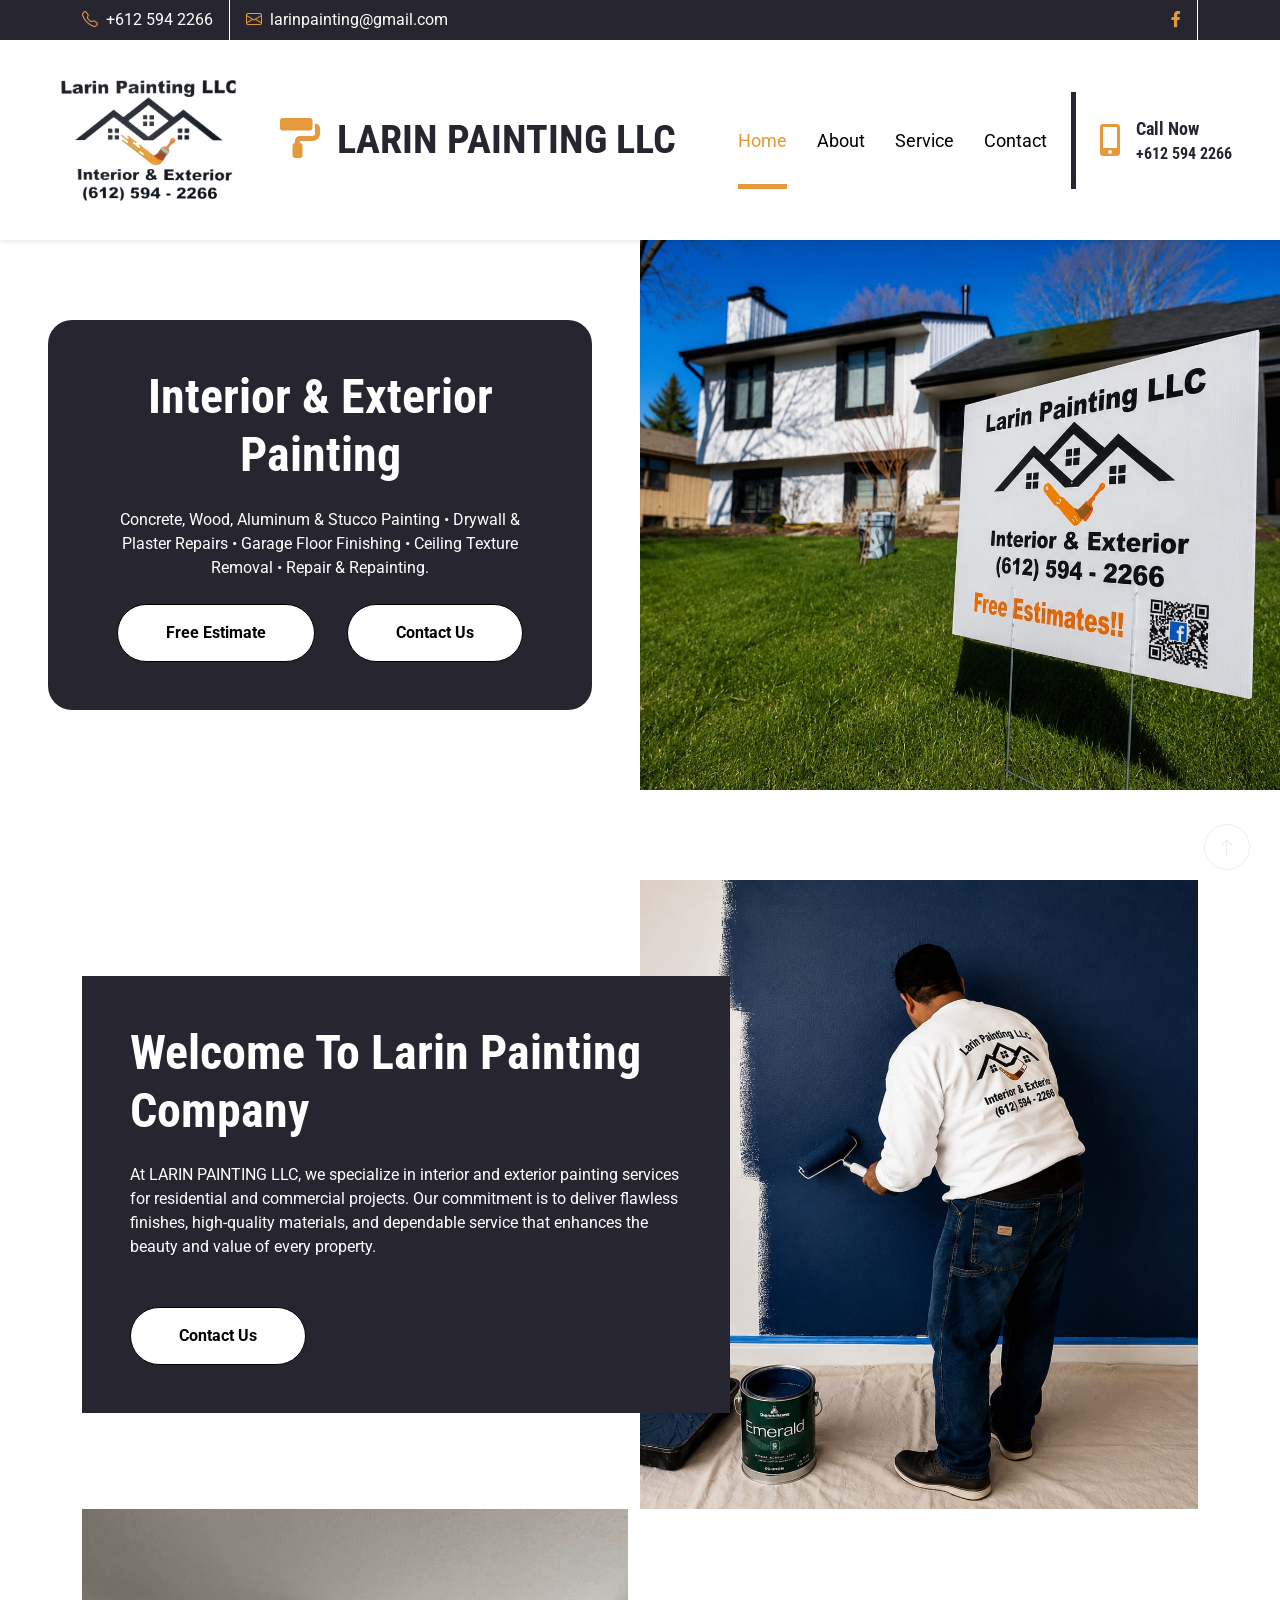
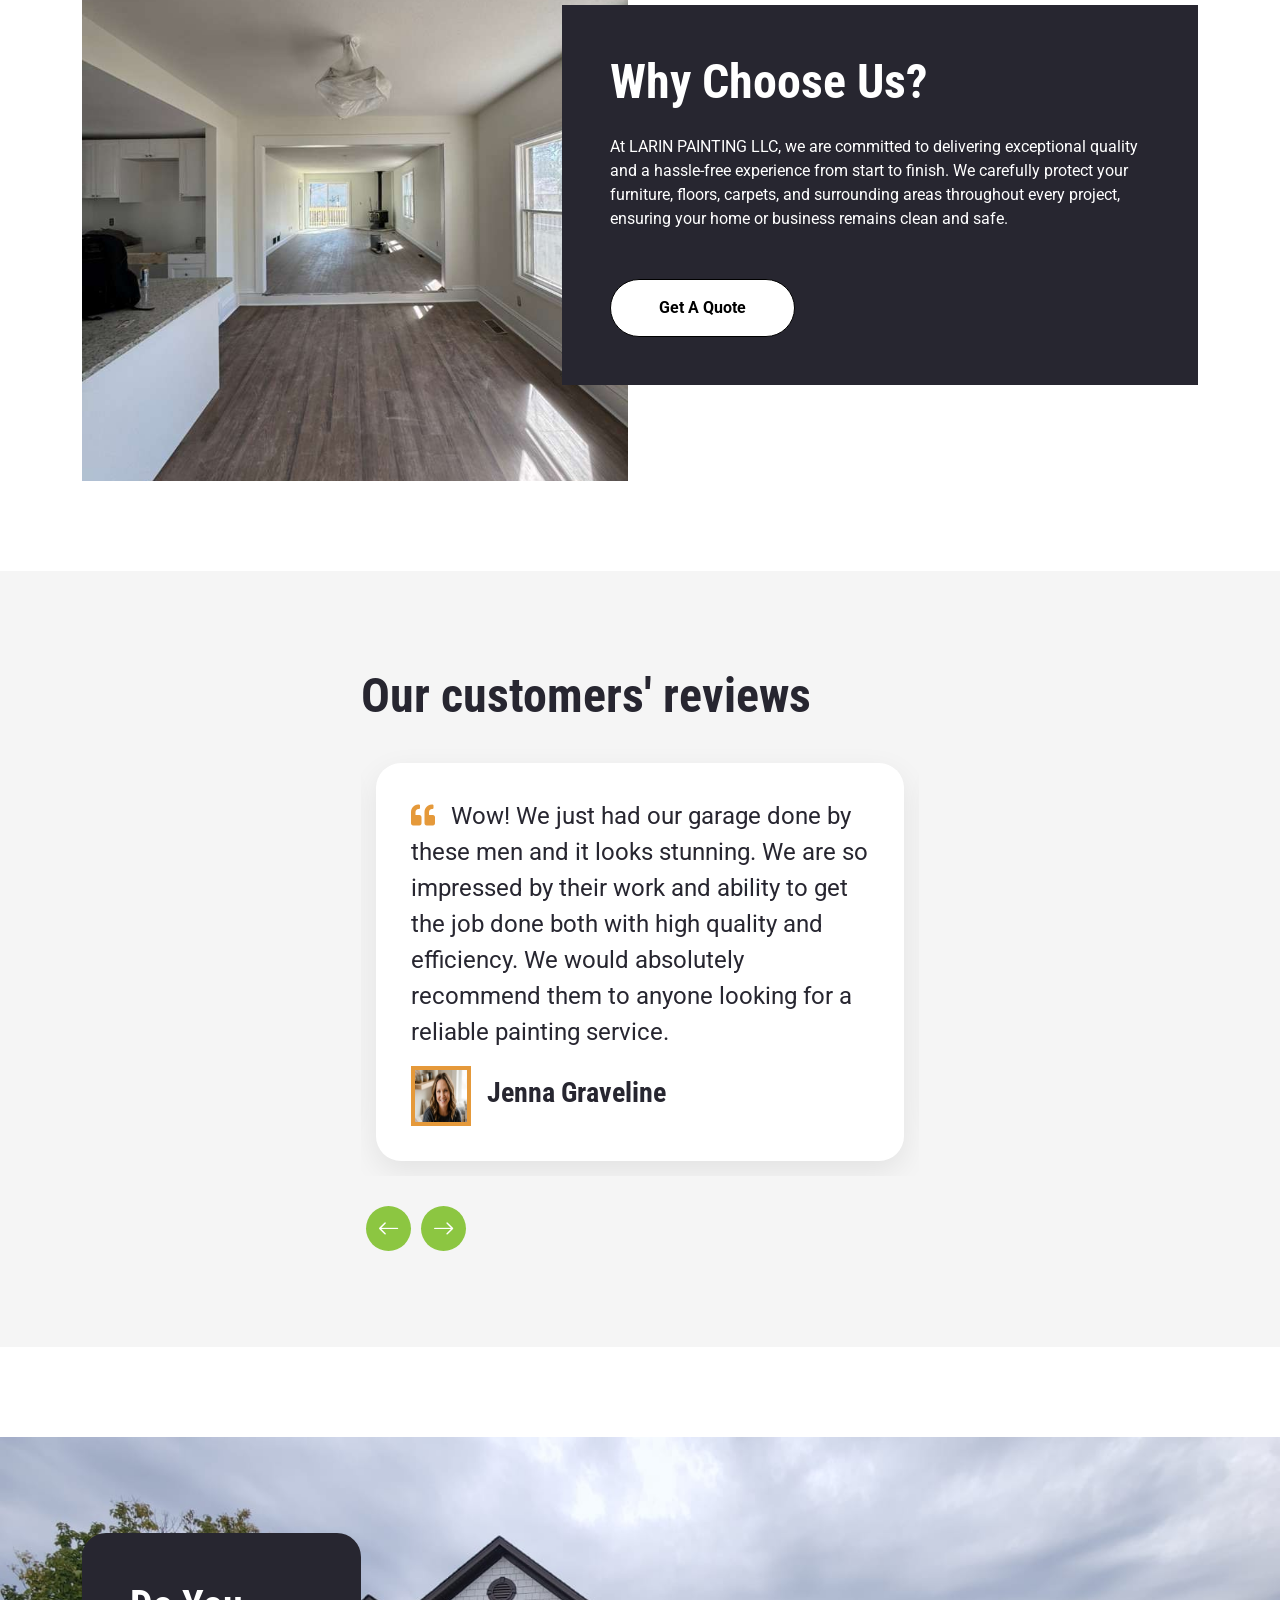
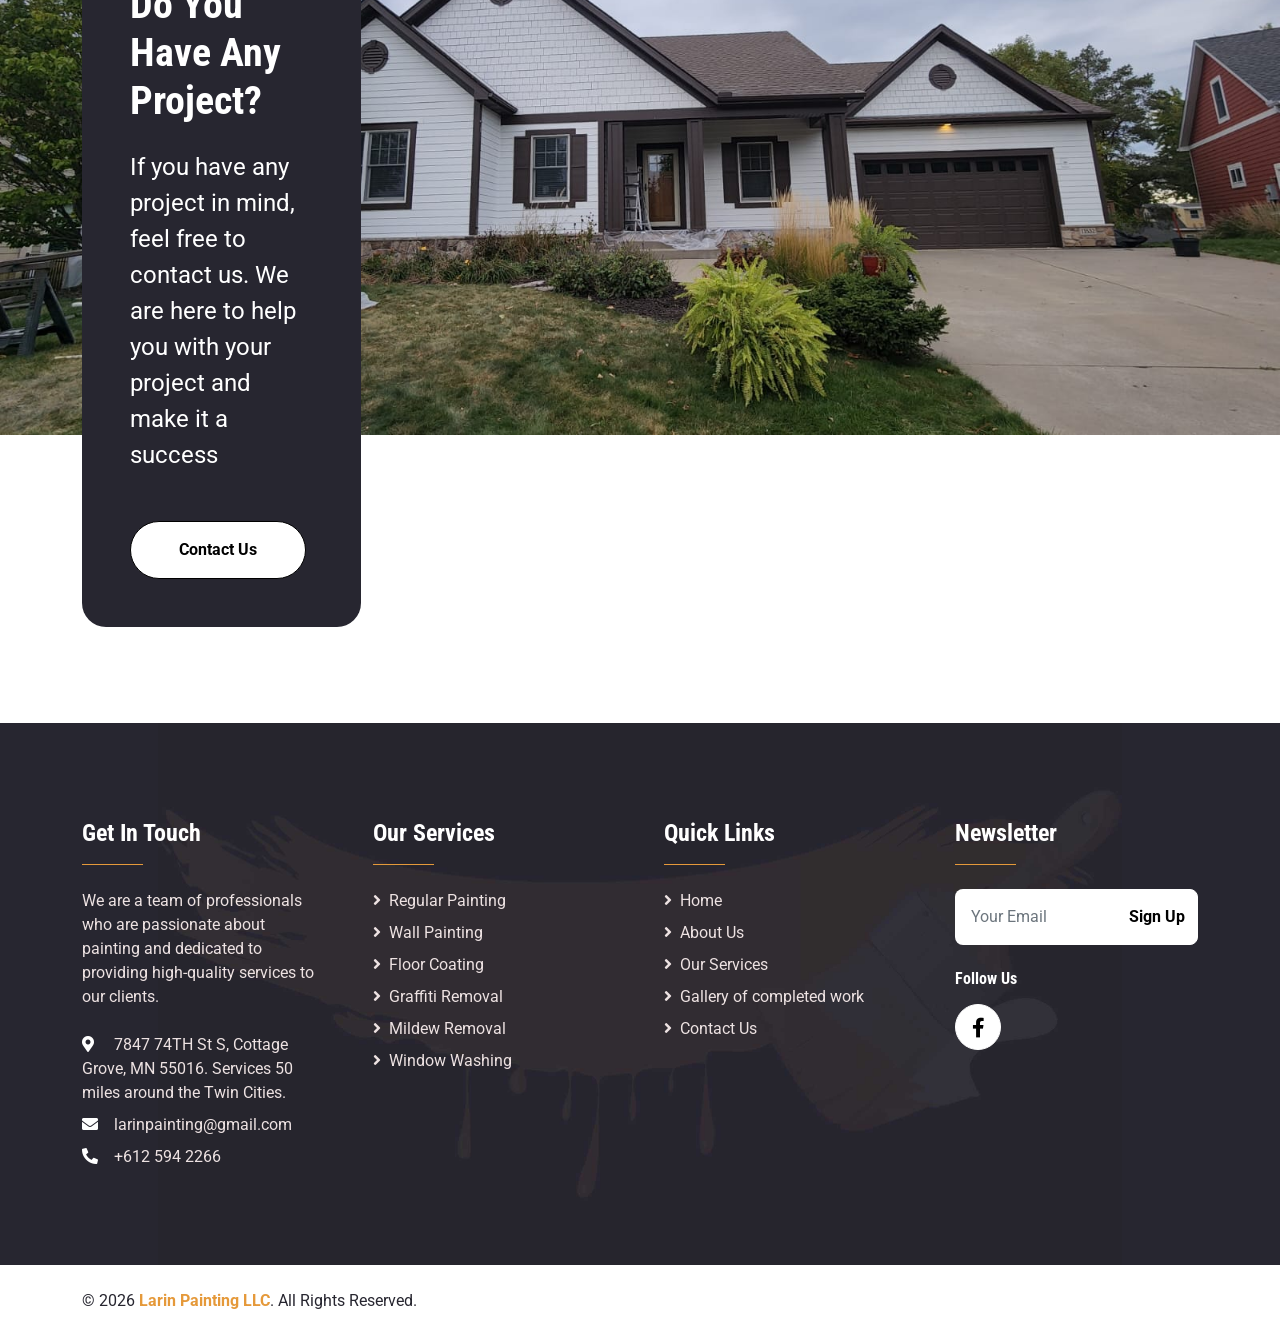
<file: index.html>
<!doctype html>
<html lang="en">
  <head>
    <meta charset="utf-8" />
    <title>PAINTER - Painting Company Website Template</title>
    <meta content="width=device-width, initial-scale=1.0" name="viewport" />
    <meta content="Free HTML Templates" name="keywords" />
    <meta content="Free HTML Templates" name="description" />

    <!-- Favicon -->
    <link href="img/favicon.ico" rel="icon" />

    <!-- Google Web Fonts -->
    <link rel="preconnect" href="https://fonts.gstatic.com" />
    <link
      href="https://fonts.googleapis.com/css2?family=Roboto+Condensed:wght@400;700&family=Roboto:wght@400;700&display=swap"
      rel="stylesheet"
    />

    <!-- Icon Font Stylesheet -->
    <link
      href="https://cdnjs.cloudflare.com/ajax/libs/font-awesome/5.15.0/css/all.min.css"
      rel="stylesheet"
    />
    <link
      href="https://cdn.jsdelivr.net/npm/bootstrap-icons@1.4.1/font/bootstrap-icons.css"
      rel="stylesheet"
    />

    <!-- Libraries Stylesheet -->
    <link href="lib/owlcarousel/assets/owl.carousel.min.css" rel="stylesheet" />

    <!-- Customized Bootstrap Stylesheet -->
    <link href="css/bootstrap.min.css" rel="stylesheet" />

    <!-- Template Stylesheet -->
    <link href="css/style.css" rel="stylesheet" />
  </head>

  <body>
    <!-- Topbar Start -->
    <div class="container-fluid bg-dark d-none d-lg-block">
      <div class="container">
        <div class="row">
          <div class="col-md-6 text-center text-lg-start mb-2 mb-lg-0">
            <div class="d-inline-flex align-items-center">
              <a
                class="text-white py-2 pe-3 border-end border-white"
                href="https://wa.me/16125942266"
                target="_blank"
                ><i class="bi bi-telephone text-secondary me-2"></i>+612 594
                2266</a
              >
              <a
                class="text-white py-2 px-3"
                href="mailto:larinpainting@gmail.com"
                ><i class="bi bi-envelope text-secondary me-2"></i
                >larinpainting@gmail.com</a
              >
            </div>
          </div>
          <div class="col-md-6 text-center text-lg-end">
            <div class="d-inline-flex align-items-center">
              <a
                class="text-body py-2 px-3 border-end border-white"
                href="https://www.facebook.com/share/18hxTDZ7yw/"
                target="_blank"
              >
                <i class="fab fa-facebook-f text-secondary"></i>
              </a>
              <!-- <a class="text-body py-2 px-3 border-end border-white" href="">
                <i class="fab fa-twitter text-secondary"></i>
              </a>
              <a class="text-body py-2 px-3 border-end border-white" href="">
                <i class="fab fa-linkedin-in text-secondary"></i>
              </a>
              <a class="text-body py-2 px-3 border-end border-white" href="">
                <i class="fab fa-instagram text-secondary"></i>
              </a>
              <a class="text-body py-2 ps-3" href="">
                <i class="fab fa-youtube text-secondary"></i>
              </a> -->
            </div>
          </div>
        </div>
      </div>
    </div>
    <!-- Topbar End -->

    <!-- Navbar Start -->
    <nav
      class="navbar navbar-expand-lg bg-white navbar-dark shadow-sm px-5 py-3 py-lg-0"
    >
      <a href="index.html" class="navbar-brand p-0">
        <img
          class="company-logo me-3"
          src="img/logo.jpeg"
          alt="Larin Painting Logo"
        />
      </a>
      <div class="d-flex justify-content-between align-items-center">
        <h1 class="m-0 text-uppercase text-dark company-title">
          <i class="fa fa-paint-roller text-secondary me-2"></i>
          Larin Painting LLC
        </h1>
        <button
          class="navbar-toggler bg-secondary"
          type="button"
          data-bs-toggle="collapse"
          data-bs-target="#navbarCollapse"
        >
          <span class="navbar-toggler-icon"></span>
        </button>
      </div>
      <div class="collapse navbar-collapse" id="navbarCollapse">
        <div
          class="navbar-nav ms-auto py-0 pe-4 border-end border-5 border-dark"
        >
          <a href="index.html" class="nav-item nav-link active">Home</a>
          <a href="about.html" class="nav-item nav-link">About</a>
          <a href="service.html" class="nav-item nav-link">Service</a>
          <!--<div class="nav-item dropdown">
            <a
              href="#"
              class="nav-link dropdown-toggle"
              data-bs-toggle="dropdown"
              >Pages</a
            >
            <div class="dropdown-menu m-0">
              <a href="blog.html" class="dropdown-item">Blog Grid</a>
              <a href="detail.html" class="dropdown-item">Blog Detail</a>
              <a href="team.html" class="dropdown-item">The Team</a>
              <a href="testimonial.html" class="dropdown-item">Testimonial</a>
            </div>
          </div>-->
          <a href="contact.html" class="nav-item nav-link">Contact</a>
        </div>
        <div class="d-none d-lg-flex align-items-center ps-4">
          <i class="fa fa-2x fa-mobile-alt text-secondary me-3"></i>
          <div>
            <h5 class="text-dark mb-1"><small>Call Now</small></h5>
            <h6 class="text-dark m-0">+612 594 2266</h6>
          </div>
        </div>
      </div>
    </nav>
    <!-- Navbar End -->

    <!-- Hero Start -->
    <div class="container-fluid px-0" style="margin-bottom: 90px">
      <div class="row g-0 align-items-stretch">
        <!-- Imagen -->
        <div class="col-lg-6 order-1 order-lg-2">
          <div class="bg-hero h-100"></div>
        </div>

        <!-- Texto -->
        <div
          class="col-lg-6 order-2 order-lg-1 d-flex align-items-center bg-primary"
        >
          <div class="p-4 p-lg-5 w-100">
            <div class="bg-dark rounded-3 p-4 p-lg-5">
              <h1 class="display-5 text-white mb-4 text-center">
                Interior & Exterior Painting
              </h1>
              <p class="fs-9 text-white mb-4 text-center">
                Concrete, Wood, Aluminum & Stucco Painting • Drywall & Plaster
                Repairs • Garage Floor Finishing • Ceiling Texture Removal •
                Repair & Repainting.
              </p>
              <div class="d-flex justify-content-center gap-3">
                <a
                  href="contact.html#quoteForm"
                  class="btn btn-secondary rounded-pill py-md-3 px-md-5 mx-2"
                  >Free Estimate</a
                >
                <a
                  href="contact.html"
                  class="btn btn-outline-secondary rounded-pill py-md-3 px-md-5 mx-2"
                  >Contact Us</a
                >
              </div>
            </div>
          </div>
        </div>
      </div>
    </div>
    <!-- Hero End -->

    <!-- About Start -->
    <div class="container-fluid py-6">
      <div class="container py-6">
        <div class="row gx-0 mb-3 mb-lg-0">
          <div class="col-lg-6 my-lg-5 py-lg-5">
            <div class="about-start bg-dark p-5">
              <!-- <div class="bg-secondary p-5 rounded-3"> -->
              <h1 class="display-5 mb-4 text-white">
                Welcome To Larin Painting Company
              </h1>
              <p class="fs-9 text-white mb-4">
                At LARIN PAINTING LLC, we specialize in interior and exterior
                painting services for residential and commercial projects. Our
                commitment is to deliver flawless finishes, high-quality
                materials, and dependable service that enhances the beauty and
                value of every property.
              </p>
              <a
                href="contact.html"
                class="btn btn-secondary rounded-pill py-md-3 px-md-5 mt-4"
                >Contact Us</a
              >
            </div>
          </div>
          <div class="col-lg-6" style="min-height: 400px">
            <div class="position-relative h-100">
              <img
                class="position-absolute w-100 h-100"
                src="img/about1.jpeg"
                style="object-fit: cover"
              />
            </div>
          </div>
        </div>
        <div class="row gx-6">
          <div class="col-lg-6" style="min-height: 400px">
            <div class="position-relative h-100">
              <img
                class="position-absolute w-100 h-100"
                src="img/about2.jpeg"
                style="object-fit: cover"
              />
            </div>
          </div>
          <div class="col-lg-6 my-lg-5 py-lg-5">
            <div class="about-end bg-dark p-5">
              <!-- <div class="bg-secondary p-5 rounded-3"> -->
              <h1 class="display-5 mb-4 text-white">Why Choose Us?</h1>
              <p class="fs-9 text-white mb-4">
                At LARIN PAINTING LLC, we are committed to delivering
                exceptional quality and a hassle-free experience from start to
                finish. We carefully protect your furniture, floors, carpets,
                and surrounding areas throughout every project, ensuring your
                home or business remains clean and safe.
              </p>
              <a
                href=""
                class="btn btn-secondary rounded-pill py-md-3 px-md-5 mt-4"
                >Get A Quote</a
              >
            </div>
          </div>
        </div>
      </div>
    </div>
    <!-- About End -->

    <!-- Services Start -->
    <!--<div class="container-fluid py-5">
      <div class="container py-5">
        <div class="text-center mx-auto mb-5" style="max-width: 500px">
          <h1 class="display-5">Professional Painting Services</h1>
          <hr class="w-25 mx-auto text-primary" style="opacity: 1" />
        </div>
        <div class="row gy-4 gx-3">
          <div class="col-lg-4 col-md-6 pt-5">
            <div
              class="service-item d-flex flex-column align-items-center justify-content-center text-center p-5 pt-0"
            >
              <div class="service-icon p-3">
                <div><i class="fa fa-2x fa-paint-brush"></i></div>
              </div>
              <h3 class="mt-5">
                Residential painting services, Interior and exterior
              </h3>
              <a class="btn shadow-none text-secondary" href=""
                >View Detail<i class="bi bi-arrow-right ms-1"></i
              ></a>
            </div>
          </div>
          <div class="col-lg-4 col-md-6 pt-5">
            <div
              class="service-item d-flex flex-column align-items-center justify-content-center text-center p-5 pt-0"
            >
              <div class="service-icon p-3">
                <div><i class="fa fa-2x fa-paint-roller"></i></div>
              </div>
              <h3 class="mt-5">Paint Concrete, wood, aluminum, and stucco</h3>
              <a class="btn shadow-none text-secondary" href=""
                >View Detail<i class="bi bi-arrow-right ms-1"></i
              ></a>
            </div>
          </div>
          <div class="col-lg-4 col-md-6 pt-5">
            <div
              class="service-item d-flex flex-column align-items-center justify-content-center text-center p-5 pt-0"
            >
              <div class="service-icon p-3">
                <div><i class="fa fa-2x fa-brush"></i></div>
              </div>
              <h3 class="mt-5">Finishing garage painting and flooring</h3>
              <a class="btn shadow-none text-secondary" href=""
                >View Detail<i class="bi bi-arrow-right ms-1"></i
              ></a>
            </div>
          </div>
          <div class="col-lg-4 col-md-6 pt-5">
            <div
              class="service-item d-flex flex-column align-items-center justify-content-center text-center p-5 pt-0"
            >
              <div class="service-icon p-3">
                <div><i class="fa fa-2x fa-eraser"></i></div>
              </div>
              <h3 class="mt-5">Dry wall and plaster repairs</h3>
              <a class="btn shadow-none text-secondary" href=""
                >View Detail<i class="bi bi-arrow-right ms-1"></i
              ></a>
            </div>
          </div>
          <div class="col-lg-4 col-md-6 pt-5">
            <div
              class="service-item d-flex flex-column align-items-center justify-content-center text-center p-5 pt-0"
            >
              <div class="service-icon p-3">
                <div><i class="fa fa-2x fa-spray-can"></i></div>
              </div>
              <h3 class="mt-5">Remove ceiling texture</h3>
              <a class="btn shadow-none text-secondary" href=""
                >View Detail<i class="bi bi-arrow-right ms-1"></i
              ></a>
            </div>
          </div>
          <div class="col-lg-4 col-md-6 pt-5">
            <div
              class="service-item d-flex flex-column align-items-center justify-content-center text-center p-5 pt-0"
            >
              <div class="service-icon p-3">
                <div><i class="fa fa-2x fa-city"></i></div>
              </div>
              <h3 class="mt-5">Repair and Repainting</h3>
              <a class="btn shadow-none text-secondary" href=""
                >View Detail<i class="bi bi-arrow-right ms-1"></i
              ></a>
            </div>
          </div>
        </div>
      </div>
    </div>-->
    <!-- Services End -->

    <!-- Quote Start -->
    <!-- <div
      class="container-fluid bg-primary bg-quote py-5"
      style="margin: 90px 0"
    >
      <div class="container py-5">
        <div class="row g-0 justify-content-start">
          <div class="col-lg-5">
            <div class="bg-dark text-center p-5 rounded-3">
              <h1 class="mb-4 text-white">Get A Quote</h1>
              <form>
                <div class="row g-3">
                  <div class="col-12 col-sm-6">
                    <input
                      type="text"
                      class="form-control bg-primary border-0"
                      placeholder="Your Name"
                      style="height: 55px"
                    />
                  </div>
                  <div class="col-12 col-sm-6">
                    <input
                      type="email"
                      class="form-control bg-primary border-0"
                      placeholder="Your Email"
                      style="height: 55px"
                    />
                  </div>
                  <div class="col-12">
                    <textarea
                      class="form-control bg-primary border-0 py-3"
                      rows="2"
                      placeholder="Message"
                    ></textarea>
                  </div>
                  <div class="col-12">
                    <button class="btn btn-primary w-100 py-3" type="submit">
                      Get A Quote
                    </button>
                  </div>
                </div>
              </form>
            </div>
          </div>
        </div>
      </div>
    </div> -->
    <!-- Quote End -->

    <!-- Team Start -->
    <!--<div class="container-fluid py-5">
      <div class="container py-5">
        <div class="text-center mx-auto mb-5" style="max-width: 500px">
          <h1 class="display-5">Dedicated Team Members</h1>
          <hr class="w-25 mx-auto text-primary" style="opacity: 1" />
        </div>
        <div class="row g-3">
          <div class="col-lg-4 col-md-6">
            <div class="team-item">
              <img class="img-fluid w-100" src="img/team-1.jpg" alt="" />
              <div class="team-text">
                <div class="team-social">
                  <a
                    class="btn btn-lg btn-secondary btn-lg-square rounded-circle me-2"
                    href="#"
                    ><i class="fab fa-twitter"></i
                  ></a>
                  <a
                    class="btn btn-lg btn-secondary btn-lg-square rounded-circle me-2"
                    href="#"
                    ><i class="fab fa-facebook-f"></i
                  ></a>
                  <a
                    class="btn btn-lg btn-secondary btn-lg-square rounded-circle me-2"
                    href="#"
                    ><i class="fab fa-linkedin-in"></i
                  ></a>
                </div>
                <div class="mt-auto mb-3">
                  <h4 class="mb-1">Full Name</h4>
                  <span class="text-uppercase">Designation</span>
                </div>
              </div>
            </div>
          </div>
          <div class="col-lg-4 col-md-6">
            <div class="team-item">
              <img class="img-fluid w-100" src="img/team-2.jpg" alt="" />
              <div class="team-text">
                <div class="team-social">
                  <a
                    class="btn btn-lg btn-secondary btn-lg-square rounded-circle me-2"
                    href="#"
                    ><i class="fab fa-twitter"></i
                  ></a>
                  <a
                    class="btn btn-lg btn-secondary btn-lg-square rounded-circle me-2"
                    href="#"
                    ><i class="fab fa-facebook-f"></i
                  ></a>
                  <a
                    class="btn btn-lg btn-secondary btn-lg-square rounded-circle me-2"
                    href="#"
                    ><i class="fab fa-linkedin-in"></i
                  ></a>
                </div>
                <div class="mt-auto mb-3">
                  <h4 class="mb-1">Full Name</h4>
                  <span class="text-uppercase">Designation</span>
                </div>
              </div>
            </div>
          </div>
          <div class="col-lg-4 col-md-6">
            <div class="team-item">
              <img class="img-fluid w-100" src="img/team-3.jpg" alt="" />
              <div class="team-text">
                <div class="team-social">
                  <a
                    class="btn btn-lg btn-secondary btn-lg-square rounded-circle me-2"
                    href="#"
                    ><i class="fab fa-twitter"></i
                  ></a>
                  <a
                    class="btn btn-lg btn-secondary btn-lg-square rounded-circle me-2"
                    href="#"
                    ><i class="fab fa-facebook-f"></i
                  ></a>
                  <a
                    class="btn btn-lg btn-secondary btn-lg-square rounded-circle me-2"
                    href="#"
                    ><i class="fab fa-linkedin-in"></i
                  ></a>
                </div>
                <div class="mt-auto mb-3">
                  <h4 class="mb-1">Full Name</h4>
                  <span class="text-uppercase">Designation</span>
                </div>
              </div>
            </div>
          </div>
        </div>
      </div>
    </div>-->
    <!-- Team End -->

    <!-- Testimonial Start -->
    <div
      class="container-fluid bg-primary bg-testimonial py-5"
      style="margin: 90px 0"
    >
      <div class="container py-5">
        <div class="row g-0 justify-content-center">
          <div class="col-lg-6">
            <h1 class="display-5 mb-4">Our customers' reviews</h1>
            <div class="owl-carousel testimonial-carousel">
              <div class="testimonial-item">
                <p class="fs-4 fw-normal text-dark">
                  <i class="fa fa-quote-left text-secondary me-3"></i>Wow! We
                  just had our garage done by these men and it looks stunning.
                  We are so impressed by their work and ability to get the job
                  done both with high quality and efficiency. We would
                  absolutely recommend them to anyone looking for a reliable
                  painting service.
                </p>
                <div class="d-flex align-items-center">
                  <img
                    class="img-fluid p-1 bg-secondary"
                    src="img/testimonial-1.jpeg"
                    alt=""
                  />
                  <div class="ps-3">
                    <h3>Jenna Graveline</h3>
                    <!-- <span class="text-uppercase">Profession</span> -->
                  </div>
                </div>
              </div>
              <div class="testimonial-item">
                <p class="fs-4 fw-normal text-dark">
                  <i class="fa fa-quote-left text-secondary me-3"></i>Vey great
                  Team work and dedication to help people in the community, Jose
                  is very good in his work and I recommend him for all the hard
                  work with his team.
                </p>
                <div class="d-flex align-items-center">
                  <img
                    class="img-fluid p-1 bg-secondary"
                    src="img/testimonial-3.jpeg"
                    alt=""
                  />
                  <div class="ps-3">
                    <h3>Sandra Ramirez</h3>
                    <!-- <span class="text-uppercase">Profession</span> -->
                  </div>
                </div>
              </div>
              <div class="testimonial-item">
                <p class="fs-4 fw-normal text-dark">
                  <i class="fa fa-quote-left text-secondary me-3"></i>Hello all.
                  Noel and his crew were on time on on task. They got the job
                  done and went above and beyond!!! When I need anymore painting
                  Nel will be my first call...period!!! Thank you guys!!!
                </p>
                <div class="d-flex align-items-center">
                  <img
                    class="img-fluid p-1 bg-secondary"
                    src="img/testimonial-4.jpeg"
                    alt=""
                  />
                  <div class="ps-3">
                    <h3>Daniel Schouveller</h3>
                    <!-- <span class="text-uppercase">Profession</span> -->
                  </div>
                </div>
              </div>
              <div class="testimonial-item">
                <p class="fs-4 fw-normal text-dark">
                  <i class="fa fa-quote-left text-secondary me-3"></i>Jose and
                  his team did an amazing job. We have hired them for the second
                  time and will continue to work with them whenever needed. I
                  highly recommend Larin Painting LLC.
                </p>
                <div class="d-flex align-items-center">
                  <img
                    class="img-fluid p-1 bg-secondary"
                    src="img/testimonial-1.jpg"
                    alt=""
                  />
                  <div class="ps-3">
                    <h3>Maria K. Siddiqui</h3>
                    <!-- <span class="text-uppercase">Profession</span> -->
                  </div>
                </div>
              </div>
            </div>
          </div>
        </div>
      </div>
    </div>
    <!-- Testimonial End -->

    <!-- Blog Start -->
    <!--<div class="container-fluid py-5">
      <div class="container py-5">
        <div class="text-center mx-auto mb-5" style="max-width: 500px">
          <h1 class="display-5">Latest Articles From Painting Blog</h1>
          <hr class="w-25 mx-auto text-primary" style="opacity: 1" />
        </div>
        <div class="row g-3">
          <div class="col-xl-4 col-lg-6">
            <div class="blog-item bg-primary">
              <img class="img-fluid w-100" src="img/blog-1.jpg" alt="" />
              <div class="d-flex align-items-center">
                <div
                  class="bg-secondary mt-n4 d-flex flex-column flex-shrink-0 justify-content-center text-center me-4"
                  style="width: 60px; height: 100px"
                >
                  <i class="fa fa-calendar-alt text-primary mb-2"></i>
                  <p class="m-0 text-white">Jan 01</p>
                  <small class="text-white">2045</small>
                </div>
                <a class="h4 m-0 text-truncate me-4" href=""
                  >Dolor clita vero elitr sea stet dolor justo diam</a
                >
              </div>
              <div
                class="d-flex justify-content-between border-top border-secondary p-4"
              >
                <div class="d-flex align-items-center">
                  <img
                    class="rounded-circle me-2"
                    src="img/user.jpg"
                    width="30"
                    height="30"
                    alt=""
                  />
                  <small class="text-uppercase">John Doe</small>
                </div>
                <div class="d-flex align-items-center">
                  <small class="ms-3"
                    ><i class="fa fa-eye text-secondary me-2"></i>12345</small
                  >
                  <small class="ms-3"
                    ><i class="fa fa-comment text-secondary me-2"></i>123</small
                  >
                </div>
              </div>
            </div>
          </div>
          <div class="col-xl-4 col-lg-6">
            <div class="blog-item bg-primary">
              <img class="img-fluid w-100" src="img/blog-2.jpg" alt="" />
              <div class="d-flex align-items-center">
                <div
                  class="bg-secondary mt-n4 d-flex flex-column flex-shrink-0 justify-content-center text-center me-4"
                  style="width: 60px; height: 100px"
                >
                  <i class="fa fa-calendar-alt text-primary mb-2"></i>
                  <p class="m-0 text-white">Jan 01</p>
                  <small class="text-white">2045</small>
                </div>
                <a class="h4 m-0 text-truncate me-4" href=""
                  >Dolor clita vero elitr sea stet dolor justo diam</a
                >
              </div>
              <div
                class="d-flex justify-content-between border-top border-secondary p-4"
              >
                <div class="d-flex align-items-center">
                  <img
                    class="rounded-circle me-2"
                    src="img/user.jpg"
                    width="30"
                    height="30"
                    alt=""
                  />
                  <small class="text-uppercase">John Doe</small>
                </div>
                <div class="d-flex align-items-center">
                  <small class="ms-3"
                    ><i class="fa fa-eye text-secondary me-2"></i>12345</small
                  >
                  <small class="ms-3"
                    ><i class="fa fa-comment text-secondary me-2"></i>123</small
                  >
                </div>
              </div>
            </div>
          </div>
          <div class="col-xl-4 col-lg-6">
            <div class="blog-item bg-primary">
              <img class="img-fluid w-100" src="img/blog-3.jpg" alt="" />
              <div class="d-flex align-items-center">
                <div
                  class="bg-secondary mt-n4 d-flex flex-column flex-shrink-0 justify-content-center text-center me-4"
                  style="width: 60px; height: 100px"
                >
                  <i class="fa fa-calendar-alt text-primary mb-2"></i>
                  <p class="m-0 text-white">Jan 01</p>
                  <small class="text-white">2045</small>
                </div>
                <a class="h4 m-0 text-truncate me-4" href=""
                  >Dolor clita vero elitr sea stet dolor justo diam</a
                >
              </div>
              <div
                class="d-flex justify-content-between border-top border-secondary p-4"
              >
                <div class="d-flex align-items-center">
                  <img
                    class="rounded-circle me-2"
                    src="img/user.jpg"
                    width="30"
                    height="30"
                    alt=""
                  />
                  <small class="text-uppercase">John Doe</small>
                </div>
                <div class="d-flex align-items-center">
                  <small class="ms-3"
                    ><i class="fa fa-eye text-secondary me-2"></i>12345</small
                  >
                  <small class="ms-3"
                    ><i class="fa fa-comment text-secondary me-2"></i>123</small
                  >
                </div>
              </div>
            </div>
          </div>
        </div>
      </div>
    </div>-->
    <!-- Blog End -->

    <!-- <div class="container py-5">
      <div class="text-center mb-5">
        <h1 class="display-5">Project Gallery</h1>
      </div>

      <div class="row g-4">
        <div class="col-md-4">
          <img src="img/project1.jpeg" class="img-fluid rounded shadow" />
        </div>

        <div class="col-md-4">
          <img src="img/project2.jpeg" class="img-fluid rounded shadow" />
        </div>

        <div class="col-md-4">
          <img src="img/project3.jpeg" class="img-fluid rounded shadow" />
        </div>
      </div>
    </div> -->

    <!-- Call To Action Start -->
    <div
      class="container-fluid bg-primary bg-call-to-action py-5"
      style="margin-top: 90px"
    >
      <div class="container py-5">
        <div class="row g-0 justify-content-start">
          <div class="col-lg-3 bg-dark p-5 rounded-3">
            <h1 class="display-6 mb-4 text-white">Do You Have Any Project?</h1>
            <p class="fs-4 fw-normal text-white mb-4">
              If you have any project in mind, feel free to contact us. We are
              here to help you with your project and make it a success
            </p>
            <a
              href="/contact.html"
              class="btn btn-secondary rounded-pill py-md-3 px-md-5 mt-4"
              >Contact Us</a
            >
          </div>
        </div>
      </div>
    </div>
    <!-- Call To Action Start -->

    <!-- Footer Start -->
    <div class="container-fluid bg-dark bg-footer text-light py-5">
      <div class="container py-5">
        <div class="row g-5">
          <div class="col-lg-3 col-md-6">
            <h4 class="text-primary">Get In Touch</h4>
            <hr class="w-25 text-secondary mb-4" style="opacity: 1" />
            <p class="mb-4">
              We are a team of professionals who are passionate about painting
              and dedicated to providing high-quality services to our clients.
            </p>
            <p class="mb-2">
              <i class="fa fa-map-marker-alt text-primary me-3"></i>
              7847 74TH St S, Cottage Grove, MN 55016. Services 50 miles around
              the Twin Cities.
            </p>
            <p class="mb-2">
              <i class="fa fa-envelope text-primary me-3"></i
              >larinpainting@gmail.com
            </p>
            <p class="mb-0">
              <i class="fa fa-phone-alt text-primary me-3"></i>+612 594 2266
            </p>
          </div>
          <div class="col-lg-3 col-md-6">
            <h4 class="text-primary">Our Services</h4>
            <hr class="w-25 text-secondary mb-4" style="opacity: 1" />
            <div class="d-flex flex-column justify-content-start">
              <a class="text-light mb-2" href="service.html"
                ><i class="fa fa-angle-right me-2"></i>Regular Painting</a
              >
              <a class="text-light mb-2" href="service.html"
                ><i class="fa fa-angle-right me-2"></i>Wall Painting</a
              >
              <a class="text-light mb-2" href="service.html"
                ><i class="fa fa-angle-right me-2"></i>Floor Coating</a
              >
              <a class="text-light mb-2" href="service.html"
                ><i class="fa fa-angle-right me-2"></i>Graffiti Removal</a
              >
              <a class="text-light mb-2" href="service.html"
                ><i class="fa fa-angle-right me-2"></i>Mildew Removal</a
              >
              <a class="text-light" href="service.html"
                ><i class="fa fa-angle-right me-2"></i>Window Washing</a
              >
            </div>
          </div>
          <div class="col-lg-3 col-md-6">
            <h4 class="text-primary">Quick Links</h4>
            <hr class="w-25 text-secondary mb-4" style="opacity: 1" />
            <div class="d-flex flex-column justify-content-start">
              <a class="text-light mb-2" href="index.html"
                ><i class="fa fa-angle-right me-2"></i>Home</a
              >
              <a class="text-light mb-2" href="about.html"
                ><i class="fa fa-angle-right me-2"></i>About Us</a
              >
              <a class="text-light mb-2" href="service.html"
                ><i class="fa fa-angle-right me-2"></i>Our Services</a
              >
              <a class="text-light mb-2" href="projects.html"
                ><i class="fa fa-angle-right me-2"></i>Gallery of completed
                work</a
              >
              <a class="text-light" href="contact.html"
                ><i class="fa fa-angle-right me-2"></i>Contact Us</a
              >
            </div>
          </div>
          <div class="col-lg-3 col-md-6">
            <h4 class="text-primary">Newsletter</h4>
            <hr class="w-25 text-secondary mb-4" style="opacity: 1" />
            <form action="">
              <div class="input-group">
                <input
                  type="text"
                  class="form-control p-3 border-0"
                  placeholder="Your Email"
                />
                <button class="btn btn-primary">Sign Up</button>
              </div>
            </form>
            <h6 class="text-primary mt-4 mb-3">Follow Us</h6>
            <div class="d-flex">
              <!-- <a
                class="btn btn-lg btn-primary btn-lg-square rounded-circle me-2"
                href="#"
                ><i class="fab fa-twitter"></i
              ></a> -->
              <a
                class="btn btn-lg btn-primary btn-lg-square rounded-circle me-2"
                href="https://www.facebook.com/share/18hxTDZ7yw/"
                target="_blank"
                ><i class="fab fa-facebook-f"></i
              ></a>
              <!-- <a
                class="btn btn-lg btn-primary btn-lg-square rounded-circle me-2"
                href="#"
                ><i class="fab fa-linkedin-in"></i
              ></a>
              <a
                class="btn btn-lg btn-primary btn-lg-square rounded-circle"
                href="#"
                ><i class="fab fa-instagram"></i
              ></a> -->
            </div>
          </div>
        </div>
      </div>
    </div>
    <div class="container-fluid bg-primary text-dark py-4">
      <div class="container">
        <div class="row g-0">
          <div class="col-md-6 text-center text-md-start">
            <p class="mb-md-0">
              &copy; 2026
              <a class="text-secondary fw-bold" href="./index.html"
                >Larin Painting LLC</a
              >. All Rights Reserved.
            </p>
          </div>
          <!-- <div class="col-md-6 text-center text-md-end">
            <p class="mb-0">
              Designed by
              <a class="text-dark fw-bold" href="https://htmlcodex.com"
                >HTML Codex</a
              >
            </p>
            <p>
              <br />Distributed By:
              <a
                class="border-bottom"
                href="https://themewagon.com"
                target="_blank"
                >ThemeWagon</a
              >
            </p>
          </div> -->
        </div>
      </div>
    </div>
    <!-- Footer End -->

    <!-- Back to Top -->
    <a
      href="#"
      class="btn btn-lg btn-secondary btn-lg-square rounded-circle back-to-top"
      ><i class="bi bi-arrow-up"></i
    ></a>

    <!-- JavaScript Libraries -->
    <script src="https://code.jquery.com/jquery-3.4.1.min.js"></script>
    <script src="https://cdn.jsdelivr.net/npm/bootstrap@5.0.0/dist/js/bootstrap.bundle.min.js"></script>
    <script src="lib/easing/easing.min.js"></script>
    <script src="lib/waypoints/waypoints.min.js"></script>
    <script src="lib/owlcarousel/owl.carousel.min.js"></script>

    <!-- Template Javascript -->
    <script src="/js/main.js"></script>
  </body>
</html>
</file>
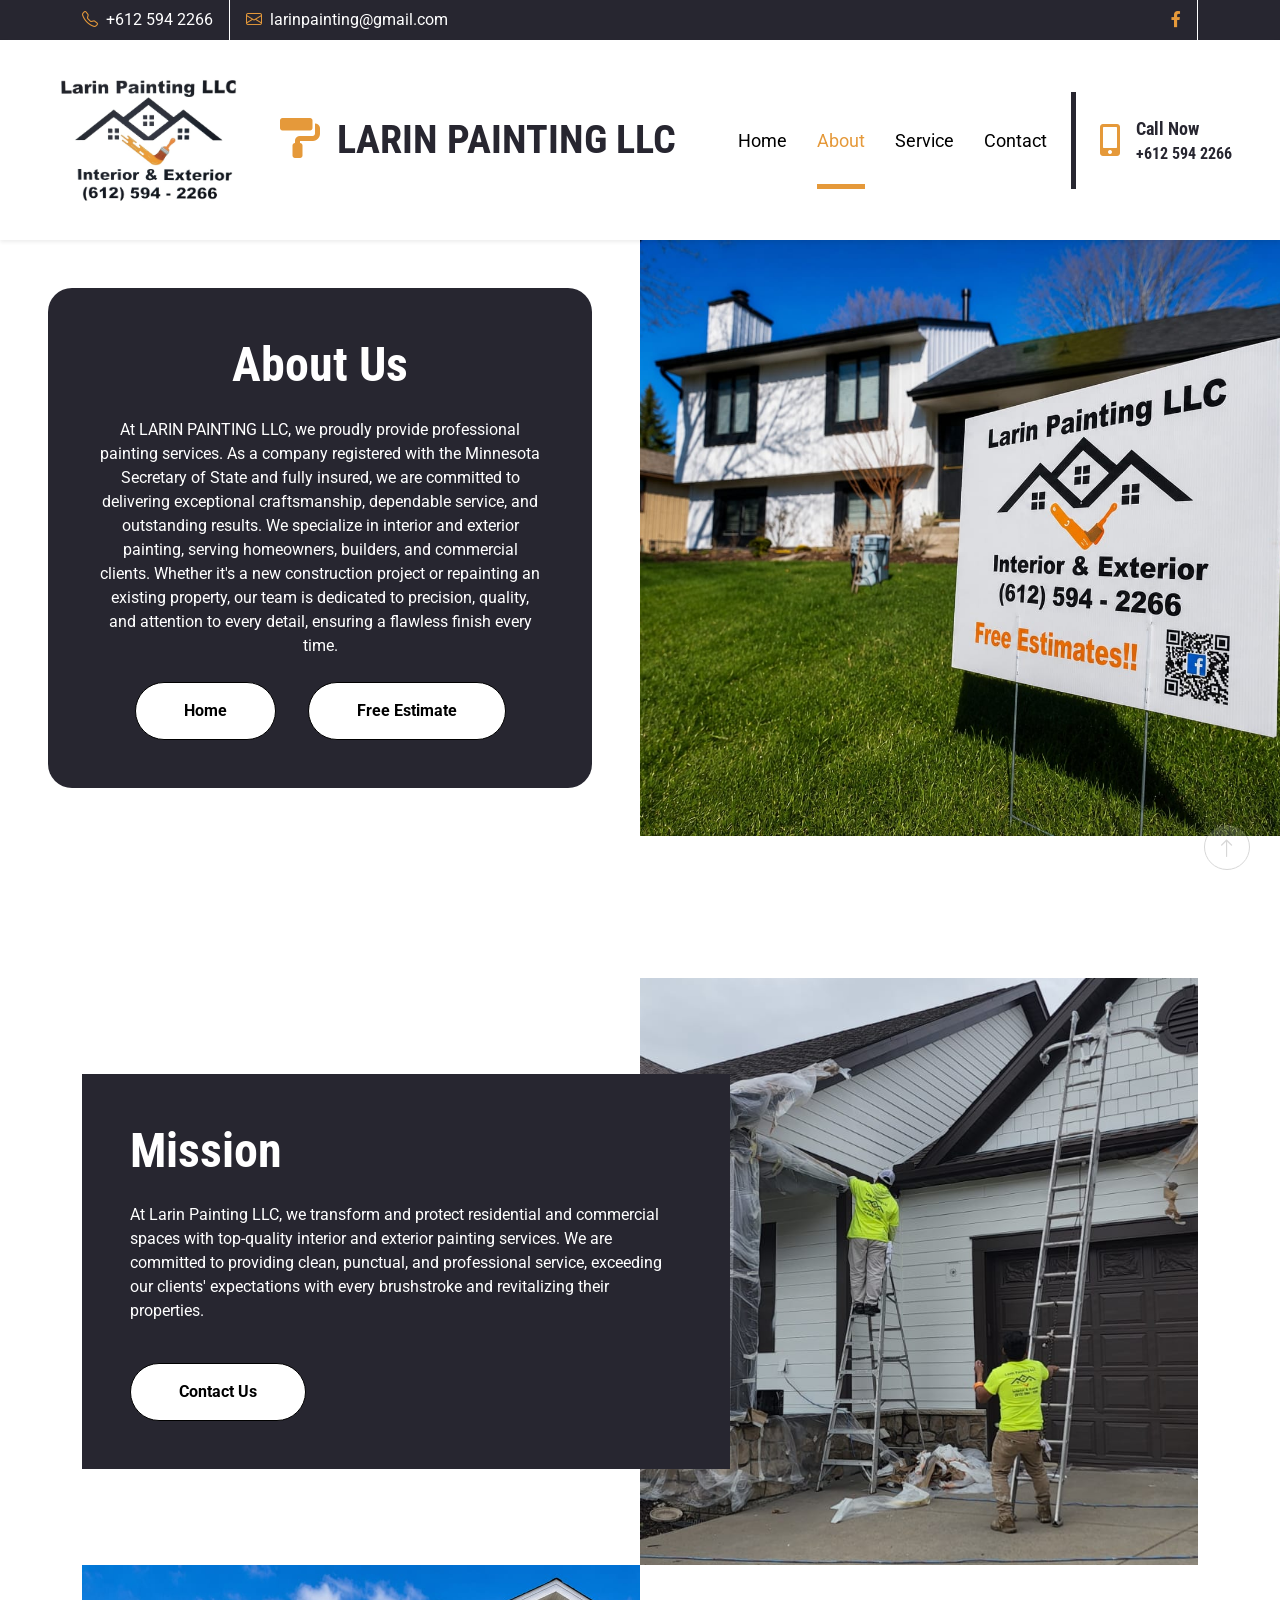
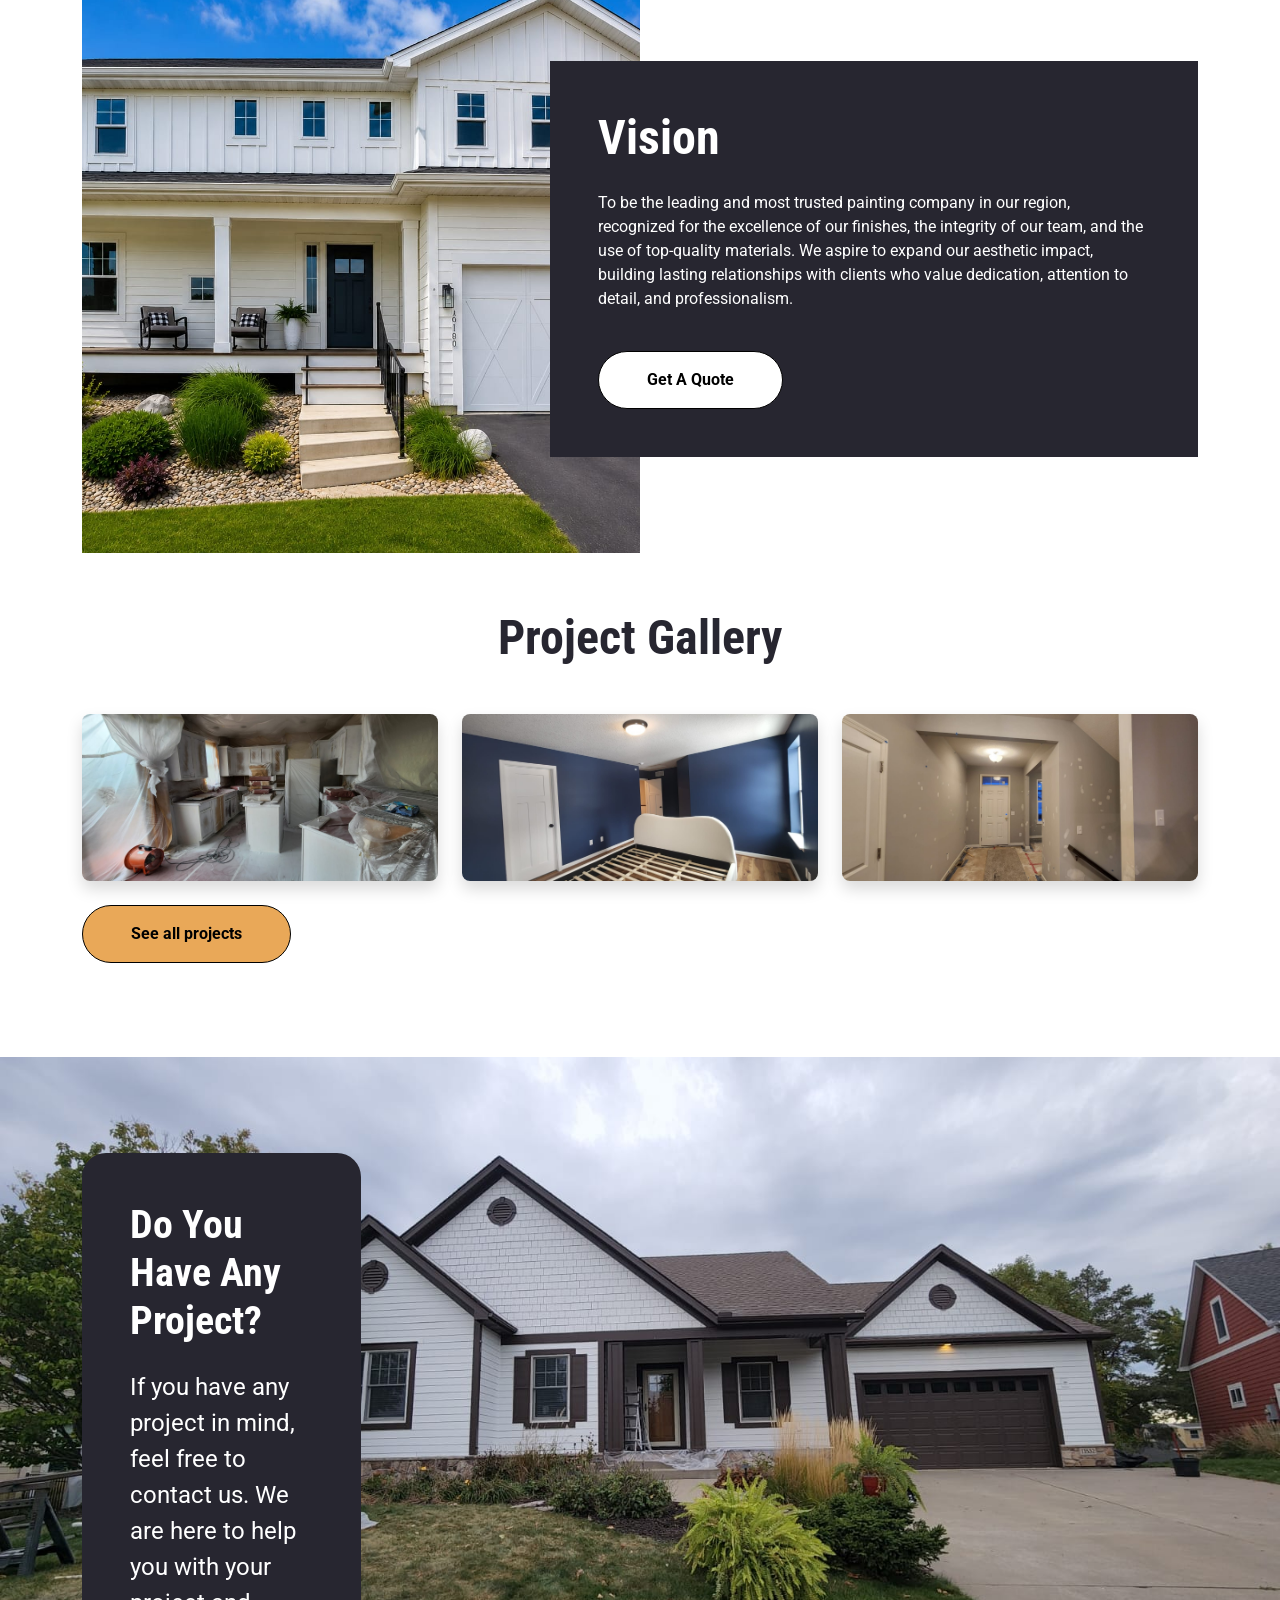
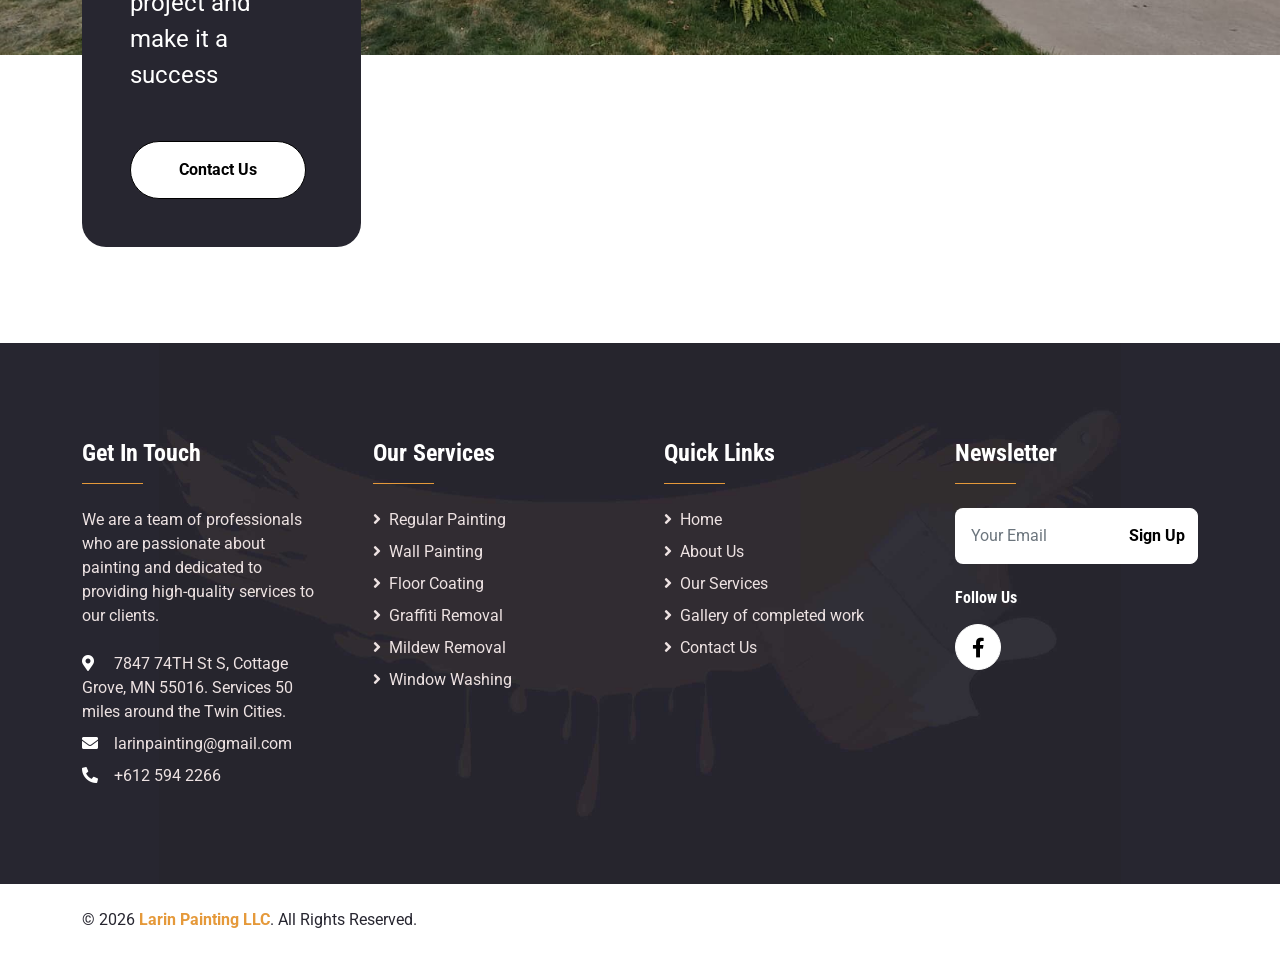
<file: about.html>
<!doctype html>
<html lang="en">
  <head>
    <meta charset="utf-8" />
    <title>PAINTER - Painting Company Website Template</title>
    <meta content="width=device-width, initial-scale=1.0" name="viewport" />
    <meta content="Free HTML Templates" name="keywords" />
    <meta content="Free HTML Templates" name="description" />

    <!-- Favicon -->
    <link href="img/favicon.ico" rel="icon" />

    <!-- Google Web Fonts -->
    <link rel="preconnect" href="https://fonts.gstatic.com" />
    <link
      href="https://fonts.googleapis.com/css2?family=Roboto+Condensed:wght@400;700&family=Roboto:wght@400;700&display=swap"
      rel="stylesheet"
    />

    <!-- Icon Font Stylesheet -->
    <link
      href="https://cdnjs.cloudflare.com/ajax/libs/font-awesome/5.15.0/css/all.min.css"
      rel="stylesheet"
    />
    <link
      href="https://cdn.jsdelivr.net/npm/bootstrap-icons@1.4.1/font/bootstrap-icons.css"
      rel="stylesheet"
    />

    <!-- Libraries Stylesheet -->
    <link href="lib/owlcarousel/assets/owl.carousel.min.css" rel="stylesheet" />

    <!-- Customized Bootstrap Stylesheet -->
    <link href="css/bootstrap.min.css" rel="stylesheet" />

    <!-- Template Stylesheet -->
    <link href="css/style.css" rel="stylesheet" />
  </head>

  <body>
    <!-- Topbar Start -->
    <div class="container-fluid bg-dark d-none d-lg-block">
      <div class="container">
        <div class="row">
          <div class="col-md-6 text-center text-lg-start mb-2 mb-lg-0">
            <div class="d-inline-flex align-items-center">
              <a
                class="text-white py-2 pe-3 border-end border-white"
                href="https://wa.me/16125942266"
                target="_blank"
                ><i class="bi bi-telephone text-secondary me-2"></i>+612 594
                2266</a
              >
              <a
                class="text-white py-2 px-3"
                href="mailto:larinpainting@gmail.com"
                ><i class="bi bi-envelope text-secondary me-2"></i
                >larinpainting@gmail.com</a
              >
            </div>
          </div>
          <div class="col-md-6 text-center text-lg-end">
            <div class="d-inline-flex align-items-center">
              <a
                class="text-body py-2 px-3 border-end border-white"
                href="https://www.facebook.com/share/18hxTDZ7yw/"
                target="_blank"
              >
                <i class="fab fa-facebook-f text-secondary"></i>
              </a>
              <!-- <a class="text-body py-2 px-3 border-end border-white" href="">
                <i class="fab fa-twitter text-secondary"></i>
              </a>
              <a class="text-body py-2 px-3 border-end border-white" href="">
                <i class="fab fa-linkedin-in text-secondary"></i>
              </a>
              <a class="text-body py-2 px-3 border-end border-white" href="">
                <i class="fab fa-instagram text-secondary"></i>
              </a>
              <a class="text-body py-2 ps-3" href="">
                <i class="fab fa-youtube text-secondary"></i>
              </a> -->
            </div>
          </div>
        </div>
      </div>
    </div>
    <!-- Topbar End -->

    <!-- Navbar Start -->
    <nav
      class="navbar navbar-expand-lg bg-white navbar-dark shadow-sm px-5 py-3 py-lg-0"
    >
      <a href="index.html" class="navbar-brand p-0">
        <img
          class="company-logo me-3"
          src="img/logo.jpeg"
          alt="Larin Painting Logo"
        />
      </a>
      <div class="d-flex justify-content-between align-items-center">
        <h1 class="m-0 text-uppercase text-dark company-title">
          <i class="fa fa-paint-roller text-secondary me-2"></i>
          Larin Painting LLC
        </h1>
        <button
          class="navbar-toggler bg-secondary"
          type="button"
          data-bs-toggle="collapse"
          data-bs-target="#navbarCollapse"
        >
          <span class="navbar-toggler-icon"></span>
        </button>
      </div>
      <div class="collapse navbar-collapse" id="navbarCollapse">
        <div
          class="navbar-nav ms-auto py-0 pe-4 border-end border-5 border-dark"
        >
          <a href="index.html" class="nav-item nav-link">Home</a>
          <a href="about.html" class="nav-item nav-link active">About</a>
          <a href="service.html" class="nav-item nav-link">Service</a>
          <!--<div class="nav-item dropdown">
            <a
              href="#"
              class="nav-link dropdown-toggle"
              data-bs-toggle="dropdown"
              >Pages</a
            >
            <div class="dropdown-menu m-0">
              <a href="blog.html" class="dropdown-item">Blog Grid</a>
              <a href="detail.html" class="dropdown-item">Blog Detail</a>
              <a href="team.html" class="dropdown-item">The Team</a>
              <a href="testimonial.html" class="dropdown-item">Testimonial</a>
            </div>
          </div>-->
          <a href="contact.html" class="nav-item nav-link">Contact</a>
        </div>
        <div class="d-none d-lg-flex align-items-center ps-4">
          <i class="fa fa-2x fa-mobile-alt text-secondary me-3"></i>
          <div>
            <h5 class="text-dark mb-1"><small>Call Now</small></h5>
            <h6 class="text-dark m-0">+612 594 2266</h6>
          </div>
        </div>
      </div>
    </nav>
    <!-- Navbar End -->

    <!-- Hero Start -->
    <div class="container-fluid px-0" style="margin-bottom: 90px">
      <div class="row g-0 align-items-stretch">
        <!-- Imagen -->
        <div class="col-lg-6 order-1 order-lg-2">
          <div class="bg-hero h-100"></div>
        </div>

        <!-- Texto -->
        <div
          class="col-lg-6 order-2 order-lg-1 d-flex align-items-center bg-primary"
        >
          <div class="p-4 p-lg-5 w-100">
            <div class="bg-dark rounded-3 p-4 p-lg-5">
              <h1 class="display-5 text-white mb-4 text-center">About Us</h1>
              <p class="fs-9 text-white mb-4 text-center">
                At LARIN PAINTING LLC, we proudly provide professional painting
                services. As a company registered with the Minnesota Secretary
                of State and fully insured, we are committed to delivering
                exceptional craftsmanship, dependable service, and outstanding
                results. We specialize in interior and exterior painting,
                serving homeowners, builders, and commercial clients. Whether
                it's a new construction project or repainting an existing
                property, our team is dedicated to precision, quality, and
                attention to every detail, ensuring a flawless finish every
                time.
              </p>
              <div class="d-flex justify-content-center gap-3">
                <a
                  href="index.html"
                  class="btn btn-secondary rounded-pill py-md-3 px-md-5 mx-2"
                  >Home</a
                >
                <a
                  href="contact.html#quoteForm"
                  class="btn btn-secondary rounded-pill py-md-3 px-md-5 mx-2"
                  >Free Estimate</a
                >
              </div>
            </div>
          </div>
        </div>
      </div>
    </div>
    <!-- Hero End -->

    <!-- About Start -->
    <div class="container-fluid py-1">
      <div class="container py-5">
        <div class="row gx-0 mb-3 mb-lg-0">
          <div class="col-lg-6 my-lg-5 py-lg-5">
            <div class="about-start bg-dark p-5">
              <h1 class="display-5 mb-4 text-white">Mission</h1>
              <p class="text-white">
                At Larin Painting LLC, we transform and protect residential and
                commercial spaces with top-quality interior and exterior
                painting services. We are committed to providing clean,
                punctual, and professional service, exceeding our clients'
                expectations with every brushstroke and revitalizing their
                properties.
              </p>
              <a
                href=""
                class="btn btn-secondary rounded-pill py-md-3 px-md-5 mt-4"
                >Contact Us</a
              >
            </div>
          </div>
          <div class="col-lg-6" style="min-height: 400px">
            <div class="position-relative h-100">
              <img
                class="position-absolute w-100 h-100"
                src="img/mision.jpeg"
                style="object-fit: cover"
              />
            </div>
          </div>
        </div>
        <div class="row gx-0">
          <div class="col-lg-6" style="min-height: 400px">
            <div class="position-relative h-100">
              <img
                class="position-absolute w-100 h-100"
                src="img/vision.jpeg"
                style="object-fit: cover"
              />
            </div>
          </div>
          <div class="col-lg-6 my-lg-5 py-lg-5">
            <div class="about-end bg-dark p-5">
              <h1 class="display-5 mb-4 text-white">Vision</h1>
              <p class="text-white">
                To be the leading and most trusted painting company in our
                region, recognized for the excellence of our finishes, the
                integrity of our team, and the use of top-quality materials. We
                aspire to expand our aesthetic impact, building lasting
                relationships with clients who value dedication, attention to
                detail, and professionalism.
              </p>
              <a
                href=""
                class="btn btn-secondary rounded-pill py-md-3 px-md-5 mt-4"
                >Get A Quote</a
              >
            </div>
          </div>
        </div>
      </div>
    </div>
    <!-- About End -->

    <div class="container py-1">
      <div class="text-center mb-5">
        <h1 class="display-5">Project Gallery</h1>
      </div>

      <div class="row g-4">
        <div class="col-md-4">
          <img src="img/project1.jpeg" class="img-fluid rounded shadow" />
        </div>

        <div class="col-md-4">
          <img src="img/project2.jpeg" class="img-fluid rounded shadow" />
        </div>

        <div class="col-md-4">
          <img src="img/project3.jpeg" class="img-fluid rounded shadow" />
        </div>
      </div>
      <a
        href="/projects.html"
        class="btn btn-secondary-projects rounded-pill py-md-3 px-md-5 mt-4"
        >See all projects</a
      >
    </div>

    <!-- Quote Start -->
    <!-- <div
      class="container-fluid bg-primary bg-quote py-5"
      style="margin: 90px 0"
    >
      <div class="container py-5">
        <div class="row g-0 justify-content-start">
          <div class="col-lg-5">
            <div class="bg-dark text-center p-5 rounded-3">
              <h1 class="mb-4 text-white">Get A Quote</h1>
              <form>
                <div class="row g-3">
                  <div class="col-12 col-sm-6">
                    <input
                      type="text"
                      class="form-control bg-primary border-0"
                      placeholder="Your Name"
                      style="height: 55px"
                    />
                  </div>
                  <div class="col-12 col-sm-6">
                    <input
                      type="email"
                      class="form-control bg-primary border-0"
                      placeholder="Your Email"
                      style="height: 55px"
                    />
                  </div>
                  <div class="col-12">
                    <textarea
                      class="form-control bg-primary border-0 py-3"
                      rows="2"
                      placeholder="Message"
                    ></textarea>
                  </div>
                  <div class="col-12">
                    <button class="btn btn-primary w-100 py-3" type="submit">
                      Get A Quote
                    </button>
                  </div>
                </div>
              </form>
            </div>
          </div>
        </div>
      </div>
    </div> -->
    <!-- Quote End -->

    <!-- Team Start -->
    <!--<div class="container-fluid py-5">
      <div class="container py-5">
        <div class="text-center mx-auto mb-5" style="max-width: 500px">
          <h1 class="display-5">Dedicated Team Members</h1>
          <hr class="w-25 mx-auto text-primary" style="opacity: 1" />
        </div>
        <div class="row g-3">
          <div class="col-lg-4 col-md-6">
            <div class="team-item">
              <img class="img-fluid w-100" src="img/team-1.jpg" alt="" />
              <div class="team-text">
                <div class="team-social">
                  <a
                    class="btn btn-lg btn-secondary btn-lg-square rounded-circle me-2"
                    href="#"
                    ><i class="fab fa-twitter"></i
                  ></a>
                  <a
                    class="btn btn-lg btn-secondary btn-lg-square rounded-circle me-2"
                    href="#"
                    ><i class="fab fa-facebook-f"></i
                  ></a>
                  <a
                    class="btn btn-lg btn-secondary btn-lg-square rounded-circle me-2"
                    href="#"
                    ><i class="fab fa-linkedin-in"></i
                  ></a>
                </div>
                <div class="mt-auto mb-3">
                  <h4 class="mb-1">Full Name</h4>
                  <span class="text-uppercase">Designation</span>
                </div>
              </div>
            </div>
          </div>
          <div class="col-lg-4 col-md-6">
            <div class="team-item">
              <img class="img-fluid w-100" src="img/team-2.jpg" alt="" />
              <div class="team-text">
                <div class="team-social">
                  <a
                    class="btn btn-lg btn-secondary btn-lg-square rounded-circle me-2"
                    href="#"
                    ><i class="fab fa-twitter"></i
                  ></a>
                  <a
                    class="btn btn-lg btn-secondary btn-lg-square rounded-circle me-2"
                    href="#"
                    ><i class="fab fa-facebook-f"></i
                  ></a>
                  <a
                    class="btn btn-lg btn-secondary btn-lg-square rounded-circle me-2"
                    href="#"
                    ><i class="fab fa-linkedin-in"></i
                  ></a>
                </div>
                <div class="mt-auto mb-3">
                  <h4 class="mb-1">Full Name</h4>
                  <span class="text-uppercase">Designation</span>
                </div>
              </div>
            </div>
          </div>
          <div class="col-lg-4 col-md-6">
            <div class="team-item">
              <img class="img-fluid w-100" src="img/team-3.jpg" alt="" />
              <div class="team-text">
                <div class="team-social">
                  <a
                    class="btn btn-lg btn-secondary btn-lg-square rounded-circle me-2"
                    href="#"
                    ><i class="fab fa-twitter"></i
                  ></a>
                  <a
                    class="btn btn-lg btn-secondary btn-lg-square rounded-circle me-2"
                    href="#"
                    ><i class="fab fa-facebook-f"></i
                  ></a>
                  <a
                    class="btn btn-lg btn-secondary btn-lg-square rounded-circle me-2"
                    href="#"
                    ><i class="fab fa-linkedin-in"></i
                  ></a>
                </div>
                <div class="mt-auto mb-3">
                  <h4 class="mb-1">Full Name</h4>
                  <span class="text-uppercase">Designation</span>
                </div>
              </div>
            </div>
          </div>
        </div>
      </div>
    </div>-->
    <!-- Team End -->

    <!-- Call To Action Start -->
    <div
      class="container-fluid bg-primary bg-call-to-action py-5"
      style="margin-top: 90px"
    >
      <div class="container py-5">
        <div class="row g-0 justify-content-start">
          <div class="col-lg-3 bg-dark p-5 rounded-3">
            <h1 class="display-6 mb-4 text-white">Do You Have Any Project?</h1>
            <p class="fs-4 fw-normal text-white mb-4">
              If you have any project in mind, feel free to contact us. We are
              here to help you with your project and make it a success
            </p>
            <a
              href="/contact.html"
              class="btn btn-secondary rounded-pill py-md-3 px-md-5 mt-4"
              >Contact Us</a
            >
          </div>
        </div>
      </div>
    </div>
    <!-- Call To Action Start -->

    <!-- Footer Start -->
    <div class="container-fluid bg-dark bg-footer text-light py-5">
      <div class="container py-5">
        <div class="row g-5">
          <div class="col-lg-3 col-md-6">
            <h4 class="text-primary">Get In Touch</h4>
            <hr class="w-25 text-secondary mb-4" style="opacity: 1" />
            <p class="mb-4">
              We are a team of professionals who are passionate about painting
              and dedicated to providing high-quality services to our clients.
            </p>
            <p class="mb-2">
              <i class="fa fa-map-marker-alt text-primary me-3"></i>
              7847 74TH St S, Cottage Grove, MN 55016. Services 50 miles around
              the Twin Cities.
            </p>
            <p class="mb-2">
              <i class="fa fa-envelope text-primary me-3"></i
              >larinpainting@gmail.com
            </p>
            <p class="mb-0">
              <i class="fa fa-phone-alt text-primary me-3"></i>+612 594 2266
            </p>
          </div>
          <div class="col-lg-3 col-md-6">
            <h4 class="text-primary">Our Services</h4>
            <hr class="w-25 text-secondary mb-4" style="opacity: 1" />
            <div class="d-flex flex-column justify-content-start">
              <a class="text-light mb-2" href="service.html"
                ><i class="fa fa-angle-right me-2"></i>Regular Painting</a
              >
              <a class="text-light mb-2" href="service.html"
                ><i class="fa fa-angle-right me-2"></i>Wall Painting</a
              >
              <a class="text-light mb-2" href="service.html"
                ><i class="fa fa-angle-right me-2"></i>Floor Coating</a
              >
              <a class="text-light mb-2" href="service.html"
                ><i class="fa fa-angle-right me-2"></i>Graffiti Removal</a
              >
              <a class="text-light mb-2" href="service.html"
                ><i class="fa fa-angle-right me-2"></i>Mildew Removal</a
              >
              <a class="text-light" href="service.html"
                ><i class="fa fa-angle-right me-2"></i>Window Washing</a
              >
            </div>
          </div>
          <div class="col-lg-3 col-md-6">
            <h4 class="text-primary">Quick Links</h4>
            <hr class="w-25 text-secondary mb-4" style="opacity: 1" />
            <div class="d-flex flex-column justify-content-start">
              <a class="text-light mb-2" href="index.html"
                ><i class="fa fa-angle-right me-2"></i>Home</a
              >
              <a class="text-light mb-2" href="about.html"
                ><i class="fa fa-angle-right me-2"></i>About Us</a
              >
              <a class="text-light mb-2" href="service.html"
                ><i class="fa fa-angle-right me-2"></i>Our Services</a
              >
              <a class="text-light mb-2" href="projects.html"
                ><i class="fa fa-angle-right me-2"></i>Gallery of completed
                work</a
              >
              <a class="text-light" href="contact.html"
                ><i class="fa fa-angle-right me-2"></i>Contact Us</a
              >
            </div>
          </div>
          <div class="col-lg-3 col-md-6">
            <h4 class="text-primary">Newsletter</h4>
            <hr class="w-25 text-secondary mb-4" style="opacity: 1" />
            <form action="">
              <div class="input-group">
                <input
                  type="text"
                  class="form-control p-3 border-0"
                  placeholder="Your Email"
                />
                <button class="btn btn-primary">Sign Up</button>
              </div>
            </form>
            <h6 class="text-primary mt-4 mb-3">Follow Us</h6>
            <div class="d-flex">
              <!-- <a
                class="btn btn-lg btn-primary btn-lg-square rounded-circle me-2"
                href="#"
                ><i class="fab fa-twitter"></i
              ></a> -->
              <a
                class="btn btn-lg btn-primary btn-lg-square rounded-circle me-2"
                href="https://www.facebook.com/share/18hxTDZ7yw/"
                target="_blank"
                ><i class="fab fa-facebook-f"></i
              ></a>
              <!-- <a
                class="btn btn-lg btn-primary btn-lg-square rounded-circle me-2"
                href="#"
                ><i class="fab fa-linkedin-in"></i
              ></a>
              <a
                class="btn btn-lg btn-primary btn-lg-square rounded-circle"
                href="#"
                ><i class="fab fa-instagram"></i
              ></a> -->
            </div>
          </div>
        </div>
      </div>
    </div>
    <div class="container-fluid bg-primary text-dark py-4">
      <div class="container">
        <div class="row g-0">
          <div class="col-md-6 text-center text-md-start">
            <p class="mb-md-0">
              &copy; 2026
              <a class="text-secondary fw-bold" href="./index.html"
                >Larin Painting LLC</a
              >. All Rights Reserved.
            </p>
          </div>
          <!-- <div class="col-md-6 text-center text-md-end">
            <p class="mb-0">
              Designed by
              <a class="text-dark fw-bold" href="https://htmlcodex.com"
                >HTML Codex</a
              >
            </p>
            <p>
              <br />Distributed By:
              <a
                class="border-bottom"
                href="https://themewagon.com"
                target="_blank"
                >ThemeWagon</a
              >
            </p>
          </div> -->
        </div>
      </div>
    </div>
    <!-- Footer End -->

    <!-- Back to Top -->
    <a
      href="#"
      class="btn btn-lg btn-secondary btn-lg-square rounded-circle back-to-top"
      ><i class="bi bi-arrow-up"></i
    ></a>

    <!-- JavaScript Libraries -->
    <script src="https://code.jquery.com/jquery-3.4.1.min.js"></script>
    <script src="https://cdn.jsdelivr.net/npm/bootstrap@5.0.0/dist/js/bootstrap.bundle.min.js"></script>
    <script src="lib/easing/easing.min.js"></script>
    <script src="lib/waypoints/waypoints.min.js"></script>
    <script src="lib/owlcarousel/owl.carousel.min.js"></script>

    <!-- Template Javascript -->
    <script src="js/main.js"></script>
  </body>
</html>
</file>
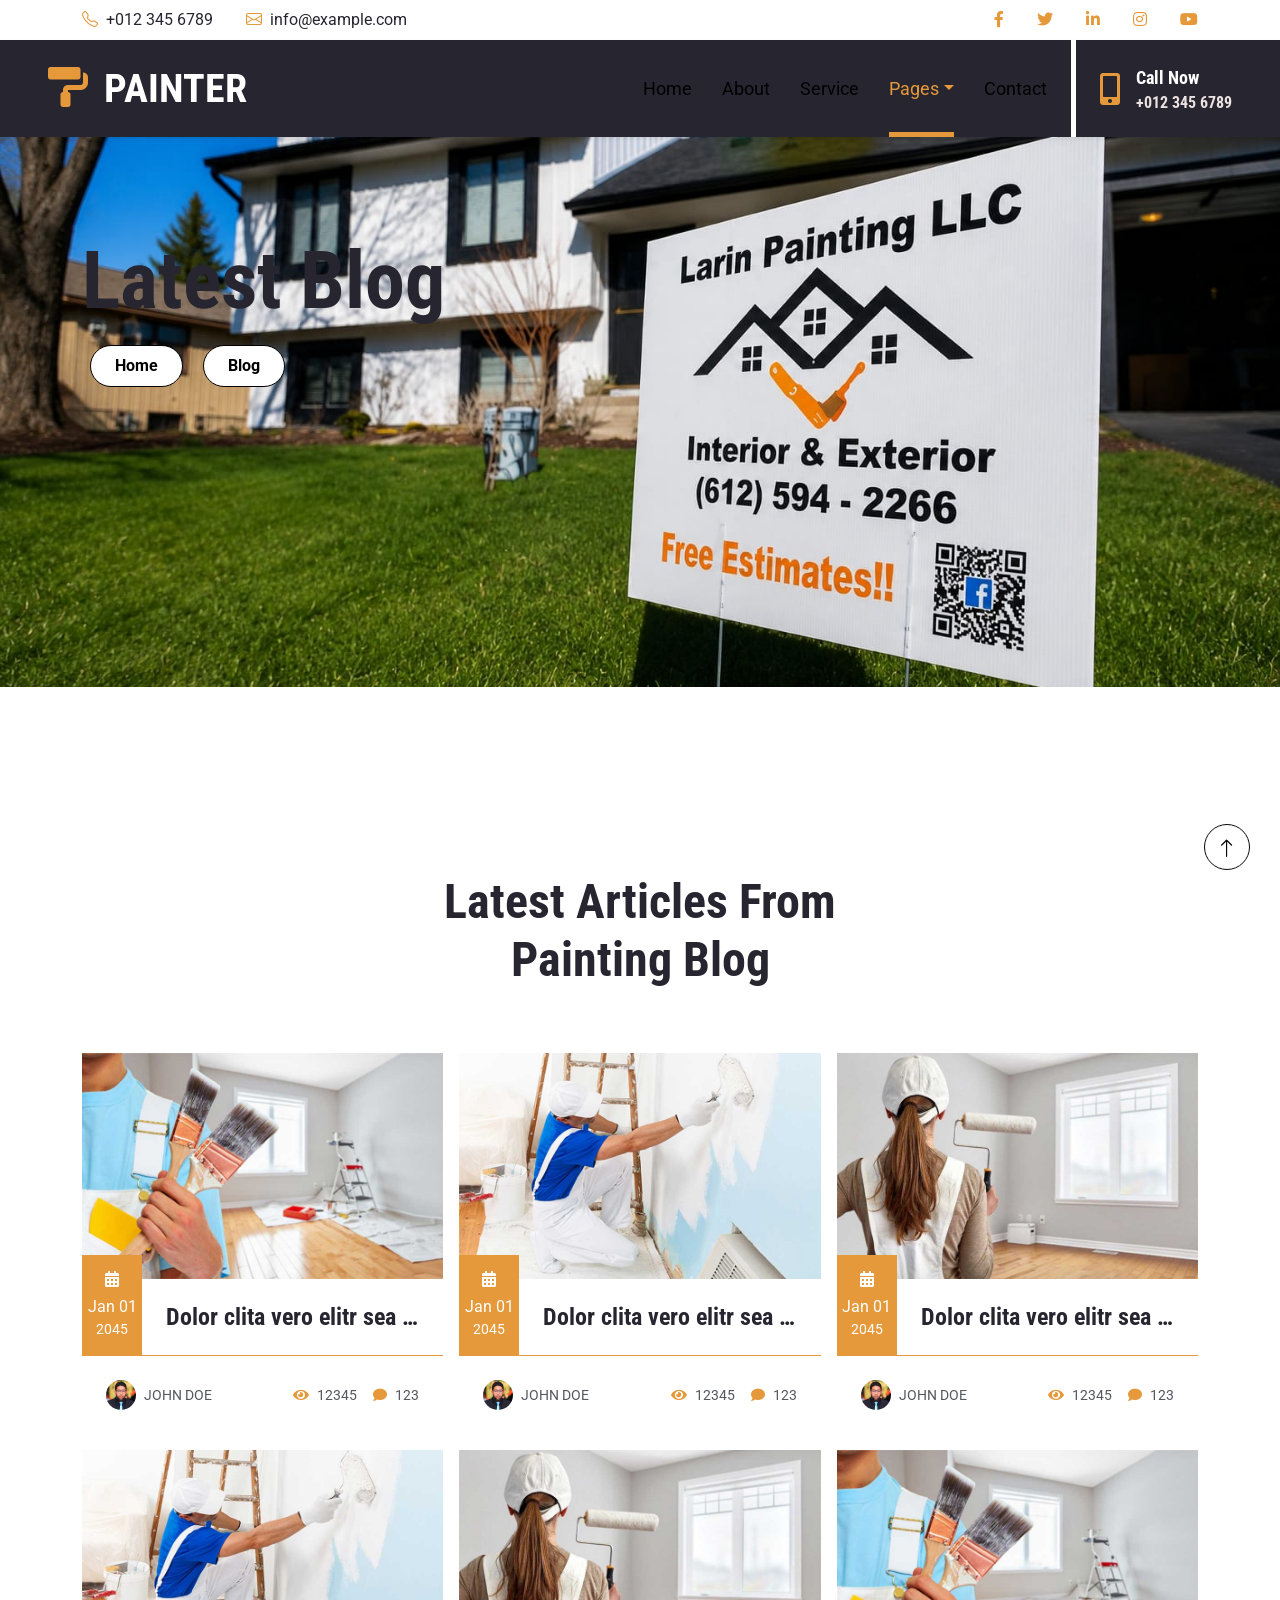
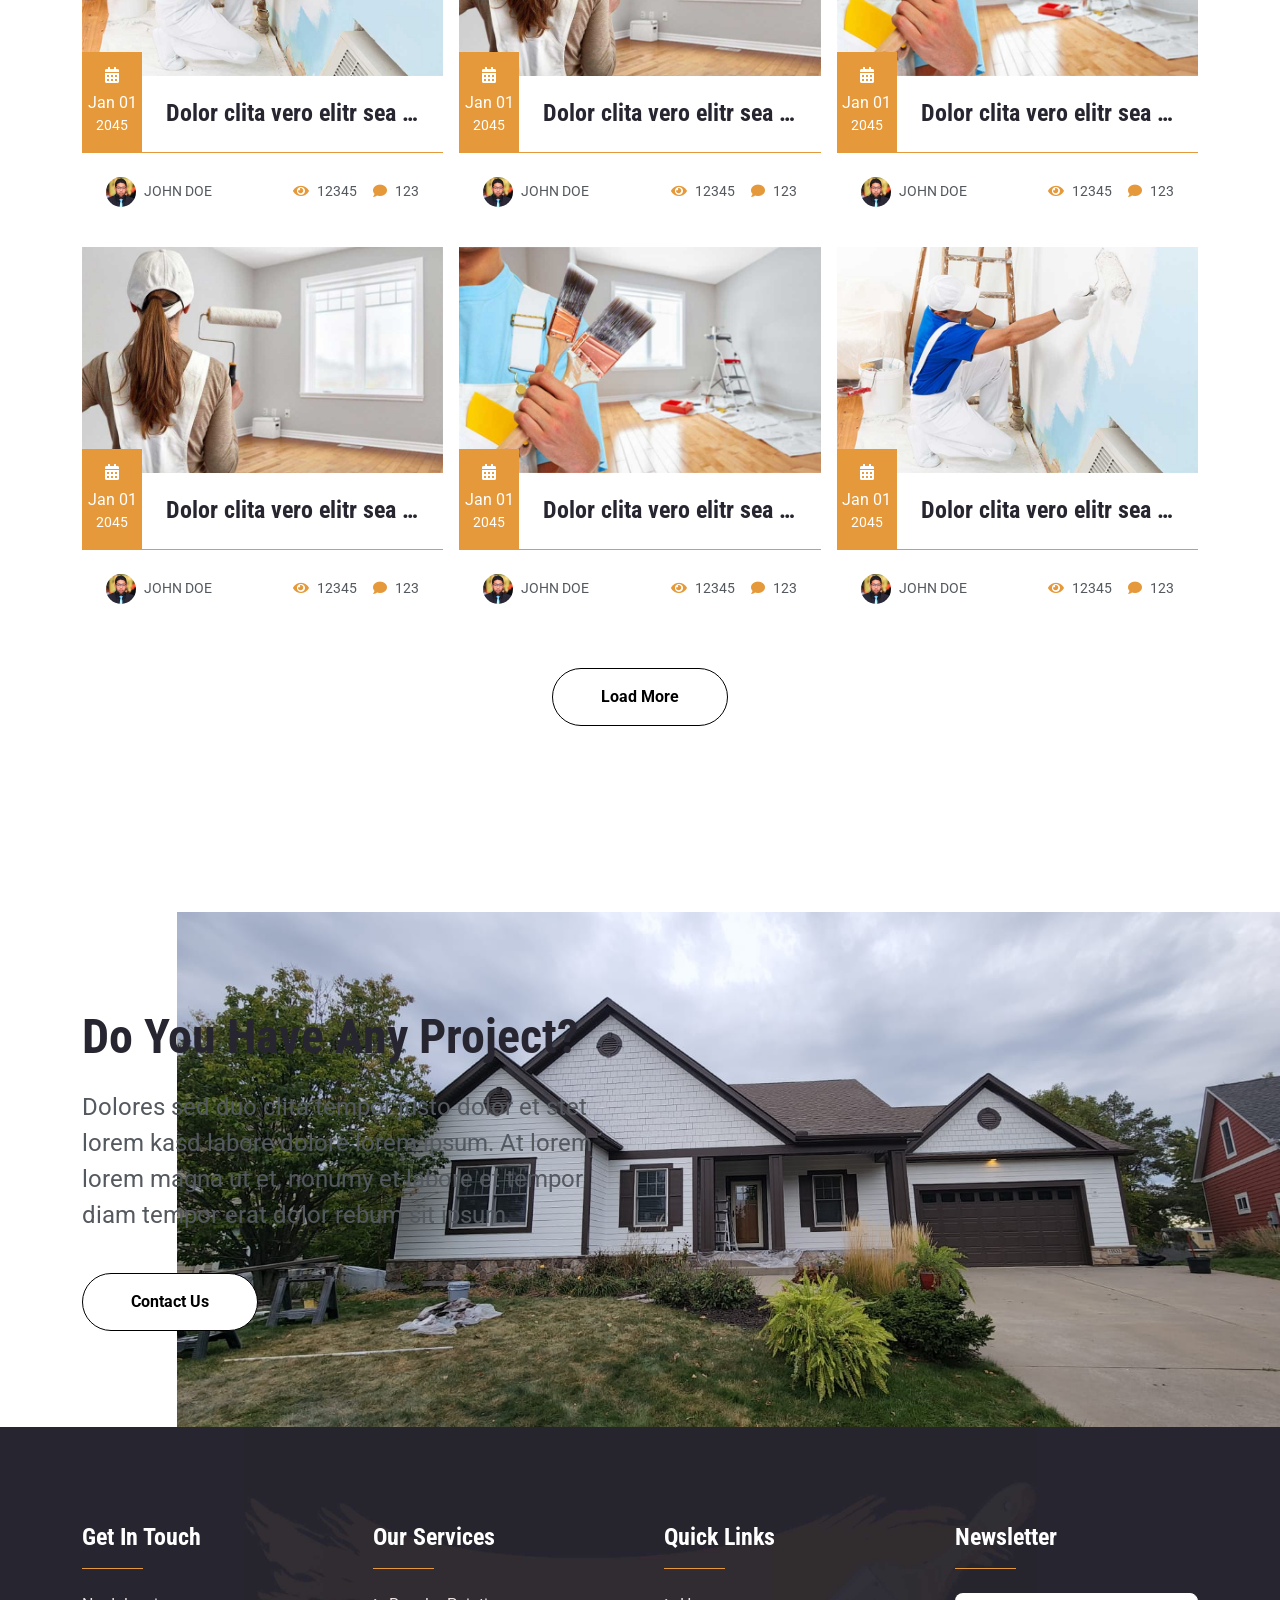
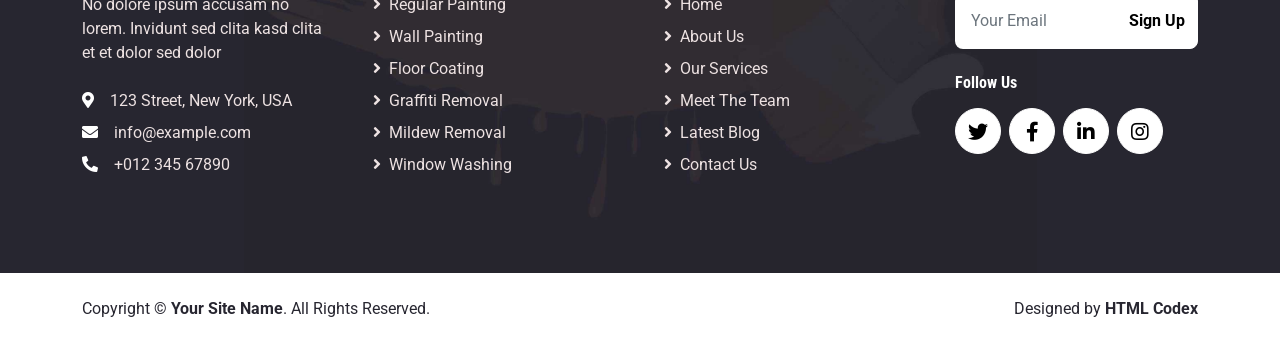
<file: blog.html>
<!DOCTYPE html>
<html lang="en">

<head>
    <meta charset="utf-8">
    <title>PAINTER - Painting Company Website Template</title>
    <meta content="width=device-width, initial-scale=1.0" name="viewport">
    <meta content="Free HTML Templates" name="keywords">
    <meta content="Free HTML Templates" name="description">

    <!-- Favicon -->
    <link href="img/favicon.ico" rel="icon">

    <!-- Google Web Fonts -->
    <link rel="preconnect" href="https://fonts.gstatic.com">
    <link href="https://fonts.googleapis.com/css2?family=Roboto+Condensed:wght@400;700&family=Roboto:wght@400;700&display=swap" rel="stylesheet">  

    <!-- Icon Font Stylesheet -->
    <link href="https://cdnjs.cloudflare.com/ajax/libs/font-awesome/5.15.0/css/all.min.css" rel="stylesheet">
    <link href="https://cdn.jsdelivr.net/npm/bootstrap-icons@1.4.1/font/bootstrap-icons.css" rel="stylesheet">

    <!-- Libraries Stylesheet -->
    <link href="lib/owlcarousel/assets/owl.carousel.min.css" rel="stylesheet">

    <!-- Customized Bootstrap Stylesheet -->
    <link href="css/bootstrap.min.css" rel="stylesheet">

    <!-- Template Stylesheet -->
    <link href="css/style.css" rel="stylesheet">
</head>

<body>
    <!-- Topbar Start -->
    <div class="container-fluid bg-primary d-none d-lg-block">
        <div class="container">
            <div class="row">
                <div class="col-md-6 text-center text-lg-start mb-2 mb-lg-0">
                    <div class="d-inline-flex align-items-center">
                        <a class="text-dark py-2 pe-3 border-end border-white" href=""><i class="bi bi-telephone text-secondary me-2"></i>+012 345 6789</a>
                        <a class="text-dark py-2 px-3" href=""><i class="bi bi-envelope text-secondary me-2"></i>info@example.com</a>
                    </div>
                </div>
                <div class="col-md-6 text-center text-lg-end">
                    <div class="d-inline-flex align-items-center">
                        <a class="text-body py-2 px-3 border-end border-white" href="">
                            <i class="fab fa-facebook-f text-secondary"></i>
                        </a>
                        <a class="text-body py-2 px-3 border-end border-white" href="">
                            <i class="fab fa-twitter text-secondary"></i>
                        </a>
                        <a class="text-body py-2 px-3 border-end border-white" href="">
                            <i class="fab fa-linkedin-in text-secondary"></i>
                        </a>
                        <a class="text-body py-2 px-3 border-end border-white" href="">
                            <i class="fab fa-instagram text-secondary"></i>
                        </a>
                        <a class="text-body py-2 ps-3" href="">
                            <i class="fab fa-youtube text-secondary"></i>
                        </a>
                    </div>
                </div>
            </div>
        </div>
    </div>
    <!-- Topbar End -->


    <!-- Navbar Start -->
    <nav class="navbar navbar-expand-lg bg-dark navbar-dark shadow-sm px-5 py-3 py-lg-0">
        <a href="index.html" class="navbar-brand p-0">
            <h1 class="m-0 text-uppercase text-primary"><i class="fa fa-paint-roller text-secondary me-3"></i>Painter</h1>
        </a>
        <button class="navbar-toggler" type="button" data-bs-toggle="collapse" data-bs-target="#navbarCollapse">
            <span class="navbar-toggler-icon"></span>
        </button>
        <div class="collapse navbar-collapse" id="navbarCollapse">
            <div class="navbar-nav ms-auto py-0 pe-4 border-end border-5 border-primary">
                <a href="index.html" class="nav-item nav-link">Home</a>
                <a href="about.html" class="nav-item nav-link">About</a>
                <a href="service.html" class="nav-item nav-link">Service</a>
                <div class="nav-item dropdown">
                    <a href="#" class="nav-link dropdown-toggle active" data-bs-toggle="dropdown">Pages</a>
                    <div class="dropdown-menu m-0">
                        <a href="blog.html" class="dropdown-item active">Blog Grid</a>
                        <a href="detail.html" class="dropdown-item">Blog Detail</a>
                        <a href="team.html" class="dropdown-item">The Team</a>
                        <a href="testimonial.html" class="dropdown-item">Testimonial</a>
                    </div>
                </div>
                <a href="contact.html" class="nav-item nav-link">Contact</a>
            </div>
            <div class="d-none d-lg-flex align-items-center ps-4">
                <i class="fa fa-2x fa-mobile-alt text-secondary me-3"></i>
                <div>
                    <h5 class="text-primary mb-1"><small>Call Now</small></h5>
                    <h6 class="text-light m-0">+012 345 6789</h6>
                </div>
            </div>
        </div>
    </nav>
    <!-- Navbar End -->


    <!-- Hero Start -->
    <div class="container-fluid bg-primary py-5 bg-hero" style="margin-bottom: 90px;">
        <div class="container py-5">
            <div class="row justify-content-start">
                <div class="col-lg-8 text-center text-lg-start">
                    <h1 class="display-1 text-dark">Latest Blog</h1>
                    <div class="pt-2">
                        <a href="" class="btn btn-secondary rounded-pill py-2 px-4 mx-2">Home</a>
                        <a href="" class="btn btn-secondary rounded-pill py-2 px-4 mx-2">Blog</a>
                    </div>
                </div>
            </div>
        </div>
    </div>
    <!-- Hero End -->


    <!-- Blog Start -->
    <div class="container-fluid py-5">
        <div class="container py-5">
            <div class="text-center mx-auto mb-5" style="max-width: 500px;">
                <h1 class="display-5">Latest Articles From Painting Blog</h1>
                <hr class="w-25 mx-auto text-primary" style="opacity: 1;">
            </div>
            <div class="row g-3">
                <div class="col-xl-4 col-lg-6">
                    <div class="blog-item bg-primary">
                        <img class="img-fluid w-100" src="img/blog-1.jpg" alt="">
                        <div class="d-flex align-items-center">
                            <div class="bg-secondary mt-n4 d-flex flex-column flex-shrink-0 justify-content-center text-center me-4" style="width: 60px; height: 100px;">
                                <i class="fa fa-calendar-alt text-primary mb-2"></i>
                                <p class="m-0 text-white">Jan 01</p>
                                <small class="text-white">2045</small>
                            </div>
                            <a class="h4 m-0 text-truncate me-4" href="">Dolor clita vero elitr sea stet dolor justo  diam</a>
                        </div>
                        <div class="d-flex justify-content-between border-top border-secondary p-4">
                            <div class="d-flex align-items-center">
                                <img class="rounded-circle me-2" src="img/user.jpg" width="30" height="30" alt="">
                                <small class="text-uppercase">John Doe</small>
                            </div>
                            <div class="d-flex align-items-center">
                                <small class="ms-3"><i class="fa fa-eye text-secondary me-2"></i>12345</small>
                                <small class="ms-3"><i class="fa fa-comment text-secondary me-2"></i>123</small>
                            </div>
                        </div>
                    </div>
                </div>
                <div class="col-xl-4 col-lg-6">
                    <div class="blog-item bg-primary">
                        <img class="img-fluid w-100" src="img/blog-2.jpg" alt="">
                        <div class="d-flex align-items-center">
                            <div class="bg-secondary mt-n4 d-flex flex-column flex-shrink-0 justify-content-center text-center me-4" style="width: 60px; height: 100px;">
                                <i class="fa fa-calendar-alt text-primary mb-2"></i>
                                <p class="m-0 text-white">Jan 01</p>
                                <small class="text-white">2045</small>
                            </div>
                            <a class="h4 m-0 text-truncate me-4" href="">Dolor clita vero elitr sea stet dolor justo  diam</a>
                        </div>
                        <div class="d-flex justify-content-between border-top border-secondary p-4">
                            <div class="d-flex align-items-center">
                                <img class="rounded-circle me-2" src="img/user.jpg" width="30" height="30" alt="">
                                <small class="text-uppercase">John Doe</small>
                            </div>
                            <div class="d-flex align-items-center">
                                <small class="ms-3"><i class="fa fa-eye text-secondary me-2"></i>12345</small>
                                <small class="ms-3"><i class="fa fa-comment text-secondary me-2"></i>123</small>
                            </div>
                        </div>
                    </div>
                </div>
                <div class="col-xl-4 col-lg-6">
                    <div class="blog-item bg-primary">
                        <img class="img-fluid w-100" src="img/blog-3.jpg" alt="">
                        <div class="d-flex align-items-center">
                            <div class="bg-secondary mt-n4 d-flex flex-column flex-shrink-0 justify-content-center text-center me-4" style="width: 60px; height: 100px;">
                                <i class="fa fa-calendar-alt text-primary mb-2"></i>
                                <p class="m-0 text-white">Jan 01</p>
                                <small class="text-white">2045</small>
                            </div>
                            <a class="h4 m-0 text-truncate me-4" href="">Dolor clita vero elitr sea stet dolor justo  diam</a>
                        </div>
                        <div class="d-flex justify-content-between border-top border-secondary p-4">
                            <div class="d-flex align-items-center">
                                <img class="rounded-circle me-2" src="img/user.jpg" width="30" height="30" alt="">
                                <small class="text-uppercase">John Doe</small>
                            </div>
                            <div class="d-flex align-items-center">
                                <small class="ms-3"><i class="fa fa-eye text-secondary me-2"></i>12345</small>
                                <small class="ms-3"><i class="fa fa-comment text-secondary me-2"></i>123</small>
                            </div>
                        </div>
                    </div>
                </div>
                <div class="col-xl-4 col-lg-6">
                    <div class="blog-item bg-primary">
                        <img class="img-fluid w-100" src="img/blog-2.jpg" alt="">
                        <div class="d-flex align-items-center">
                            <div class="bg-secondary mt-n4 d-flex flex-column flex-shrink-0 justify-content-center text-center me-4" style="width: 60px; height: 100px;">
                                <i class="fa fa-calendar-alt text-primary mb-2"></i>
                                <p class="m-0 text-white">Jan 01</p>
                                <small class="text-white">2045</small>
                            </div>
                            <a class="h4 m-0 text-truncate me-4" href="">Dolor clita vero elitr sea stet dolor justo  diam</a>
                        </div>
                        <div class="d-flex justify-content-between border-top border-secondary p-4">
                            <div class="d-flex align-items-center">
                                <img class="rounded-circle me-2" src="img/user.jpg" width="30" height="30" alt="">
                                <small class="text-uppercase">John Doe</small>
                            </div>
                            <div class="d-flex align-items-center">
                                <small class="ms-3"><i class="fa fa-eye text-secondary me-2"></i>12345</small>
                                <small class="ms-3"><i class="fa fa-comment text-secondary me-2"></i>123</small>
                            </div>
                        </div>
                    </div>
                </div>
                <div class="col-xl-4 col-lg-6">
                    <div class="blog-item bg-primary">
                        <img class="img-fluid w-100" src="img/blog-3.jpg" alt="">
                        <div class="d-flex align-items-center">
                            <div class="bg-secondary mt-n4 d-flex flex-column flex-shrink-0 justify-content-center text-center me-4" style="width: 60px; height: 100px;">
                                <i class="fa fa-calendar-alt text-primary mb-2"></i>
                                <p class="m-0 text-white">Jan 01</p>
                                <small class="text-white">2045</small>
                            </div>
                            <a class="h4 m-0 text-truncate me-4" href="">Dolor clita vero elitr sea stet dolor justo  diam</a>
                        </div>
                        <div class="d-flex justify-content-between border-top border-secondary p-4">
                            <div class="d-flex align-items-center">
                                <img class="rounded-circle me-2" src="img/user.jpg" width="30" height="30" alt="">
                                <small class="text-uppercase">John Doe</small>
                            </div>
                            <div class="d-flex align-items-center">
                                <small class="ms-3"><i class="fa fa-eye text-secondary me-2"></i>12345</small>
                                <small class="ms-3"><i class="fa fa-comment text-secondary me-2"></i>123</small>
                            </div>
                        </div>
                    </div>
                </div>
                <div class="col-xl-4 col-lg-6">
                    <div class="blog-item bg-primary">
                        <img class="img-fluid w-100" src="img/blog-1.jpg" alt="">
                        <div class="d-flex align-items-center">
                            <div class="bg-secondary mt-n4 d-flex flex-column flex-shrink-0 justify-content-center text-center me-4" style="width: 60px; height: 100px;">
                                <i class="fa fa-calendar-alt text-primary mb-2"></i>
                                <p class="m-0 text-white">Jan 01</p>
                                <small class="text-white">2045</small>
                            </div>
                            <a class="h4 m-0 text-truncate me-4" href="">Dolor clita vero elitr sea stet dolor justo  diam</a>
                        </div>
                        <div class="d-flex justify-content-between border-top border-secondary p-4">
                            <div class="d-flex align-items-center">
                                <img class="rounded-circle me-2" src="img/user.jpg" width="30" height="30" alt="">
                                <small class="text-uppercase">John Doe</small>
                            </div>
                            <div class="d-flex align-items-center">
                                <small class="ms-3"><i class="fa fa-eye text-secondary me-2"></i>12345</small>
                                <small class="ms-3"><i class="fa fa-comment text-secondary me-2"></i>123</small>
                            </div>
                        </div>
                    </div>
                </div>
                <div class="col-xl-4 col-lg-6">
                    <div class="blog-item bg-primary">
                        <img class="img-fluid w-100" src="img/blog-3.jpg" alt="">
                        <div class="d-flex align-items-center">
                            <div class="bg-secondary mt-n4 d-flex flex-column flex-shrink-0 justify-content-center text-center me-4" style="width: 60px; height: 100px;">
                                <i class="fa fa-calendar-alt text-primary mb-2"></i>
                                <p class="m-0 text-white">Jan 01</p>
                                <small class="text-white">2045</small>
                            </div>
                            <a class="h4 m-0 text-truncate me-4" href="">Dolor clita vero elitr sea stet dolor justo  diam</a>
                        </div>
                        <div class="d-flex justify-content-between border-top border-secondary p-4">
                            <div class="d-flex align-items-center">
                                <img class="rounded-circle me-2" src="img/user.jpg" width="30" height="30" alt="">
                                <small class="text-uppercase">John Doe</small>
                            </div>
                            <div class="d-flex align-items-center">
                                <small class="ms-3"><i class="fa fa-eye text-secondary me-2"></i>12345</small>
                                <small class="ms-3"><i class="fa fa-comment text-secondary me-2"></i>123</small>
                            </div>
                        </div>
                    </div>
                </div>
                <div class="col-xl-4 col-lg-6">
                    <div class="blog-item bg-primary">
                        <img class="img-fluid w-100" src="img/blog-1.jpg" alt="">
                        <div class="d-flex align-items-center">
                            <div class="bg-secondary mt-n4 d-flex flex-column flex-shrink-0 justify-content-center text-center me-4" style="width: 60px; height: 100px;">
                                <i class="fa fa-calendar-alt text-primary mb-2"></i>
                                <p class="m-0 text-white">Jan 01</p>
                                <small class="text-white">2045</small>
                            </div>
                            <a class="h4 m-0 text-truncate me-4" href="">Dolor clita vero elitr sea stet dolor justo  diam</a>
                        </div>
                        <div class="d-flex justify-content-between border-top border-secondary p-4">
                            <div class="d-flex align-items-center">
                                <img class="rounded-circle me-2" src="img/user.jpg" width="30" height="30" alt="">
                                <small class="text-uppercase">John Doe</small>
                            </div>
                            <div class="d-flex align-items-center">
                                <small class="ms-3"><i class="fa fa-eye text-secondary me-2"></i>12345</small>
                                <small class="ms-3"><i class="fa fa-comment text-secondary me-2"></i>123</small>
                            </div>
                        </div>
                    </div>
                </div>
                <div class="col-xl-4 col-lg-6">
                    <div class="blog-item bg-primary">
                        <img class="img-fluid w-100" src="img/blog-2.jpg" alt="">
                        <div class="d-flex align-items-center">
                            <div class="bg-secondary mt-n4 d-flex flex-column flex-shrink-0 justify-content-center text-center me-4" style="width: 60px; height: 100px;">
                                <i class="fa fa-calendar-alt text-primary mb-2"></i>
                                <p class="m-0 text-white">Jan 01</p>
                                <small class="text-white">2045</small>
                            </div>
                            <a class="h4 m-0 text-truncate me-4" href="">Dolor clita vero elitr sea stet dolor justo  diam</a>
                        </div>
                        <div class="d-flex justify-content-between border-top border-secondary p-4">
                            <div class="d-flex align-items-center">
                                <img class="rounded-circle me-2" src="img/user.jpg" width="30" height="30" alt="">
                                <small class="text-uppercase">John Doe</small>
                            </div>
                            <div class="d-flex align-items-center">
                                <small class="ms-3"><i class="fa fa-eye text-secondary me-2"></i>12345</small>
                                <small class="ms-3"><i class="fa fa-comment text-secondary me-2"></i>123</small>
                            </div>
                        </div>
                    </div>
                </div>
                <div class="col-12 text-center">
                    <a href="" class="btn btn-secondary rounded-pill py-md-3 px-md-5 mt-4">Load More</a>
                </div>
            </div>
        </div>
    </div>
    <!-- Blog End -->


    <!-- Call To Action Start -->
    <div class="container-fluid bg-primary bg-call-to-action py-5" style="margin-top: 90px;">
        <div class="container py-5">
            <div class="row g-0 justify-content-start">
                <div class="col-lg-6">
                    <h1 class="display-5 mb-4">Do You Have Any Project?</h1>
                    <p class="fs-4 fw-normal">Dolores sed duo clita tempor justo dolor et stet lorem kasd labore dolore lorem ipsum. At lorem lorem magna ut et, nonumy et labore et tempor diam tempor erat dolor rebum sit ipsum.</p>
                    <a href="" class="btn btn-secondary rounded-pill py-md-3 px-md-5 mt-4">Contact Us</a>
                </div>
            </div>
        </div>
    </div>
    <!-- Call To Action Start -->
    

    <!-- Footer Start -->
    <div class="container-fluid bg-dark bg-footer text-light py-5">
        <div class="container py-5">
            <div class="row g-5">
                <div class="col-lg-3 col-md-6">
                    <h4 class="text-primary">Get In Touch</h4>
                    <hr class="w-25 text-secondary mb-4" style="opacity: 1;">
                    <p class="mb-4">No dolore ipsum accusam no lorem. Invidunt sed clita kasd clita et et dolor sed dolor</p>
                    <p class="mb-2"><i class="fa fa-map-marker-alt text-primary me-3"></i>123 Street, New York, USA</p>
                    <p class="mb-2"><i class="fa fa-envelope text-primary me-3"></i>info@example.com</p>
                    <p class="mb-0"><i class="fa fa-phone-alt text-primary me-3"></i>+012 345 67890</p>
                </div>
                <div class="col-lg-3 col-md-6">
                    <h4 class="text-primary">Our Services</h4>
                    <hr class="w-25 text-secondary mb-4" style="opacity: 1;">
                    <div class="d-flex flex-column justify-content-start">
                        <a class="text-light mb-2" href="#"><i class="fa fa-angle-right me-2"></i>Regular Painting</a>
                        <a class="text-light mb-2" href="#"><i class="fa fa-angle-right me-2"></i>Wall Painting</a>
                        <a class="text-light mb-2" href="#"><i class="fa fa-angle-right me-2"></i>Floor Coating</a>
                        <a class="text-light mb-2" href="#"><i class="fa fa-angle-right me-2"></i>Graffiti Removal</a>
                        <a class="text-light mb-2" href="#"><i class="fa fa-angle-right me-2"></i>Mildew Removal</a>
                        <a class="text-light" href="#"><i class="fa fa-angle-right me-2"></i>Window Washing</a>
                    </div>
                </div>
                <div class="col-lg-3 col-md-6">
                    <h4 class="text-primary">Quick Links</h4>
                    <hr class="w-25 text-secondary mb-4" style="opacity: 1;">
                    <div class="d-flex flex-column justify-content-start">
                        <a class="text-light mb-2" href="#"><i class="fa fa-angle-right me-2"></i>Home</a>
                        <a class="text-light mb-2" href="#"><i class="fa fa-angle-right me-2"></i>About Us</a>
                        <a class="text-light mb-2" href="#"><i class="fa fa-angle-right me-2"></i>Our Services</a>
                        <a class="text-light mb-2" href="#"><i class="fa fa-angle-right me-2"></i>Meet The Team</a>
                        <a class="text-light mb-2" href="#"><i class="fa fa-angle-right me-2"></i>Latest Blog</a>
                        <a class="text-light" href="#"><i class="fa fa-angle-right me-2"></i>Contact Us</a>
                    </div>
                </div>
                <div class="col-lg-3 col-md-6">
                    <h4 class="text-primary">Newsletter</h4>
                    <hr class="w-25 text-secondary mb-4" style="opacity: 1;">
                    <form action="">
                        <div class="input-group">
                            <input type="text" class="form-control p-3 border-0" placeholder="Your Email">
                            <button class="btn btn-primary">Sign Up</button>
                        </div>
                    </form>
                    <h6 class="text-primary mt-4 mb-3">Follow Us</h6>
                    <div class="d-flex">
                        <a class="btn btn-lg btn-primary btn-lg-square rounded-circle me-2" href="#"><i class="fab fa-twitter"></i></a>
                        <a class="btn btn-lg btn-primary btn-lg-square rounded-circle me-2" href="#"><i class="fab fa-facebook-f"></i></a>
                        <a class="btn btn-lg btn-primary btn-lg-square rounded-circle me-2" href="#"><i class="fab fa-linkedin-in"></i></a>
                        <a class="btn btn-lg btn-primary btn-lg-square rounded-circle" href="#"><i class="fab fa-instagram"></i></a>
                    </div>
                </div>
            </div>
        </div>
    </div>
    <div class="container-fluid bg-primary text-dark py-4">
        <div class="container">
            <div class="row g-0">
                <div class="col-md-6 text-center text-md-start">
                    <p class="mb-md-0">Copyright &copy; <a class="text-dark fw-bold" href="#">Your Site Name</a>. All Rights Reserved.</p>
                </div>
                <div class="col-md-6 text-center text-md-end">
                    <p class="mb-0">Designed by <a class="text-dark fw-bold" href="https://htmlcodex.com">HTML Codex</a></p>
                </div>
            </div>
        </div>
    </div>
    <!-- Footer End -->


    <!-- Back to Top -->
    <a href="#" class="btn btn-lg btn-secondary btn-lg-square rounded-circle back-to-top"><i class="bi bi-arrow-up"></i></a>


    <!-- JavaScript Libraries -->
    <script src="https://code.jquery.com/jquery-3.4.1.min.js"></script>
    <script src="https://cdn.jsdelivr.net/npm/bootstrap@5.0.0/dist/js/bootstrap.bundle.min.js"></script>
    <script src="lib/easing/easing.min.js"></script>
    <script src="lib/waypoints/waypoints.min.js"></script>
    <script src="lib/owlcarousel/owl.carousel.min.js"></script>

    <!-- Template Javascript -->
    <script src="js/main.js"></script>
</body>

</html>
</file>
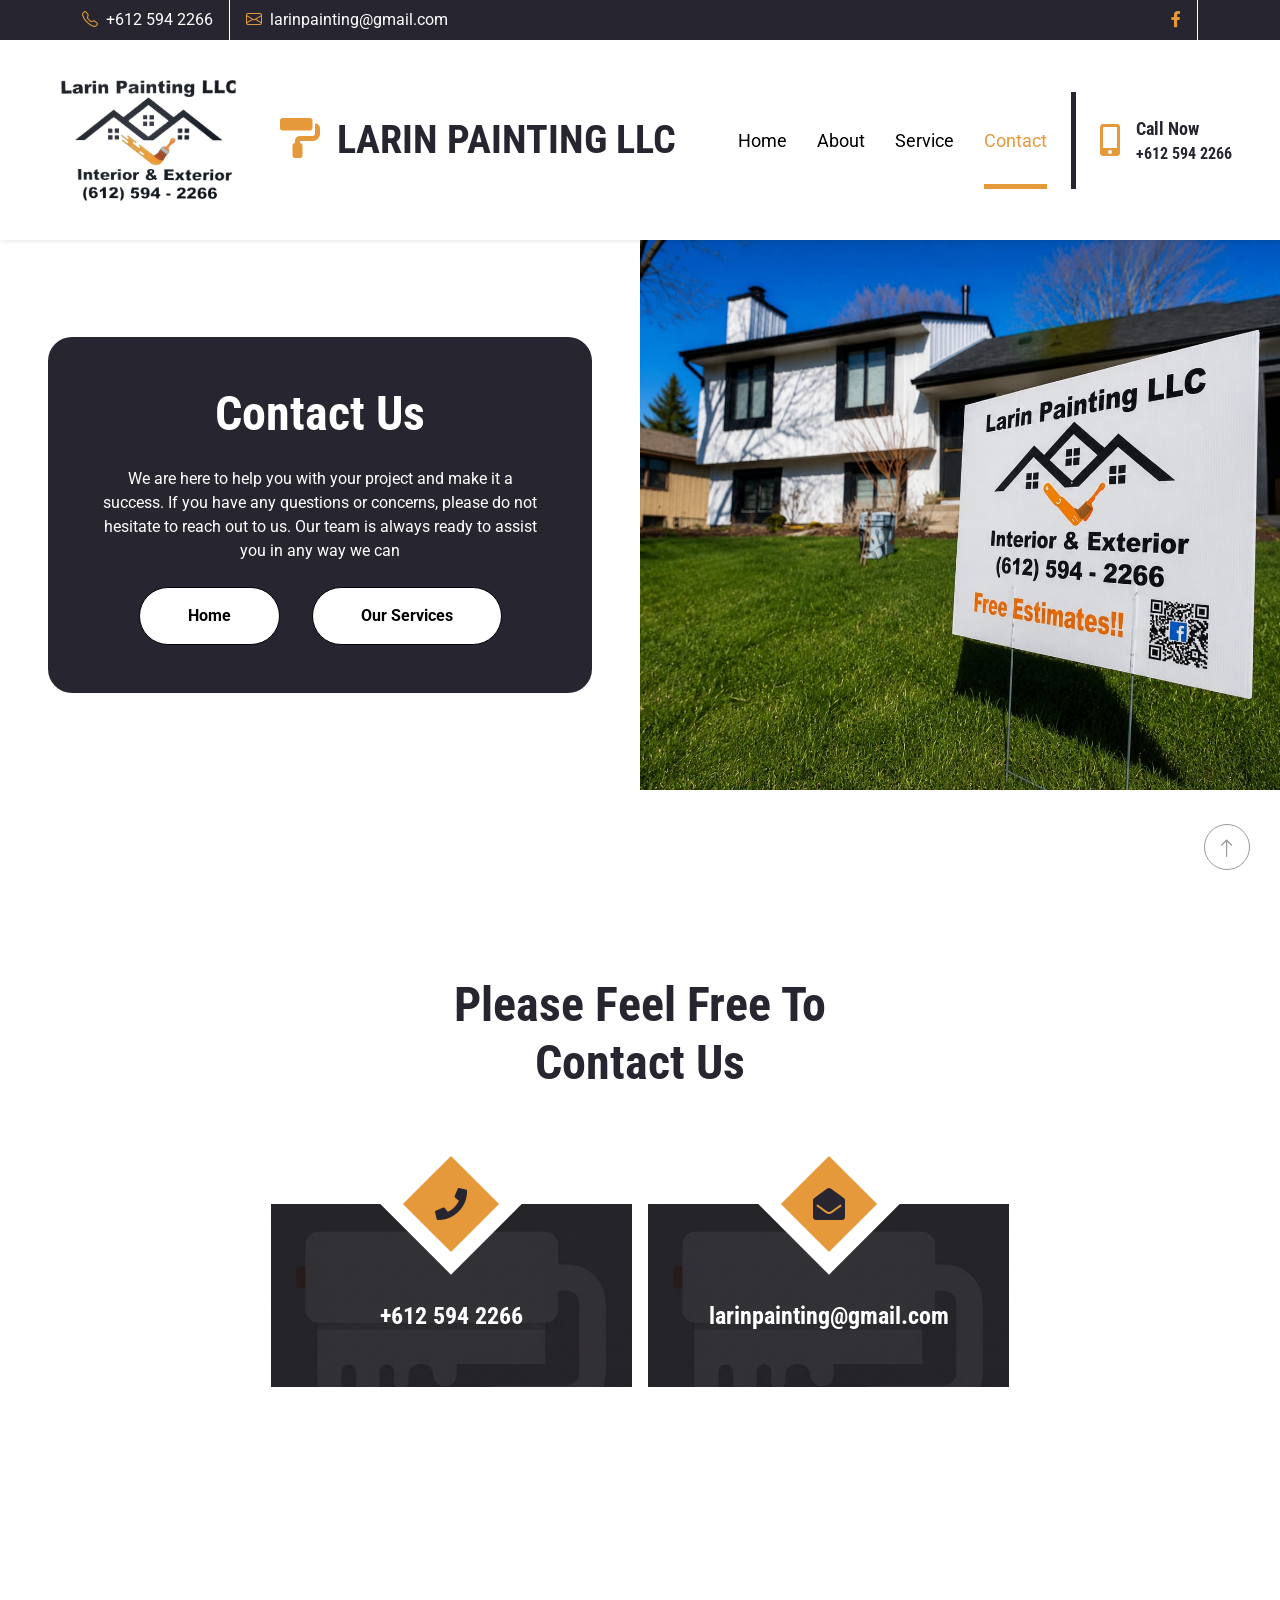
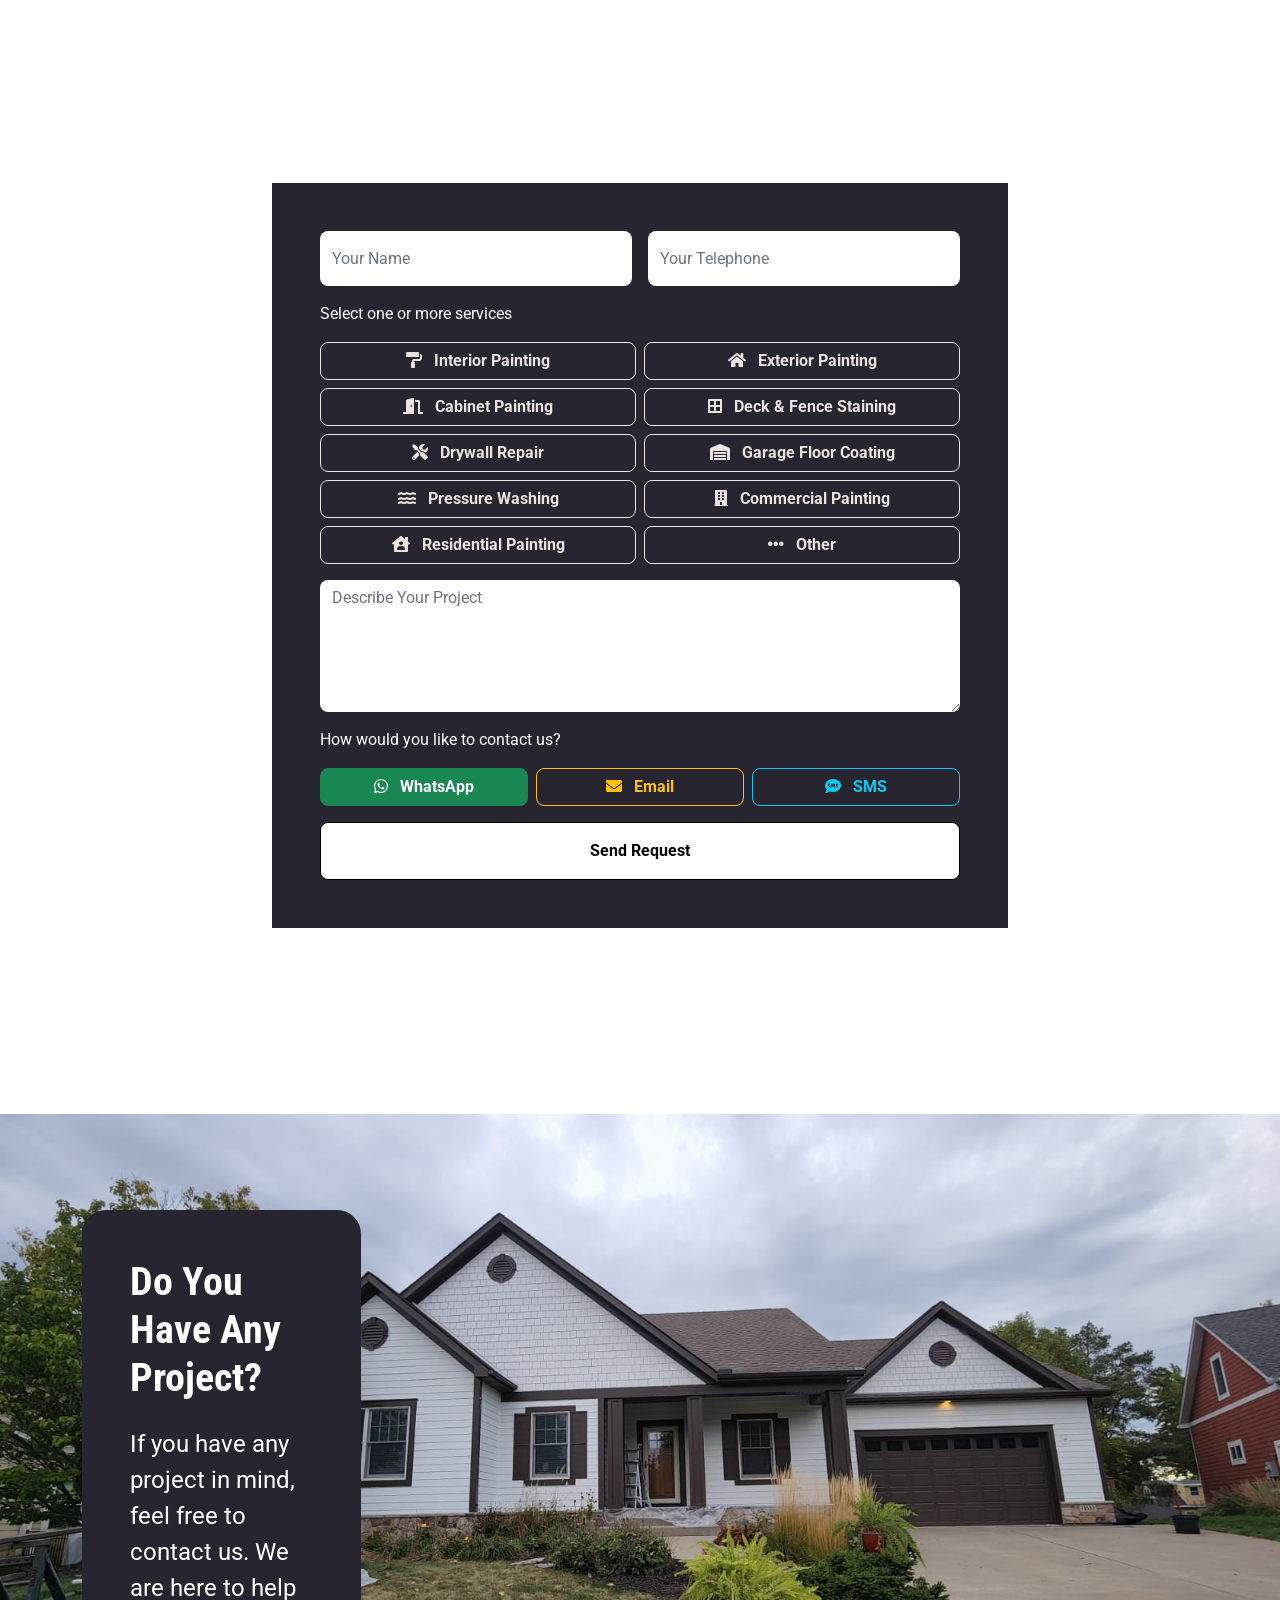
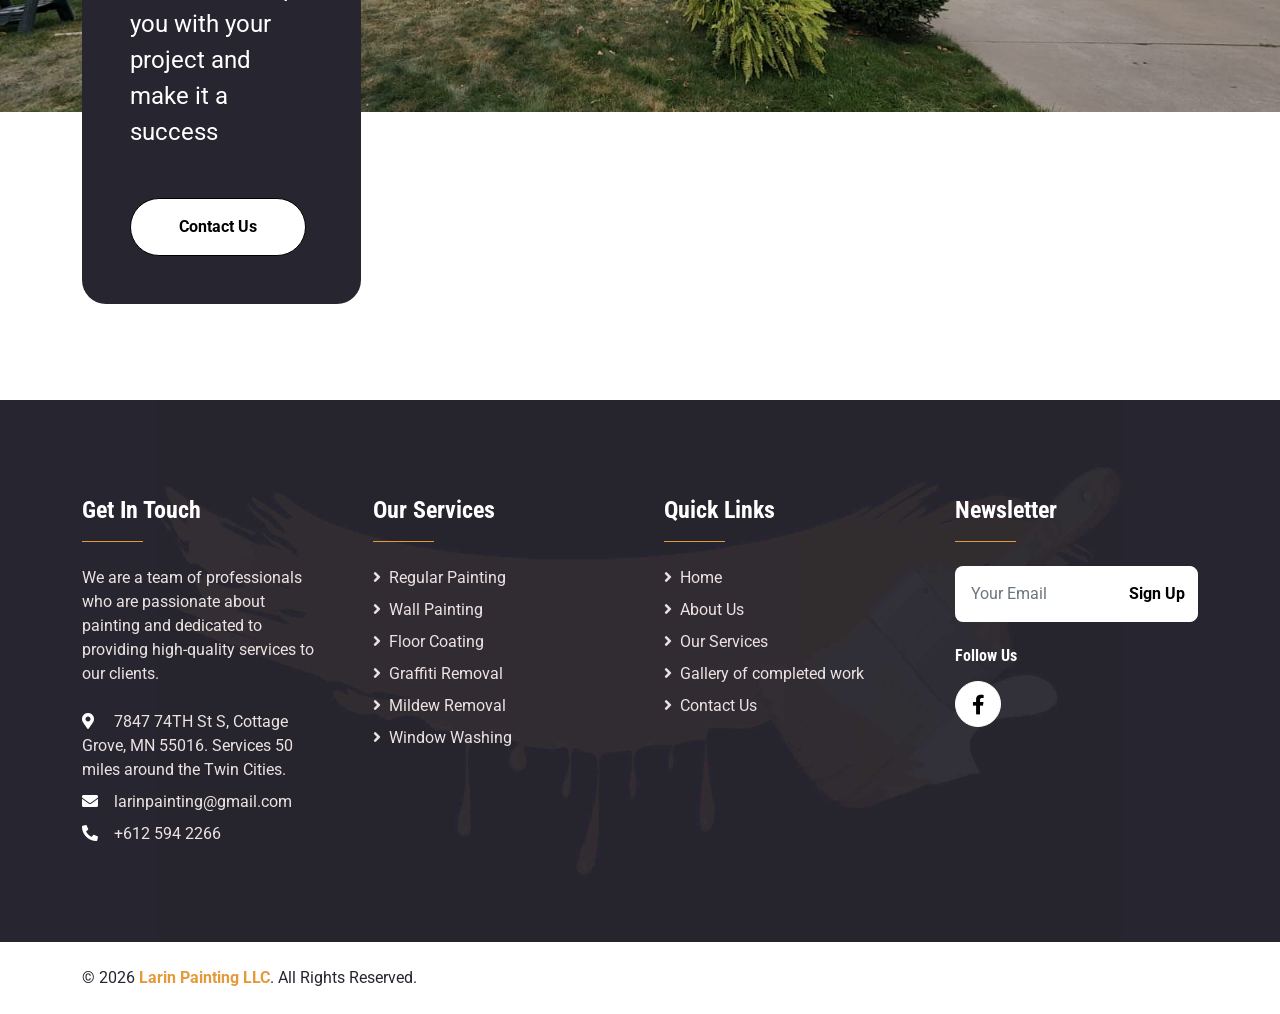
<file: contact.html>
<!doctype html>
<html lang="en">
  <head>
    <meta charset="utf-8" />
    <title>PAINTER - Painting Company Website Template</title>
    <meta content="width=device-width, initial-scale=1.0" name="viewport" />
    <meta content="Free HTML Templates" name="keywords" />
    <meta content="Free HTML Templates" name="description" />

    <!-- Favicon -->
    <link href="img/favicon.ico" rel="icon" />

    <!-- Google Web Fonts -->
    <link rel="preconnect" href="https://fonts.gstatic.com" />
    <link
      href="https://fonts.googleapis.com/css2?family=Roboto+Condensed:wght@400;700&family=Roboto:wght@400;700&display=swap"
      rel="stylesheet"
    />

    <!-- Icon Font Stylesheet -->
    <link
      href="https://cdnjs.cloudflare.com/ajax/libs/font-awesome/5.15.0/css/all.min.css"
      rel="stylesheet"
    />
    <link
      href="https://cdn.jsdelivr.net/npm/bootstrap-icons@1.4.1/font/bootstrap-icons.css"
      rel="stylesheet"
    />

    <!-- Libraries Stylesheet -->
    <link href="lib/owlcarousel/assets/owl.carousel.min.css" rel="stylesheet" />

    <!-- Customized Bootstrap Stylesheet -->
    <link href="css/bootstrap.min.css" rel="stylesheet" />

    <!-- Template Stylesheet -->
    <link href="css/style.css" rel="stylesheet" />
  </head>

  <body>
    <!-- Topbar Start -->
    <div class="container-fluid bg-dark d-none d-lg-block">
      <div class="container">
        <div class="row">
          <div class="col-md-6 text-center text-lg-start mb-2 mb-lg-0">
            <div class="d-inline-flex align-items-center">
              <a
                class="text-white py-2 pe-3 border-end border-white"
                href="https://wa.me/16125942266"
                target="_blank"
                ><i class="bi bi-telephone text-secondary me-2"></i>+612 594
                2266</a
              >
              <a
                class="text-white py-2 px-3"
                href="mailto:larinpainting@gmail.com"
                ><i class="bi bi-envelope text-secondary me-2"></i
                >larinpainting@gmail.com</a
              >
            </div>
          </div>
          <div class="col-md-6 text-center text-lg-end">
            <div class="d-inline-flex align-items-center">
              <a
                class="text-body py-2 px-3 border-end border-white"
                href="https://www.facebook.com/share/18hxTDZ7yw/"
                target="_blank"
              >
                <i class="fab fa-facebook-f text-secondary"></i>
              </a>
              <!-- <a class="text-body py-2 px-3 border-end border-white" href="">
                <i class="fab fa-twitter text-secondary"></i>
              </a>
              <a class="text-body py-2 px-3 border-end border-white" href="">
                <i class="fab fa-linkedin-in text-secondary"></i>
              </a>
              <a class="text-body py-2 px-3 border-end border-white" href="">
                <i class="fab fa-instagram text-secondary"></i>
              </a>
              <a class="text-body py-2 ps-3" href="">
                <i class="fab fa-youtube text-secondary"></i>
              </a> -->
            </div>
          </div>
        </div>
      </div>
    </div>
    <!-- Topbar End -->

    <!-- Navbar Start -->
    <nav
      class="navbar navbar-expand-lg bg-white navbar-dark shadow-sm px-5 py-3 py-lg-0"
    >
      <a href="index.html" class="navbar-brand p-0">
        <img
          class="company-logo me-3"
          src="img/logo.jpeg"
          alt="Larin Painting Logo"
        />
      </a>
      <div class="d-flex justify-content-between align-items-center">
        <h1 class="m-0 text-uppercase text-dark company-title">
          <i class="fa fa-paint-roller text-secondary me-2"></i>
          Larin Painting LLC
        </h1>
        <button
          class="navbar-toggler bg-secondary"
          type="button"
          data-bs-toggle="collapse"
          data-bs-target="#navbarCollapse"
        >
          <span class="navbar-toggler-icon"></span>
        </button>
      </div>
      <div class="collapse navbar-collapse" id="navbarCollapse">
        <div
          class="navbar-nav ms-auto py-0 pe-4 border-end border-5 border-dark"
        >
          <a href="index.html" class="nav-item nav-link">Home</a>
          <a href="about.html" class="nav-item nav-link">About</a>
          <a href="service.html" class="nav-item nav-link">Service</a>
          <!--<div class="nav-item dropdown">
            <a
              href="#"
              class="nav-link dropdown-toggle"
              data-bs-toggle="dropdown"
              >Pages</a
            >
            <div class="dropdown-menu m-0">
              <a href="blog.html" class="dropdown-item">Blog Grid</a>
              <a href="detail.html" class="dropdown-item">Blog Detail</a>
              <a href="team.html" class="dropdown-item">The Team</a>
              <a href="testimonial.html" class="dropdown-item">Testimonial</a>
            </div>
          </div>-->
          <a href="contact.html" class="nav-item nav-link active">Contact</a>
        </div>
        <div class="d-none d-lg-flex align-items-center ps-4">
          <i class="fa fa-2x fa-mobile-alt text-secondary me-3"></i>
          <div>
            <h5 class="text-dark mb-1"><small>Call Now</small></h5>
            <h6 class="text-dark m-0">+612 594 2266</h6>
          </div>
        </div>
      </div>
    </nav>
    <!-- Navbar End -->

    <!-- Hero Start -->
    <div class="container-fluid px-0" style="margin-bottom: 90px">
      <div class="row g-0 align-items-stretch">
        <!-- Imagen -->
        <div class="col-lg-6 order-1 order-lg-2">
          <div class="bg-hero h-100"></div>
        </div>

        <!-- Texto -->
        <div
          class="col-lg-6 order-2 order-lg-1 d-flex align-items-center bg-primary"
        >
          <div class="p-4 p-lg-5 w-100">
            <div class="bg-dark rounded-3 p-4 p-lg-5">
              <h1 class="display-5 text-white mb-4 text-center">Contact Us</h1>
              <p class="fs-9 text-white mb-4 text-center">
                We are here to help you with your project and make it a success.
                If you have any questions or concerns, please do not hesitate to
                reach out to us. Our team is always ready to assist you in any
                way we can
              </p>
              <div class="d-flex justify-content-center gap-3">
                <a
                  href="index.html"
                  class="btn btn-secondary rounded-pill py-md-3 px-md-5 mx-2"
                  >Home</a
                >
                <a
                  href="service.html"
                  class="btn btn-secondary rounded-pill py-md-3 px-md-5 mx-2"
                  >Our Services</a
                >
              </div>
            </div>
          </div>
        </div>
      </div>
    </div>
    <!-- Hero End -->

    <!-- Contact Start -->
    <div class="container-fluid py-5">
      <div class="container py-5">
        <div class="text-center mx-auto mb-5" style="max-width: 500px">
          <h1 class="display-5">Please Feel Free To Contact Us</h1>
          <hr class="w-25 mx-auto text-primary" style="opacity: 1" />
        </div>
        <div class="row g-3 mb-5 align-items-center justify-content-center">
          <!-- <div class="col-lg-4 col-md-6 pt-5">
            <div
              class="contact-item d-flex flex-column align-items-center justify-content-center text-center pb-5"
            >
              <div class="contact-icon p-3">
                <div><i class="fa fa-2x fa-map-marker-alt"></i></div>
              </div>
              <h4 class="mt-5 text-white">
                7847 74TH St S Cottage Grove, MN 55016
              </h4>
            </div>
          </div> -->
          <div class="col-lg-4 col-md-6 pt-5">
            <div
              class="contact-item d-flex flex-column align-items-center justify-content-center text-center pb-5"
            >
              <div class="contact-icon p-3">
                <div><i class="fa fa-2x fa-phone"></i></div>
              </div>
              <h4 class="mt-5 text-white">+612 594 2266</h4>
            </div>
          </div>
          <div class="col-lg-4 col-md-6 pt-5">
            <div
              class="contact-item d-flex flex-column align-items-center justify-content-center text-center pb-5"
            >
              <div class="contact-icon p-3">
                <div><i class="fa fa-2x fa-envelope-open"></i></div>
              </div>
              <h4 class="mt-5 text-white">larinpainting@gmail.com</h4>
            </div>
          </div>
        </div>
        <div class="row">
          <div class="col-12" style="height: 500px">
            <div class="position-relative h-100">
              <iframe
                class="position-relative w-100 h-100"
                src="https://www.google.com/maps/embed?pb=!1m18!1m12!1m3!1d90374.08937094457!2d-93.18845665038359!3d44.93979938916653!2m3!1f0!2f0!3f0!3m2!1i1024!2i768!4f13.1!3m3!1m2!1s0x52b2d4cee4e9379f%3A0xc87291d23fda2e29!2sSaint%20Paul%2C%20Minnesota%2C%20EE.%20UU.!5e0!3m2!1ses-419!2ssv!4v1784323174501!5m2!1ses-419!2ssv"
                frameborder="0"
                style="border: 0"
                allowfullscreen=""
                aria-hidden="false"
                tabindex="0"
              ></iframe>
            </div>
          </div>
        </div>
        <div
          class="row justify-content-center position-relative"
          style="margin-top: -200px; z-index: 1"
        >
          <div class="col-lg-8">
            <div class="bg-dark p-5 mb-0 mt-5">
              <form id="quoteForm">
                <div class="row g-3">
                  <div class="col-12 col-sm-6">
                    <input
                      id="name"
                      type="text"
                      required
                      class="form-control bg-white border-0"
                      placeholder="Your Name"
                      style="height: 55px"
                    />
                  </div>
                  <div class="col-12 col-sm-6">
                    <input
                      id="phone"
                      type="tel"
                      required
                      class="form-control bg-white border-0"
                      placeholder="Your Telephone"
                      style="height: 55px"
                    />
                  </div>
                  <div class="col-12">
                    <label class="form-label text-white mb-3">
                      Select one or more services
                    </label>

                    <div class="row g-2">
                      <div class="col-12 col-md-6">
                        <input
                          type="checkbox"
                          class="btn-check service-checkbox"
                          id="service1"
                          value="Interior Painting"
                        />
                        <label
                          class="btn btn-outline-light w-100"
                          for="service1"
                        >
                          <i class="fas fa-paint-roller me-2"></i>
                          Interior Painting
                        </label>
                      </div>

                      <div class="col-12 col-md-6">
                        <input
                          type="checkbox"
                          class="btn-check service-checkbox"
                          id="service2"
                          value="Exterior Painting"
                        />
                        <label
                          class="btn btn-outline-light w-100"
                          for="service2"
                        >
                          <i class="fas fa-home me-2"></i>
                          Exterior Painting
                        </label>
                      </div>

                      <div class="col-12 col-md-6">
                        <input
                          type="checkbox"
                          class="btn-check service-checkbox"
                          id="service3"
                          value="Cabinet Painting"
                        />
                        <label
                          class="btn btn-outline-light w-100"
                          for="service3"
                        >
                          <i class="fas fa-door-open me-2"></i>
                          Cabinet Painting
                        </label>
                      </div>

                      <div class="col-12 col-md-6">
                        <input
                          type="checkbox"
                          class="btn-check service-checkbox"
                          id="service4"
                          value="Deck & Fence Staining"
                        />
                        <label
                          class="btn btn-outline-light w-100"
                          for="service4"
                        >
                          <i class="fas fa-border-all me-2"></i>
                          Deck & Fence Staining
                        </label>
                      </div>

                      <div class="col-12 col-md-6">
                        <input
                          type="checkbox"
                          class="btn-check service-checkbox"
                          id="service5"
                          value="Drywall Repair"
                        />
                        <label
                          class="btn btn-outline-light w-100"
                          for="service5"
                        >
                          <i class="fas fa-tools me-2"></i>
                          Drywall Repair
                        </label>
                      </div>

                      <div class="col-12 col-md-6">
                        <input
                          type="checkbox"
                          class="btn-check service-checkbox"
                          id="service6"
                          value="Garage Floor Coating"
                        />
                        <label
                          class="btn btn-outline-light w-100"
                          for="service6"
                        >
                          <i class="fas fa-warehouse me-2"></i>
                          Garage Floor Coating
                        </label>
                      </div>

                      <div class="col-12 col-md-6">
                        <input
                          type="checkbox"
                          class="btn-check service-checkbox"
                          id="service7"
                          value="Pressure Washing"
                        />
                        <label
                          class="btn btn-outline-light w-100"
                          for="service7"
                        >
                          <i class="fas fa-water me-2"></i>
                          Pressure Washing
                        </label>
                      </div>

                      <div class="col-12 col-md-6">
                        <input
                          type="checkbox"
                          class="btn-check service-checkbox"
                          id="service8"
                          value="Commercial Painting"
                        />
                        <label
                          class="btn btn-outline-light w-100"
                          for="service8"
                        >
                          <i class="fas fa-building me-2"></i>
                          Commercial Painting
                        </label>
                      </div>

                      <div class="col-12 col-md-6">
                        <input
                          type="checkbox"
                          class="btn-check service-checkbox"
                          id="service9"
                          value="Residential Painting"
                        />
                        <label
                          class="btn btn-outline-light w-100"
                          for="service9"
                        >
                          <i class="fas fa-house-user me-2"></i>
                          Residential Painting
                        </label>
                      </div>

                      <div class="col-12 col-md-6">
                        <input
                          type="checkbox"
                          class="btn-check service-checkbox"
                          id="service10"
                          value="Other"
                        />
                        <label
                          class="btn btn-outline-light w-100"
                          for="service10"
                        >
                          <i class="fas fa-ellipsis-h me-2"></i>
                          Other
                        </label>
                      </div>
                    </div>
                  </div>
                  <div class="col-12">
                    <textarea
                      id="message"
                      required
                      class="form-control bg-white border-0"
                      rows="5"
                      placeholder="Describe Your Project"
                    ></textarea>
                  </div>
                  <div class="col-12">
                    <label class="form-label text-white mb-3">
                      How would you like to contact us?
                    </label>

                    <div class="row g-2">
                      <div class="col-12 col-md-4">
                        <input
                          type="radio"
                          class="btn-check"
                          name="contactMethod"
                          id="btnWhatsapp"
                          value="whatsapp"
                          checked
                        />
                        <label
                          class="btn btn-outline-success w-100"
                          for="btnWhatsapp"
                        >
                          <i class="fab fa-whatsapp me-2"></i> WhatsApp
                        </label>
                      </div>

                      <div class="col-12 col-md-4">
                        <input
                          type="radio"
                          class="btn-check"
                          name="contactMethod"
                          id="btnEmail"
                          value="email"
                        />
                        <label
                          class="btn btn-outline-warning w-100"
                          for="btnEmail"
                        >
                          <i class="fas fa-envelope me-2"></i> Email
                        </label>
                      </div>

                      <div class="col-12 col-md-4">
                        <input
                          type="radio"
                          class="btn-check"
                          name="contactMethod"
                          id="btnSms"
                          value="sms"
                        />
                        <label class="btn btn-outline-info w-100" for="btnSms">
                          <i class="fas fa-sms me-2"></i> SMS
                        </label>
                      </div>
                    </div>
                  </div>
                  <div class="col-12">
                    <button
                      type="button"
                      class="btn btn-secondary w-100 py-3"
                      onclick="sendRequest()"
                    >
                      Send Request
                    </button>
                  </div>
                </div>
              </form>
            </div>
          </div>
        </div>
      </div>
    </div>
    <!-- Contact End -->

    <!-- Call To Action Start -->
    <div
      class="container-fluid bg-primary bg-call-to-action py-5"
      style="margin-top: 90px"
    >
      <div class="container py-5">
        <div class="row g-0 justify-content-start">
          <div class="col-lg-3 bg-dark p-5 rounded-3">
            <h1 class="display-6 mb-4 text-white">Do You Have Any Project?</h1>
            <p class="fs-4 fw-normal text-white mb-4">
              If you have any project in mind, feel free to contact us. We are
              here to help you with your project and make it a success
            </p>
            <a
              href="/contact.html"
              class="btn btn-secondary rounded-pill py-md-3 px-md-5 mt-4"
              >Contact Us</a
            >
          </div>
        </div>
      </div>
    </div>
    <!-- Call To Action Start -->

    <!-- Footer Start -->
    <div class="container-fluid bg-dark bg-footer text-light py-5">
      <div class="container py-5">
        <div class="row g-5">
          <div class="col-lg-3 col-md-6">
            <h4 class="text-primary">Get In Touch</h4>
            <hr class="w-25 text-secondary mb-4" style="opacity: 1" />
            <p class="mb-4">
              We are a team of professionals who are passionate about painting
              and dedicated to providing high-quality services to our clients.
            </p>
            <p class="mb-2">
              <i class="fa fa-map-marker-alt text-primary me-3"></i>
              7847 74TH St S, Cottage Grove, MN 55016. Services 50 miles around
              the Twin Cities.
            </p>
            <p class="mb-2">
              <i class="fa fa-envelope text-primary me-3"></i
              >larinpainting@gmail.com
            </p>
            <p class="mb-0">
              <i class="fa fa-phone-alt text-primary me-3"></i>+612 594 2266
            </p>
          </div>
          <div class="col-lg-3 col-md-6">
            <h4 class="text-primary">Our Services</h4>
            <hr class="w-25 text-secondary mb-4" style="opacity: 1" />
            <div class="d-flex flex-column justify-content-start">
              <a class="text-light mb-2" href="service.html"
                ><i class="fa fa-angle-right me-2"></i>Regular Painting</a
              >
              <a class="text-light mb-2" href="service.html"
                ><i class="fa fa-angle-right me-2"></i>Wall Painting</a
              >
              <a class="text-light mb-2" href="service.html"
                ><i class="fa fa-angle-right me-2"></i>Floor Coating</a
              >
              <a class="text-light mb-2" href="service.html"
                ><i class="fa fa-angle-right me-2"></i>Graffiti Removal</a
              >
              <a class="text-light mb-2" href="service.html"
                ><i class="fa fa-angle-right me-2"></i>Mildew Removal</a
              >
              <a class="text-light" href="service.html"
                ><i class="fa fa-angle-right me-2"></i>Window Washing</a
              >
            </div>
          </div>
          <div class="col-lg-3 col-md-6">
            <h4 class="text-primary">Quick Links</h4>
            <hr class="w-25 text-secondary mb-4" style="opacity: 1" />
            <div class="d-flex flex-column justify-content-start">
              <a class="text-light mb-2" href="index.html"
                ><i class="fa fa-angle-right me-2"></i>Home</a
              >
              <a class="text-light mb-2" href="about.html"
                ><i class="fa fa-angle-right me-2"></i>About Us</a
              >
              <a class="text-light mb-2" href="services.html"
                ><i class="fa fa-angle-right me-2"></i>Our Services</a
              >
              <a class="text-light mb-2" href="project.html"
                ><i class="fa fa-angle-right me-2"></i>Gallery of completed
                work</a
              >
              <a class="text-light" href="contact.html"
                ><i class="fa fa-angle-right me-2"></i>Contact Us</a
              >
            </div>
          </div>
          <div class="col-lg-3 col-md-6">
            <h4 class="text-primary">Newsletter</h4>
            <hr class="w-25 text-secondary mb-4" style="opacity: 1" />
            <form action="">
              <div class="input-group">
                <input
                  type="text"
                  class="form-control p-3 border-0"
                  placeholder="Your Email"
                />
                <button class="btn btn-primary">Sign Up</button>
              </div>
            </form>
            <h6 class="text-primary mt-4 mb-3">Follow Us</h6>
            <div class="d-flex">
              <!-- <a
                class="btn btn-lg btn-primary btn-lg-square rounded-circle me-2"
                href="#"
                ><i class="fab fa-twitter"></i
              ></a> -->
              <a
                class="btn btn-lg btn-primary btn-lg-square rounded-circle me-2"
                href="https://www.facebook.com/share/18hxTDZ7yw/"
                target="_blank"
                ><i class="fab fa-facebook-f"></i
              ></a>
              <!-- <a
                class="btn btn-lg btn-primary btn-lg-square rounded-circle me-2"
                href="#"
                ><i class="fab fa-linkedin-in"></i
              ></a>
              <a
                class="btn btn-lg btn-primary btn-lg-square rounded-circle"
                href="#"
                ><i class="fab fa-instagram"></i
              ></a> -->
            </div>
          </div>
        </div>
      </div>
    </div>
    <div class="container-fluid bg-primary text-dark py-4">
      <div class="container">
        <div class="row g-0">
          <div class="col-md-6 text-center text-md-start">
            <p class="mb-md-0">
              &copy; 2026
              <a class="text-secondary fw-bold" href="./index.html"
                >Larin Painting LLC</a
              >. All Rights Reserved.
            </p>
          </div>
          <!-- <div class="col-md-6 text-center text-md-end">
            <p class="mb-0">
              Designed by
              <a class="text-dark fw-bold" href="https://htmlcodex.com"
                >HTML Codex</a
              >
            </p>
            <p>
              <br />Distributed By:
              <a
                class="border-bottom"
                href="https://themewagon.com"
                target="_blank"
                >ThemeWagon</a
              >
            </p>
          </div> -->
        </div>
      </div>
    </div>
    <!-- Footer End -->

    <!-- Back to Top -->
    <a
      href="#"
      class="btn btn-lg btn-secondary btn-lg-square rounded-circle back-to-top"
      ><i class="bi bi-arrow-up"></i
    ></a>

    <!-- JavaScript Libraries -->
    <script src="https://code.jquery.com/jquery-3.4.1.min.js"></script>
    <script src="https://cdn.jsdelivr.net/npm/bootstrap@5.0.0/dist/js/bootstrap.bundle.min.js"></script>
    <script src="lib/easing/easing.min.js"></script>
    <script src="lib/waypoints/waypoints.min.js"></script>
    <script src="lib/owlcarousel/owl.carousel.min.js"></script>

    <!-- Template Javascript -->
    <script src="js/main.js"></script>
  </body>
</html>
</file>
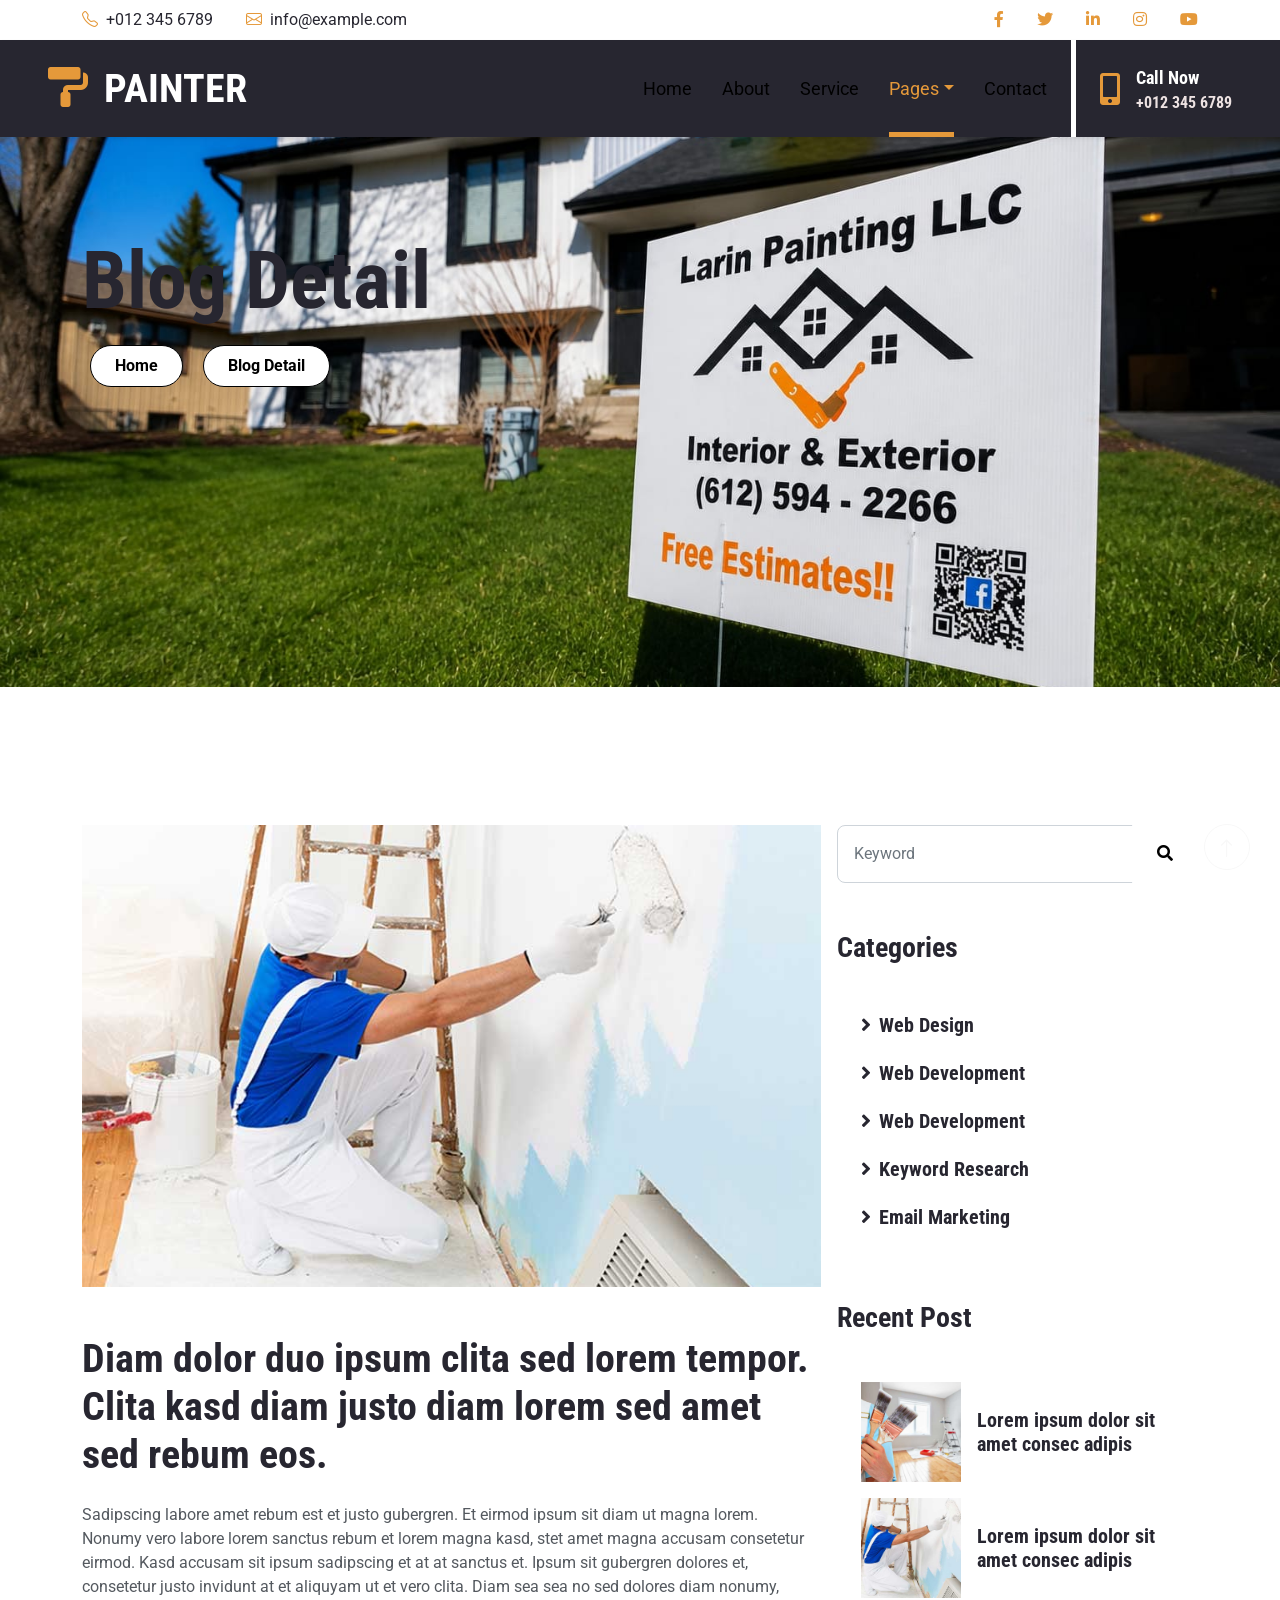
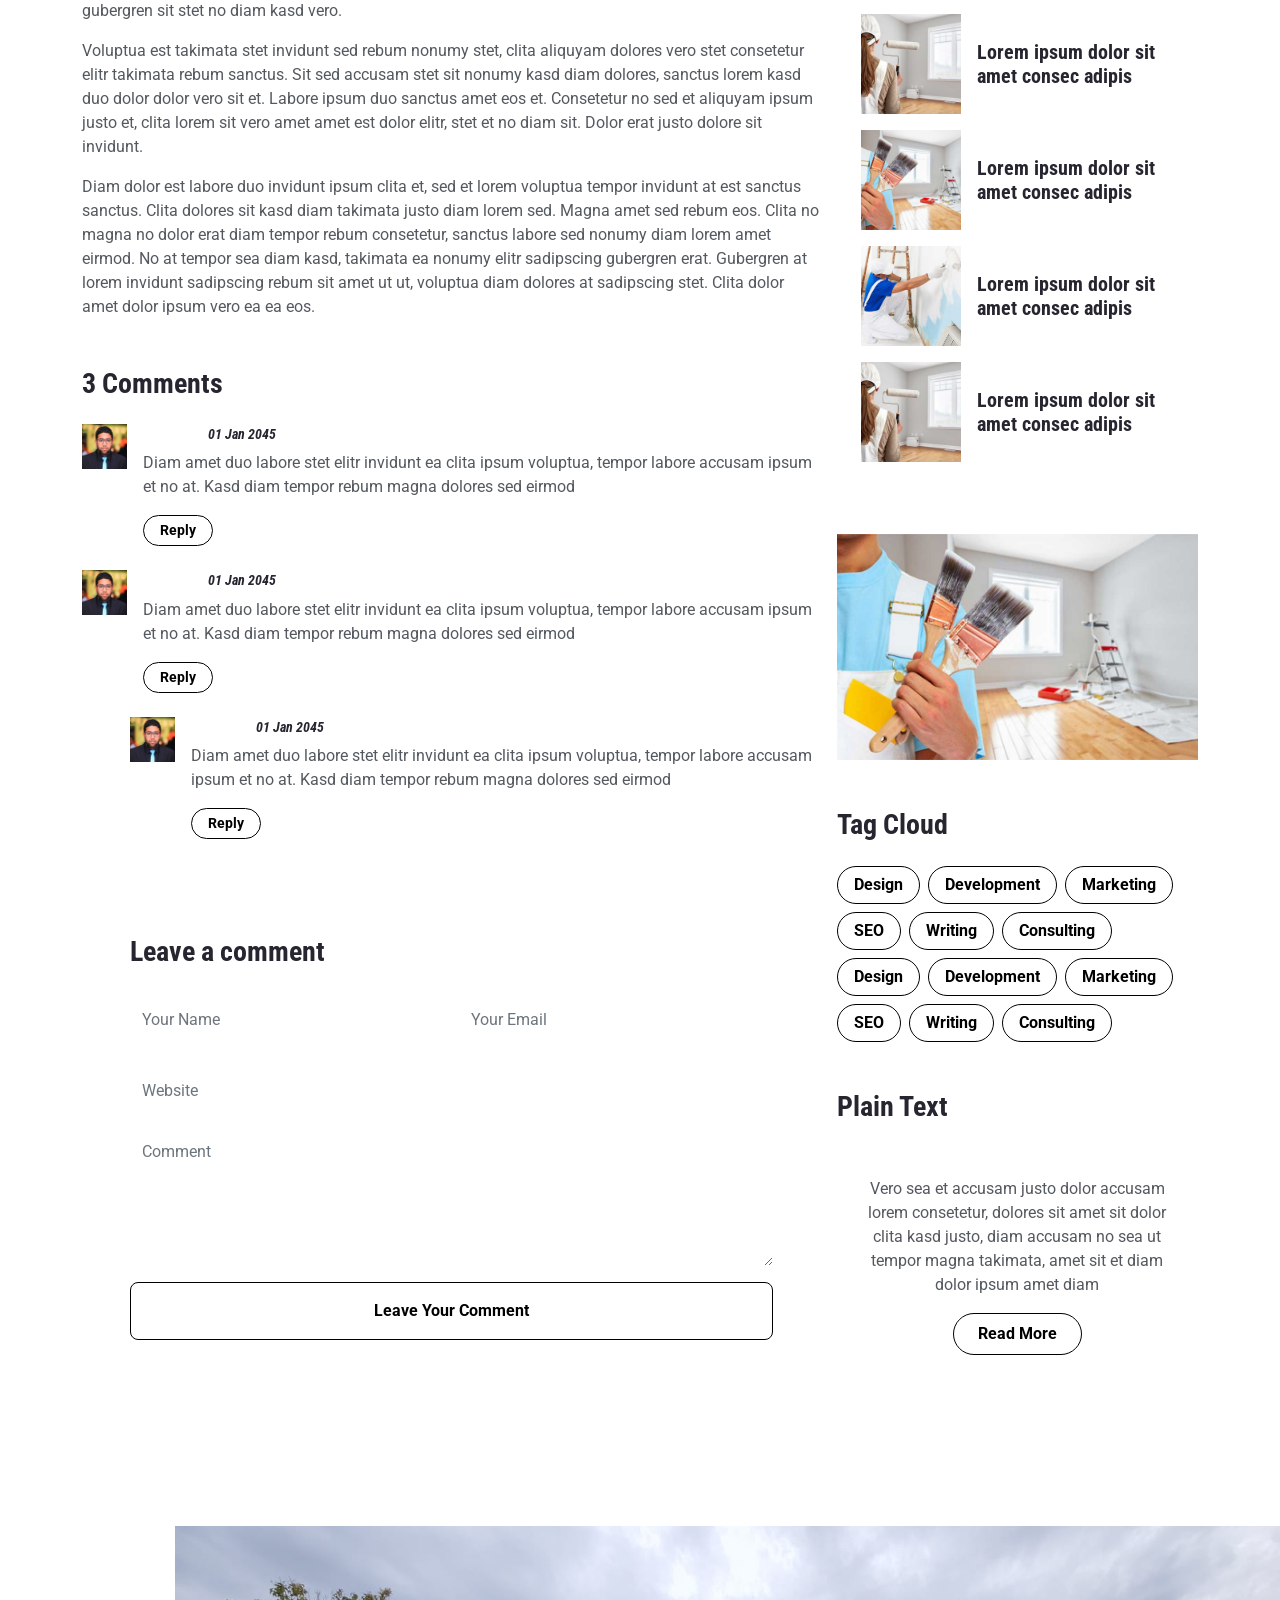
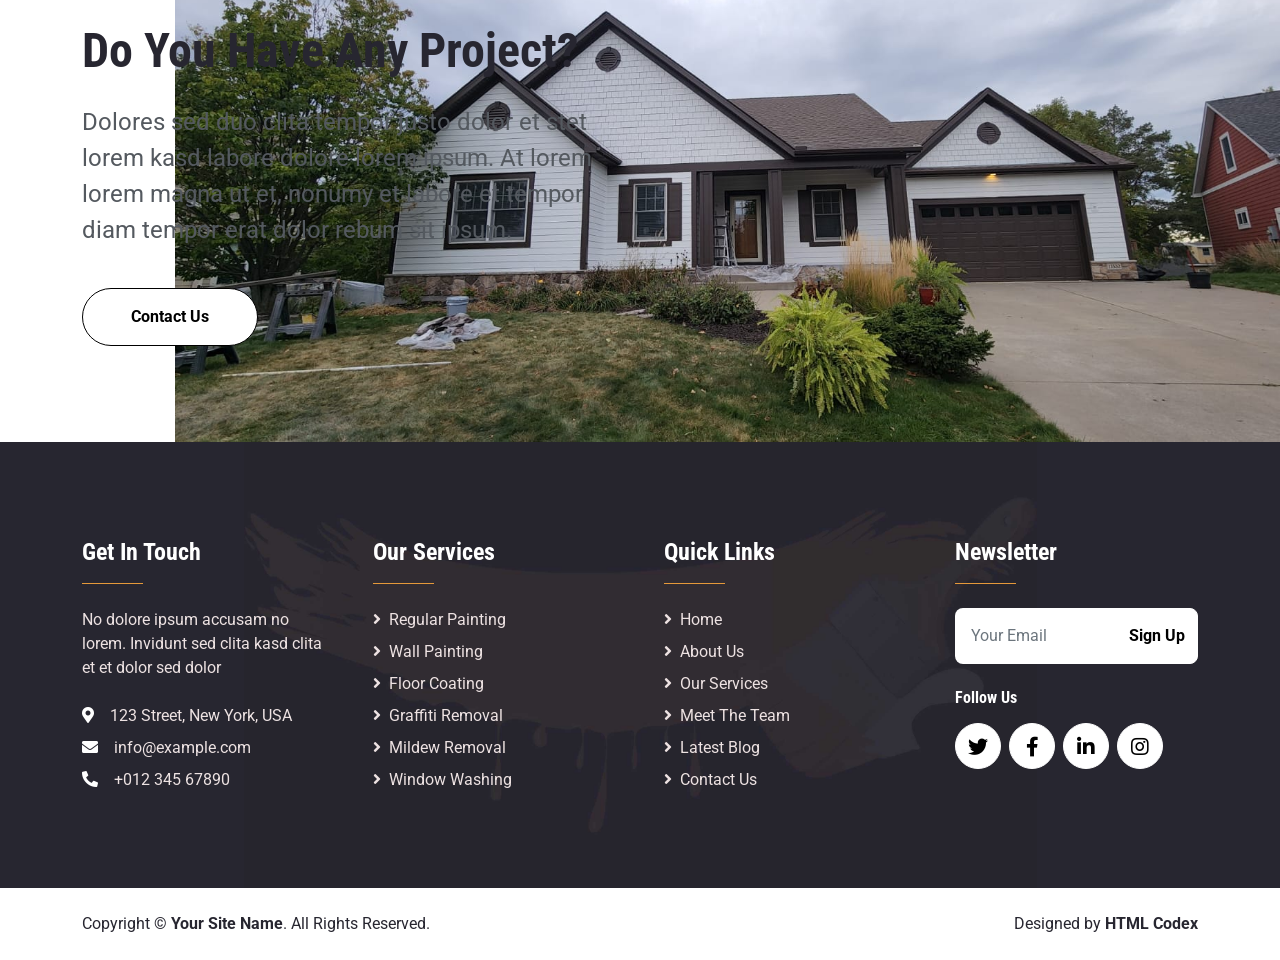
<file: detail.html>
<!DOCTYPE html>
<html lang="en">

<head>
    <meta charset="utf-8">
    <title>PAINTER - Painting Company Website Template</title>
    <meta content="width=device-width, initial-scale=1.0" name="viewport">
    <meta content="Free HTML Templates" name="keywords">
    <meta content="Free HTML Templates" name="description">

    <!-- Favicon -->
    <link href="img/favicon.ico" rel="icon">

    <!-- Google Web Fonts -->
    <link rel="preconnect" href="https://fonts.gstatic.com">
    <link href="https://fonts.googleapis.com/css2?family=Roboto+Condensed:wght@400;700&family=Roboto:wght@400;700&display=swap" rel="stylesheet">  

    <!-- Icon Font Stylesheet -->
    <link href="https://cdnjs.cloudflare.com/ajax/libs/font-awesome/5.15.0/css/all.min.css" rel="stylesheet">
    <link href="https://cdn.jsdelivr.net/npm/bootstrap-icons@1.4.1/font/bootstrap-icons.css" rel="stylesheet">

    <!-- Libraries Stylesheet -->
    <link href="lib/owlcarousel/assets/owl.carousel.min.css" rel="stylesheet">

    <!-- Customized Bootstrap Stylesheet -->
    <link href="css/bootstrap.min.css" rel="stylesheet">

    <!-- Template Stylesheet -->
    <link href="css/style.css" rel="stylesheet">
</head>

<body>
    <!-- Topbar Start -->
    <div class="container-fluid bg-primary d-none d-lg-block">
        <div class="container">
            <div class="row">
                <div class="col-md-6 text-center text-lg-start mb-2 mb-lg-0">
                    <div class="d-inline-flex align-items-center">
                        <a class="text-dark py-2 pe-3 border-end border-white" href=""><i class="bi bi-telephone text-secondary me-2"></i>+012 345 6789</a>
                        <a class="text-dark py-2 px-3" href=""><i class="bi bi-envelope text-secondary me-2"></i>info@example.com</a>
                    </div>
                </div>
                <div class="col-md-6 text-center text-lg-end">
                    <div class="d-inline-flex align-items-center">
                        <a class="text-body py-2 px-3 border-end border-white" href="">
                            <i class="fab fa-facebook-f text-secondary"></i>
                        </a>
                        <a class="text-body py-2 px-3 border-end border-white" href="">
                            <i class="fab fa-twitter text-secondary"></i>
                        </a>
                        <a class="text-body py-2 px-3 border-end border-white" href="">
                            <i class="fab fa-linkedin-in text-secondary"></i>
                        </a>
                        <a class="text-body py-2 px-3 border-end border-white" href="">
                            <i class="fab fa-instagram text-secondary"></i>
                        </a>
                        <a class="text-body py-2 ps-3" href="">
                            <i class="fab fa-youtube text-secondary"></i>
                        </a>
                    </div>
                </div>
            </div>
        </div>
    </div>
    <!-- Topbar End -->


    <!-- Navbar Start -->
    <nav class="navbar navbar-expand-lg bg-dark navbar-dark shadow-sm px-5 py-3 py-lg-0">
        <a href="index.html" class="navbar-brand p-0">
            <h1 class="m-0 text-uppercase text-primary"><i class="fa fa-paint-roller text-secondary me-3"></i>Painter</h1>
        </a>
        <button class="navbar-toggler" type="button" data-bs-toggle="collapse" data-bs-target="#navbarCollapse">
            <span class="navbar-toggler-icon"></span>
        </button>
        <div class="collapse navbar-collapse" id="navbarCollapse">
            <div class="navbar-nav ms-auto py-0 pe-4 border-end border-5 border-primary">
                <a href="index.html" class="nav-item nav-link">Home</a>
                <a href="about.html" class="nav-item nav-link">About</a>
                <a href="service.html" class="nav-item nav-link">Service</a>
                <div class="nav-item dropdown">
                    <a href="#" class="nav-link dropdown-toggle active" data-bs-toggle="dropdown">Pages</a>
                    <div class="dropdown-menu m-0">
                        <a href="blog.html" class="dropdown-item">Blog Grid</a>
                        <a href="detail.html" class="dropdown-item active">Blog Detail</a>
                        <a href="team.html" class="dropdown-item">The Team</a>
                        <a href="testimonial.html" class="dropdown-item">Testimonial</a>
                    </div>
                </div>
                <a href="contact.html" class="nav-item nav-link">Contact</a>
            </div>
            <div class="d-none d-lg-flex align-items-center ps-4">
                <i class="fa fa-2x fa-mobile-alt text-secondary me-3"></i>
                <div>
                    <h5 class="text-primary mb-1"><small>Call Now</small></h5>
                    <h6 class="text-light m-0">+012 345 6789</h6>
                </div>
            </div>
        </div>
    </nav>
    <!-- Navbar End -->


    <!-- Hero Start -->
    <div class="container-fluid bg-primary py-5 bg-hero" style="margin-bottom: 90px;">
        <div class="container py-5">
            <div class="row justify-content-start">
                <div class="col-lg-8 text-center text-lg-start">
                    <h1 class="display-1 text-dark">Blog Detail</h1>
                    <div class="pt-2">
                        <a href="" class="btn btn-secondary rounded-pill py-2 px-4 mx-2">Home</a>
                        <a href="" class="btn btn-secondary rounded-pill py-2 px-4 mx-2">Blog Detail</a>
                    </div>
                </div>
            </div>
        </div>
    </div>
    <!-- Hero End -->


    <!-- Blog Start -->
    <div class="container-fluid py-6">
        <div class="container py-5">
            <div class="row g-3">
                <div class="col-lg-8">
                    <!-- Blog Detail Start -->
                    <div class="mb-5">
                        <img class="img-fluid w-100 mb-5" src="img/blog-2.jpg" alt="">
                        <h1 class="mb-4">Diam dolor duo ipsum clita sed lorem tempor. Clita kasd diam justo diam
                            lorem sed amet sed rebum eos.</h1>
                        <p>Sadipscing labore amet rebum est et justo gubergren. Et eirmod ipsum sit diam ut
                            magna lorem. Nonumy vero labore lorem sanctus rebum et lorem magna kasd, stet
                            amet magna accusam consetetur eirmod. Kasd accusam sit ipsum sadipscing et at at
                            sanctus et. Ipsum sit gubergren dolores et, consetetur justo invidunt at et
                            aliquyam ut et vero clita. Diam sea sea no sed dolores diam nonumy, gubergren
                            sit stet no diam kasd vero.</p>
                        <p>Voluptua est takimata stet invidunt sed rebum nonumy stet, clita aliquyam dolores
                            vero stet consetetur elitr takimata rebum sanctus. Sit sed accusam stet sit
                            nonumy kasd diam dolores, sanctus lorem kasd duo dolor dolor vero sit et. Labore
                            ipsum duo sanctus amet eos et. Consetetur no sed et aliquyam ipsum justo et,
                            clita lorem sit vero amet amet est dolor elitr, stet et no diam sit. Dolor erat
                            justo dolore sit invidunt.</p>
                        <p>Diam dolor est labore duo invidunt ipsum clita et, sed et lorem voluptua tempor
                            invidunt at est sanctus sanctus. Clita dolores sit kasd diam takimata justo diam
                            lorem sed. Magna amet sed rebum eos. Clita no magna no dolor erat diam tempor
                            rebum consetetur, sanctus labore sed nonumy diam lorem amet eirmod. No at tempor
                            sea diam kasd, takimata ea nonumy elitr sadipscing gubergren erat. Gubergren at
                            lorem invidunt sadipscing rebum sit amet ut ut, voluptua diam dolores at
                            sadipscing stet. Clita dolor amet dolor ipsum vero ea ea eos.</p>
                    </div>
                    <!-- Blog Detail End -->
    
                    <!-- Comment List Start -->
                    <div class="mb-5">
                        <h3 class="mb-4">3 Comments</h3>
                        <div class="d-flex mb-4">
                            <img src="img/user.jpg" class="img-fluid" style="width: 45px; height: 45px;">
                            <div class="ps-3">
                                <h6><a href="">John Doe</a> <small><i>01 Jan 2045</i></small></h6>
                                <p>Diam amet duo labore stet elitr invidunt ea clita ipsum voluptua, tempor labore
                                    accusam ipsum et no at. Kasd diam tempor rebum magna dolores sed eirmod</p>
                                <button class="btn btn-sm btn-secondary rounded-pill px-3">Reply</button>
                            </div>
                        </div>
                        <div class="d-flex mb-4">
                            <img src="img/user.jpg" class="img-fluid" style="width: 45px; height: 45px;">
                            <div class="ps-3">
                                <h6><a href="">John Doe</a> <small><i>01 Jan 2045</i></small></h6>
                                <p>Diam amet duo labore stet elitr invidunt ea clita ipsum voluptua, tempor labore
                                    accusam ipsum et no at. Kasd diam tempor rebum magna dolores sed eirmod</p>
                                <button class="btn btn-sm btn-secondary rounded-pill px-3">Reply</button>
                            </div>
                        </div>
                        <div class="d-flex ms-5 mb-4">
                            <img src="img/user.jpg" class="img-fluid" style="width: 45px; height: 45px;">
                            <div class="ps-3">
                                <h6><a href="">John Doe</a> <small><i>01 Jan 2045</i></small></h6>
                                <p>Diam amet duo labore stet elitr invidunt ea clita ipsum voluptua, tempor labore
                                    accusam ipsum et no at. Kasd diam tempor rebum magna dolores sed eirmod</p>
                                <button class="btn btn-sm btn-secondary rounded-pill px-3">Reply</button>
                            </div>
                        </div>
                    </div>
                    <!-- Comment List End -->
    
                    <!-- Comment Form Start -->
                    <div class="bg-primary p-5">
                        <h3 class="mb-4">Leave a comment</h3>
                        <form>
                            <div class="row g-3">
                                <div class="col-12 col-sm-6">
                                    <input type="text" class="form-control bg-white border-0" placeholder="Your Name" style="height: 55px;">
                                </div>
                                <div class="col-12 col-sm-6">
                                    <input type="email" class="form-control bg-white border-0" placeholder="Your Email" style="height: 55px;">
                                </div>
                                <div class="col-12">
                                    <input type="text" class="form-control bg-white border-0" placeholder="Website" style="height: 55px;">
                                </div>
                                <div class="col-12">
                                    <textarea class="form-control bg-white border-0" rows="5" placeholder="Comment"></textarea>
                                </div>
                                <div class="col-12">
                                    <button class="btn btn-secondary w-100 py-3" type="submit">Leave Your Comment</button>
                                </div>
                            </div>
                        </form>
                    </div>
                    <!-- Comment Form End -->
                </div>
    
                <!-- Sidebar Start -->
                <div class="col-lg-4">
                    <!-- Search Form Start -->
                    <div class="mb-5">
                        <div class="input-group">
                            <input type="text" class="form-control p-3" placeholder="Keyword">
                            <button class="btn btn-primary px-4"><i class="fa fa-search"></i></button>
                        </div>
                    </div>
                    <!-- Search Form End -->
    
                    <!-- Category Start -->
                    <div class="mb-5">
                        <h3 class="mb-4">Categories</h3>
                        <div class="d-flex flex-column justify-content-start bg-primary p-4">
                            <a class="h5 mb-4" href="#"><i class="fa fa-angle-right me-2"></i>Web Design</a>
                            <a class="h5 mb-4" href="#"><i class="fa fa-angle-right me-2"></i>Web Development</a>
                            <a class="h5 mb-4" href="#"><i class="fa fa-angle-right me-2"></i>Web Development</a>
                            <a class="h5 mb-4" href="#"><i class="fa fa-angle-right me-2"></i>Keyword Research</a>
                            <a class="h5 mb-0" href="#"><i class="fa fa-angle-right me-2"></i>Email Marketing</a>
                        </div>
                    </div>
                    <!-- Category End -->
    
                    <!-- Recent Post Start -->
                    <div class="mb-5">
                        <h3 class="mb-4">Recent Post</h3>
                        <div class="bg-primary p-4">
                            <div class="d-flex mb-3">
                                <img class="img-fluid" src="img/blog-1.jpg" style="width: 100px; height: 100px; object-fit: cover;" alt="">
                                <a href="" class="h5 d-flex align-items-center bg-white px-3 mb-0">Lorem ipsum dolor sit amet consec adipis
                                </a>
                            </div>
                            <div class="d-flex mb-3">
                                <img class="img-fluid" src="img/blog-2.jpg" style="width: 100px; height: 100px; object-fit: cover;" alt="">
                                <a href="" class="h5 d-flex align-items-center bg-white px-3 mb-0">Lorem ipsum dolor sit amet consec adipis
                                </a>
                            </div>
                            <div class="d-flex mb-3">
                                <img class="img-fluid" src="img/blog-3.jpg" style="width: 100px; height: 100px; object-fit: cover;" alt="">
                                <a href="" class="h5 d-flex align-items-center bg-white px-3 mb-0">Lorem ipsum dolor sit amet consec adipis
                                </a>
                            </div>
                            <div class="d-flex mb-3">
                                <img class="img-fluid" src="img/blog-1.jpg" style="width: 100px; height: 100px; object-fit: cover;" alt="">
                                <a href="" class="h5 d-flex align-items-center bg-white px-3 mb-0">Lorem ipsum dolor sit amet consec adipis
                                </a>
                            </div>
                            <div class="d-flex mb-3">
                                <img class="img-fluid" src="img/blog-2.jpg" style="width: 100px; height: 100px; object-fit: cover;" alt="">
                                <a href="" class="h5 d-flex align-items-center bg-white px-3 mb-0">Lorem ipsum dolor sit amet consec adipis
                                </a>
                            </div>
                            <div class="d-flex">
                                <img class="img-fluid" src="img/blog-3.jpg" style="width: 100px; height: 100px; object-fit: cover;" alt="">
                                <a href="" class="h5 d-flex align-items-center bg-white px-3 mb-0">Lorem ipsum dolor sit amet consec adipis
                                </a>
                            </div>
                        </div>
                    </div>
                    <!-- Recent Post End -->
    
                    <!-- Image Start -->
                    <div class="mb-5">
                        <img src="img/blog-1.jpg" alt="" class="img-fluid">
                    </div>
                    <!-- Image End -->
    
                    <!-- Tags Start -->
                    <div class="mb-5">
                        <h3 class="mb-4">Tag Cloud</h3>
                        <div class="d-flex flex-wrap m-n1">
                            <a href="" class="btn btn-outline-secondary rounded-pill px-3 m-1">Design</a>
                            <a href="" class="btn btn-outline-secondary rounded-pill px-3 m-1">Development</a>
                            <a href="" class="btn btn-outline-secondary rounded-pill px-3 m-1">Marketing</a>
                            <a href="" class="btn btn-outline-secondary rounded-pill px-3 m-1">SEO</a>
                            <a href="" class="btn btn-outline-secondary rounded-pill px-3 m-1">Writing</a>
                            <a href="" class="btn btn-outline-secondary rounded-pill px-3 m-1">Consulting</a>
                            <a href="" class="btn btn-outline-secondary rounded-pill px-3 m-1">Design</a>
                            <a href="" class="btn btn-outline-secondary rounded-pill px-3 m-1">Development</a>
                            <a href="" class="btn btn-outline-secondary rounded-pill px-3 m-1">Marketing</a>
                            <a href="" class="btn btn-outline-secondary rounded-pill px-3 m-1">SEO</a>
                            <a href="" class="btn btn-outline-secondary rounded-pill px-3 m-1">Writing</a>
                            <a href="" class="btn btn-outline-secondary rounded-pill px-3 m-1">Consulting</a>
                        </div>
                    </div>
                    <!-- Tags End -->
    
                    <!-- Plain Text Start -->
                    <div>
                        <h3 class="mb-4">Plain Text</h3>
                        <div class="bg-primary text-center" style="padding: 30px;">
                            <p>Vero sea et accusam justo dolor accusam lorem consetetur, dolores sit amet sit dolor clita kasd justo, diam accusam no sea ut tempor magna takimata, amet sit et diam dolor ipsum amet diam</p>
                            <a href="" class="btn btn-secondary rounded-pill py-2 px-4">Read More</a>
                        </div>
                    </div>
                    <!-- Plain Text End -->
                </div>
                <!-- Sidebar End -->
            </div>
        </div>
    </div>
    <!-- Blog End -->


    <!-- Call To Action Start -->
    <div class="container-fluid bg-primary bg-call-to-action py-5" style="margin-top: 90px;">
        <div class="container py-5">
            <div class="row g-0 justify-content-start">
                <div class="col-lg-6">
                    <h1 class="display-5 mb-4">Do You Have Any Project?</h1>
                    <p class="fs-4 fw-normal">Dolores sed duo clita tempor justo dolor et stet lorem kasd labore dolore lorem ipsum. At lorem lorem magna ut et, nonumy et labore et tempor diam tempor erat dolor rebum sit ipsum.</p>
                    <a href="" class="btn btn-secondary rounded-pill py-md-3 px-md-5 mt-4">Contact Us</a>
                </div>
            </div>
        </div>
    </div>
    <!-- Call To Action Start -->
    

    <!-- Footer Start -->
    <div class="container-fluid bg-dark bg-footer text-light py-5">
        <div class="container py-5">
            <div class="row g-5">
                <div class="col-lg-3 col-md-6">
                    <h4 class="text-primary">Get In Touch</h4>
                    <hr class="w-25 text-secondary mb-4" style="opacity: 1;">
                    <p class="mb-4">No dolore ipsum accusam no lorem. Invidunt sed clita kasd clita et et dolor sed dolor</p>
                    <p class="mb-2"><i class="fa fa-map-marker-alt text-primary me-3"></i>123 Street, New York, USA</p>
                    <p class="mb-2"><i class="fa fa-envelope text-primary me-3"></i>info@example.com</p>
                    <p class="mb-0"><i class="fa fa-phone-alt text-primary me-3"></i>+012 345 67890</p>
                </div>
                <div class="col-lg-3 col-md-6">
                    <h4 class="text-primary">Our Services</h4>
                    <hr class="w-25 text-secondary mb-4" style="opacity: 1;">
                    <div class="d-flex flex-column justify-content-start">
                        <a class="text-light mb-2" href="#"><i class="fa fa-angle-right me-2"></i>Regular Painting</a>
                        <a class="text-light mb-2" href="#"><i class="fa fa-angle-right me-2"></i>Wall Painting</a>
                        <a class="text-light mb-2" href="#"><i class="fa fa-angle-right me-2"></i>Floor Coating</a>
                        <a class="text-light mb-2" href="#"><i class="fa fa-angle-right me-2"></i>Graffiti Removal</a>
                        <a class="text-light mb-2" href="#"><i class="fa fa-angle-right me-2"></i>Mildew Removal</a>
                        <a class="text-light" href="#"><i class="fa fa-angle-right me-2"></i>Window Washing</a>
                    </div>
                </div>
                <div class="col-lg-3 col-md-6">
                    <h4 class="text-primary">Quick Links</h4>
                    <hr class="w-25 text-secondary mb-4" style="opacity: 1;">
                    <div class="d-flex flex-column justify-content-start">
                        <a class="text-light mb-2" href="#"><i class="fa fa-angle-right me-2"></i>Home</a>
                        <a class="text-light mb-2" href="#"><i class="fa fa-angle-right me-2"></i>About Us</a>
                        <a class="text-light mb-2" href="#"><i class="fa fa-angle-right me-2"></i>Our Services</a>
                        <a class="text-light mb-2" href="#"><i class="fa fa-angle-right me-2"></i>Meet The Team</a>
                        <a class="text-light mb-2" href="#"><i class="fa fa-angle-right me-2"></i>Latest Blog</a>
                        <a class="text-light" href="#"><i class="fa fa-angle-right me-2"></i>Contact Us</a>
                    </div>
                </div>
                <div class="col-lg-3 col-md-6">
                    <h4 class="text-primary">Newsletter</h4>
                    <hr class="w-25 text-secondary mb-4" style="opacity: 1;">
                    <form action="">
                        <div class="input-group">
                            <input type="text" class="form-control p-3 border-0" placeholder="Your Email">
                            <button class="btn btn-primary">Sign Up</button>
                        </div>
                    </form>
                    <h6 class="text-primary mt-4 mb-3">Follow Us</h6>
                    <div class="d-flex">
                        <a class="btn btn-lg btn-primary btn-lg-square rounded-circle me-2" href="#"><i class="fab fa-twitter"></i></a>
                        <a class="btn btn-lg btn-primary btn-lg-square rounded-circle me-2" href="#"><i class="fab fa-facebook-f"></i></a>
                        <a class="btn btn-lg btn-primary btn-lg-square rounded-circle me-2" href="#"><i class="fab fa-linkedin-in"></i></a>
                        <a class="btn btn-lg btn-primary btn-lg-square rounded-circle" href="#"><i class="fab fa-instagram"></i></a>
                    </div>
                </div>
            </div>
        </div>
    </div>
    <div class="container-fluid bg-primary text-dark py-4">
        <div class="container">
            <div class="row g-0">
                <div class="col-md-6 text-center text-md-start">
                    <p class="mb-md-0">Copyright &copy; <a class="text-dark fw-bold" href="#">Your Site Name</a>. All Rights Reserved.</p>
                </div>
                <div class="col-md-6 text-center text-md-end">
                    <p class="mb-0">Designed by <a class="text-dark fw-bold" href="https://htmlcodex.com">HTML Codex</a></p>
                </div>
            </div>
        </div>
    </div>
    <!-- Footer End -->


    <!-- Back to Top -->
    <a href="#" class="btn btn-lg btn-secondary btn-lg-square rounded-circle back-to-top"><i class="bi bi-arrow-up"></i></a>


    <!-- JavaScript Libraries -->
    <script src="https://code.jquery.com/jquery-3.4.1.min.js"></script>
    <script src="https://cdn.jsdelivr.net/npm/bootstrap@5.0.0/dist/js/bootstrap.bundle.min.js"></script>
    <script src="lib/easing/easing.min.js"></script>
    <script src="lib/waypoints/waypoints.min.js"></script>
    <script src="lib/owlcarousel/owl.carousel.min.js"></script>

    <!-- Template Javascript -->
    <script src="js/main.js"></script>
</body>

</html>
</file>
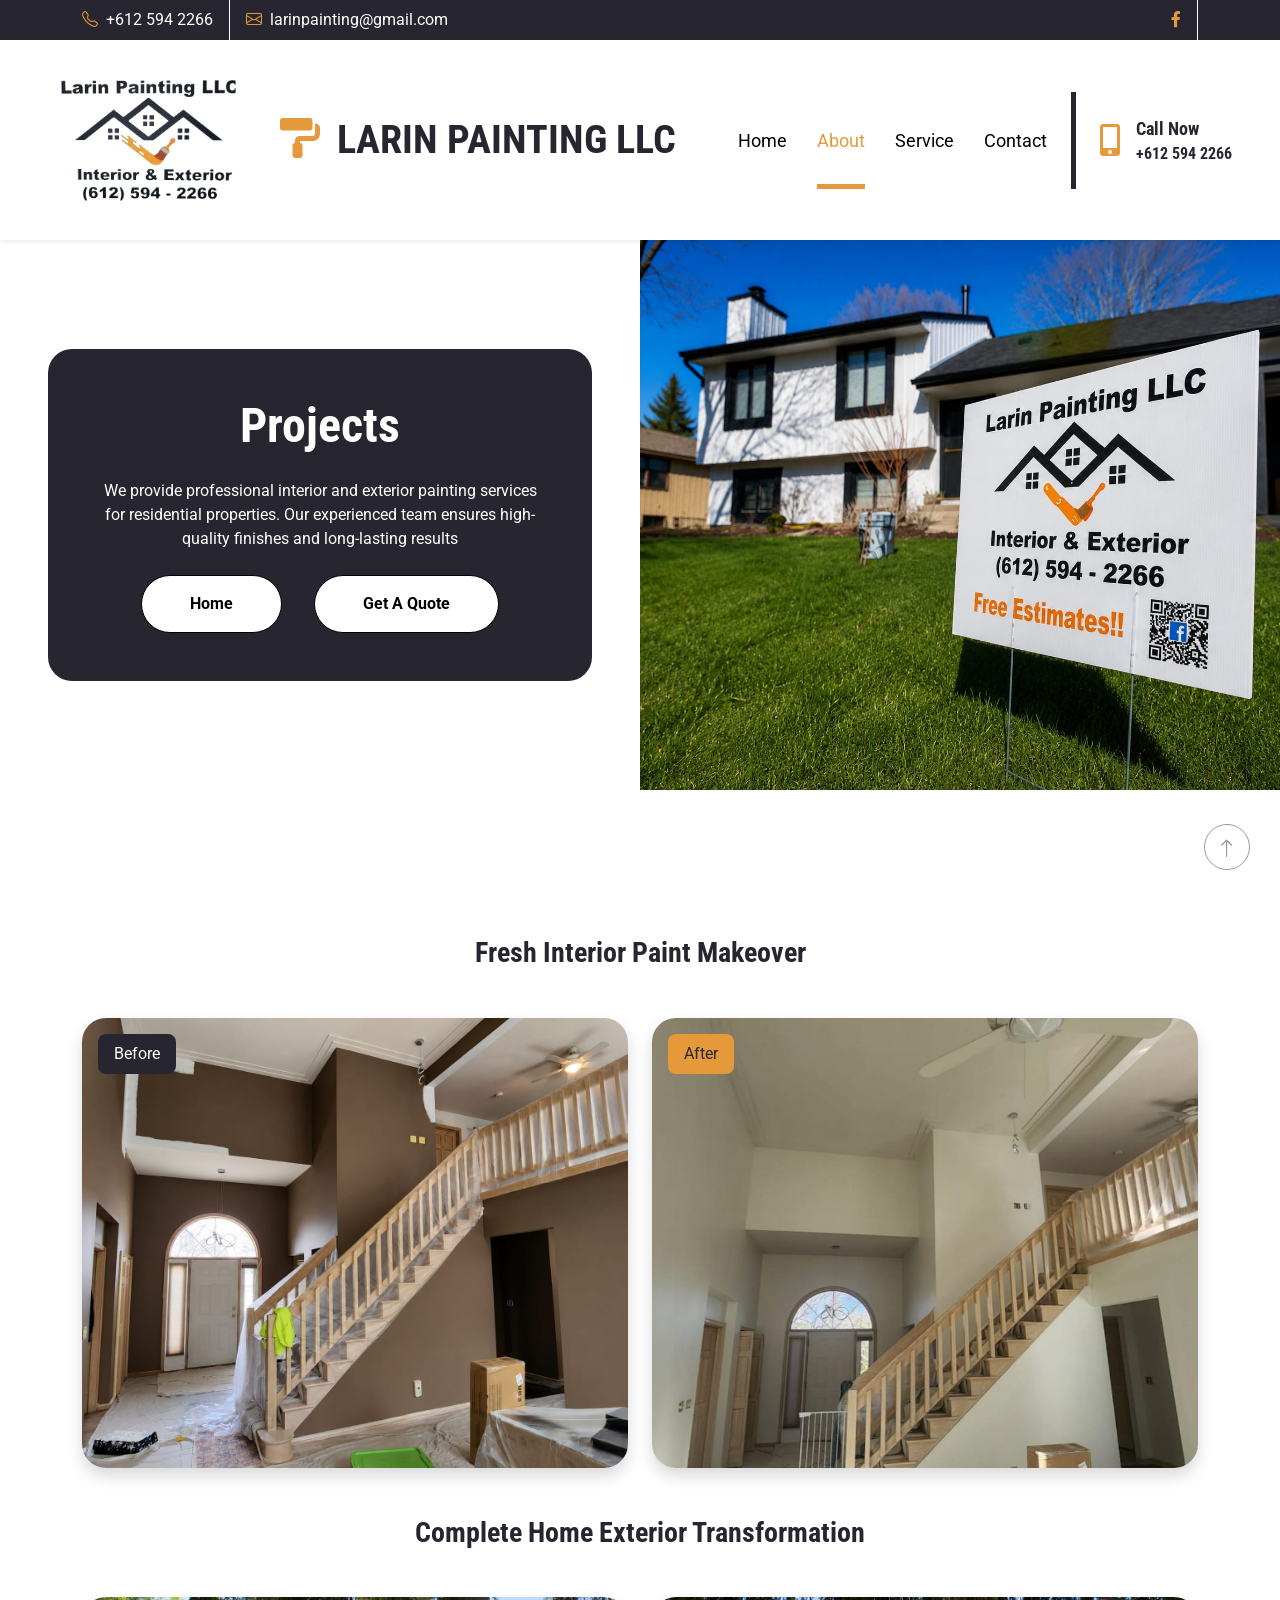
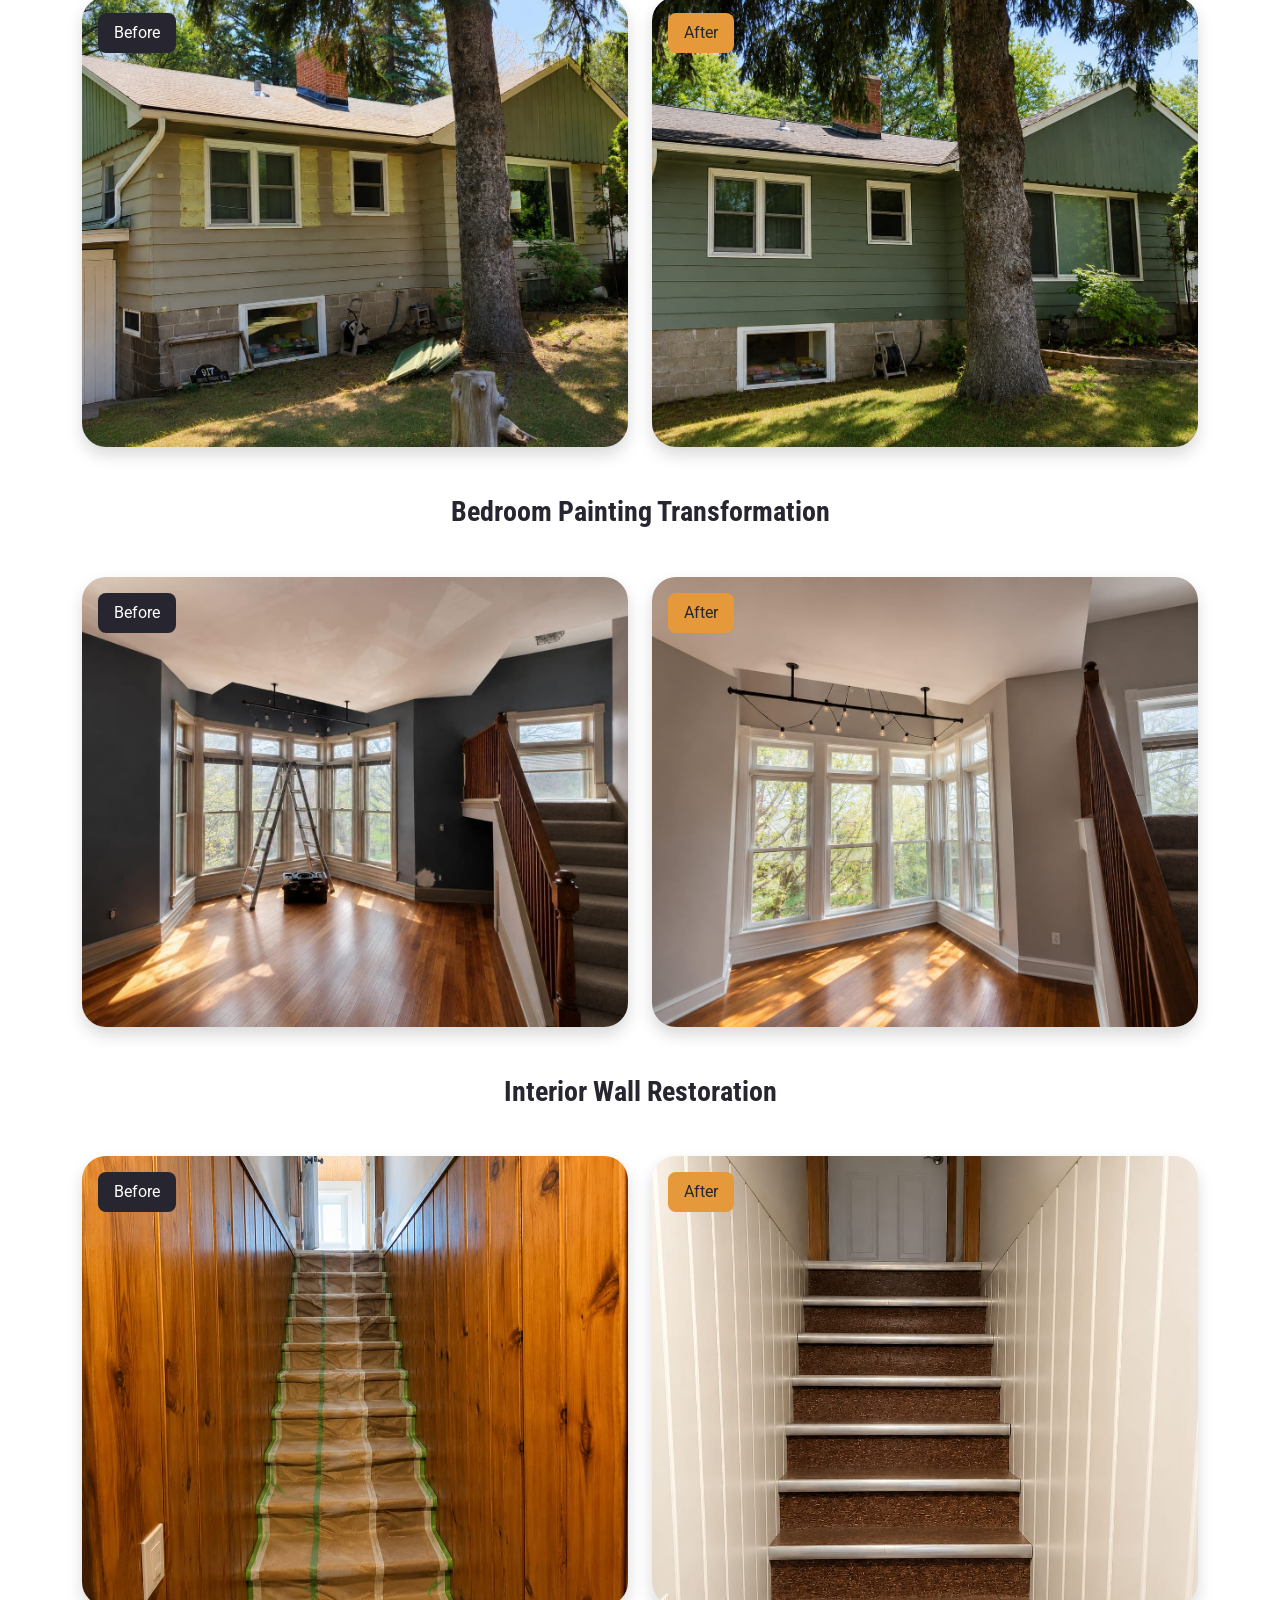
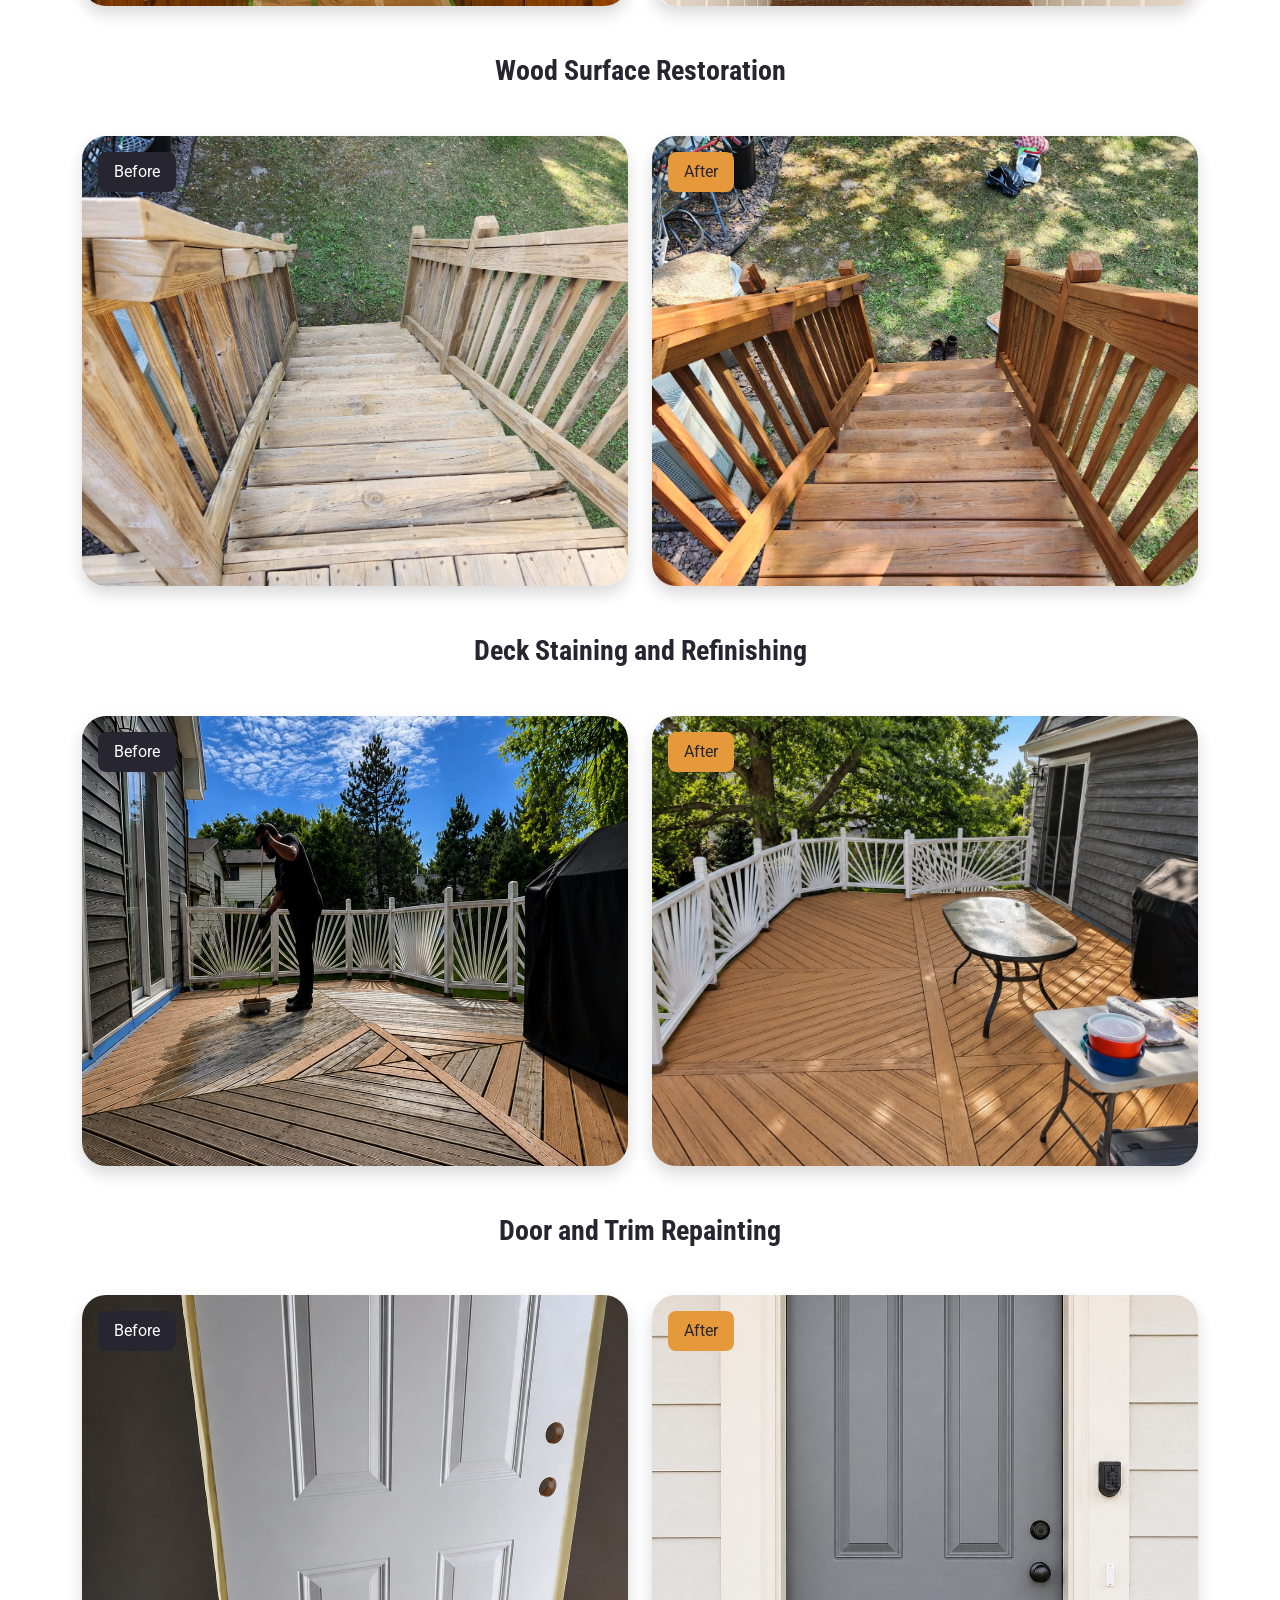
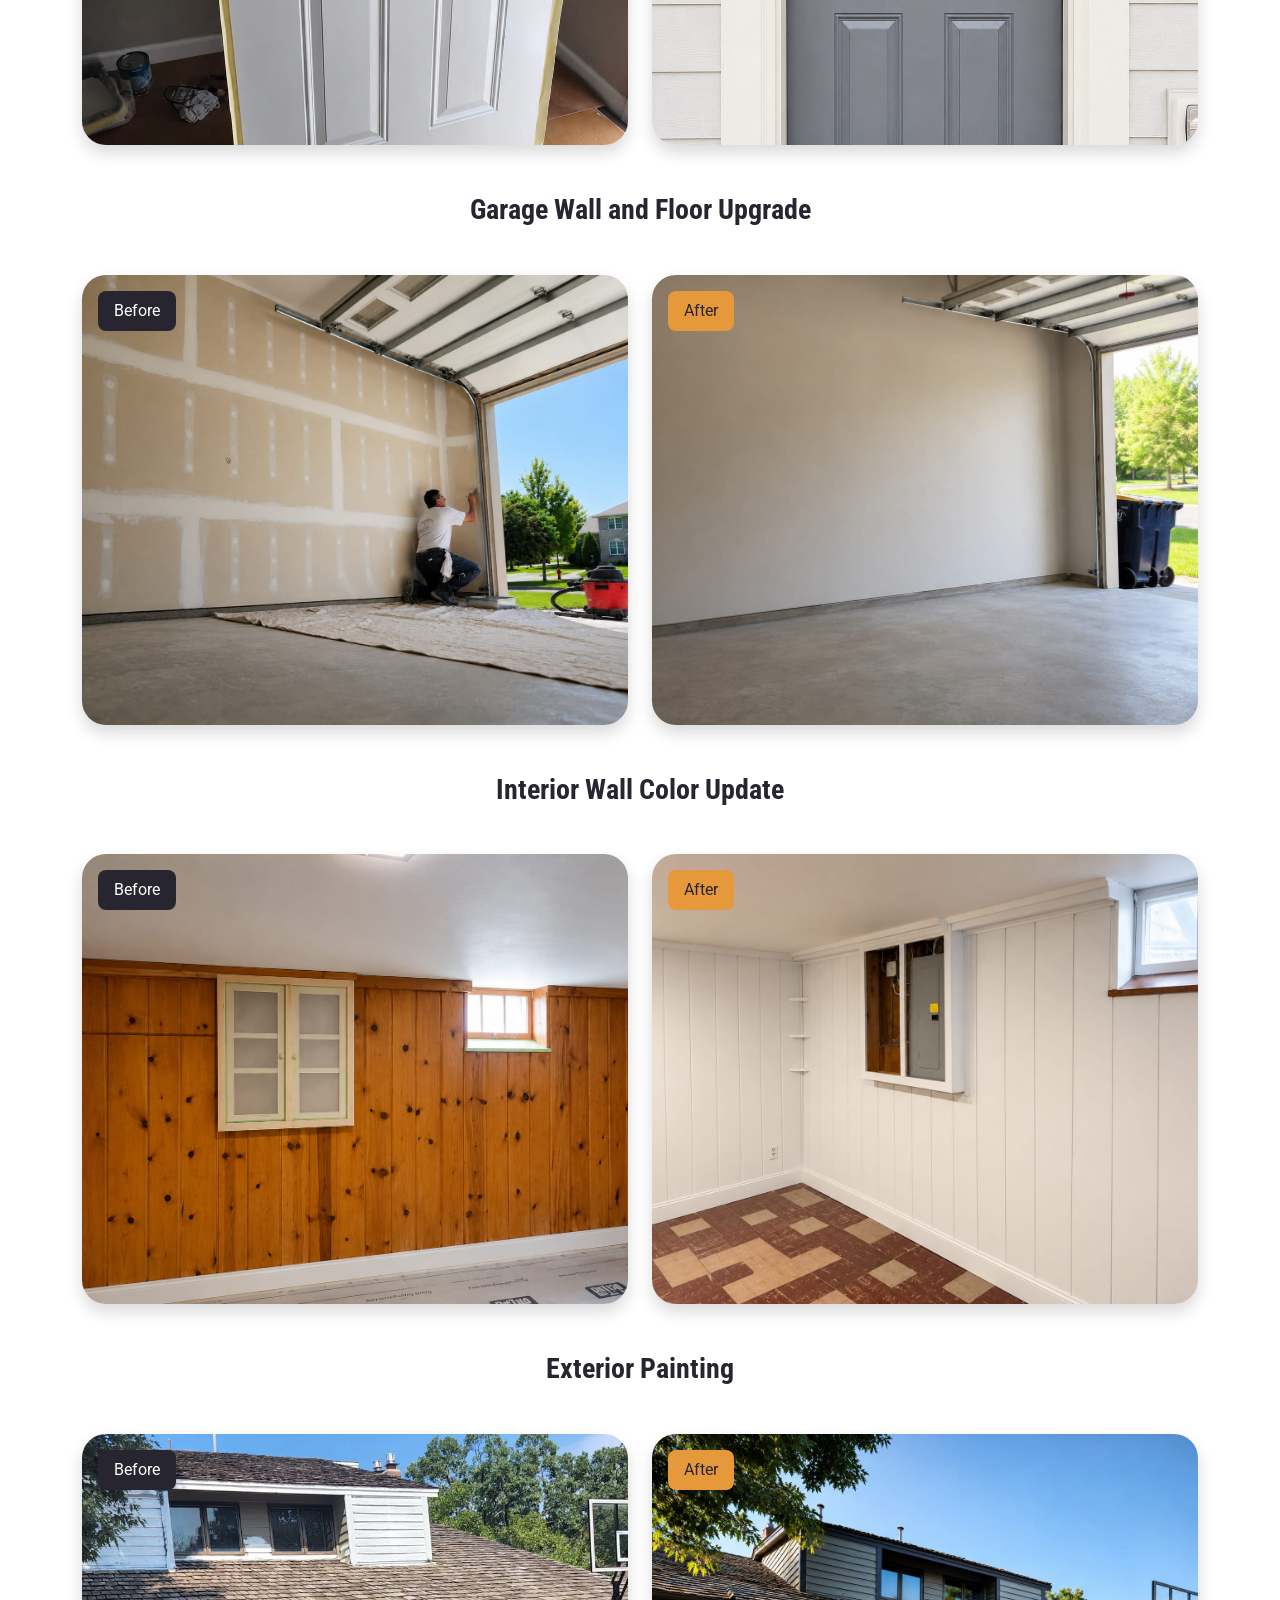
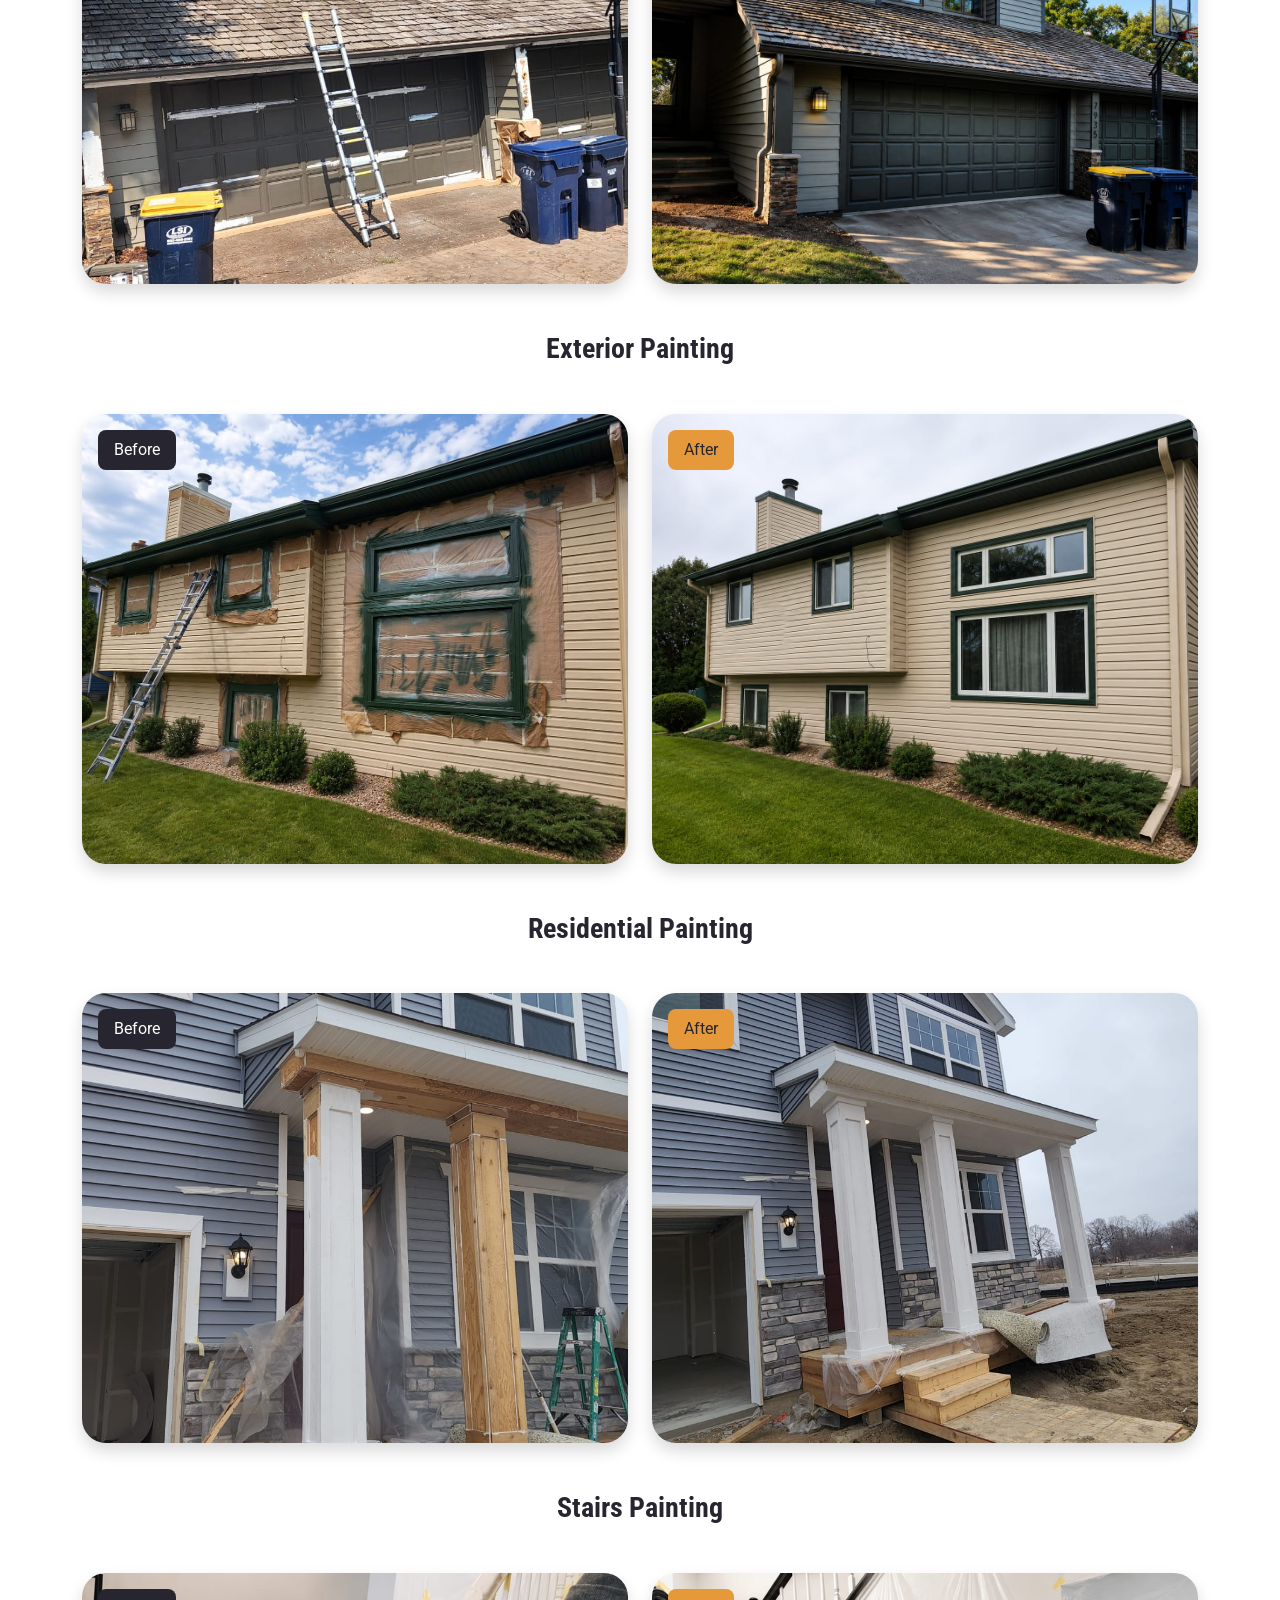
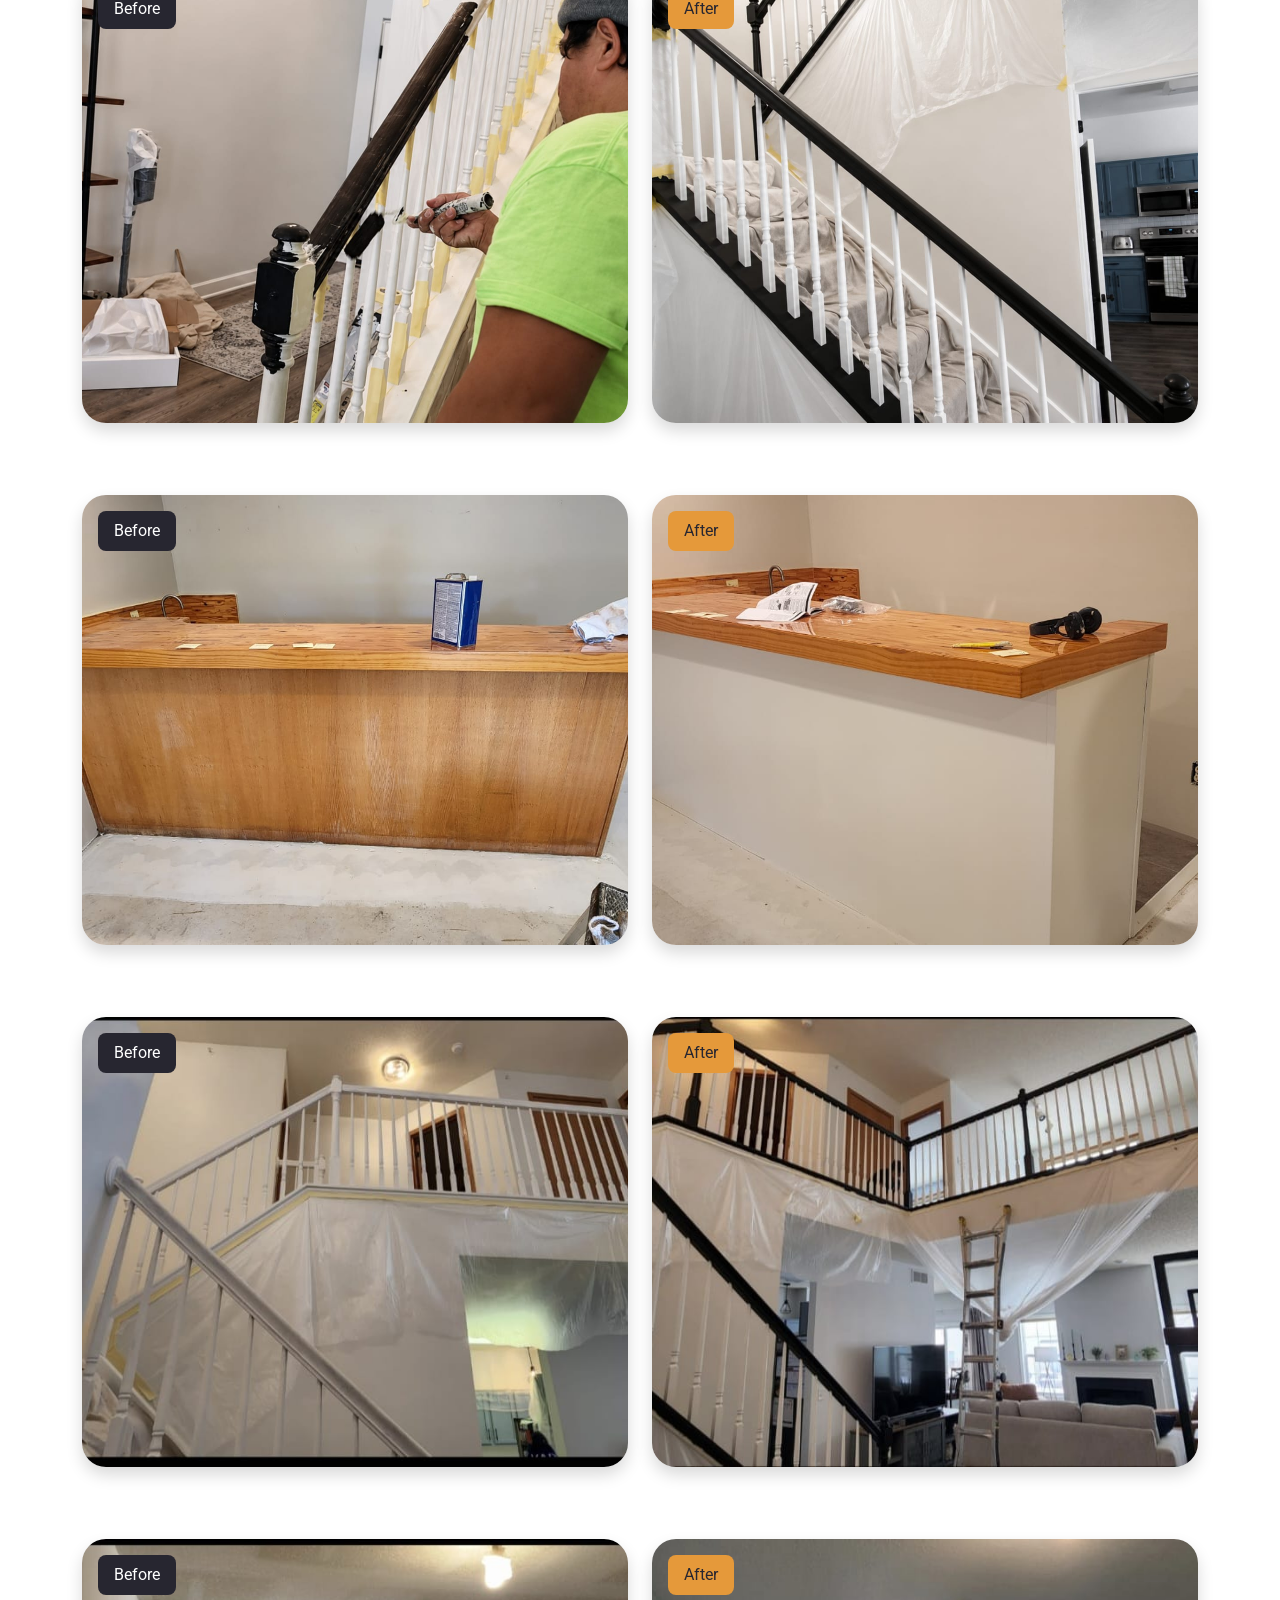
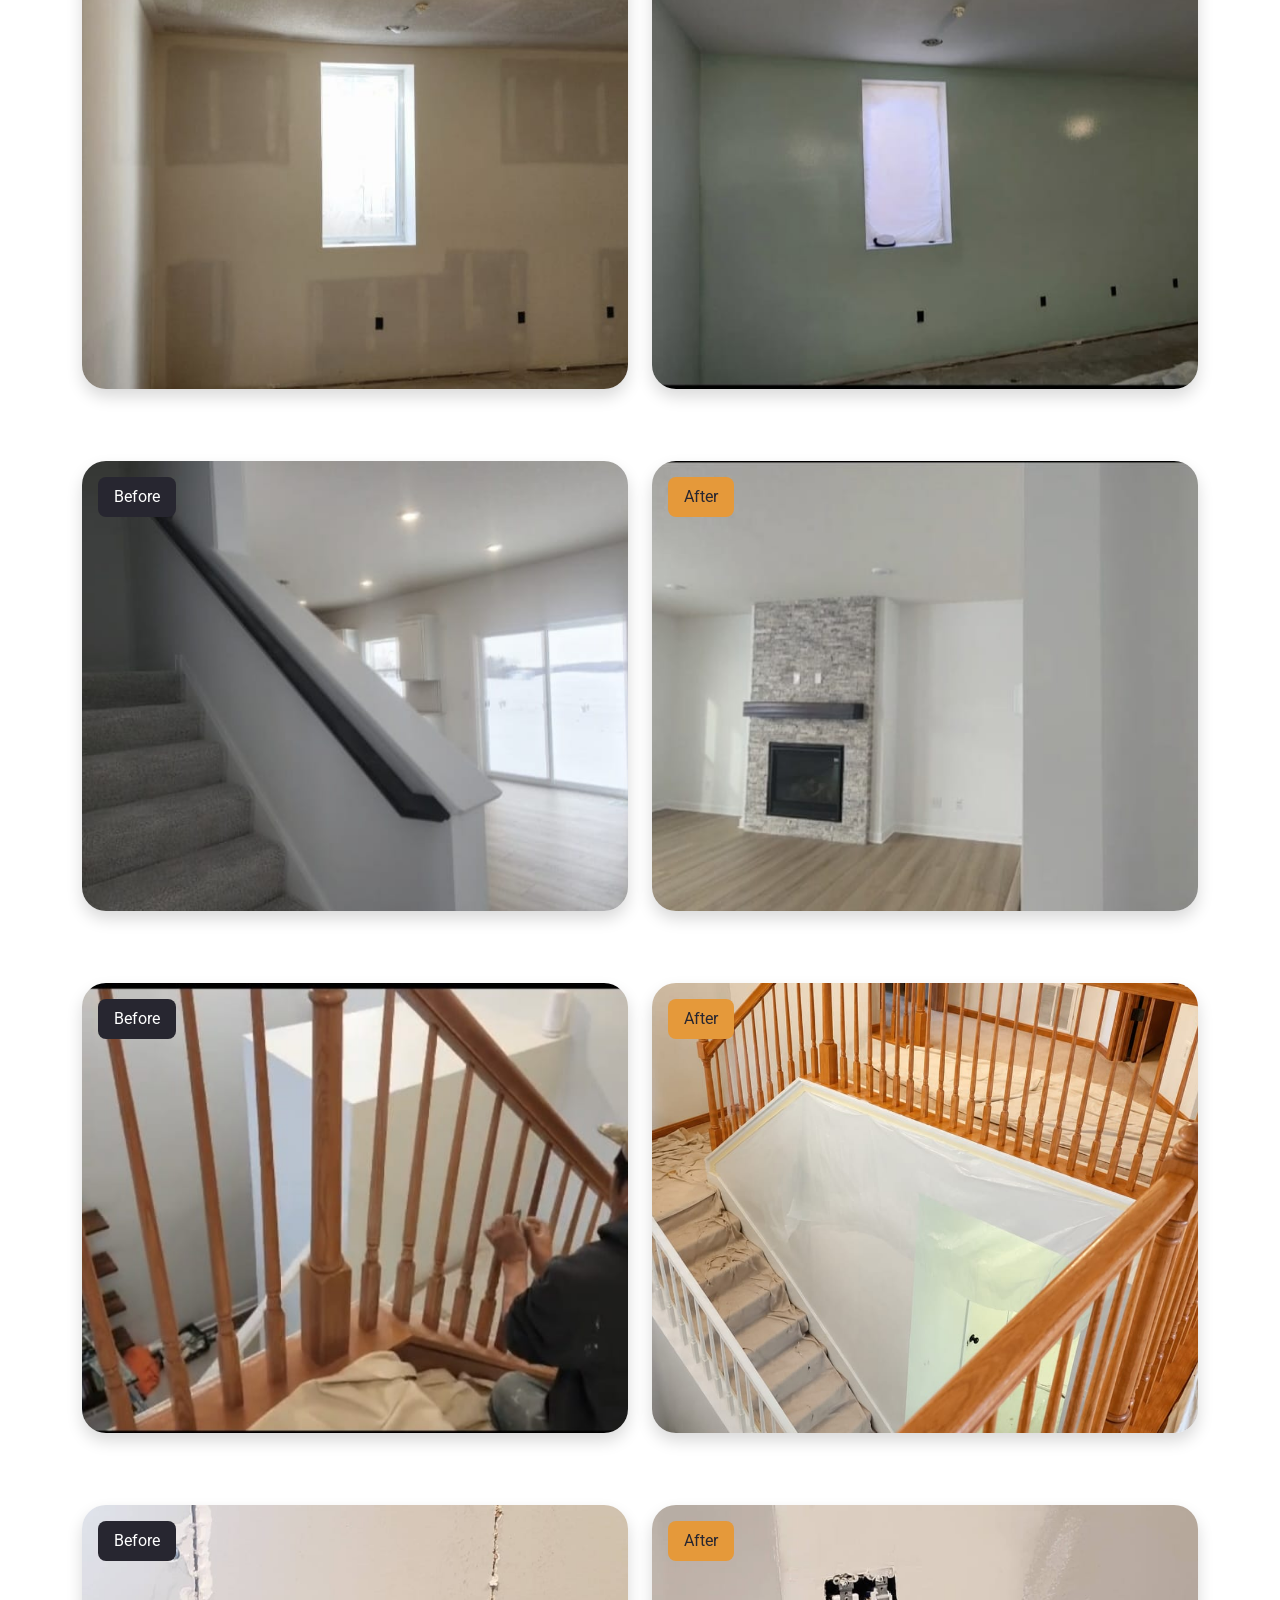
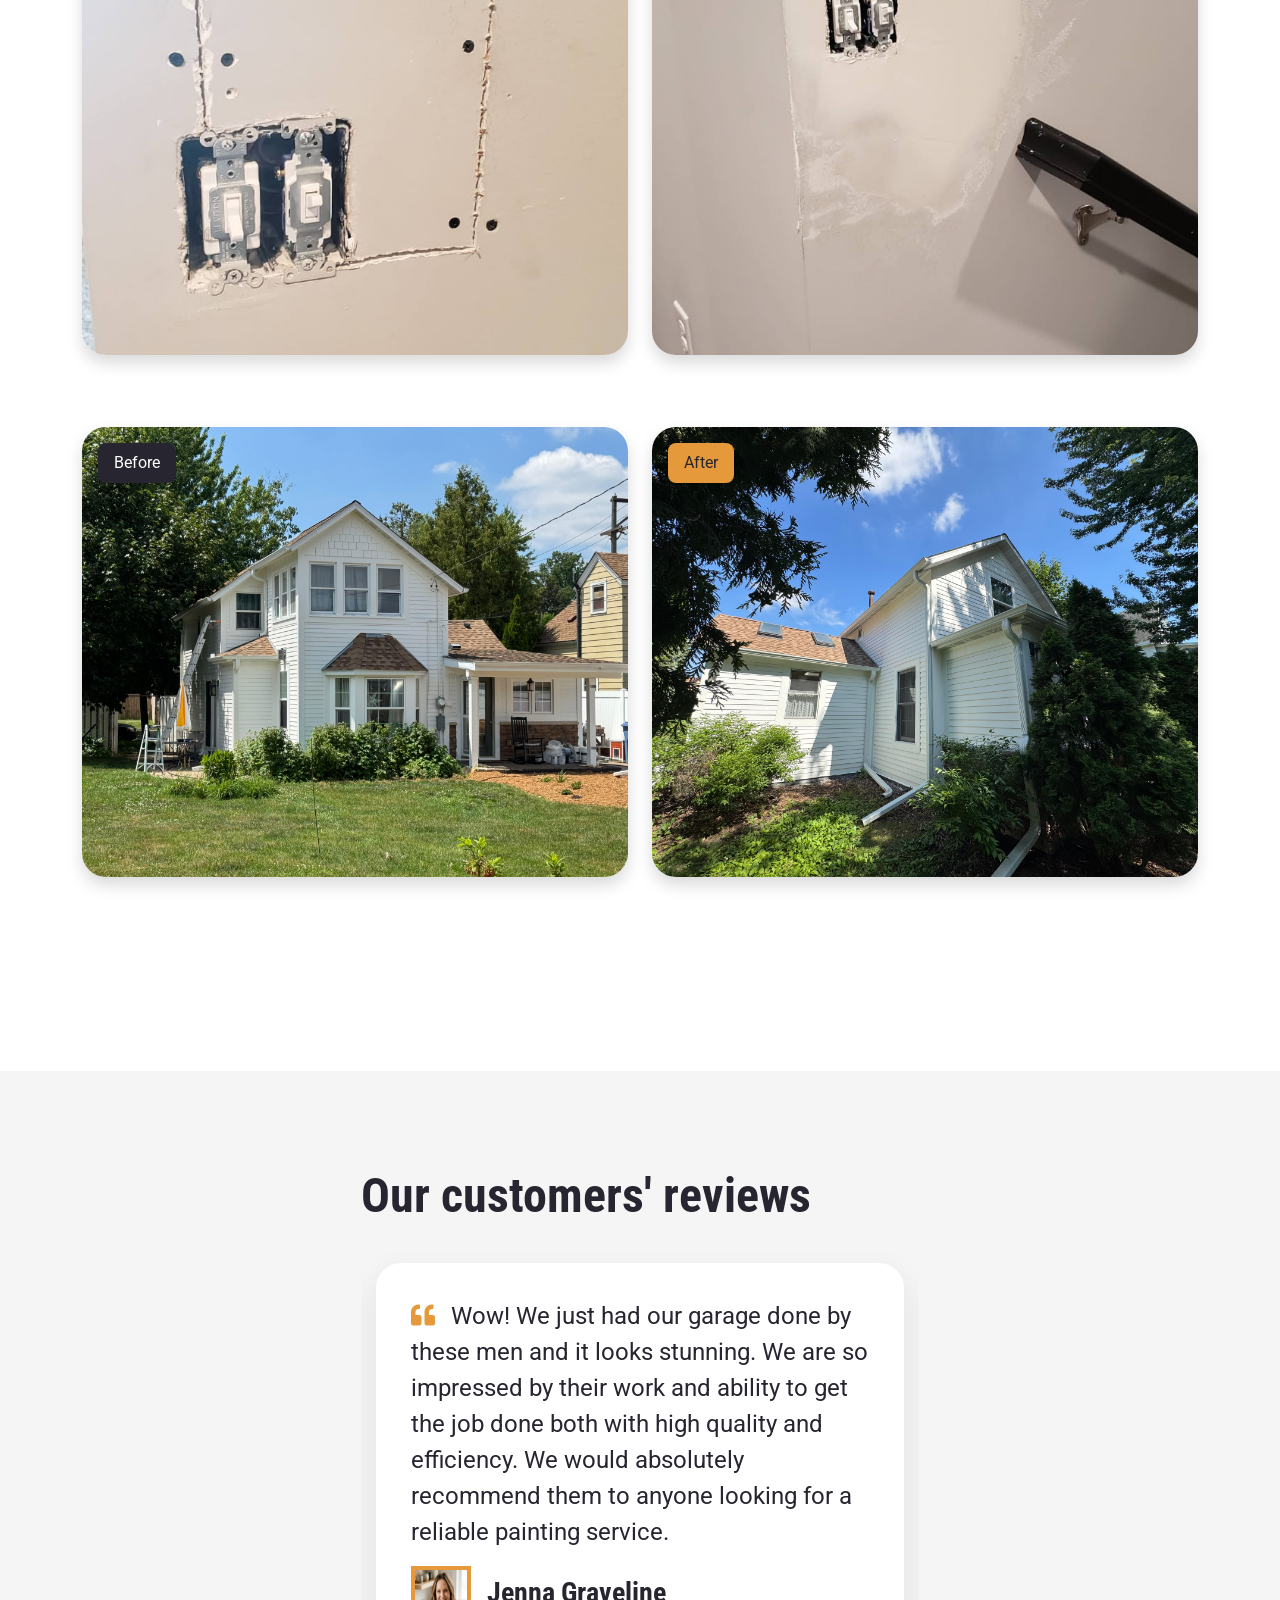
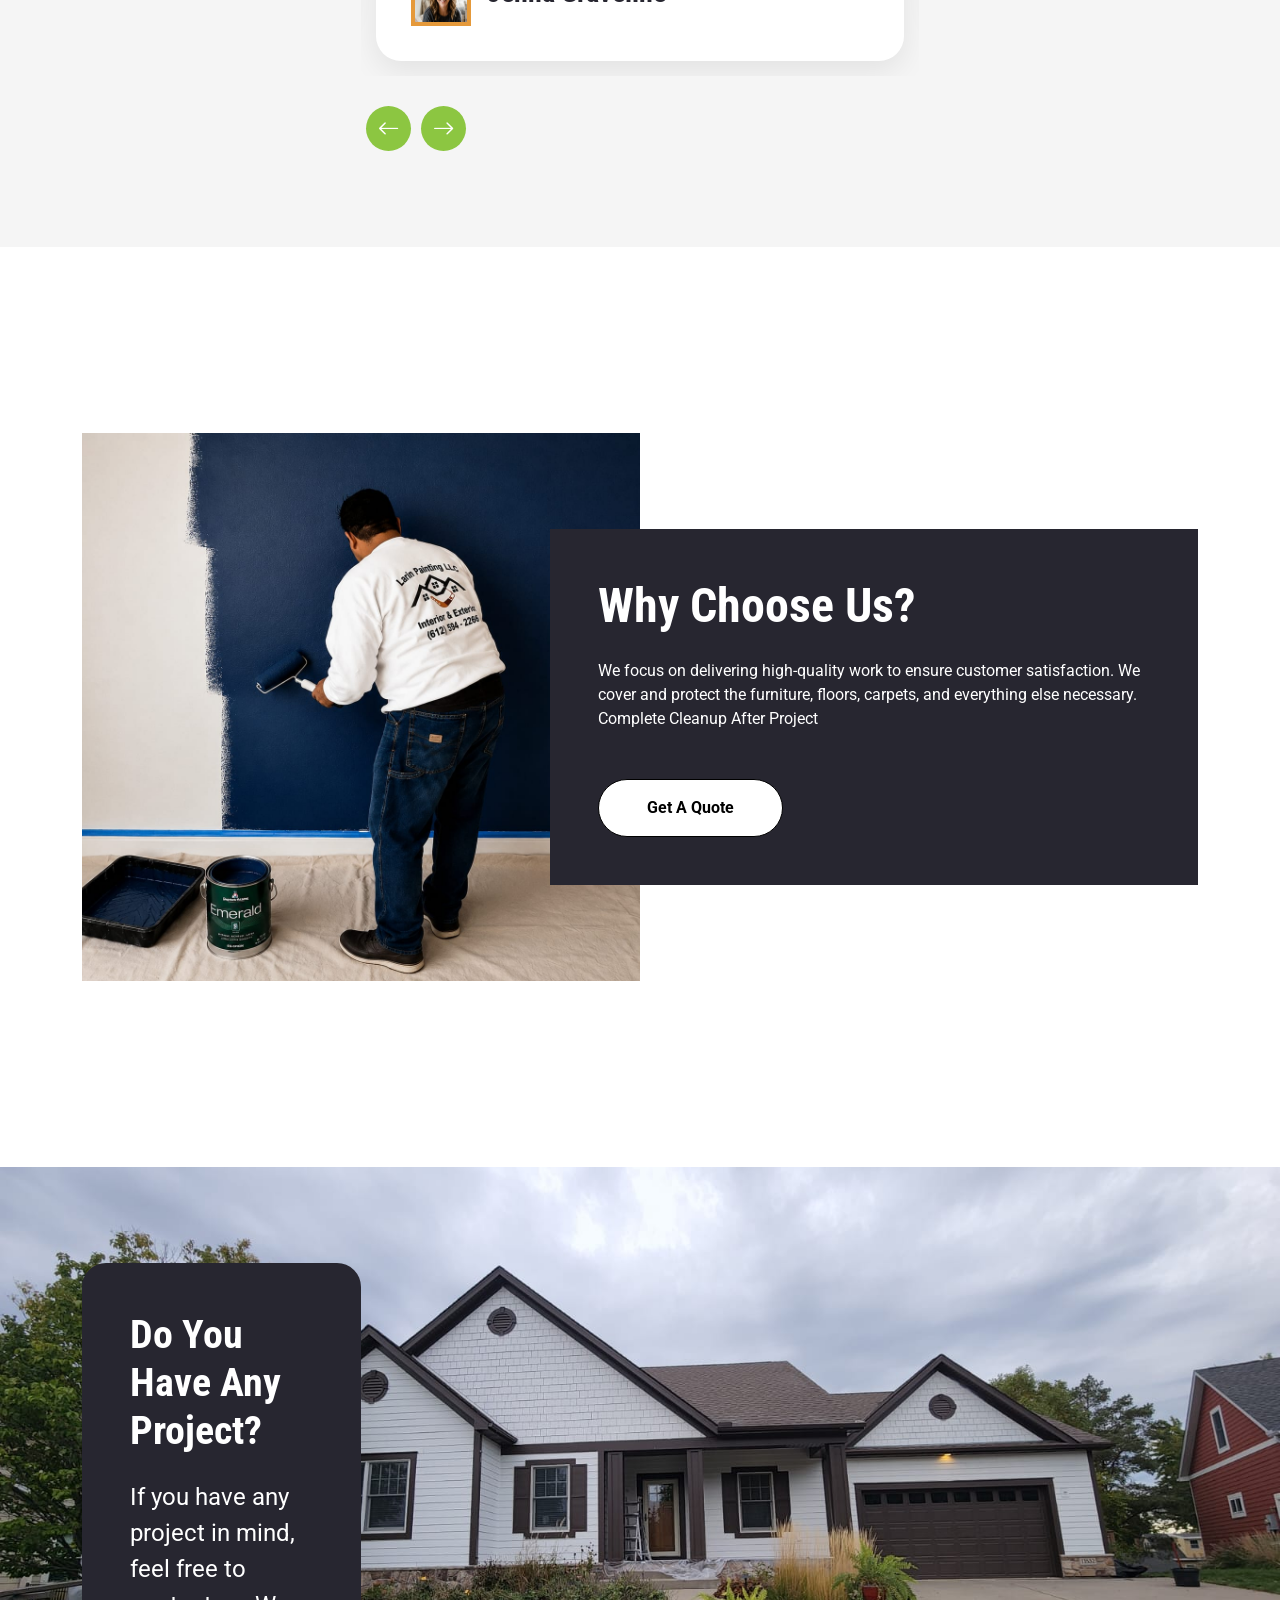
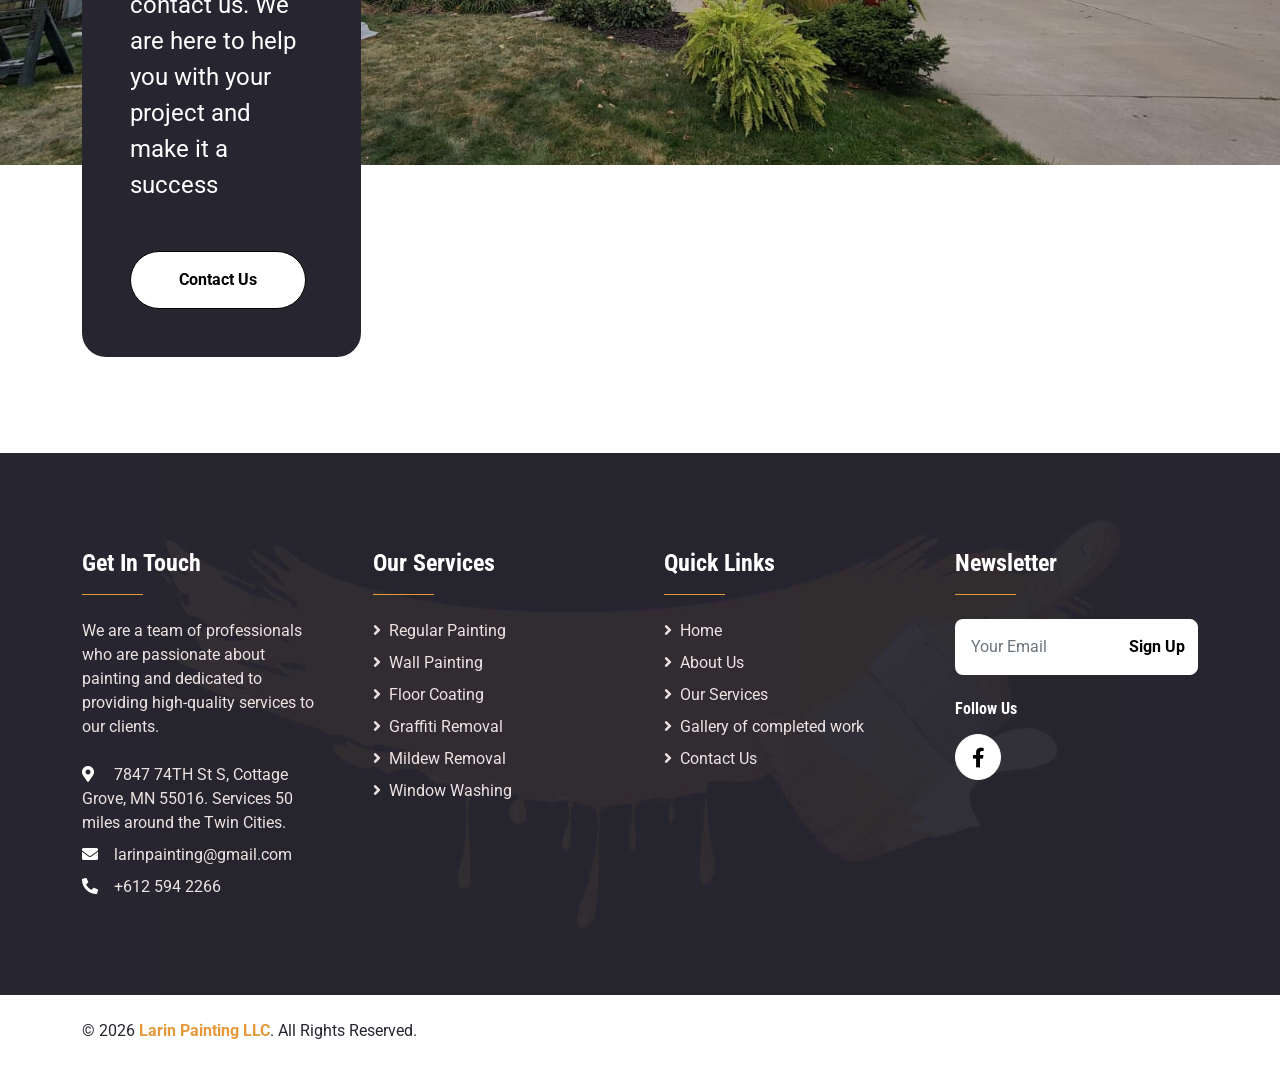
<file: projects.html>
<!doctype html>
<html lang="en">
  <head>
    <meta charset="utf-8" />
    <title>PAINTER - Painting Company Website Template</title>
    <meta content="width=device-width, initial-scale=1.0" name="viewport" />
    <meta content="Free HTML Templates" name="keywords" />
    <meta content="Free HTML Templates" name="description" />

    <!-- Favicon -->
    <link href="img/favicon.ico" rel="icon" />

    <!-- Google Web Fonts -->
    <link rel="preconnect" href="https://fonts.gstatic.com" />
    <link
      href="https://fonts.googleapis.com/css2?family=Roboto+Condensed:wght@400;700&family=Roboto:wght@400;700&display=swap"
      rel="stylesheet"
    />

    <!-- Icon Font Stylesheet -->
    <link
      href="https://cdnjs.cloudflare.com/ajax/libs/font-awesome/5.15.0/css/all.min.css"
      rel="stylesheet"
    />
    <link
      href="https://cdn.jsdelivr.net/npm/bootstrap-icons@1.4.1/font/bootstrap-icons.css"
      rel="stylesheet"
    />

    <!-- Libraries Stylesheet -->
    <link
      href="/lib/owlcarousel/assets/owl.carousel.min.css"
      rel="stylesheet"
    />

    <!-- Customized Bootstrap Stylesheet -->
    <link href="/css/bootstrap.min.css" rel="stylesheet" />

    <!-- Template Stylesheet -->
    <link href="/css/style.css" rel="stylesheet" />
  </head>

  <body>
    <!-- Topbar Start -->
    <div class="container-fluid bg-dark d-none d-lg-block">
      <div class="container">
        <div class="row">
          <div class="col-md-6 text-center text-lg-start mb-2 mb-lg-0">
            <div class="d-inline-flex align-items-center">
              <a
                class="text-white py-2 pe-3 border-end border-white"
                href="https://wa.me/16125942266"
                target="_blank"
                ><i class="bi bi-telephone text-secondary me-2"></i>+612 594
                2266</a
              >
              <a
                class="text-white py-2 px-3"
                href="mailto:larinpainting@gmail.com"
                ><i class="bi bi-envelope text-secondary me-2"></i
                >larinpainting@gmail.com</a
              >
            </div>
          </div>
          <div class="col-md-6 text-center text-lg-end">
            <div class="d-inline-flex align-items-center">
              <a
                class="text-body py-2 px-3 border-end border-white"
                href="https://www.facebook.com/share/18hxTDZ7yw/"
                target="_blank"
              >
                <i class="fab fa-facebook-f text-secondary"></i>
              </a>
              <!-- <a class="text-body py-2 px-3 border-end border-white" href="">
                <i class="fab fa-twitter text-secondary"></i>
              </a>
              <a class="text-body py-2 px-3 border-end border-white" href="">
                <i class="fab fa-linkedin-in text-secondary"></i>
              </a>
              <a class="text-body py-2 px-3 border-end border-white" href="">
                <i class="fab fa-instagram text-secondary"></i>
              </a>
              <a class="text-body py-2 ps-3" href="">
                <i class="fab fa-youtube text-secondary"></i>
              </a> -->
            </div>
          </div>
        </div>
      </div>
    </div>
    <!-- Topbar End -->

    <!-- Navbar Start -->
    <nav
      class="navbar navbar-expand-lg bg-white navbar-dark shadow-sm px-5 py-3 py-lg-0"
    >
      <a href="index.html" class="navbar-brand p-0">
        <img
          class="company-logo me-3"
          src="img/logo.jpeg"
          alt="Larin Painting Logo"
        />
      </a>
      <div class="d-flex justify-content-between align-items-center">
        <h1 class="m-0 text-uppercase text-dark company-title">
          <i class="fa fa-paint-roller text-secondary me-2"></i>
          Larin Painting LLC
        </h1>
        <button
          class="navbar-toggler bg-secondary"
          type="button"
          data-bs-toggle="collapse"
          data-bs-target="#navbarCollapse"
        >
          <span class="navbar-toggler-icon"></span>
        </button>
      </div>
      <div class="collapse navbar-collapse" id="navbarCollapse">
        <div
          class="navbar-nav ms-auto py-0 pe-4 border-end border-5 border-dark"
        >
          <a href="index.html" class="nav-item nav-link">Home</a>
          <a href="about.html" class="nav-item nav-link active">About</a>
          <a href="service.html" class="nav-item nav-link">Service</a>
          <!--<div class="nav-item dropdown">
            <a
              href="#"
              class="nav-link dropdown-toggle"
              data-bs-toggle="dropdown"
              >Pages</a
            >
            <div class="dropdown-menu m-0">
              <a href="blog.html" class="dropdown-item">Blog Grid</a>
              <a href="detail.html" class="dropdown-item">Blog Detail</a>
              <a href="team.html" class="dropdown-item">The Team</a>
              <a href="testimonial.html" class="dropdown-item">Testimonial</a>
            </div>
          </div>-->
          <a href="contact.html" class="nav-item nav-link">Contact</a>
        </div>
        <div class="d-none d-lg-flex align-items-center ps-4">
          <i class="fa fa-2x fa-mobile-alt text-secondary me-3"></i>
          <div>
            <h5 class="text-dark mb-1"><small>Call Now</small></h5>
            <h6 class="text-dark m-0">+612 594 2266</h6>
          </div>
        </div>
      </div>
    </nav>
    <!-- Navbar End -->

    <!-- Hero Start -->
    <div class="container-fluid px-0" style="margin-bottom: 90px">
      <div class="row g-0 align-items-stretch">
        <!-- Imagen -->
        <div class="col-lg-6 order-1 order-lg-2">
          <div class="bg-hero h-100"></div>
        </div>

        <!-- Texto -->
        <div
          class="col-lg-6 order-2 order-lg-1 d-flex align-items-center bg-primary"
        >
          <div class="p-4 p-lg-5 w-100">
            <div class="bg-dark rounded-3 p-4 p-lg-5">
              <h1 class="display-5 text-white mb-4 text-center">Projects</h1>
              <p class="fs-9 text-white mb-4 text-center">
                We provide professional interior and exterior painting services
              for residential properties. Our experienced team ensures
              high-quality finishes and long-lasting results
              </p>
              <div class="d-flex justify-content-center gap-3">
                <a
                  href="index.html"
                  class="btn btn-secondary rounded-pill py-md-3 px-md-5 mx-2"
                  >Home</a
                >
                <a
                  href="contact.html"
                  class="btn btn-secondary rounded-pill py-md-3 px-md-5 mx-2"
                  >Get A Quote</a
                >
              </div>
            </div>
          </div>
        </div>
      </div>
    </div>
    </div>
    <!-- Hero End -->

    <!-- Services Start -->
    <!-- <div class="container py-5">
      <div class="row">
        <div class="col-lg-6">
          <h1 class="mb-4">Projects</h1>

          <p>
            We provide professional interior and exterior painting services for
            residential properties. Our experienced team ensures high-quality
            finishes and long-lasting results.
          </p>

          <p>
            Whether you need a complete home makeover or a simple room refresh,
            we use premium materials and proven techniques to achieve
            outstanding results.
          </p>

          <ul class="list-unstyled mt-4">
            <li class="mb-2">
              <i class="fa fa-check text-primary me-2"></i>
              Interior Painting
            </li>

            <li class="mb-2">
              <i class="fa fa-check text-primary me-2"></i>
              Exterior Painting
            </li>

            <li class="mb-2">
              <i class="fa fa-check text-primary me-2"></i>
              Surface Preparation
            </li>

            <li class="mb-2">
              <i class="fa fa-check text-primary me-2"></i>
              Premium Paint Products
            </li>
          </ul>
        </div>
      </div>
    </div> -->

    <!-- Gallery Start -->
    <div class="container-fluid py-5">
      <div class="container py-2">
        <!--<div class="text-center mx-auto mb-5" style="max-width: 600px">
          <h1 class="display-5">Our Projects</h1>
          <p class="mb-0">See the transformation of our painting projects.</p>
          <hr class="w-25 mx-auto text-primary" style="opacity: 1" />
        </div>-->

        <!-- Proyecto 1 -->
        <div class="row g-4 mb-5">
          <div class="col-12">
            <h3 class="text-center mb-4">Fresh Interior Paint Makeover</h3>
          </div>

          <!-- Antes -->
          <div class="col-md-6">
            <div class="position-relative">
              <img
                src="/img/antes1.jpeg"
                class="img-fluid w-100 rounded-3 shadow gallery-image"
                alt="Residential exterior painting before"
              />
              <span
                class="position-absolute top-0 start-0 bg-dark text-white px-3 py-2 m-3 rounded"
              >
                Before
              </span>
            </div>
          </div>

          <!-- Después -->
          <div class="col-md-6">
            <div class="position-relative">
              <img
                src="/img/despues1.jpeg"
                class="img-fluid w-100 rounded-3 shadow gallery-image"
                alt="Residential exterior painting after"
              />
              <span
                class="position-absolute top-0 start-0 bg-secondary text-dark px-3 py-2 m-3 rounded"
              >
                After
              </span>
            </div>
          </div>
        </div>

        <!-- Proyecto 2 -->
        <div class="row g-4 mb-5">
          <div class="col-12">
            <h3 class="text-center mb-4">
              Complete Home Exterior Transformation
            </h3>
          </div>

          <!-- Antes -->
          <div class="col-md-6">
            <div class="position-relative">
              <img
                src="/img/antes2.jpeg"
                class="img-fluid w-100 rounded-3 shadow gallery-image"
                alt="Garage before painting and flooring"
              />
              <span
                class="position-absolute top-0 start-0 bg-dark text-white px-3 py-2 m-3 rounded"
              >
                Before
              </span>
            </div>
          </div>

          <!-- Después -->
          <div class="col-md-6">
            <div class="position-relative">
              <img
                src="/img/despues2.jpeg"
                class="img-fluid w-100 rounded-3 shadow gallery-image"
                alt="Garage after painting and flooring"
              />
              <span
                class="position-absolute top-0 start-0 bg-secondary text-dark px-3 py-2 m-3 rounded"
              >
                After
              </span>
            </div>
          </div>
        </div>

        <!-- Proyecto 3 -->
        <div class="row g-4 mb-5">
          <div class="col-12">
            <h3 class="text-center mb-4">Bedroom Painting Transformation</h3>
          </div>

          <!-- Antes -->
          <div class="col-md-6">
            <div class="position-relative">
              <img
                src="/img/antes3.jpeg"
                class="img-fluid w-100 rounded-3 shadow gallery-image"
                alt="Interior wall before restoration"
              />
              <span
                class="position-absolute top-0 start-0 bg-dark text-white px-3 py-2 m-3 rounded"
              >
                Before
              </span>
            </div>
          </div>

          <!-- Después -->
          <div class="col-md-6">
            <div class="position-relative">
              <img
                src="/img/despues3.jpeg"
                class="img-fluid w-100 rounded-3 shadow gallery-image"
                alt="Interior wall after restoration"
              />
              <span
                class="position-absolute top-0 start-0 bg-secondary text-dark px-3 py-2 m-3 rounded"
              >
                After
              </span>
            </div>
          </div>
        </div>

        <!-- Proyecto 4 -->
        <div class="row g-4 mb-5">
          <div class="col-12">
            <h3 class="text-center mb-4">Interior Wall Restoration</h3>
          </div>

          <!-- Antes -->
          <div class="col-md-6">
            <div class="position-relative">
              <img
                src="/img/antes4.jpeg"
                class="img-fluid w-100 rounded-3 shadow gallery-image"
                alt="Interior wall before restoration"
              />
              <span
                class="position-absolute top-0 start-0 bg-dark text-white px-3 py-2 m-3 rounded"
              >
                Before
              </span>
            </div>
          </div>

          <!-- Después -->
          <div class="col-md-6">
            <div class="position-relative">
              <img
                src="/img/despues4.jpeg"
                class="img-fluid w-100 rounded-3 shadow gallery-image"
                alt="Interior wall after restoration"
              />
              <span
                class="position-absolute top-0 start-0 bg-secondary text-dark px-3 py-2 m-3 rounded"
              >
                After
              </span>
            </div>
          </div>
        </div>

        <!-- Proyecto 5 -->
        <div class="row g-4 mb-5">
          <div class="col-12">
            <h3 class="text-center mb-4">Wood Surface Restoration</h3>
          </div>

          <!-- Antes -->
          <div class="col-md-6">
            <div class="position-relative">
              <img
                src="/img/antes5.jpeg"
                class="img-fluid w-100 rounded-3 shadow gallery-image"
                alt="Interior wall before restoration"
              />
              <span
                class="position-absolute top-0 start-0 bg-dark text-white px-3 py-2 m-3 rounded"
              >
                Before
              </span>
            </div>
          </div>

          <!-- Después -->
          <div class="col-md-6">
            <div class="position-relative">
              <img
                src="/img/despues5.jpeg"
                class="img-fluid w-100 rounded-3 shadow gallery-image"
                alt="Interior wall after restoration"
              />
              <span
                class="position-absolute top-0 start-0 bg-secondary text-dark px-3 py-2 m-3 rounded"
              >
                After
              </span>
            </div>
          </div>
        </div>

        <!-- Proyecto 6 -->
        <div class="row g-4 mb-5">
          <div class="col-12">
            <h3 class="text-center mb-4">Deck Staining and Refinishing</h3>
          </div>

          <!-- Antes -->
          <div class="col-md-6">
            <div class="position-relative">
              <img
                src="/img/antes6.jpeg"
                class="img-fluid w-100 rounded-3 shadow gallery-image"
                alt="Interior wall before restoration"
              />
              <span
                class="position-absolute top-0 start-0 bg-dark text-white px-3 py-2 m-3 rounded"
              >
                Before
              </span>
            </div>
          </div>

          <!-- Después -->
          <div class="col-md-6">
            <div class="position-relative">
              <img
                src="/img/despues6.jpeg"
                class="img-fluid w-100 rounded-3 shadow gallery-image"
                alt="Interior wall after restoration"
              />
              <span
                class="position-absolute top-0 start-0 bg-secondary text-dark px-3 py-2 m-3 rounded"
              >
                After
              </span>
            </div>
          </div>
        </div>

        <!-- Proyecto 7 -->
        <div class="row g-4 mb-5">
          <div class="col-12">
            <h3 class="text-center mb-4">Door and Trim Repainting</h3>
          </div>

          <!-- Antes -->
          <div class="col-md-6">
            <div class="position-relative">
              <img
                src="/img/antes7.jpeg"
                class="img-fluid w-100 rounded-3 shadow gallery-image"
                alt="Interior wall before restoration"
              />
              <span
                class="position-absolute top-0 start-0 bg-dark text-white px-3 py-2 m-3 rounded"
              >
                Before
              </span>
            </div>
          </div>

          <!-- Después -->
          <div class="col-md-6">
            <div class="position-relative">
              <img
                src="/img/despues7.jpeg"
                class="img-fluid w-100 rounded-3 shadow gallery-image"
                alt="Interior wall after restoration"
              />
              <span
                class="position-absolute top-0 start-0 bg-secondary text-dark px-3 py-2 m-3 rounded"
              >
                After
              </span>
            </div>
          </div>
        </div>

        <!-- Proyecto 8 -->
        <div class="row g-4 mb-5">
          <div class="col-12">
            <h3 class="text-center mb-4">Garage Wall and Floor Upgrade</h3>
          </div>

          <!-- Antes -->
          <div class="col-md-6">
            <div class="position-relative">
              <img
                src="/img/antes8.jpeg"
                class="img-fluid w-100 rounded-3 shadow gallery-image"
                alt="Interior wall before restoration"
              />
              <span
                class="position-absolute top-0 start-0 bg-dark text-white px-3 py-2 m-3 rounded"
              >
                Before
              </span>
            </div>
          </div>

          <!-- Después -->
          <div class="col-md-6">
            <div class="position-relative">
              <img
                src="/img/despues8.jpeg"
                class="img-fluid w-100 rounded-3 shadow gallery-image"
                alt="Interior wall after restoration"
              />
              <span
                class="position-absolute top-0 start-0 bg-secondary text-dark px-3 py-2 m-3 rounded"
              >
                After
              </span>
            </div>
          </div>
        </div>

        <!-- Proyecto 9 -->
        <div class="row g-4 mb-5">
          <div class="col-12">
            <h3 class="text-center mb-4">Interior Wall Color Update</h3>
          </div>

          <!-- Antes -->
          <div class="col-md-6">
            <div class="position-relative">
              <img
                src="/img/antes9.jpeg"
                class="img-fluid w-100 rounded-3 shadow gallery-image"
                alt="Interior wall before restoration"
              />
              <span
                class="position-absolute top-0 start-0 bg-dark text-white px-3 py-2 m-3 rounded"
              >
                Before
              </span>
            </div>
          </div>

          <!-- Después -->
          <div class="col-md-6">
            <div class="position-relative">
              <img
                src="/img/despues9.jpeg"
                class="img-fluid w-100 rounded-3 shadow gallery-image"
                alt="Interior wall after restoration"
              />
              <span
                class="position-absolute top-0 start-0 bg-secondary text-dark px-3 py-2 m-3 rounded"
              >
                After
              </span>
            </div>
          </div>
        </div>

        <!-- Proyecto 10 -->
        <div class="row g-4 mb-5">
          <div class="col-12">
            <h3 class="text-center mb-4">Exterior Painting</h3>
          </div>

          <!-- Antes -->
          <div class="col-md-6">
            <div class="position-relative">
              <img
                src="/img/service1/9.jpeg"
                class="img-fluid w-100 rounded-3 shadow gallery-image"
                alt="Interior wall before restoration"
              />
              <span
                class="position-absolute top-0 start-0 bg-dark text-white px-3 py-2 m-3 rounded"
              >
                Before
              </span>
            </div>
          </div>

          <!-- Después -->
          <div class="col-md-6">
            <div class="position-relative">
              <img
              src="/img/service1/1.jpeg"
                
                class="img-fluid w-100 rounded-3 shadow gallery-image"
                alt="Interior wall after restoration"
              />
              <span
                class="position-absolute top-0 start-0 bg-secondary text-dark px-3 py-2 m-3 rounded"
              >
                After
              </span>
            </div>
          </div>
        </div>

        <!-- Proyecto 11 -->
        <div class="row g-4 mb-5">
          <div class="col-12">
            <h3 class="text-center mb-4">Exterior Painting</h3>
          </div>

          <!-- Antes -->
          <div class="col-md-6">
            <div class="position-relative">
              <img
                src="/img/service1/6.jpeg"
                class="img-fluid w-100 rounded-3 shadow gallery-image"
                alt="Interior wall before restoration"
              />
              <span
                class="position-absolute top-0 start-0 bg-dark text-white px-3 py-2 m-3 rounded"
              >
                Before
              </span>
            </div>
          </div>

          <!-- Después -->
          <div class="col-md-6">
            <div class="position-relative">
              <img
                src="/img/service1/5.jpeg"
                class="img-fluid w-100 rounded-3 shadow gallery-image"
                alt="Interior wall after restoration"
              />
              <span
                class="position-absolute top-0 start-0 bg-secondary text-dark px-3 py-2 m-3 rounded"
              >
                After
              </span>
            </div>
          </div>
        </div>

        <!-- Proyecto 12 -->
        <div class="row g-4 mb-5">
          <div class="col-12">
            <h3 class="text-center mb-4">Residential Painting</h3>
          </div>

          <!-- Antes -->
          <div class="col-md-6">
            <div class="position-relative">
              <img
                src="/img/antes12.jpeg"
                class="img-fluid w-100 rounded-3 shadow gallery-image"
                alt="Interior wall before restoration"
              />
              <span
                class="position-absolute top-0 start-0 bg-dark text-white px-3 py-2 m-3 rounded"
              >
                Before
              </span>
            </div>
          </div>

          <!-- Después -->
          <div class="col-md-6">
            <div class="position-relative">
              <img
                src="/img/despues12.jpeg"
                class="img-fluid w-100 rounded-3 shadow gallery-image"
                alt="Interior wall after restoration"
              />
              <span
                class="position-absolute top-0 start-0 bg-secondary text-dark px-3 py-2 m-3 rounded"
              >
                After
              </span>
            </div>
          </div>
        </div>

        <!-- Proyecto 13 -->
        <div class="row g-4 mb-5">
          <div class="col-12">
            <h3 class="text-center mb-4">Stairs Painting</h3>
          </div>

          <!-- Antes -->
          <div class="col-md-6">
            <div class="position-relative">
              <img
                src="/img/antes13.jpeg"
                class="img-fluid w-100 rounded-3 shadow gallery-image"
                alt="Interior wall before restoration"
              />
              <span
                class="position-absolute top-0 start-0 bg-dark text-white px-3 py-2 m-3 rounded"
              >
                Before
              </span>
            </div>
          </div>

          <!-- Después -->
          <div class="col-md-6">
            <div class="position-relative">
              <img
                src="/img/despues13.jpeg"
                class="img-fluid w-100 rounded-3 shadow gallery-image"
                alt="Interior wall after restoration"
              />
              <span
                class="position-absolute top-0 start-0 bg-secondary text-dark px-3 py-2 m-3 rounded"
              >
                After
              </span>
            </div>
          </div>
        </div>

        <!-- Proyecto 14 -->
        <div class="row g-4 mb-5">
          <div class="col-12">
            <!-- <h3 class="text-center mb-4">Stairs Painting</h3> -->
          </div>

          <!-- Antes -->
          <div class="col-md-6">
            <div class="position-relative">
              <img
                src="/img/antes14.jpeg"
                class="img-fluid w-100 rounded-3 shadow gallery-image"
                alt="Interior wall before restoration"
              />
              <span
                class="position-absolute top-0 start-0 bg-dark text-white px-3 py-2 m-3 rounded"
              >
                Before
              </span>
            </div>
          </div>

          <!-- Después -->
          <div class="col-md-6">
            <div class="position-relative">
              <img
                src="/img/despues14.jpeg"
                class="img-fluid w-100 rounded-3 shadow gallery-image"
                alt="Interior wall after restoration"
              />
              <span
                class="position-absolute top-0 start-0 bg-secondary text-dark px-3 py-2 m-3 rounded"
              >
                After
              </span>
            </div>
          </div>
        </div>

        <!-- Proyecto 15 -->
        <div class="row g-4 mb-5">
          <div class="col-12">
            <!-- <h3 class="text-center mb-4">Stairs Painting</h3> -->
          </div>

          <!-- Antes -->
          <div class="col-md-6">
            <div class="position-relative">
              <img
                src="/img/antes15.jpeg"
                class="img-fluid w-100 rounded-3 shadow gallery-image"
                alt="Interior wall before restoration"
              />
              <span
                class="position-absolute top-0 start-0 bg-dark text-white px-3 py-2 m-3 rounded"
              >
                Before
              </span>
            </div>
          </div>

          <!-- Después -->
          <div class="col-md-6">
            <div class="position-relative">
              <img
                src="/img/despues15.jpeg"
                class="img-fluid w-100 rounded-3 shadow gallery-image"
                alt="Interior wall after restoration"
              />
              <span
                class="position-absolute top-0 start-0 bg-secondary text-dark px-3 py-2 m-3 rounded"
              >
                After
              </span>
            </div>
          </div>
        </div>

        <!-- Proyecto 16 -->
        <div class="row g-4 mb-5">
          <div class="col-12">
            <!-- <h3 class="text-center mb-4">Stairs Painting</h3> -->
          </div>

          <!-- Antes -->
          <div class="col-md-6">
            <div class="position-relative">
              <img
                src="/img/antes16.jpeg"
                class="img-fluid w-100 rounded-3 shadow gallery-image"
                alt="Interior wall before restoration"
              />
              <span
                class="position-absolute top-0 start-0 bg-dark text-white px-3 py-2 m-3 rounded"
              >
                Before
              </span>
            </div>
          </div>

          <!-- Después -->
          <div class="col-md-6">
            <div class="position-relative">
              <img
                src="/img/despues16.jpeg"
                class="img-fluid w-100 rounded-3 shadow gallery-image"
                alt="Interior wall after restoration"
              />
              <span
                class="position-absolute top-0 start-0 bg-secondary text-dark px-3 py-2 m-3 rounded"
              >
                After
              </span>
            </div>
          </div>
        </div>

        <!-- Proyecto 17 -->
        <div class="row g-4 mb-5">
          <div class="col-12">
            <!-- <h3 class="text-center mb-4">Stairs Painting</h3> -->
          </div>

          <!-- Antes -->
          <div class="col-md-6">
            <div class="position-relative">
              <img
                src="/img/antes17.jpeg"
                class="img-fluid w-100 rounded-3 shadow gallery-image"
                alt="Interior wall before restoration"
              />
              <span
                class="position-absolute top-0 start-0 bg-dark text-white px-3 py-2 m-3 rounded"
              >
                Before
              </span>
            </div>
          </div>

          <!-- Después -->
          <div class="col-md-6">
            <div class="position-relative">
              <img
                src="/img/despues17.jpeg"
                class="img-fluid w-100 rounded-3 shadow gallery-image"
                alt="Interior wall after restoration"
              />
              <span
                class="position-absolute top-0 start-0 bg-secondary text-dark px-3 py-2 m-3 rounded"
              >
                After
              </span>
            </div>
          </div>
        </div>

        <!-- Proyecto 18 -->
        <div class="row g-4 mb-5">
          <div class="col-12">
            <!-- <h3 class="text-center mb-4">Stairs Painting</h3> -->
          </div>

          <!-- Antes -->
          <div class="col-md-6">
            <div class="position-relative">
              <img
                src="/img/antes18.jpeg"
                class="img-fluid w-100 rounded-3 shadow gallery-image"
                alt="Interior wall before restoration"
              />
              <span
                class="position-absolute top-0 start-0 bg-dark text-white px-3 py-2 m-3 rounded"
              >
                Before
              </span>
            </div>
          </div>

          <!-- Después -->
          <div class="col-md-6">
            <div class="position-relative">
              <img
                src="/img/despues18.jpeg"
                class="img-fluid w-100 rounded-3 shadow gallery-image"
                alt="Interior wall after restoration"
              />
              <span
                class="position-absolute top-0 start-0 bg-secondary text-dark px-3 py-2 m-3 rounded"
              >
                After
              </span>
            </div>
          </div>
        </div>

        <!-- Proyecto 19 -->
        <div class="row g-4 mb-5">
          <div class="col-12">
            <!-- <h3 class="text-center mb-4">Stairs Painting</h3> -->
          </div>

          <!-- Antes -->
          <div class="col-md-6">
            <div class="position-relative">
              <img
                src="/img/antes19.jpeg"
                class="img-fluid w-100 rounded-3 shadow gallery-image"
                alt="Interior wall before restoration"
              />
              <span
                class="position-absolute top-0 start-0 bg-dark text-white px-3 py-2 m-3 rounded"
              >
                Before
              </span>
            </div>
          </div>

          <!-- Después -->
          <div class="col-md-6">
            <div class="position-relative">
              <img
                src="/img/despues19.jpeg"
                class="img-fluid w-100 rounded-3 shadow gallery-image"
                alt="Interior wall after restoration"
              />
              <span
                class="position-absolute top-0 start-0 bg-secondary text-dark px-3 py-2 m-3 rounded"
              >
                After
              </span>
            </div>
          </div>
        </div>

        <!-- Proyecto 20 -->
        <div class="row g-4 mb-5">
          <div class="col-12">
            <!-- <h3 class="text-center mb-4">Stairs Painting</h3> -->
          </div>

          <!-- Antes -->
          <div class="col-md-6">
            <div class="position-relative">
              <img
                src="/img/antes20.jpeg"
                class="img-fluid w-100 rounded-3 shadow gallery-image"
                alt="Interior wall before restoration"
              />
              <span
                class="position-absolute top-0 start-0 bg-dark text-white px-3 py-2 m-3 rounded"
              >
                Before
              </span>
            </div>
          </div>

          <!-- Después -->
          <div class="col-md-6">
            <div class="position-relative">
              <img
                src="/img/despues20.jpeg"
                class="img-fluid w-100 rounded-3 shadow gallery-image"
                alt="Interior wall after restoration"
              />
              <span
                class="position-absolute top-0 start-0 bg-secondary text-dark px-3 py-2 m-3 rounded"
              >
                After
              </span>
            </div>
          </div>
        </div>
      </div>
    </div>
    <!-- Gallery End -->

    <!-- Testimonial Start -->
    <div
      class="container-fluid bg-primary bg-testimonial py-5"
      style="margin: 90px 0"
    >
      <div class="container py-5">
        <div class="row g-0 justify-content-center">
          <div class="col-lg-6">
            <h1 class="display-5 mb-4">Our customers' reviews</h1>
            <div class="owl-carousel testimonial-carousel">
              <div class="testimonial-item">
                <p class="fs-4 fw-normal text-dark">
                  <i class="fa fa-quote-left text-secondary me-3"></i>Wow! We
                  just had our garage done by these men and it looks stunning.
                  We are so impressed by their work and ability to get the job
                  done both with high quality and efficiency. We would
                  absolutely recommend them to anyone looking for a reliable
                  painting service.
                </p>
                <div class="d-flex align-items-center">
                  <img
                    class="img-fluid p-1 bg-secondary"
                    src="img/testimonial-1.jpeg"
                    alt=""
                  />
                  <div class="ps-3">
                    <h3>Jenna Graveline</h3>
                    <!-- <span class="text-uppercase">Profession</span> -->
                  </div>
                </div>
              </div>
              <div class="testimonial-item">
                <p class="fs-4 fw-normal text-dark">
                  <i class="fa fa-quote-left text-secondary me-3"></i>Vey great
                  Team work and dedication to help people in the community, Jose
                  is very good in his work and I recommend him for all the hard
                  work with his team.
                </p>
                <div class="d-flex align-items-center">
                  <img
                    class="img-fluid p-1 bg-secondary"
                    src="img/testimonial-3.jpeg"
                    alt=""
                  />
                  <div class="ps-3">
                    <h3>Sandra Ramirez</h3>
                    <!-- <span class="text-uppercase">Profession</span> -->
                  </div>
                </div>
              </div>
              <div class="testimonial-item">
                <p class="fs-4 fw-normal text-dark">
                  <i class="fa fa-quote-left text-secondary me-3"></i>Hello all.
                  Noel and his crew were on time on on task. They got the job
                  done and went above and beyond!!! When I need anymore painting
                  Nel will be my first call...period!!! Thank you guys!!!
                </p>
                <div class="d-flex align-items-center">
                  <img
                    class="img-fluid p-1 bg-secondary"
                    src="img/testimonial-4.jpeg"
                    alt=""
                  />
                  <div class="ps-3">
                    <h3>Daniel Schouveller</h3>
                    <!-- <span class="text-uppercase">Profession</span> -->
                  </div>
                </div>
              </div>
              <div class="testimonial-item">
                <p class="fs-4 fw-normal text-dark">
                  <i class="fa fa-quote-left text-secondary me-3"></i>Jose and
                  his team did an amazing job. We have hired them for the second
                  time and will continue to work with them whenever needed. I
                  highly recommend Larin Painting LLC.
                </p>
                <div class="d-flex align-items-center">
                  <img
                    class="img-fluid p-1 bg-secondary"
                    src="img/testimonial-1.jpg"
                    alt=""
                  />
                  <div class="ps-3">
                    <h3>Maria K. Siddiqui</h3>
                    <!-- <span class="text-uppercase">Profession</span> -->
                  </div>
                </div>
              </div>
            </div>
          </div>
        </div>
      </div>
    </div>
    <!-- Testimonial End -->

    <!-- About Start -->
    <div class="container-fluid py-5">
      <div class="container py-5">
        <div class="row gx-0">
          <div class="col-lg-6" style="min-height: 400px">
            <div class="position-relative h-100">
              <img
                class="position-absolute w-100 h-100"
                src="/img/about1.jpeg"
                style="object-fit: cover"
              />
            </div>
          </div>
          <div class="col-lg-6 my-lg-5 py-lg-5">
            <div class="about-end bg-dark p-5">
              <h1 class="display-5 mb-4 text-white">Why Choose Us?</h1>
              <p class="fs-9 text-dark mb-4 text-white">
                We focus on delivering high-quality work to ensure customer
                satisfaction. We cover and protect the furniture, floors,
                carpets, and everything else necessary. Complete Cleanup After
                Project
              </p>
              <a
                href=""
                class="btn btn-secondary rounded-pill py-md-3 px-md-5 mt-4"
                >Get A Quote</a
              >
            </div>
          </div>
        </div>
      </div>
    </div>
    <!-- About End -->

    <!-- Call To Action Start -->
    <div
      class="container-fluid bg-primary bg-call-to-action py-5"
      style="margin-top: 90px"
    >
      <div class="container py-5">
        <div class="row g-0 justify-content-start">
          <div class="col-lg-3 bg-dark p-5 rounded-3">
            <h1 class="display-6 mb-4 text-white">Do You Have Any Project?</h1>
            <p class="fs-4 fw-normal text-white mb-4">
              If you have any project in mind, feel free to contact us. We are
              here to help you with your project and make it a success
            </p>
            <a
              href="/contact.html"
              class="btn btn-secondary rounded-pill py-md-3 px-md-5 mt-4"
              >Contact Us</a
            >
          </div>
        </div>
      </div>
    </div>
    <!-- Call To Action Start -->

    <!-- Footer Start -->
    <div class="container-fluid bg-dark bg-footer text-light py-5">
      <div class="container py-5">
        <div class="row g-5">
          <div class="col-lg-3 col-md-6">
            <h4 class="text-primary">Get In Touch</h4>
            <hr class="w-25 text-secondary mb-4" style="opacity: 1" />
            <p class="mb-4">
              We are a team of professionals who are passionate about painting
              and dedicated to providing high-quality services to our clients.
            </p>
            <p class="mb-2">
              <i class="fa fa-map-marker-alt text-primary me-3"></i>
              7847 74TH St S, Cottage Grove, MN 55016. Services 50 miles around
              the Twin Cities.
            </p>
            <p class="mb-2">
              <i class="fa fa-envelope text-primary me-3"></i
              >larinpainting@gmail.com
            </p>
            <p class="mb-0">
              <i class="fa fa-phone-alt text-primary me-3"></i>+612 594 2266
            </p>
          </div>
          <div class="col-lg-3 col-md-6">
            <h4 class="text-primary">Our Services</h4>
            <hr class="w-25 text-secondary mb-4" style="opacity: 1" />
            <div class="d-flex flex-column justify-content-start">
              <a class="text-light mb-2" href="service.html"
                ><i class="fa fa-angle-right me-2"></i>Regular Painting</a
              >
              <a class="text-light mb-2" href="service.html"
                ><i class="fa fa-angle-right me-2"></i>Wall Painting</a
              >
              <a class="text-light mb-2" href="service.html"
                ><i class="fa fa-angle-right me-2"></i>Floor Coating</a
              >
              <a class="text-light mb-2" href="service.html"
                ><i class="fa fa-angle-right me-2"></i>Graffiti Removal</a
              >
              <a class="text-light mb-2" href="service.html"
                ><i class="fa fa-angle-right me-2"></i>Mildew Removal</a
              >
              <a class="text-light" href="service.html"
                ><i class="fa fa-angle-right me-2"></i>Window Washing</a
              >
            </div>
          </div>
          <div class="col-lg-3 col-md-6">
            <h4 class="text-primary">Quick Links</h4>
            <hr class="w-25 text-secondary mb-4" style="opacity: 1" />
            <div class="d-flex flex-column justify-content-start">
              <a class="text-light mb-2" href="index.html"
                ><i class="fa fa-angle-right me-2"></i>Home</a
              >
              <a class="text-light mb-2" href="about.html"
                ><i class="fa fa-angle-right me-2"></i>About Us</a
              >
              <a class="text-light mb-2" href="service.html"
                ><i class="fa fa-angle-right me-2"></i>Our Services</a
              >
              <a class="text-light mb-2" href="projects.html"
                ><i class="fa fa-angle-right me-2"></i>Gallery of completed
                work</a
              >
              <a class="text-light" href="contact.html"
                ><i class="fa fa-angle-right me-2"></i>Contact Us</a
              >
            </div>
          </div>
          <div class="col-lg-3 col-md-6">
            <h4 class="text-primary">Newsletter</h4>
            <hr class="w-25 text-secondary mb-4" style="opacity: 1" />
            <form action="">
              <div class="input-group">
                <input
                  type="text"
                  class="form-control p-3 border-0"
                  placeholder="Your Email"
                />
                <button class="btn btn-primary">Sign Up</button>
              </div>
            </form>
            <h6 class="text-primary mt-4 mb-3">Follow Us</h6>
            <div class="d-flex">
              <!-- <a
                class="btn btn-lg btn-primary btn-lg-square rounded-circle me-2"
                href="#"
                ><i class="fab fa-twitter"></i
              ></a> -->
              <a
                class="btn btn-lg btn-primary btn-lg-square rounded-circle me-2"
                href="https://www.facebook.com/share/18hxTDZ7yw/"
                target="_blank"
                ><i class="fab fa-facebook-f"></i
              ></a>
              <!-- <a
                class="btn btn-lg btn-primary btn-lg-square rounded-circle me-2"
                href="#"
                ><i class="fab fa-linkedin-in"></i
              ></a>
              <a
                class="btn btn-lg btn-primary btn-lg-square rounded-circle"
                href="#"
                ><i class="fab fa-instagram"></i
              ></a> -->
            </div>
          </div>
        </div>
      </div>
    </div>
    <div class="container-fluid bg-primary text-dark py-4">
      <div class="container">
        <div class="row g-0">
          <div class="col-md-6 text-center text-md-start">
            <p class="mb-md-0">
              &copy; 2026
              <a class="text-secondary fw-bold" href="./index.html"
                >Larin Painting LLC</a
              >. All Rights Reserved.
            </p>
          </div>
          <!-- <div class="col-md-6 text-center text-md-end">
            <p class="mb-0">
              Designed by
              <a class="text-dark fw-bold" href="https://htmlcodex.com"
                >HTML Codex</a
              >
            </p>
            <p>
              <br />Distributed By:
              <a
                class="border-bottom"
                href="https://themewagon.com"
                target="_blank"
                >ThemeWagon</a
              >
            </p>
          </div> -->
        </div>
      </div>
    </div>
    <!-- Footer End -->

    <!-- Back to Top -->
    <a
      href="#"
      class="btn btn-lg btn-secondary btn-lg-square rounded-circle back-to-top"
      ><i class="bi bi-arrow-up"></i
    ></a>

    <!-- JavaScript Libraries -->
    <script src="https://code.jquery.com/jquery-3.4.1.min.js"></script>
    <script src="https://cdn.jsdelivr.net/npm/bootstrap@5.0.0/dist/js/bootstrap.bundle.min.js"></script>
    <script src="/lib/easing/easing.min.js"></script>
    <script src="/lib/waypoints/waypoints.min.js"></script>
    <script src="/lib/owlcarousel/owl.carousel.min.js"></script>

    <!-- Template Javascript -->
    <script src="/js/main.js"></script>
  </body>
</html>
</file>
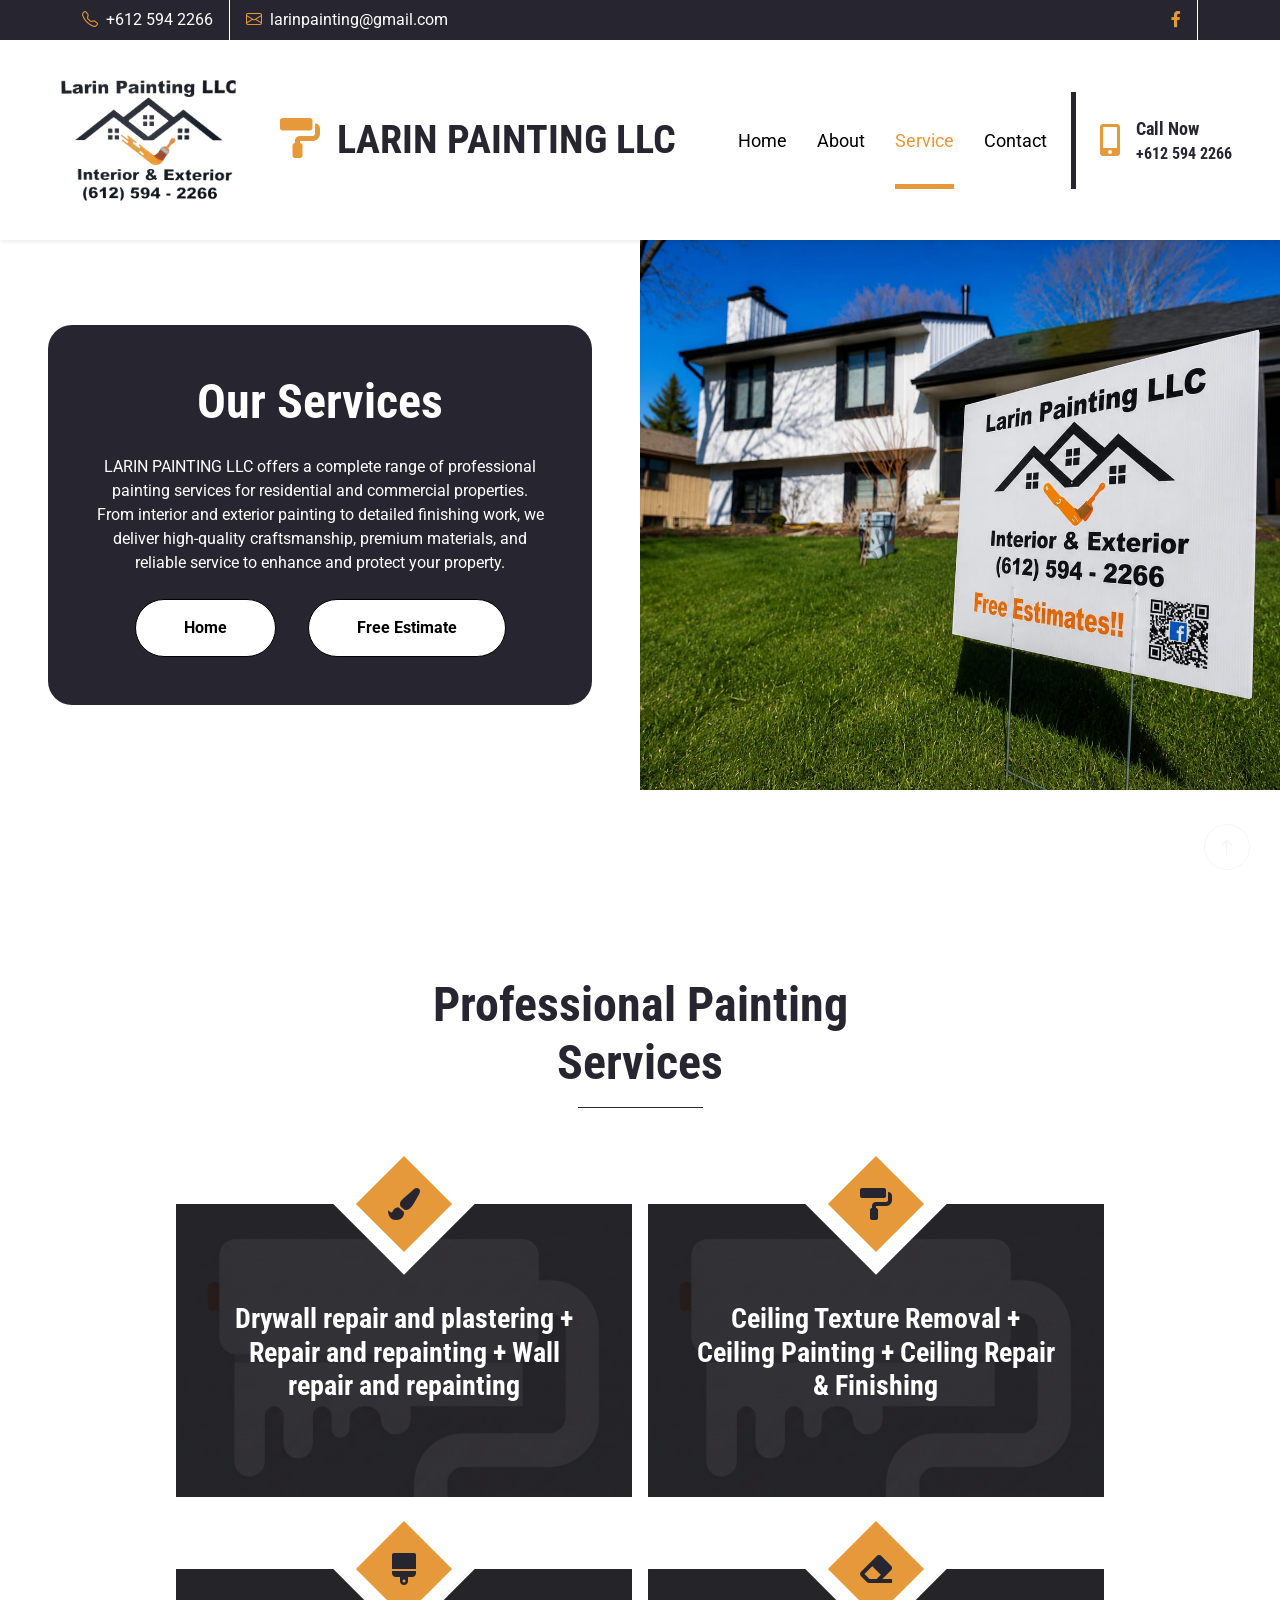
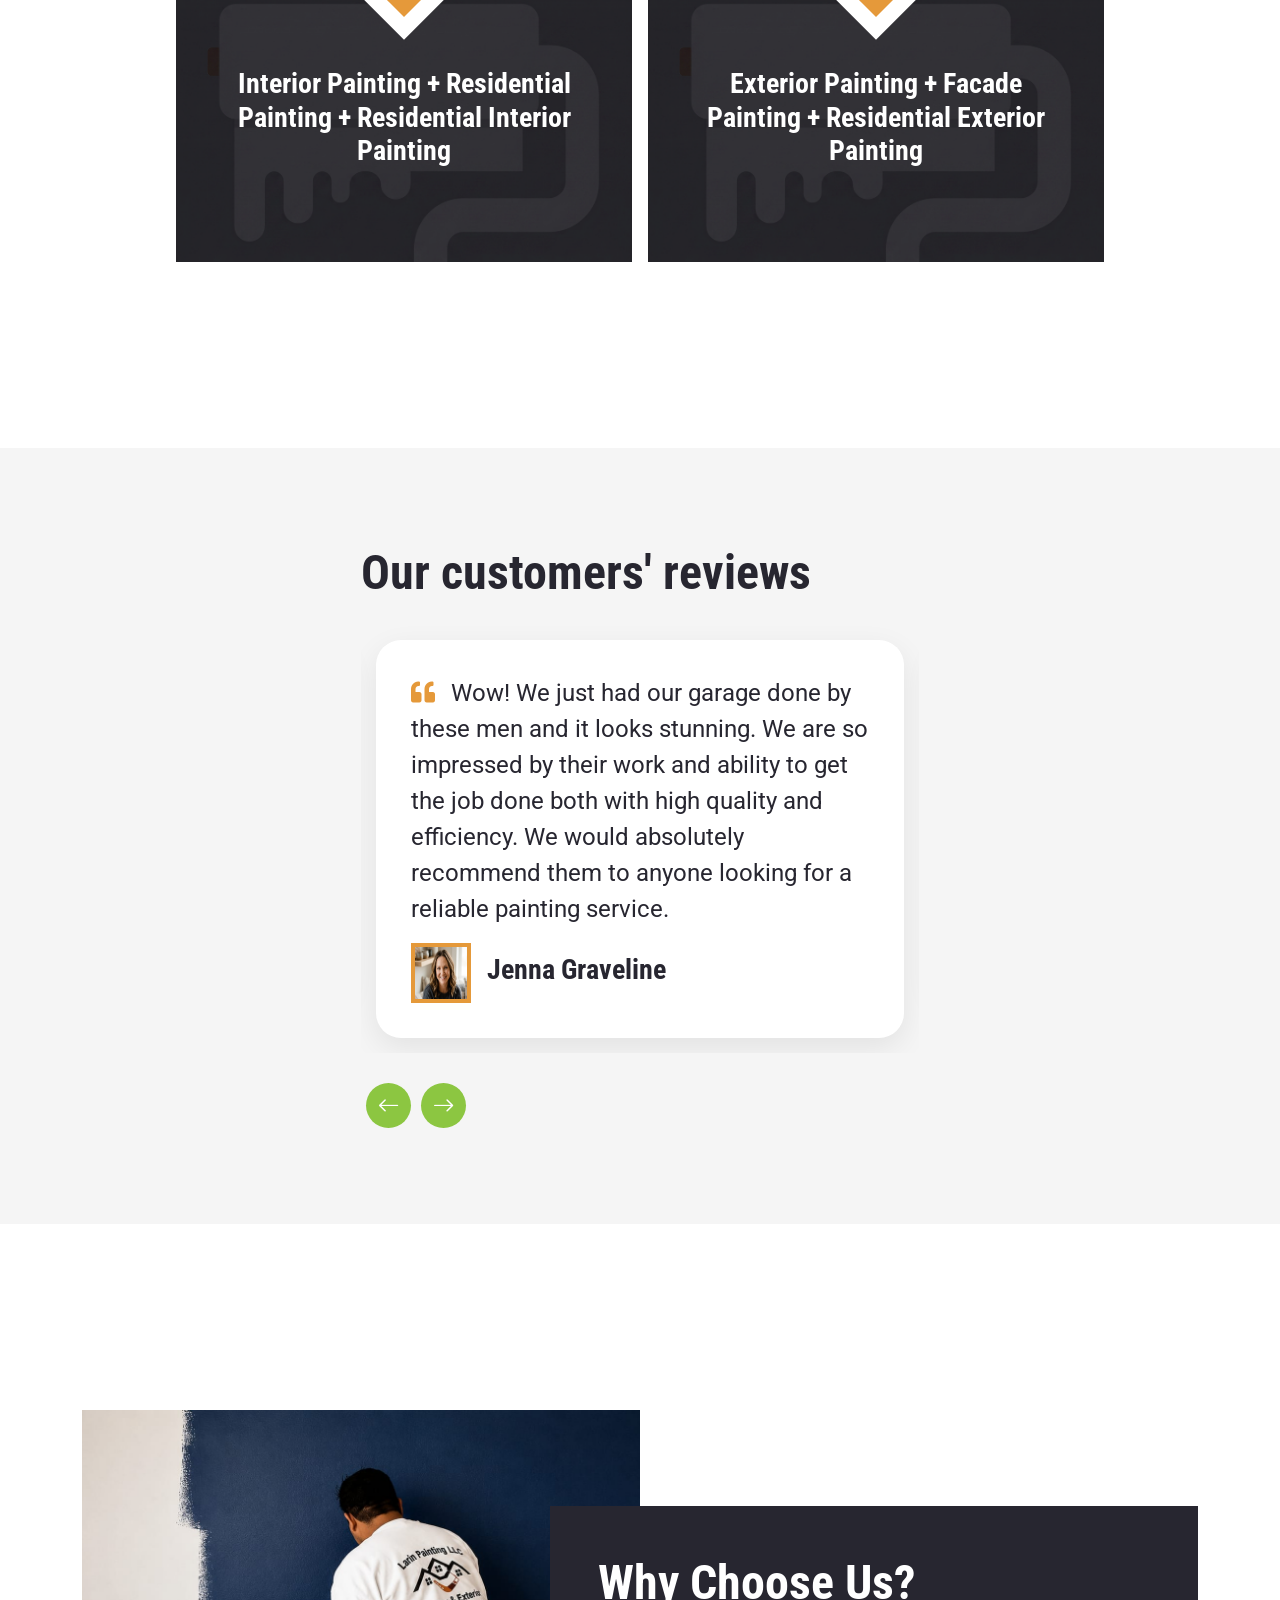
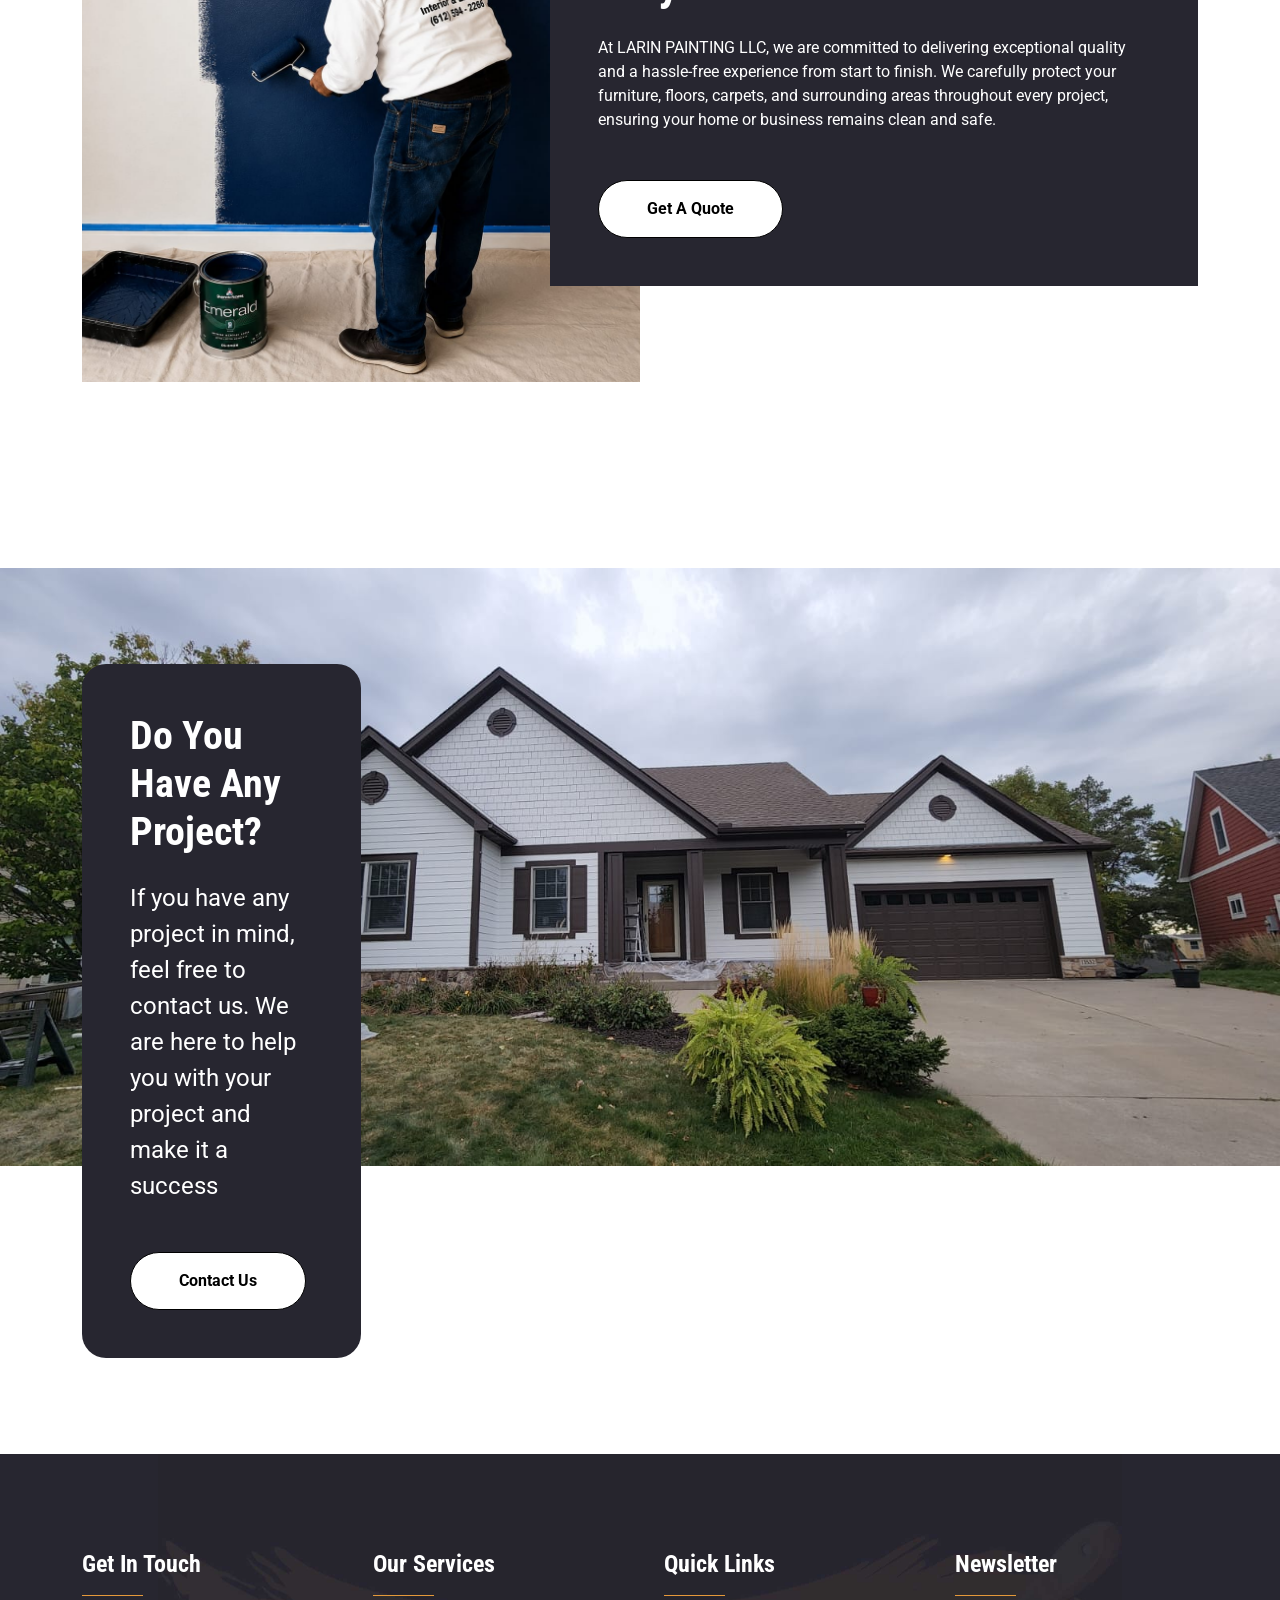
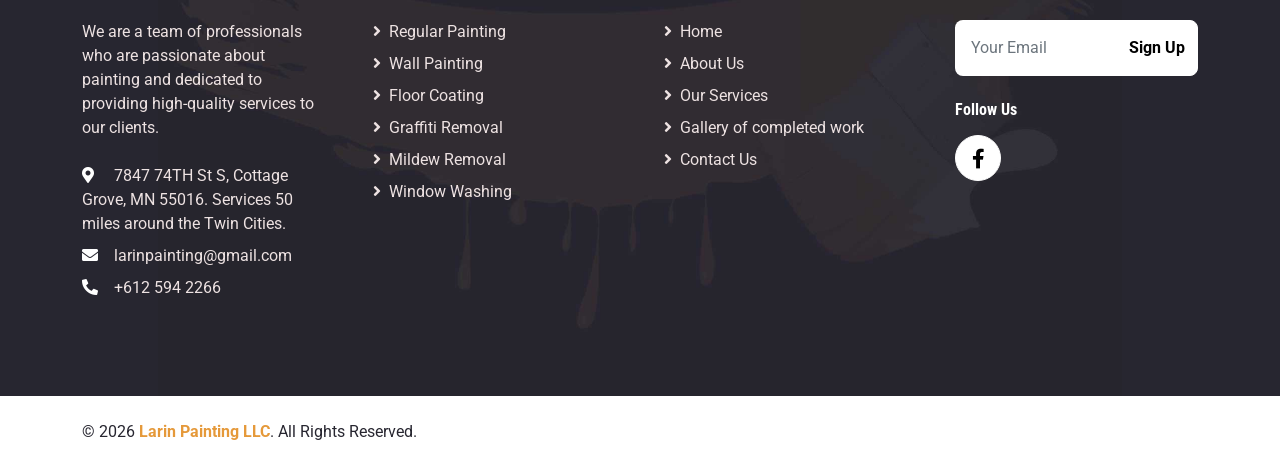
<file: service.html>
<!doctype html>
<html lang="en">
  <head>
    <meta charset="utf-8" />
    <title>PAINTER - Painting Company Website Template</title>
    <meta content="width=device-width, initial-scale=1.0" name="viewport" />
    <meta content="Free HTML Templates" name="keywords" />
    <meta content="Free HTML Templates" name="description" />

    <!-- Favicon -->
    <link href="img/favicon.ico" rel="icon" />

    <!-- Google Web Fonts -->
    <link rel="preconnect" href="https://fonts.gstatic.com" />
    <link
      href="https://fonts.googleapis.com/css2?family=Roboto+Condensed:wght@400;700&family=Roboto:wght@400;700&display=swap"
      rel="stylesheet"
    />

    <!-- Icon Font Stylesheet -->
    <link
      href="https://cdnjs.cloudflare.com/ajax/libs/font-awesome/5.15.0/css/all.min.css"
      rel="stylesheet"
    />
    <link
      href="https://cdn.jsdelivr.net/npm/bootstrap-icons@1.4.1/font/bootstrap-icons.css"
      rel="stylesheet"
    />

    <!-- Libraries Stylesheet -->
    <link href="lib/owlcarousel/assets/owl.carousel.min.css" rel="stylesheet" />

    <!-- Customized Bootstrap Stylesheet -->
    <link href="css/bootstrap.min.css" rel="stylesheet" />

    <!-- Template Stylesheet -->
    <link href="css/style.css" rel="stylesheet" />
  </head>

  <body>
    <!-- Topbar Start -->
    <div class="container-fluid bg-dark d-none d-lg-block">
      <div class="container">
        <div class="row">
          <div class="col-md-6 text-center text-lg-start mb-2 mb-lg-0">
            <div class="d-inline-flex align-items-center">
              <a
                class="text-white py-2 pe-3 border-end border-white"
                href="https://wa.me/16125942266"
                target="_blank"
                ><i class="bi bi-telephone text-secondary me-2"></i>+612 594
                2266</a
              >
              <a
                class="text-white py-2 px-3"
                href="mailto:larinpainting@gmail.com"
                ><i class="bi bi-envelope text-secondary me-2"></i
                >larinpainting@gmail.com</a
              >
            </div>
          </div>
          <div class="col-md-6 text-center text-lg-end">
            <div class="d-inline-flex align-items-center">
              <a
                class="text-body py-2 px-3 border-end border-white"
                href="https://www.facebook.com/share/18hxTDZ7yw/"
                target="_blank"
              >
                <i class="fab fa-facebook-f text-secondary"></i>
              </a>
              <!-- <a class="text-body py-2 px-3 border-end border-white" href="">
                <i class="fab fa-twitter text-secondary"></i>
              </a>
              <a class="text-body py-2 px-3 border-end border-white" href="">
                <i class="fab fa-linkedin-in text-secondary"></i>
              </a>
              <a class="text-body py-2 px-3 border-end border-white" href="">
                <i class="fab fa-instagram text-secondary"></i>
              </a>
              <a class="text-body py-2 ps-3" href="">
                <i class="fab fa-youtube text-secondary"></i>
              </a> -->
            </div>
          </div>
        </div>
      </div>
    </div>
    <!-- Topbar End -->

    <!-- Navbar Start -->
    <nav
      class="navbar navbar-expand-lg bg-white navbar-dark shadow-sm px-5 py-3 py-lg-0"
    >
      <a href="index.html" class="navbar-brand p-0">
        <img
          class="company-logo me-3"
          src="img/logo.jpeg"
          alt="Larin Painting Logo"
        />
      </a>
      <div class="d-flex justify-content-between align-items-center">
        <h1 class="m-0 text-uppercase text-dark company-title">
          <i class="fa fa-paint-roller text-secondary me-2"></i>
          Larin Painting LLC
        </h1>
        <button
          class="navbar-toggler bg-secondary"
          type="button"
          data-bs-toggle="collapse"
          data-bs-target="#navbarCollapse"
        >
          <span class="navbar-toggler-icon"></span>
        </button>
      </div>
      <div class="collapse navbar-collapse" id="navbarCollapse">
        <div
          class="navbar-nav ms-auto py-0 pe-4 border-end border-5 border-dark"
        >
          <a href="index.html" class="nav-item nav-link">Home</a>
          <a href="about.html" class="nav-item nav-link">About</a>
          <a href="service.html" class="nav-item nav-link active">Service</a>
          <!--<div class="nav-item dropdown">
            <a
              href="#"
              class="nav-link dropdown-toggle"
              data-bs-toggle="dropdown"
              >Pages</a
            >
            <div class="dropdown-menu m-0">
              <a href="blog.html" class="dropdown-item">Blog Grid</a>
              <a href="detail.html" class="dropdown-item">Blog Detail</a>
              <a href="team.html" class="dropdown-item">The Team</a>
              <a href="testimonial.html" class="dropdown-item">Testimonial</a>
            </div>
          </div>-->
          <a href="contact.html" class="nav-item nav-link">Contact</a>
        </div>
        <div class="d-none d-lg-flex align-items-center ps-4">
          <i class="fa fa-2x fa-mobile-alt text-secondary me-3"></i>
          <div>
            <h5 class="text-dark mb-1"><small>Call Now</small></h5>
            <h6 class="text-dark m-0">+612 594 2266</h6>
          </div>
        </div>
      </div>
    </nav>
    <!-- Navbar End -->

    <!-- Hero Start -->
    <div class="container-fluid px-0" style="margin-bottom: 90px">
      <div class="row g-0 align-items-stretch">
        <!-- Imagen -->
        <div class="col-lg-6 order-1 order-lg-2">
          <div class="bg-hero h-100"></div>
        </div>

        <!-- Texto -->
        <div
          class="col-lg-6 order-2 order-lg-1 d-flex align-items-center bg-primary"
        >
          <div class="p-4 p-lg-5 w-100">
            <div class="bg-dark rounded-3 p-4 p-lg-5">
              <h1 class="display-5 text-white mb-4 text-center">
                Our Services
              </h1>
              <p class="fs-9 text-white mb-4 text-center">
                LARIN PAINTING LLC offers a complete range of professional
                painting services for residential and commercial properties.
                From interior and exterior painting to detailed finishing work,
                we deliver high-quality craftsmanship, premium materials, and
                reliable service to enhance and protect your property.
              </p>
              <div class="d-flex justify-content-center gap-3">
                <a
                  href="index.html"
                  class="btn btn-secondary rounded-pill py-md-3 px-md-5 mx-2"
                  >Home</a
                >
                <a
                  href="contact.html#quoteForm"
                  class="btn btn-secondary rounded-pill py-md-3 px-md-5 mx-2"
                  >Free Estimate</a
                >
              </div>
            </div>
          </div>
        </div>
      </div>
    </div>
    <!-- Hero End -->

    <!-- Services Start -->
    <div class="container-fluid py-5">
      <div class="container py-5">
        <div class="text-center mx-auto mb-5" style="max-width: 500px">
          <h1 class="display-5">Professional Painting Services</h1>
          <hr class="w-25 mx-auto text-dark" style="opacity: 1" />
        </div>
        <div class="row gy-4 gx-3 justify-content-center">
          <div class="col-lg-5 col-md-6 pt-5 d-flex">
            <div
              class="service-item d-flex flex-column align-items-center justify-content-center text-center p-5 pt-0"
            >
              <div class="service-icon p-3">
                <div><i class="fa fa-2x fa-paint-brush"></i></div>
              </div>
              <h3 class="mt-5 text-white">
                Drywall repair and plastering + Repair and repainting + Wall
                repair and repainting
              </h3>
              <a
                class="btn shadow-none text-secondary"
                href="/servicios/servicio1.html"
                >View Detail<i class="bi bi-arrow-right ms-1"></i
              ></a>
            </div>
          </div>
          <div class="col-lg-5 col-md-6 pt-5 d-flex">
            <div
              class="service-item d-flex flex-column align-items-center justify-content-center text-center p-5 pt-0"
            >
              <div class="service-icon p-3">
                <div><i class="fa fa-2x fa-paint-roller"></i></div>
              </div>
              <h3 class="mt-5 text-white">
                Ceiling Texture Removal + Ceiling Painting + Ceiling Repair &
                Finishing
              </h3>
              <a
                class="btn shadow-none text-secondary"
                href="/servicios/servicio2.html"
                >View Detail<i class="bi bi-arrow-right ms-1"></i
              ></a>
            </div>
          </div>
          <div class="col-lg-5 col-md-6 pt-5 d-flex">
            <div
              class="service-item d-flex flex-column align-items-center justify-content-center text-center p-5 pt-0"
            >
              <div class="service-icon p-3">
                <div><i class="fa fa-2x fa-brush"></i></div>
              </div>
              <h3 class="mt-5 text-white">
                Interior Painting + Residential Painting + Residential Interior
                Painting
              </h3>
              <a
                class="btn shadow-none text-secondary"
                href="/servicios/servicio3.html"
                >View Detail<i class="bi bi-arrow-right ms-1"></i
              ></a>
            </div>
          </div>
          <div class="col-lg-5 col-md-6 pt-5 d-flex">
            <div
              class="service-item d-flex flex-column align-items-center justify-content-center text-center p-5 pt-0"
            >
              <div class="service-icon p-3">
                <div><i class="fa fa-2x fa-eraser"></i></div>
              </div>
              <h3 class="mt-5 text-white">
                Exterior Painting + Facade Painting + Residential Exterior
                Painting
              </h3>
              <a
                class="btn shadow-none text-secondary"
                href="/servicios/servicio4.html"
                >View Detail<i class="bi bi-arrow-right ms-1"></i
              ></a>
            </div>
          </div>
        </div>
      </div>
    </div>
    <!-- Services End -->

    <!-- Testimonial Start -->
    <div
      class="container-fluid bg-primary bg-testimonial py-5"
      style="margin: 90px 0"
    >
      <div class="container py-5">
        <div class="row g-0 justify-content-center">
          <div class="col-lg-6">
            <h1 class="display-5 mb-4">Our customers' reviews</h1>
            <div class="owl-carousel testimonial-carousel">
              <div class="testimonial-item">
                <p class="fs-4 fw-normal text-dark">
                  <i class="fa fa-quote-left text-secondary me-3"></i>Wow! We
                  just had our garage done by these men and it looks stunning.
                  We are so impressed by their work and ability to get the job
                  done both with high quality and efficiency. We would
                  absolutely recommend them to anyone looking for a reliable
                  painting service.
                </p>
                <div class="d-flex align-items-center">
                  <img
                    class="img-fluid p-1 bg-secondary"
                    src="img/testimonial-1.jpeg"
                    alt=""
                  />
                  <div class="ps-3">
                    <h3>Jenna Graveline</h3>
                    <!-- <span class="text-uppercase">Profession</span> -->
                  </div>
                </div>
              </div>
              <div class="testimonial-item">
                <p class="fs-4 fw-normal text-dark">
                  <i class="fa fa-quote-left text-secondary me-3"></i>Vey great
                  Team work and dedication to help people in the community, Jose
                  is very good in his work and I recommend him for all the hard
                  work with his team.
                </p>
                <div class="d-flex align-items-center">
                  <img
                    class="img-fluid p-1 bg-secondary"
                    src="img/testimonial-3.jpeg"
                    alt=""
                  />
                  <div class="ps-3">
                    <h3>Sandra Ramirez</h3>
                    <!-- <span class="text-uppercase">Profession</span> -->
                  </div>
                </div>
              </div>
              <div class="testimonial-item">
                <p class="fs-4 fw-normal text-dark">
                  <i class="fa fa-quote-left text-secondary me-3"></i>Hello all.
                  Noel and his crew were on time on on task. They got the job
                  done and went above and beyond!!! When I need anymore painting
                  Nel will be my first call...period!!! Thank you guys!!!
                </p>
                <div class="d-flex align-items-center">
                  <img
                    class="img-fluid p-1 bg-secondary"
                    src="img/testimonial-4.jpeg"
                    alt=""
                  />
                  <div class="ps-3">
                    <h3>Daniel Schouveller</h3>
                    <!-- <span class="text-uppercase">Profession</span> -->
                  </div>
                </div>
              </div>
              <div class="testimonial-item">
                <p class="fs-4 fw-normal text-dark">
                  <i class="fa fa-quote-left text-secondary me-3"></i>Jose and
                  his team did an amazing job. We have hired them for the second
                  time and will continue to work with them whenever needed. I
                  highly recommend Larin Painting LLC.
                </p>
                <div class="d-flex align-items-center">
                  <img
                    class="img-fluid p-1 bg-secondary"
                    src="img/testimonial-1.jpg"
                    alt=""
                  />
                  <div class="ps-3">
                    <h3>Maria K. Siddiqui</h3>
                    <!-- <span class="text-uppercase">Profession</span> -->
                  </div>
                </div>
              </div>
            </div>
          </div>
        </div>
      </div>
    </div>
    <!-- Testimonial End -->

    <!-- About Start -->
    <div class="container-fluid py-5">
      <div class="container py-5">
        <div class="row gx-0">
          <div class="col-lg-6" style="min-height: 400px">
            <div class="position-relative h-100">
              <img
                class="position-absolute w-100 h-100"
                src="img/about1.jpeg"
                style="object-fit: cover"
              />
            </div>
          </div>
          <div class="col-lg-6 my-lg-5 py-lg-5">
            <div class="about-end bg-dark p-5">
              <h1 class="display-5 mb-4 text-white">Why Choose Us?</h1>
              <p class="fs-9 text-white mb-4">
                At LARIN PAINTING LLC, we are committed to delivering
                exceptional quality and a hassle-free experience from start to
                finish. We carefully protect your furniture, floors, carpets,
                and surrounding areas throughout every project, ensuring your
                home or business remains clean and safe.
              </p>
              <a
                href=""
                class="btn btn-secondary rounded-pill py-md-3 px-md-5 mt-4"
                >Get A Quote</a
              >
            </div>
          </div>
        </div>
      </div>
    </div>
    <!-- About End -->

    <!-- Call To Action Start -->
    <div
      class="container-fluid bg-primary bg-call-to-action py-5"
      style="margin-top: 90px"
    >
      <div class="container py-5">
        <div class="row g-0 justify-content-start">
          <div class="col-lg-3 bg-dark p-5 rounded-3">
            <h1 class="display-6 mb-4 text-white">Do You Have Any Project?</h1>
            <p class="fs-4 fw-normal text-white mb-4">
              If you have any project in mind, feel free to contact us. We are
              here to help you with your project and make it a success
            </p>
            <a
              href="/contact.html"
              class="btn btn-secondary rounded-pill py-md-3 px-md-5 mt-4"
              >Contact Us</a
            >
          </div>
        </div>
      </div>
    </div>
    <!-- Call To Action Start -->

    <!-- Footer Start -->
    <div class="container-fluid bg-dark bg-footer text-light py-5">
      <div class="container py-5">
        <div class="row g-5">
          <div class="col-lg-3 col-md-6">
            <h4 class="text-primary">Get In Touch</h4>
            <hr class="w-25 text-secondary mb-4" style="opacity: 1" />
            <p class="mb-4">
              We are a team of professionals who are passionate about painting
              and dedicated to providing high-quality services to our clients.
            </p>
            <p class="mb-2">
              <i class="fa fa-map-marker-alt text-primary me-3"></i>
              7847 74TH St S, Cottage Grove, MN 55016. Services 50 miles around
              the Twin Cities.
            </p>
            <p class="mb-2">
              <i class="fa fa-envelope text-primary me-3"></i
              >larinpainting@gmail.com
            </p>
            <p class="mb-0">
              <i class="fa fa-phone-alt text-primary me-3"></i>+612 594 2266
            </p>
          </div>
          <div class="col-lg-3 col-md-6">
            <h4 class="text-primary">Our Services</h4>
            <hr class="w-25 text-secondary mb-4" style="opacity: 1" />
            <div class="d-flex flex-column justify-content-start">
              <a class="text-light mb-2" href="service.html"
                ><i class="fa fa-angle-right me-2"></i>Regular Painting</a
              >
              <a class="text-light mb-2" href="service.html"
                ><i class="fa fa-angle-right me-2"></i>Wall Painting</a
              >
              <a class="text-light mb-2" href="service.html"
                ><i class="fa fa-angle-right me-2"></i>Floor Coating</a
              >
              <a class="text-light mb-2" href="service.html"
                ><i class="fa fa-angle-right me-2"></i>Graffiti Removal</a
              >
              <a class="text-light mb-2" href="service.html"
                ><i class="fa fa-angle-right me-2"></i>Mildew Removal</a
              >
              <a class="text-light" href="service.html"
                ><i class="fa fa-angle-right me-2"></i>Window Washing</a
              >
            </div>
          </div>
          <div class="col-lg-3 col-md-6">
            <h4 class="text-primary">Quick Links</h4>
            <hr class="w-25 text-secondary mb-4" style="opacity: 1" />
            <div class="d-flex flex-column justify-content-start">
              <a class="text-light mb-2" href="index.html"
                ><i class="fa fa-angle-right me-2"></i>Home</a
              >
              <a class="text-light mb-2" href="about.html"
                ><i class="fa fa-angle-right me-2"></i>About Us</a
              >
              <a class="text-light mb-2" href="service.html"
                ><i class="fa fa-angle-right me-2"></i>Our Services</a
              >
              <a class="text-light mb-2" href="projects.html"
                ><i class="fa fa-angle-right me-2"></i>Gallery of completed
                work</a
              >
              <a class="text-light" href="contact.html"
                ><i class="fa fa-angle-right me-2"></i>Contact Us</a
              >
            </div>
          </div>
          <div class="col-lg-3 col-md-6">
            <h4 class="text-primary">Newsletter</h4>
            <hr class="w-25 text-secondary mb-4" style="opacity: 1" />
            <form action="">
              <div class="input-group">
                <input
                  type="text"
                  class="form-control p-3 border-0"
                  placeholder="Your Email"
                />
                <button class="btn btn-primary">Sign Up</button>
              </div>
            </form>
            <h6 class="text-primary mt-4 mb-3">Follow Us</h6>
            <div class="d-flex">
              <!-- <a
                class="btn btn-lg btn-primary btn-lg-square rounded-circle me-2"
                href="#"
                ><i class="fab fa-twitter"></i
              ></a> -->
              <a
                class="btn btn-lg btn-primary btn-lg-square rounded-circle me-2"
                href="https://www.facebook.com/share/18hxTDZ7yw/"
                target="_blank"
                ><i class="fab fa-facebook-f"></i
              ></a>
              <!-- <a
                class="btn btn-lg btn-primary btn-lg-square rounded-circle me-2"
                href="#"
                ><i class="fab fa-linkedin-in"></i
              ></a>
              <a
                class="btn btn-lg btn-primary btn-lg-square rounded-circle"
                href="#"
                ><i class="fab fa-instagram"></i
              ></a> -->
            </div>
          </div>
        </div>
      </div>
    </div>
    <div class="container-fluid bg-primary text-dark py-4">
      <div class="container">
        <div class="row g-0">
          <div class="col-md-6 text-center text-md-start">
            <p class="mb-md-0">
              &copy; 2026
              <a class="text-secondary fw-bold" href="./index.html"
                >Larin Painting LLC</a
              >. All Rights Reserved.
            </p>
          </div>
          <!-- <div class="col-md-6 text-center text-md-end">
            <p class="mb-0">
              Designed by
              <a class="text-dark fw-bold" href="https://htmlcodex.com"
                >HTML Codex</a
              >
            </p>
            <p>
              <br />Distributed By:
              <a
                class="border-bottom"
                href="https://themewagon.com"
                target="_blank"
                >ThemeWagon</a
              >
            </p>
          </div> -->
        </div>
      </div>
    </div>
    <!-- Footer End -->

    <!-- Back to Top -->
    <a
      href="#"
      class="btn btn-lg btn-secondary btn-lg-square rounded-circle back-to-top"
      ><i class="bi bi-arrow-up"></i
    ></a>

    <!-- JavaScript Libraries -->
    <script src="https://code.jquery.com/jquery-3.4.1.min.js"></script>
    <script src="https://cdn.jsdelivr.net/npm/bootstrap@5.0.0/dist/js/bootstrap.bundle.min.js"></script>
    <script src="lib/easing/easing.min.js"></script>
    <script src="lib/waypoints/waypoints.min.js"></script>
    <script src="lib/owlcarousel/owl.carousel.min.js"></script>

    <!-- Template Javascript -->
    <script src="js/main.js"></script>
  </body>
</html>
</file>
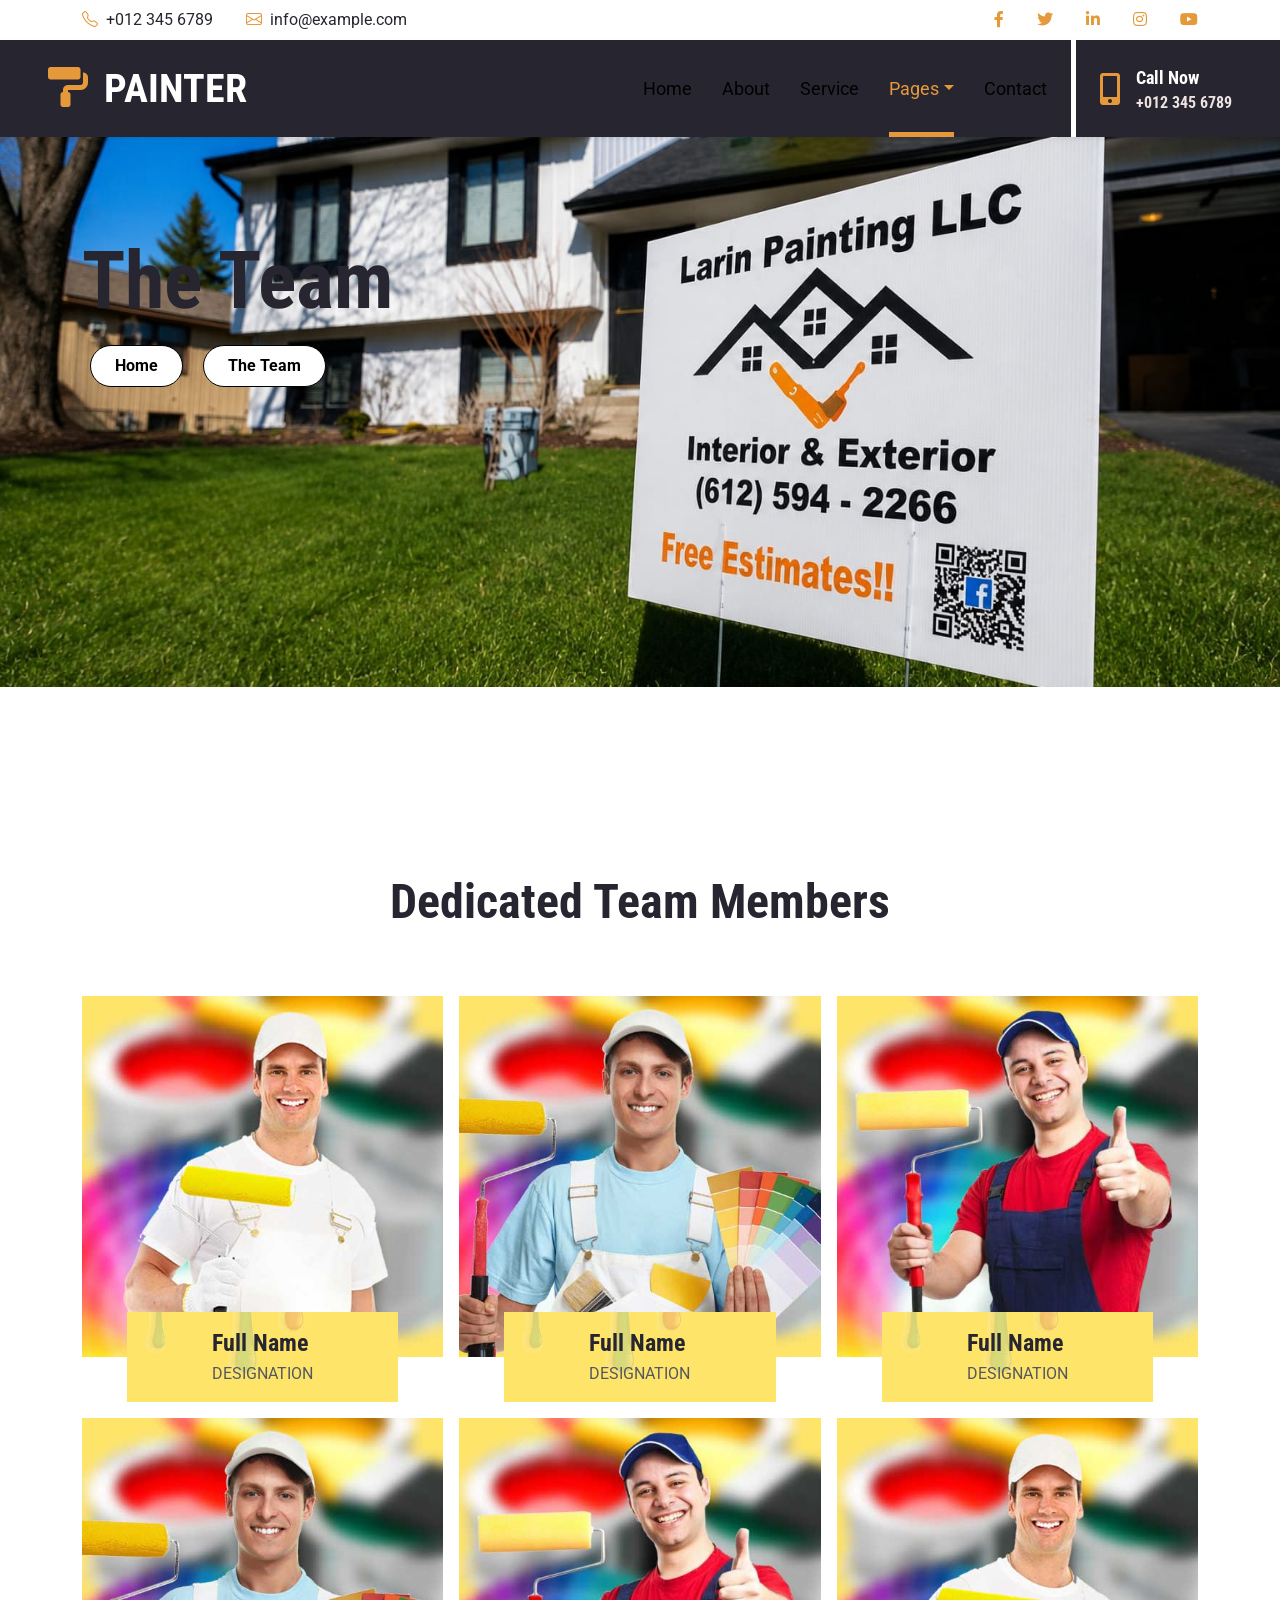
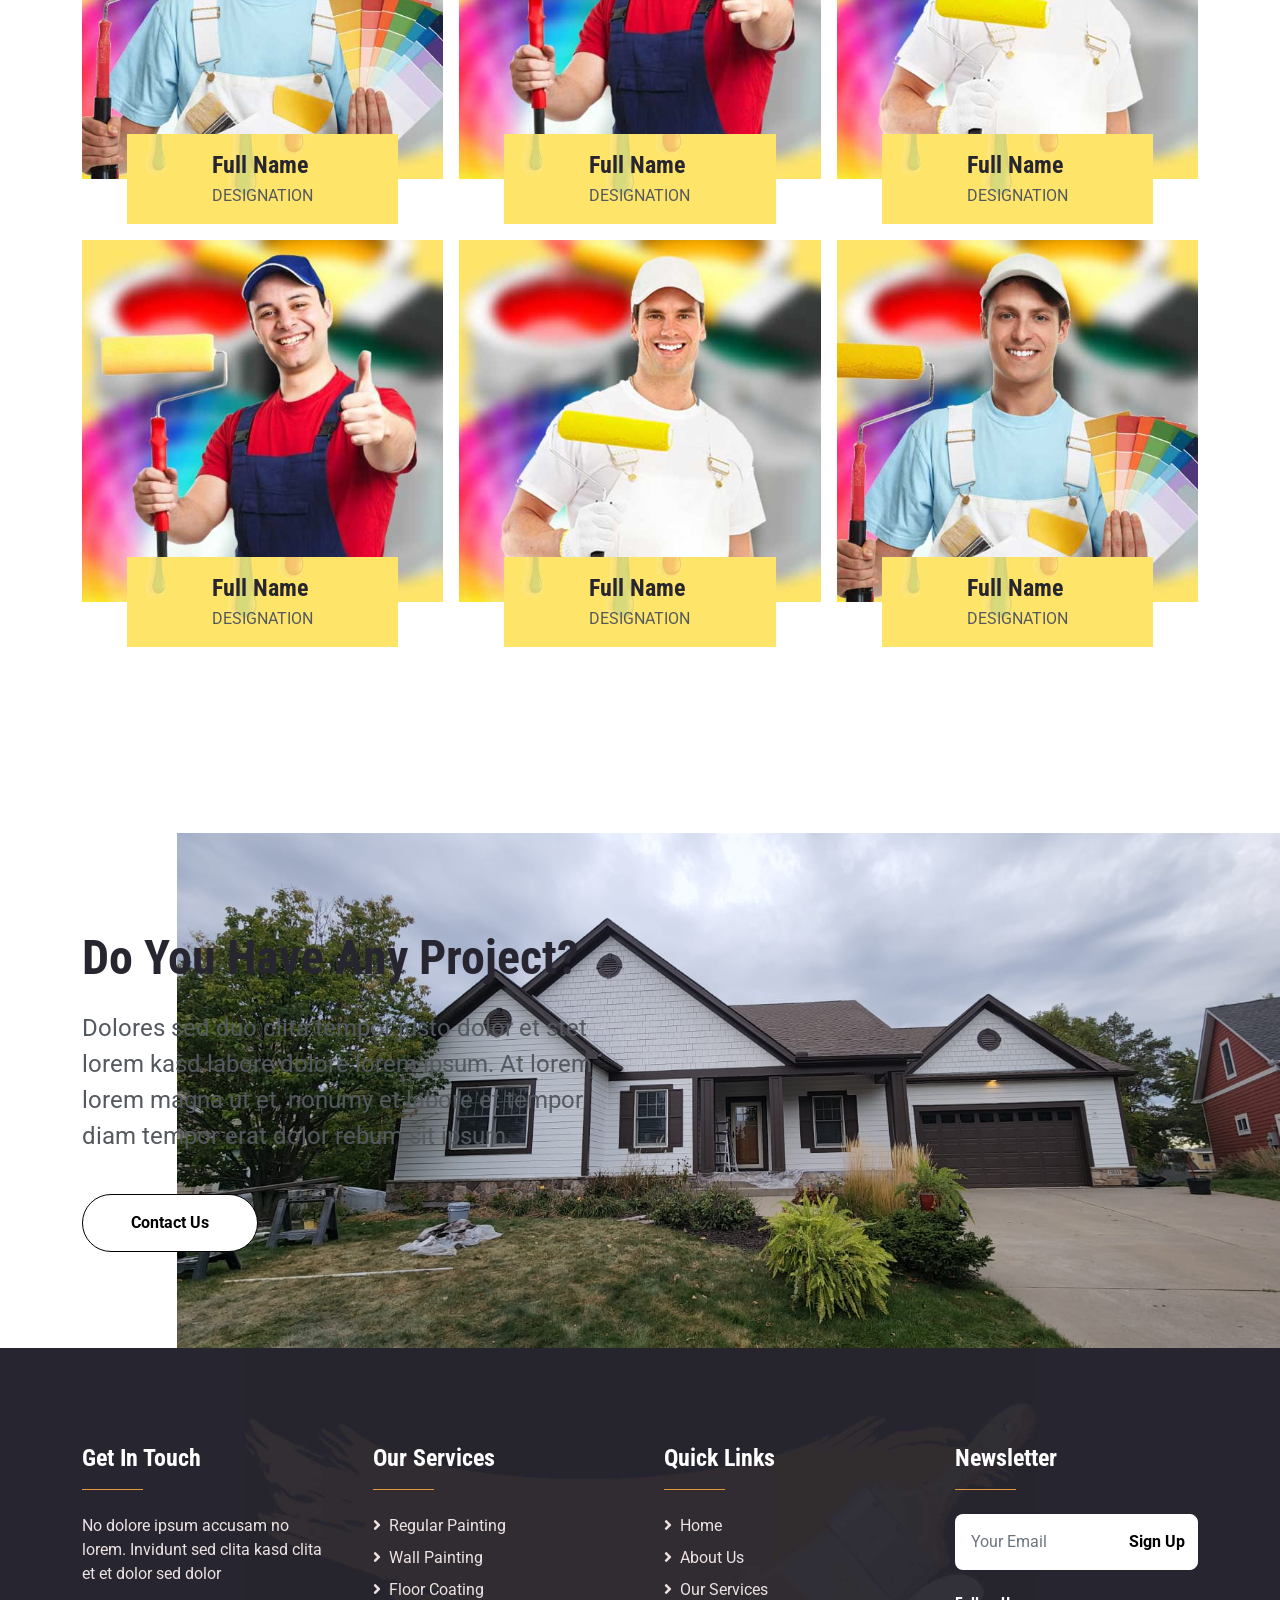
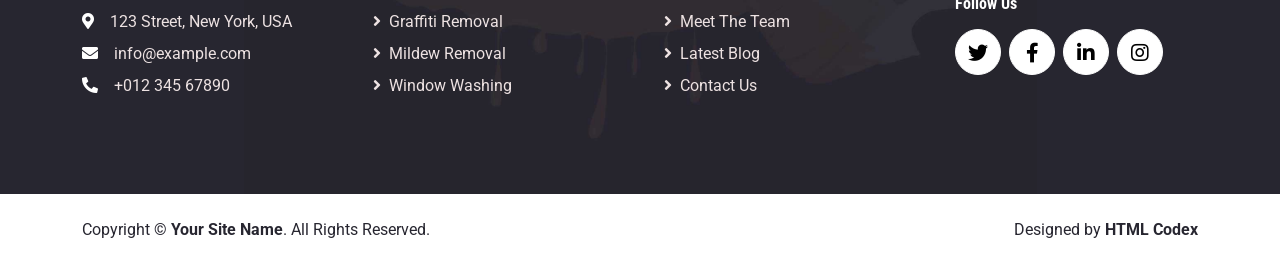
<file: team.html>
<!DOCTYPE html>
<html lang="en">

<head>
    <meta charset="utf-8">
    <title>PAINTER - Painting Company Website Template</title>
    <meta content="width=device-width, initial-scale=1.0" name="viewport">
    <meta content="Free HTML Templates" name="keywords">
    <meta content="Free HTML Templates" name="description">

    <!-- Favicon -->
    <link href="img/favicon.ico" rel="icon">

    <!-- Google Web Fonts -->
    <link rel="preconnect" href="https://fonts.gstatic.com">
    <link href="https://fonts.googleapis.com/css2?family=Roboto+Condensed:wght@400;700&family=Roboto:wght@400;700&display=swap" rel="stylesheet">  

    <!-- Icon Font Stylesheet -->
    <link href="https://cdnjs.cloudflare.com/ajax/libs/font-awesome/5.15.0/css/all.min.css" rel="stylesheet">
    <link href="https://cdn.jsdelivr.net/npm/bootstrap-icons@1.4.1/font/bootstrap-icons.css" rel="stylesheet">

    <!-- Libraries Stylesheet -->
    <link href="lib/owlcarousel/assets/owl.carousel.min.css" rel="stylesheet">

    <!-- Customized Bootstrap Stylesheet -->
    <link href="css/bootstrap.min.css" rel="stylesheet">

    <!-- Template Stylesheet -->
    <link href="css/style.css" rel="stylesheet">
</head>

<body>
    <!-- Topbar Start -->
    <div class="container-fluid bg-primary d-none d-lg-block">
        <div class="container">
            <div class="row">
                <div class="col-md-6 text-center text-lg-start mb-2 mb-lg-0">
                    <div class="d-inline-flex align-items-center">
                        <a class="text-dark py-2 pe-3 border-end border-white" href=""><i class="bi bi-telephone text-secondary me-2"></i>+012 345 6789</a>
                        <a class="text-dark py-2 px-3" href=""><i class="bi bi-envelope text-secondary me-2"></i>info@example.com</a>
                    </div>
                </div>
                <div class="col-md-6 text-center text-lg-end">
                    <div class="d-inline-flex align-items-center">
                        <a class="text-body py-2 px-3 border-end border-white" href="">
                            <i class="fab fa-facebook-f text-secondary"></i>
                        </a>
                        <a class="text-body py-2 px-3 border-end border-white" href="">
                            <i class="fab fa-twitter text-secondary"></i>
                        </a>
                        <a class="text-body py-2 px-3 border-end border-white" href="">
                            <i class="fab fa-linkedin-in text-secondary"></i>
                        </a>
                        <a class="text-body py-2 px-3 border-end border-white" href="">
                            <i class="fab fa-instagram text-secondary"></i>
                        </a>
                        <a class="text-body py-2 ps-3" href="">
                            <i class="fab fa-youtube text-secondary"></i>
                        </a>
                    </div>
                </div>
            </div>
        </div>
    </div>
    <!-- Topbar End -->


    <!-- Navbar Start -->
    <nav class="navbar navbar-expand-lg bg-dark navbar-dark shadow-sm px-5 py-3 py-lg-0">
        <a href="index.html" class="navbar-brand p-0">
            <h1 class="m-0 text-uppercase text-primary"><i class="fa fa-paint-roller text-secondary me-3"></i>Painter</h1>
        </a>
        <button class="navbar-toggler" type="button" data-bs-toggle="collapse" data-bs-target="#navbarCollapse">
            <span class="navbar-toggler-icon"></span>
        </button>
        <div class="collapse navbar-collapse" id="navbarCollapse">
            <div class="navbar-nav ms-auto py-0 pe-4 border-end border-5 border-primary">
                <a href="index.html" class="nav-item nav-link">Home</a>
                <a href="about.html" class="nav-item nav-link">About</a>
                <a href="service.html" class="nav-item nav-link">Service</a>
                <div class="nav-item dropdown">
                    <a href="#" class="nav-link dropdown-toggle active" data-bs-toggle="dropdown">Pages</a>
                    <div class="dropdown-menu m-0">
                        <a href="blog.html" class="dropdown-item">Blog Grid</a>
                        <a href="detail.html" class="dropdown-item">Blog Detail</a>
                        <a href="team.html" class="dropdown-item active">The Team</a>
                        <a href="testimonial.html" class="dropdown-item">Testimonial</a>
                    </div>
                </div>
                <a href="contact.html" class="nav-item nav-link">Contact</a>
            </div>
            <div class="d-none d-lg-flex align-items-center ps-4">
                <i class="fa fa-2x fa-mobile-alt text-secondary me-3"></i>
                <div>
                    <h5 class="text-primary mb-1"><small>Call Now</small></h5>
                    <h6 class="text-light m-0">+012 345 6789</h6>
                </div>
            </div>
        </div>
    </nav>
    <!-- Navbar End -->


    <!-- Hero Start -->
    <div class="container-fluid bg-primary py-5 bg-hero" style="margin-bottom: 90px;">
        <div class="container py-5">
            <div class="row justify-content-start">
                <div class="col-lg-8 text-center text-lg-start">
                    <h1 class="display-1 text-dark">The Team</h1>
                    <div class="pt-2">
                        <a href="" class="btn btn-secondary rounded-pill py-2 px-4 mx-2">Home</a>
                        <a href="" class="btn btn-secondary rounded-pill py-2 px-4 mx-2">The Team</a>
                    </div>
                </div>
            </div>
        </div>
    </div>
    <!-- Hero End -->


    <!-- Team Start -->
    <div class="container-fluid py-5">
        <div class="container py-5">
            <div class="text-center mx-auto mb-5" style="max-width: 500px;">
                <h1 class="display-5">Dedicated Team Members</h1>
                <hr class="w-25 mx-auto text-primary" style="opacity: 1;">
            </div>
            <div class="row g-3">
                <div class="col-lg-4 col-md-6">
                    <div class="team-item">
                        <img class="img-fluid w-100" src="img/team-1.jpg" alt="">
                        <div class="team-text">
                            <div class="team-social">
                                <a class="btn btn-lg btn-secondary btn-lg-square rounded-circle me-2" href="#"><i class="fab fa-twitter"></i></a>
                                <a class="btn btn-lg btn-secondary btn-lg-square rounded-circle me-2" href="#"><i class="fab fa-facebook-f"></i></a>
                                <a class="btn btn-lg btn-secondary btn-lg-square rounded-circle me-2" href="#"><i class="fab fa-linkedin-in"></i></a>
                            </div>
                            <div class="mt-auto mb-3">
                                <h4 class="mb-1">Full Name</h4>
                                <span class="text-uppercase">Designation</span>
                            </div>
                        </div>
                    </div>
                </div>
                <div class="col-lg-4 col-md-6">
                    <div class="team-item">
                        <img class="img-fluid w-100" src="img/team-2.jpg" alt="">
                        <div class="team-text">
                            <div class="team-social">
                                <a class="btn btn-lg btn-secondary btn-lg-square rounded-circle me-2" href="#"><i class="fab fa-twitter"></i></a>
                                <a class="btn btn-lg btn-secondary btn-lg-square rounded-circle me-2" href="#"><i class="fab fa-facebook-f"></i></a>
                                <a class="btn btn-lg btn-secondary btn-lg-square rounded-circle me-2" href="#"><i class="fab fa-linkedin-in"></i></a>
                            </div>
                            <div class="mt-auto mb-3">
                                <h4 class="mb-1">Full Name</h4>
                                <span class="text-uppercase">Designation</span>
                            </div>
                        </div>
                    </div>
                </div>
                <div class="col-lg-4 col-md-6">
                    <div class="team-item">
                        <img class="img-fluid w-100" src="img/team-3.jpg" alt="">
                        <div class="team-text">
                            <div class="team-social">
                                <a class="btn btn-lg btn-secondary btn-lg-square rounded-circle me-2" href="#"><i class="fab fa-twitter"></i></a>
                                <a class="btn btn-lg btn-secondary btn-lg-square rounded-circle me-2" href="#"><i class="fab fa-facebook-f"></i></a>
                                <a class="btn btn-lg btn-secondary btn-lg-square rounded-circle me-2" href="#"><i class="fab fa-linkedin-in"></i></a>
                            </div>
                            <div class="mt-auto mb-3">
                                <h4 class="mb-1">Full Name</h4>
                                <span class="text-uppercase">Designation</span>
                            </div>
                        </div>
                    </div>
                </div>
                <div class="col-lg-4 col-md-6">
                    <div class="team-item">
                        <img class="img-fluid w-100" src="img/team-2.jpg" alt="">
                        <div class="team-text">
                            <div class="team-social">
                                <a class="btn btn-lg btn-secondary btn-lg-square rounded-circle me-2" href="#"><i class="fab fa-twitter"></i></a>
                                <a class="btn btn-lg btn-secondary btn-lg-square rounded-circle me-2" href="#"><i class="fab fa-facebook-f"></i></a>
                                <a class="btn btn-lg btn-secondary btn-lg-square rounded-circle me-2" href="#"><i class="fab fa-linkedin-in"></i></a>
                            </div>
                            <div class="mt-auto mb-3">
                                <h4 class="mb-1">Full Name</h4>
                                <span class="text-uppercase">Designation</span>
                            </div>
                        </div>
                    </div>
                </div>
                <div class="col-lg-4 col-md-6">
                    <div class="team-item">
                        <img class="img-fluid w-100" src="img/team-3.jpg" alt="">
                        <div class="team-text">
                            <div class="team-social">
                                <a class="btn btn-lg btn-secondary btn-lg-square rounded-circle me-2" href="#"><i class="fab fa-twitter"></i></a>
                                <a class="btn btn-lg btn-secondary btn-lg-square rounded-circle me-2" href="#"><i class="fab fa-facebook-f"></i></a>
                                <a class="btn btn-lg btn-secondary btn-lg-square rounded-circle me-2" href="#"><i class="fab fa-linkedin-in"></i></a>
                            </div>
                            <div class="mt-auto mb-3">
                                <h4 class="mb-1">Full Name</h4>
                                <span class="text-uppercase">Designation</span>
                            </div>
                        </div>
                    </div>
                </div>
                <div class="col-lg-4 col-md-6">
                    <div class="team-item">
                        <img class="img-fluid w-100" src="img/team-1.jpg" alt="">
                        <div class="team-text">
                            <div class="team-social">
                                <a class="btn btn-lg btn-secondary btn-lg-square rounded-circle me-2" href="#"><i class="fab fa-twitter"></i></a>
                                <a class="btn btn-lg btn-secondary btn-lg-square rounded-circle me-2" href="#"><i class="fab fa-facebook-f"></i></a>
                                <a class="btn btn-lg btn-secondary btn-lg-square rounded-circle me-2" href="#"><i class="fab fa-linkedin-in"></i></a>
                            </div>
                            <div class="mt-auto mb-3">
                                <h4 class="mb-1">Full Name</h4>
                                <span class="text-uppercase">Designation</span>
                            </div>
                        </div>
                    </div>
                </div>
                <div class="col-lg-4 col-md-6">
                    <div class="team-item">
                        <img class="img-fluid w-100" src="img/team-3.jpg" alt="">
                        <div class="team-text">
                            <div class="team-social">
                                <a class="btn btn-lg btn-secondary btn-lg-square rounded-circle me-2" href="#"><i class="fab fa-twitter"></i></a>
                                <a class="btn btn-lg btn-secondary btn-lg-square rounded-circle me-2" href="#"><i class="fab fa-facebook-f"></i></a>
                                <a class="btn btn-lg btn-secondary btn-lg-square rounded-circle me-2" href="#"><i class="fab fa-linkedin-in"></i></a>
                            </div>
                            <div class="mt-auto mb-3">
                                <h4 class="mb-1">Full Name</h4>
                                <span class="text-uppercase">Designation</span>
                            </div>
                        </div>
                    </div>
                </div>
                <div class="col-lg-4 col-md-6">
                    <div class="team-item">
                        <img class="img-fluid w-100" src="img/team-1.jpg" alt="">
                        <div class="team-text">
                            <div class="team-social">
                                <a class="btn btn-lg btn-secondary btn-lg-square rounded-circle me-2" href="#"><i class="fab fa-twitter"></i></a>
                                <a class="btn btn-lg btn-secondary btn-lg-square rounded-circle me-2" href="#"><i class="fab fa-facebook-f"></i></a>
                                <a class="btn btn-lg btn-secondary btn-lg-square rounded-circle me-2" href="#"><i class="fab fa-linkedin-in"></i></a>
                            </div>
                            <div class="mt-auto mb-3">
                                <h4 class="mb-1">Full Name</h4>
                                <span class="text-uppercase">Designation</span>
                            </div>
                        </div>
                    </div>
                </div>
                <div class="col-lg-4 col-md-6">
                    <div class="team-item">
                        <img class="img-fluid w-100" src="img/team-2.jpg" alt="">
                        <div class="team-text">
                            <div class="team-social">
                                <a class="btn btn-lg btn-secondary btn-lg-square rounded-circle me-2" href="#"><i class="fab fa-twitter"></i></a>
                                <a class="btn btn-lg btn-secondary btn-lg-square rounded-circle me-2" href="#"><i class="fab fa-facebook-f"></i></a>
                                <a class="btn btn-lg btn-secondary btn-lg-square rounded-circle me-2" href="#"><i class="fab fa-linkedin-in"></i></a>
                            </div>
                            <div class="mt-auto mb-3">
                                <h4 class="mb-1">Full Name</h4>
                                <span class="text-uppercase">Designation</span>
                            </div>
                        </div>
                    </div>
                </div>
            </div>
        </div>
    </div>
    <!-- Team End -->


    <!-- Call To Action Start -->
    <div class="container-fluid bg-primary bg-call-to-action py-5" style="margin-top: 90px;">
        <div class="container py-5">
            <div class="row g-0 justify-content-start">
                <div class="col-lg-6">
                    <h1 class="display-5 mb-4">Do You Have Any Project?</h1>
                    <p class="fs-4 fw-normal">Dolores sed duo clita tempor justo dolor et stet lorem kasd labore dolore lorem ipsum. At lorem lorem magna ut et, nonumy et labore et tempor diam tempor erat dolor rebum sit ipsum.</p>
                    <a href="" class="btn btn-secondary rounded-pill py-md-3 px-md-5 mt-4">Contact Us</a>
                </div>
            </div>
        </div>
    </div>
    <!-- Call To Action Start -->
    

    <!-- Footer Start -->
    <div class="container-fluid bg-dark bg-footer text-light py-5">
        <div class="container py-5">
            <div class="row g-5">
                <div class="col-lg-3 col-md-6">
                    <h4 class="text-primary">Get In Touch</h4>
                    <hr class="w-25 text-secondary mb-4" style="opacity: 1;">
                    <p class="mb-4">No dolore ipsum accusam no lorem. Invidunt sed clita kasd clita et et dolor sed dolor</p>
                    <p class="mb-2"><i class="fa fa-map-marker-alt text-primary me-3"></i>123 Street, New York, USA</p>
                    <p class="mb-2"><i class="fa fa-envelope text-primary me-3"></i>info@example.com</p>
                    <p class="mb-0"><i class="fa fa-phone-alt text-primary me-3"></i>+012 345 67890</p>
                </div>
                <div class="col-lg-3 col-md-6">
                    <h4 class="text-primary">Our Services</h4>
                    <hr class="w-25 text-secondary mb-4" style="opacity: 1;">
                    <div class="d-flex flex-column justify-content-start">
                        <a class="text-light mb-2" href="#"><i class="fa fa-angle-right me-2"></i>Regular Painting</a>
                        <a class="text-light mb-2" href="#"><i class="fa fa-angle-right me-2"></i>Wall Painting</a>
                        <a class="text-light mb-2" href="#"><i class="fa fa-angle-right me-2"></i>Floor Coating</a>
                        <a class="text-light mb-2" href="#"><i class="fa fa-angle-right me-2"></i>Graffiti Removal</a>
                        <a class="text-light mb-2" href="#"><i class="fa fa-angle-right me-2"></i>Mildew Removal</a>
                        <a class="text-light" href="#"><i class="fa fa-angle-right me-2"></i>Window Washing</a>
                    </div>
                </div>
                <div class="col-lg-3 col-md-6">
                    <h4 class="text-primary">Quick Links</h4>
                    <hr class="w-25 text-secondary mb-4" style="opacity: 1;">
                    <div class="d-flex flex-column justify-content-start">
                        <a class="text-light mb-2" href="#"><i class="fa fa-angle-right me-2"></i>Home</a>
                        <a class="text-light mb-2" href="#"><i class="fa fa-angle-right me-2"></i>About Us</a>
                        <a class="text-light mb-2" href="#"><i class="fa fa-angle-right me-2"></i>Our Services</a>
                        <a class="text-light mb-2" href="#"><i class="fa fa-angle-right me-2"></i>Meet The Team</a>
                        <a class="text-light mb-2" href="#"><i class="fa fa-angle-right me-2"></i>Latest Blog</a>
                        <a class="text-light" href="#"><i class="fa fa-angle-right me-2"></i>Contact Us</a>
                    </div>
                </div>
                <div class="col-lg-3 col-md-6">
                    <h4 class="text-primary">Newsletter</h4>
                    <hr class="w-25 text-secondary mb-4" style="opacity: 1;">
                    <form action="">
                        <div class="input-group">
                            <input type="text" class="form-control p-3 border-0" placeholder="Your Email">
                            <button class="btn btn-primary">Sign Up</button>
                        </div>
                    </form>
                    <h6 class="text-primary mt-4 mb-3">Follow Us</h6>
                    <div class="d-flex">
                        <a class="btn btn-lg btn-primary btn-lg-square rounded-circle me-2" href="#"><i class="fab fa-twitter"></i></a>
                        <a class="btn btn-lg btn-primary btn-lg-square rounded-circle me-2" href="#"><i class="fab fa-facebook-f"></i></a>
                        <a class="btn btn-lg btn-primary btn-lg-square rounded-circle me-2" href="#"><i class="fab fa-linkedin-in"></i></a>
                        <a class="btn btn-lg btn-primary btn-lg-square rounded-circle" href="#"><i class="fab fa-instagram"></i></a>
                    </div>
                </div>
            </div>
        </div>
    </div>
    <div class="container-fluid bg-primary text-dark py-4">
        <div class="container">
            <div class="row g-0">
                <div class="col-md-6 text-center text-md-start">
                    <p class="mb-md-0">Copyright &copy; <a class="text-dark fw-bold" href="#">Your Site Name</a>. All Rights Reserved.</p>
                </div>
                <div class="col-md-6 text-center text-md-end">
                    <p class="mb-0">Designed by <a class="text-dark fw-bold" href="https://htmlcodex.com">HTML Codex</a></p>
                </div>
            </div>
        </div>
    </div>
    <!-- Footer End -->


    <!-- Back to Top -->
    <a href="#" class="btn btn-lg btn-secondary btn-lg-square rounded-circle back-to-top"><i class="bi bi-arrow-up"></i></a>


    <!-- JavaScript Libraries -->
    <script src="https://code.jquery.com/jquery-3.4.1.min.js"></script>
    <script src="https://cdn.jsdelivr.net/npm/bootstrap@5.0.0/dist/js/bootstrap.bundle.min.js"></script>
    <script src="lib/easing/easing.min.js"></script>
    <script src="lib/waypoints/waypoints.min.js"></script>
    <script src="lib/owlcarousel/owl.carousel.min.js"></script>

    <!-- Template Javascript -->
    <script src="js/main.js"></script>
</body>

</html>
</file>
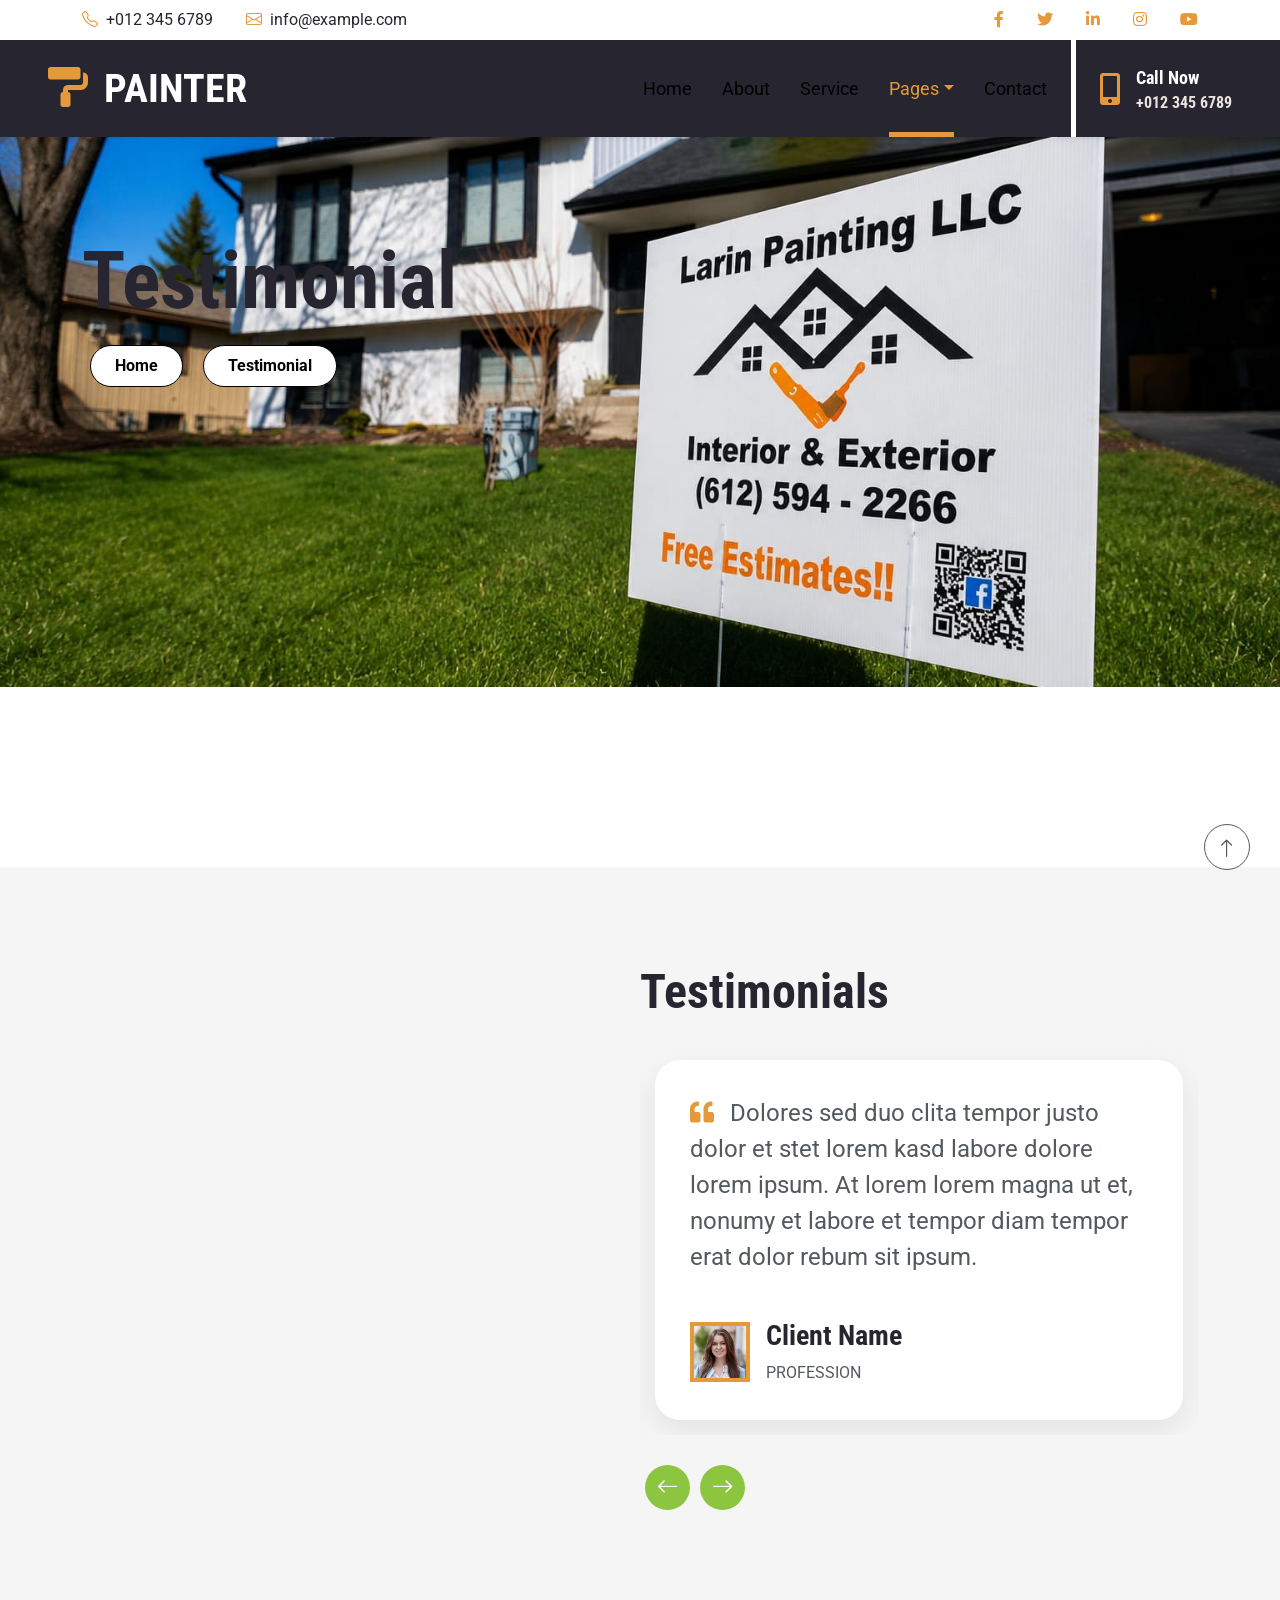
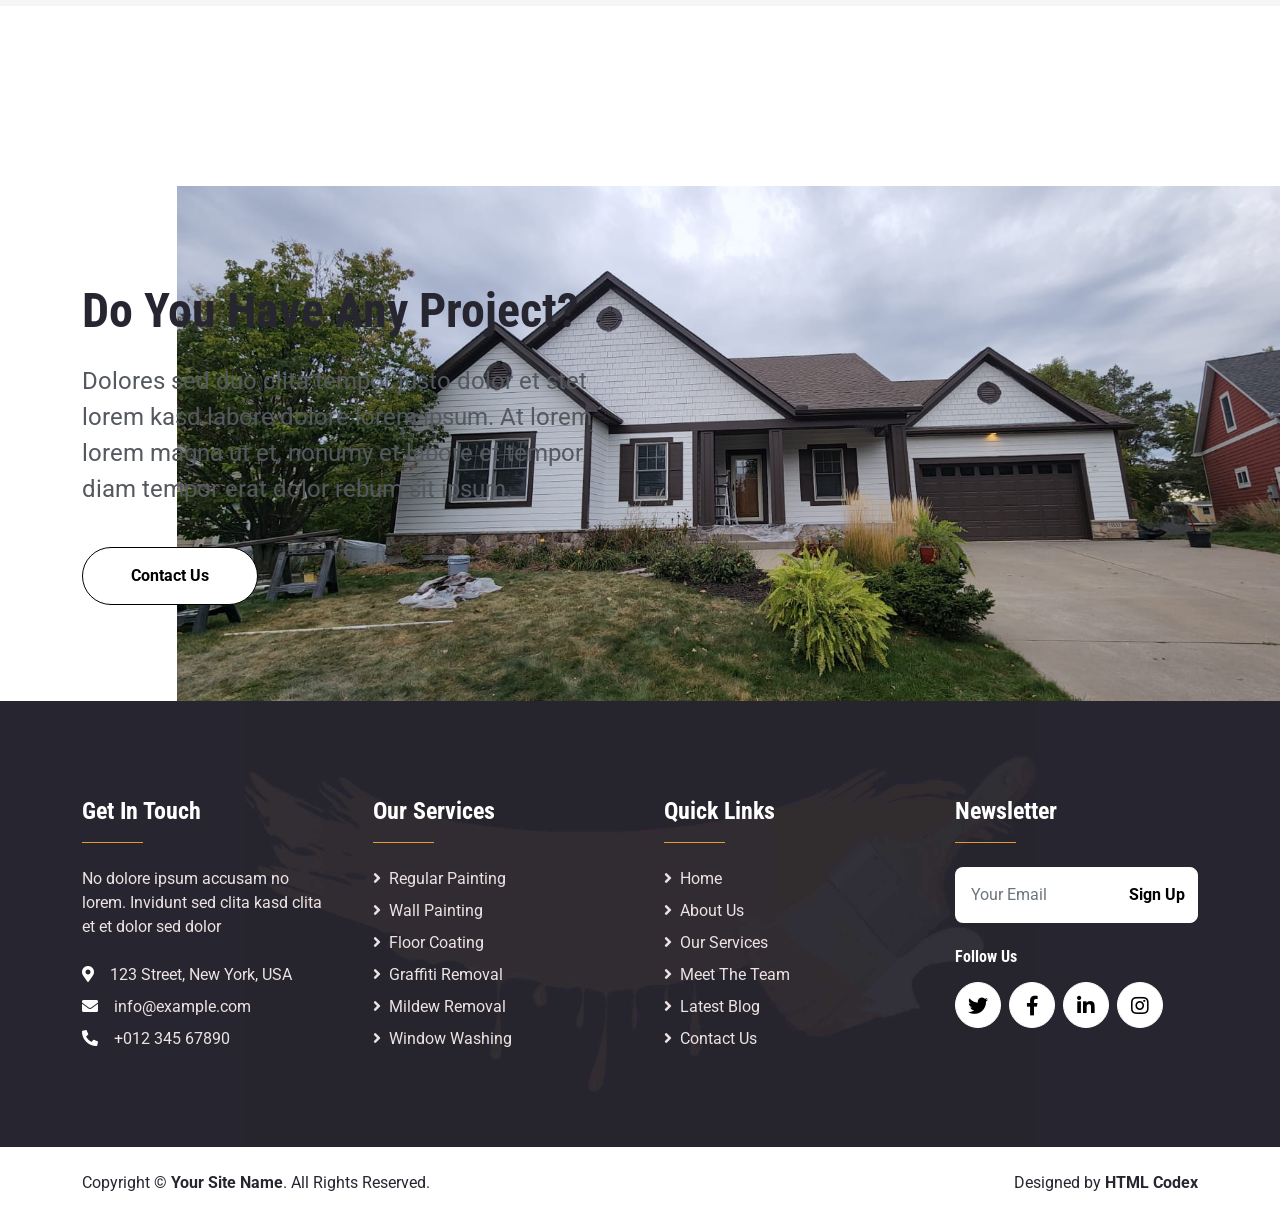
<file: testimonial.html>
<!DOCTYPE html>
<html lang="en">

<head>
    <meta charset="utf-8">
    <title>PAINTER - Painting Company Website Template</title>
    <meta content="width=device-width, initial-scale=1.0" name="viewport">
    <meta content="Free HTML Templates" name="keywords">
    <meta content="Free HTML Templates" name="description">

    <!-- Favicon -->
    <link href="img/favicon.ico" rel="icon">

    <!-- Google Web Fonts -->
    <link rel="preconnect" href="https://fonts.gstatic.com">
    <link href="https://fonts.googleapis.com/css2?family=Roboto+Condensed:wght@400;700&family=Roboto:wght@400;700&display=swap" rel="stylesheet">  

    <!-- Icon Font Stylesheet -->
    <link href="https://cdnjs.cloudflare.com/ajax/libs/font-awesome/5.15.0/css/all.min.css" rel="stylesheet">
    <link href="https://cdn.jsdelivr.net/npm/bootstrap-icons@1.4.1/font/bootstrap-icons.css" rel="stylesheet">

    <!-- Libraries Stylesheet -->
    <link href="lib/owlcarousel/assets/owl.carousel.min.css" rel="stylesheet">

    <!-- Customized Bootstrap Stylesheet -->
    <link href="css/bootstrap.min.css" rel="stylesheet">

    <!-- Template Stylesheet -->
    <link href="css/style.css" rel="stylesheet">
</head>

<body>
    <!-- Topbar Start -->
    <div class="container-fluid bg-primary d-none d-lg-block">
        <div class="container">
            <div class="row">
                <div class="col-md-6 text-center text-lg-start mb-2 mb-lg-0">
                    <div class="d-inline-flex align-items-center">
                        <a class="text-dark py-2 pe-3 border-end border-white" href=""><i class="bi bi-telephone text-secondary me-2"></i>+012 345 6789</a>
                        <a class="text-dark py-2 px-3" href=""><i class="bi bi-envelope text-secondary me-2"></i>info@example.com</a>
                    </div>
                </div>
                <div class="col-md-6 text-center text-lg-end">
                    <div class="d-inline-flex align-items-center">
                        <a class="text-body py-2 px-3 border-end border-white" href="">
                            <i class="fab fa-facebook-f text-secondary"></i>
                        </a>
                        <a class="text-body py-2 px-3 border-end border-white" href="">
                            <i class="fab fa-twitter text-secondary"></i>
                        </a>
                        <a class="text-body py-2 px-3 border-end border-white" href="">
                            <i class="fab fa-linkedin-in text-secondary"></i>
                        </a>
                        <a class="text-body py-2 px-3 border-end border-white" href="">
                            <i class="fab fa-instagram text-secondary"></i>
                        </a>
                        <a class="text-body py-2 ps-3" href="">
                            <i class="fab fa-youtube text-secondary"></i>
                        </a>
                    </div>
                </div>
            </div>
        </div>
    </div>
    <!-- Topbar End -->


    <!-- Navbar Start -->
    <nav class="navbar navbar-expand-lg bg-dark navbar-dark shadow-sm px-5 py-3 py-lg-0">
        <a href="index.html" class="navbar-brand p-0">
            <h1 class="m-0 text-uppercase text-primary"><i class="fa fa-paint-roller text-secondary me-3"></i>Painter</h1>
        </a>
        <button class="navbar-toggler" type="button" data-bs-toggle="collapse" data-bs-target="#navbarCollapse">
            <span class="navbar-toggler-icon"></span>
        </button>
        <div class="collapse navbar-collapse" id="navbarCollapse">
            <div class="navbar-nav ms-auto py-0 pe-4 border-end border-5 border-primary">
                <a href="index.html" class="nav-item nav-link">Home</a>
                <a href="about.html" class="nav-item nav-link">About</a>
                <a href="service.html" class="nav-item nav-link">Service</a>
                <div class="nav-item dropdown">
                    <a href="#" class="nav-link dropdown-toggle active" data-bs-toggle="dropdown">Pages</a>
                    <div class="dropdown-menu m-0">
                        <a href="blog.html" class="dropdown-item">Blog Grid</a>
                        <a href="detail.html" class="dropdown-item">Blog Detail</a>
                        <a href="team.html" class="dropdown-item">The Team</a>
                        <a href="testimonial.html" class="dropdown-item active">Testimonial</a>
                    </div>
                </div>
                <a href="contact.html" class="nav-item nav-link">Contact</a>
            </div>
            <div class="d-none d-lg-flex align-items-center ps-4">
                <i class="fa fa-2x fa-mobile-alt text-secondary me-3"></i>
                <div>
                    <h5 class="text-primary mb-1"><small>Call Now</small></h5>
                    <h6 class="text-light m-0">+012 345 6789</h6>
                </div>
            </div>
        </div>
    </nav>
    <!-- Navbar End -->


    <!-- Hero Start -->
    <div class="container-fluid bg-primary py-5 bg-hero" style="margin-bottom: 90px;">
        <div class="container py-5">
            <div class="row justify-content-start">
                <div class="col-lg-8 text-center text-lg-start">
                    <h1 class="display-1 text-dark">Testimonial</h1>
                    <div class="pt-2">
                        <a href="" class="btn btn-secondary rounded-pill py-2 px-4 mx-2">Home</a>
                        <a href="" class="btn btn-secondary rounded-pill py-2 px-4 mx-2">Testimonial</a>
                    </div>
                </div>
            </div>
        </div>
    </div>
    <!-- Hero End -->


    <!-- Testimonial Start -->
    <div class="container-fluid bg-primary bg-testimonial py-5" style="margin: 180px 0;">
        <div class="container py-5">
            <div class="row g-0 justify-content-end">
                <div class="col-lg-6">
                    <h1 class="display-5 mb-4">Testimonials</h1>
                    <div class="owl-carousel testimonial-carousel">
                        <div class="testimonial-item">
                            <p class="fs-4 fw-normal"><i class="fa fa-quote-left text-secondary me-3"></i>Dolores sed duo clita tempor justo dolor et stet lorem kasd labore dolore lorem ipsum. At lorem lorem magna ut et, nonumy et labore et tempor diam tempor erat dolor rebum sit ipsum.</p>
                            <div class="d-flex align-items-center">
                                <img class="img-fluid p-1 bg-secondary" src="img/testimonial-1.jpg" alt="">
                                <div class="ps-3">
                                    <h3>Client Name</h3>
                                    <span class="text-uppercase">Profession</span>
                                </div>
                            </div>
                        </div>
                        <div class="testimonial-item">
                            <p class="fs-4 fw-normal"><i class="fa fa-quote-left text-secondary me-3"></i>Dolores sed duo clita tempor justo dolor et stet lorem kasd labore dolore lorem ipsum. At lorem lorem magna ut et, nonumy et labore et tempor diam tempor erat dolor rebum sit ipsum.</p>
                            <div class="d-flex align-items-center">
                                <img class="img-fluid p-1 bg-secondary" src="img/testimonial-2.jpg" alt="">
                                <div class="ps-3">
                                    <h3>Client Name</h3>
                                    <span class="text-uppercase">Profession</span>
                                </div>
                            </div>
                        </div>
                    </div>
                </div>
            </div>
        </div>
    </div>
    <!-- Testimonial End -->


    <!-- Call To Action Start -->
    <div class="container-fluid bg-primary bg-call-to-action py-5" style="margin-top: 90px;">
        <div class="container py-5">
            <div class="row g-0 justify-content-start">
                <div class="col-lg-6">
                    <h1 class="display-5 mb-4">Do You Have Any Project?</h1>
                    <p class="fs-4 fw-normal">Dolores sed duo clita tempor justo dolor et stet lorem kasd labore dolore lorem ipsum. At lorem lorem magna ut et, nonumy et labore et tempor diam tempor erat dolor rebum sit ipsum.</p>
                    <a href="" class="btn btn-secondary rounded-pill py-md-3 px-md-5 mt-4">Contact Us</a>
                </div>
            </div>
        </div>
    </div>
    <!-- Call To Action Start -->
    

    <!-- Footer Start -->
    <div class="container-fluid bg-dark bg-footer text-light py-5">
        <div class="container py-5">
            <div class="row g-5">
                <div class="col-lg-3 col-md-6">
                    <h4 class="text-primary">Get In Touch</h4>
                    <hr class="w-25 text-secondary mb-4" style="opacity: 1;">
                    <p class="mb-4">No dolore ipsum accusam no lorem. Invidunt sed clita kasd clita et et dolor sed dolor</p>
                    <p class="mb-2"><i class="fa fa-map-marker-alt text-primary me-3"></i>123 Street, New York, USA</p>
                    <p class="mb-2"><i class="fa fa-envelope text-primary me-3"></i>info@example.com</p>
                    <p class="mb-0"><i class="fa fa-phone-alt text-primary me-3"></i>+012 345 67890</p>
                </div>
                <div class="col-lg-3 col-md-6">
                    <h4 class="text-primary">Our Services</h4>
                    <hr class="w-25 text-secondary mb-4" style="opacity: 1;">
                    <div class="d-flex flex-column justify-content-start">
                        <a class="text-light mb-2" href="#"><i class="fa fa-angle-right me-2"></i>Regular Painting</a>
                        <a class="text-light mb-2" href="#"><i class="fa fa-angle-right me-2"></i>Wall Painting</a>
                        <a class="text-light mb-2" href="#"><i class="fa fa-angle-right me-2"></i>Floor Coating</a>
                        <a class="text-light mb-2" href="#"><i class="fa fa-angle-right me-2"></i>Graffiti Removal</a>
                        <a class="text-light mb-2" href="#"><i class="fa fa-angle-right me-2"></i>Mildew Removal</a>
                        <a class="text-light" href="#"><i class="fa fa-angle-right me-2"></i>Window Washing</a>
                    </div>
                </div>
                <div class="col-lg-3 col-md-6">
                    <h4 class="text-primary">Quick Links</h4>
                    <hr class="w-25 text-secondary mb-4" style="opacity: 1;">
                    <div class="d-flex flex-column justify-content-start">
                        <a class="text-light mb-2" href="#"><i class="fa fa-angle-right me-2"></i>Home</a>
                        <a class="text-light mb-2" href="#"><i class="fa fa-angle-right me-2"></i>About Us</a>
                        <a class="text-light mb-2" href="#"><i class="fa fa-angle-right me-2"></i>Our Services</a>
                        <a class="text-light mb-2" href="#"><i class="fa fa-angle-right me-2"></i>Meet The Team</a>
                        <a class="text-light mb-2" href="#"><i class="fa fa-angle-right me-2"></i>Latest Blog</a>
                        <a class="text-light" href="#"><i class="fa fa-angle-right me-2"></i>Contact Us</a>
                    </div>
                </div>
                <div class="col-lg-3 col-md-6">
                    <h4 class="text-primary">Newsletter</h4>
                    <hr class="w-25 text-secondary mb-4" style="opacity: 1;">
                    <form action="">
                        <div class="input-group">
                            <input type="text" class="form-control p-3 border-0" placeholder="Your Email">
                            <button class="btn btn-primary">Sign Up</button>
                        </div>
                    </form>
                    <h6 class="text-primary mt-4 mb-3">Follow Us</h6>
                    <div class="d-flex">
                        <a class="btn btn-lg btn-primary btn-lg-square rounded-circle me-2" href="#"><i class="fab fa-twitter"></i></a>
                        <a class="btn btn-lg btn-primary btn-lg-square rounded-circle me-2" href="#"><i class="fab fa-facebook-f"></i></a>
                        <a class="btn btn-lg btn-primary btn-lg-square rounded-circle me-2" href="#"><i class="fab fa-linkedin-in"></i></a>
                        <a class="btn btn-lg btn-primary btn-lg-square rounded-circle" href="#"><i class="fab fa-instagram"></i></a>
                    </div>
                </div>
            </div>
        </div>
    </div>
    <div class="container-fluid bg-primary text-dark py-4">
        <div class="container">
            <div class="row g-0">
                <div class="col-md-6 text-center text-md-start">
                    <p class="mb-md-0">Copyright &copy; <a class="text-dark fw-bold" href="#">Your Site Name</a>. All Rights Reserved.</p>
                </div>
                <div class="col-md-6 text-center text-md-end">
                    <p class="mb-0">Designed by <a class="text-dark fw-bold" href="https://htmlcodex.com">HTML Codex</a></p>
                </div>
            </div>
        </div>
    </div>
    <!-- Footer End -->


    <!-- Back to Top -->
    <a href="#" class="btn btn-lg btn-secondary btn-lg-square rounded-circle back-to-top"><i class="bi bi-arrow-up"></i></a>


    <!-- JavaScript Libraries -->
    <script src="https://code.jquery.com/jquery-3.4.1.min.js"></script>
    <script src="https://cdn.jsdelivr.net/npm/bootstrap@5.0.0/dist/js/bootstrap.bundle.min.js"></script>
    <script src="lib/easing/easing.min.js"></script>
    <script src="lib/waypoints/waypoints.min.js"></script>
    <script src="lib/owlcarousel/owl.carousel.min.js"></script>

    <!-- Template Javascript -->
    <script src="js/main.js"></script>
</body>

</html>
</file>
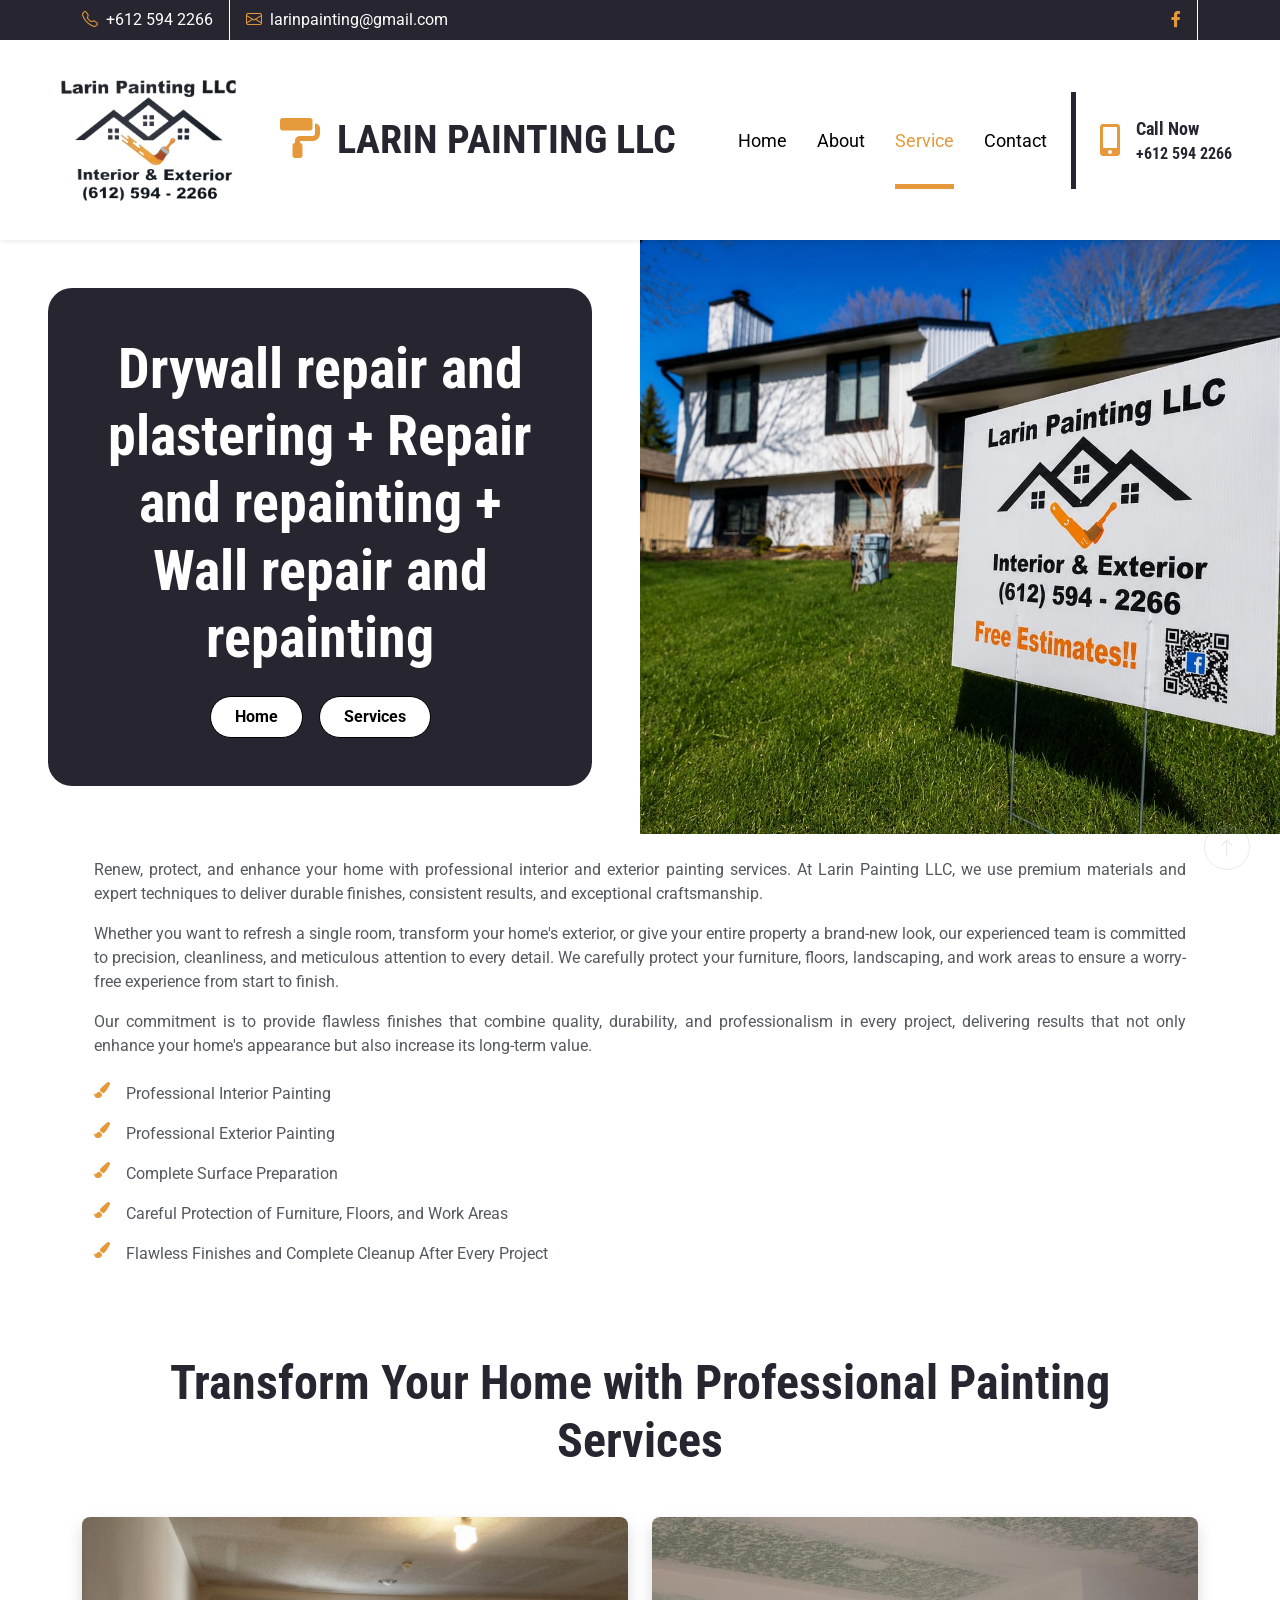
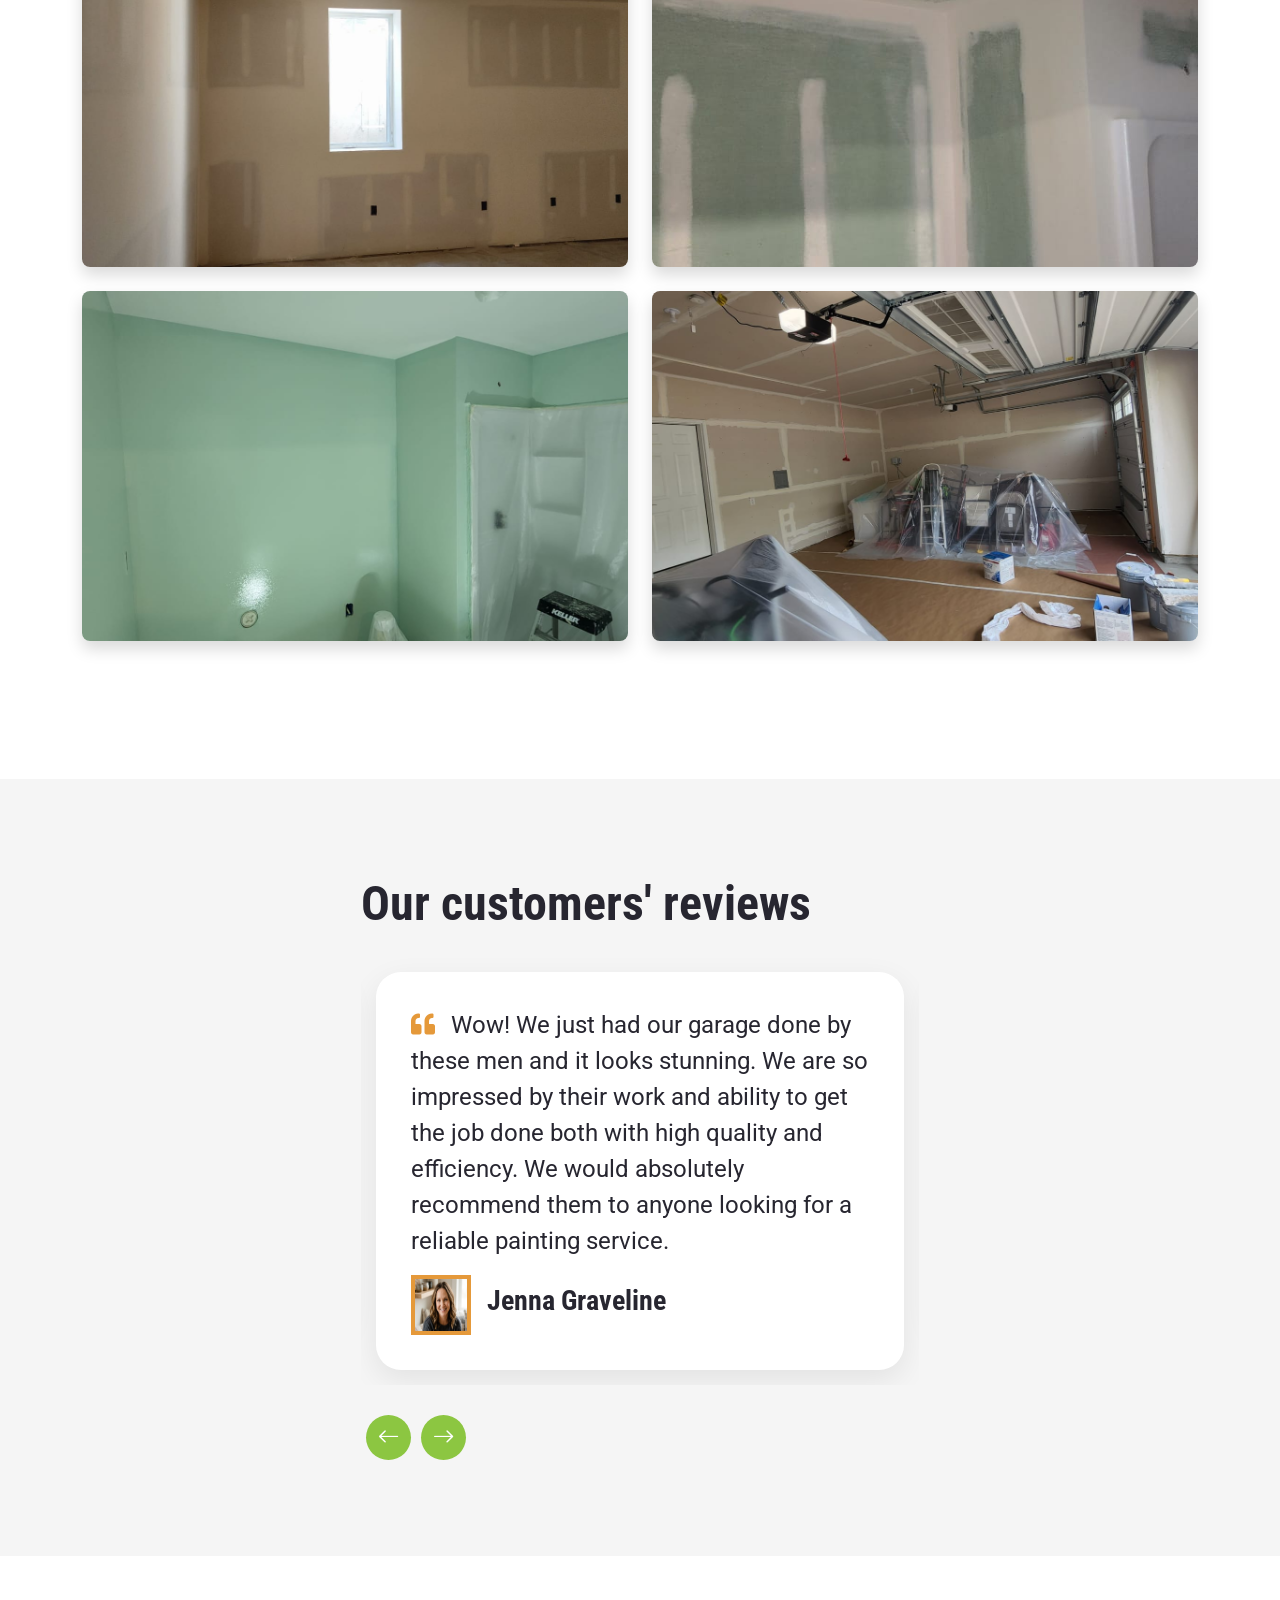
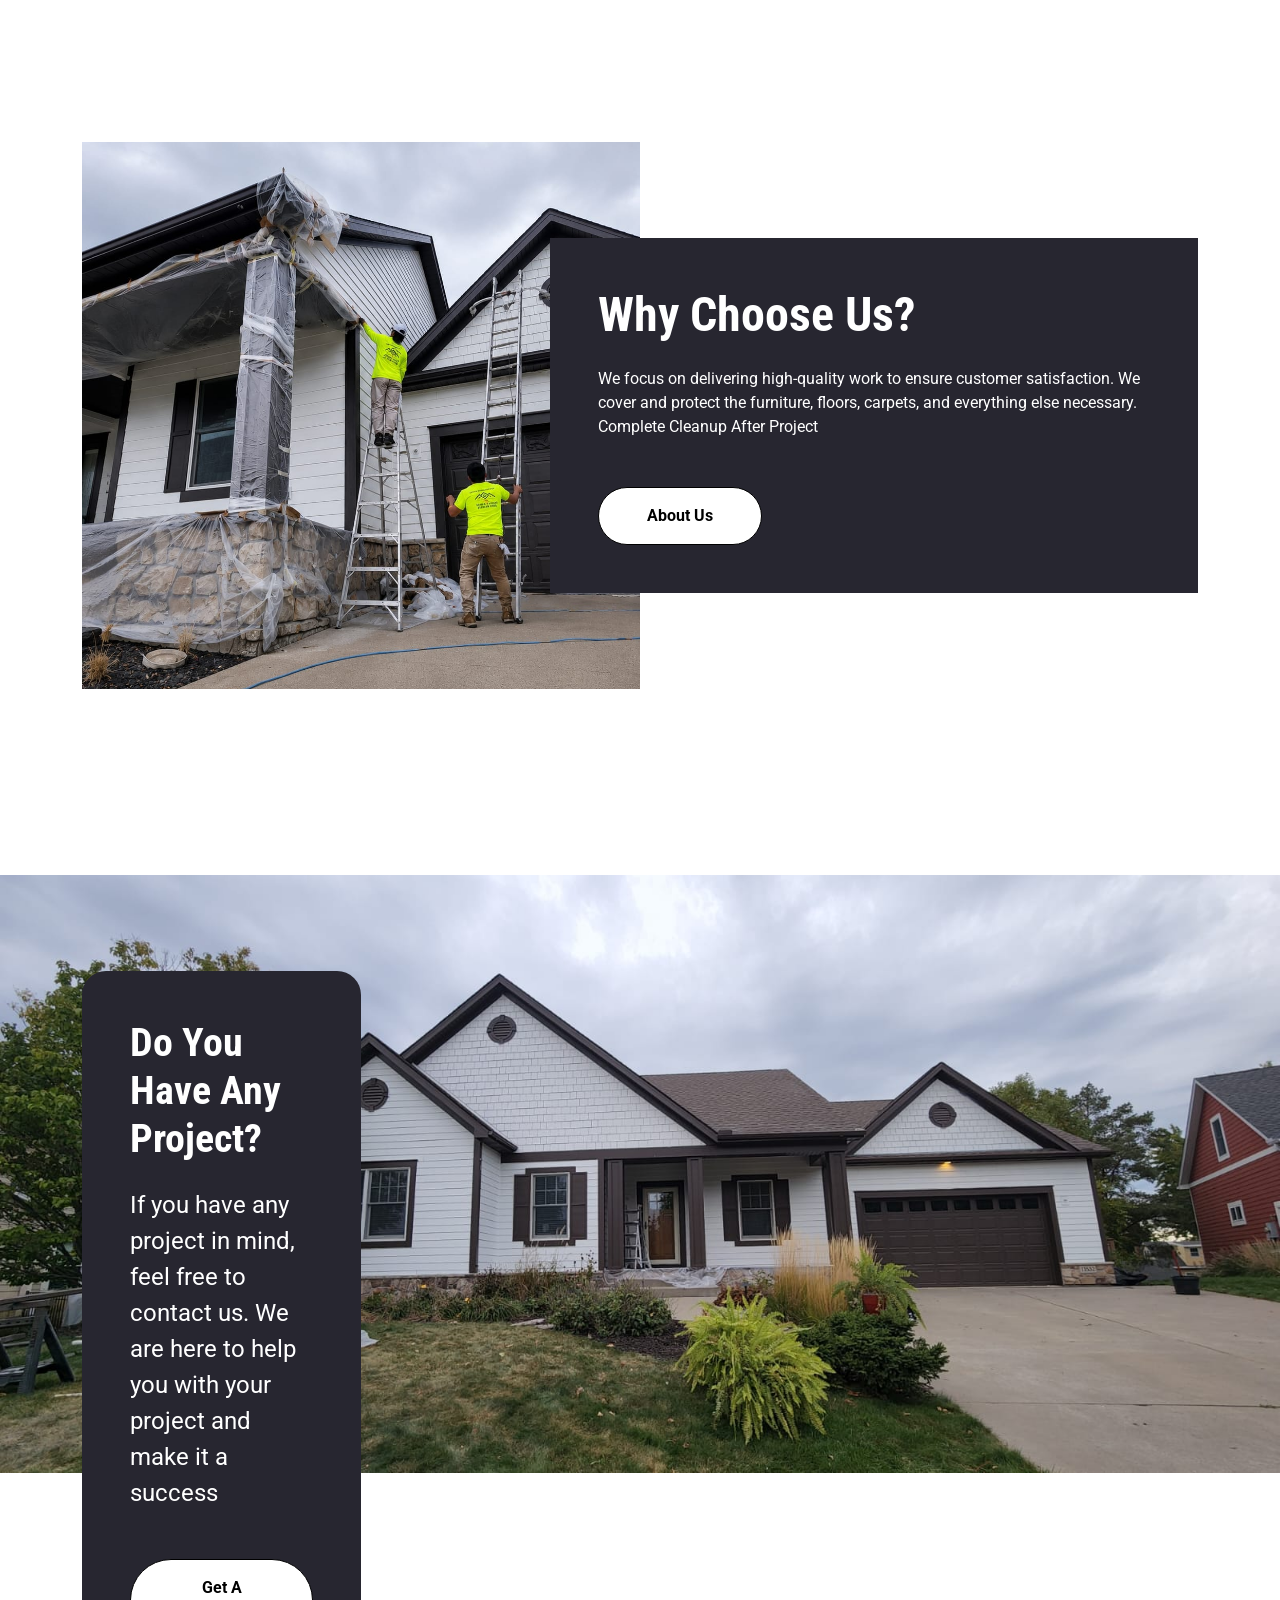
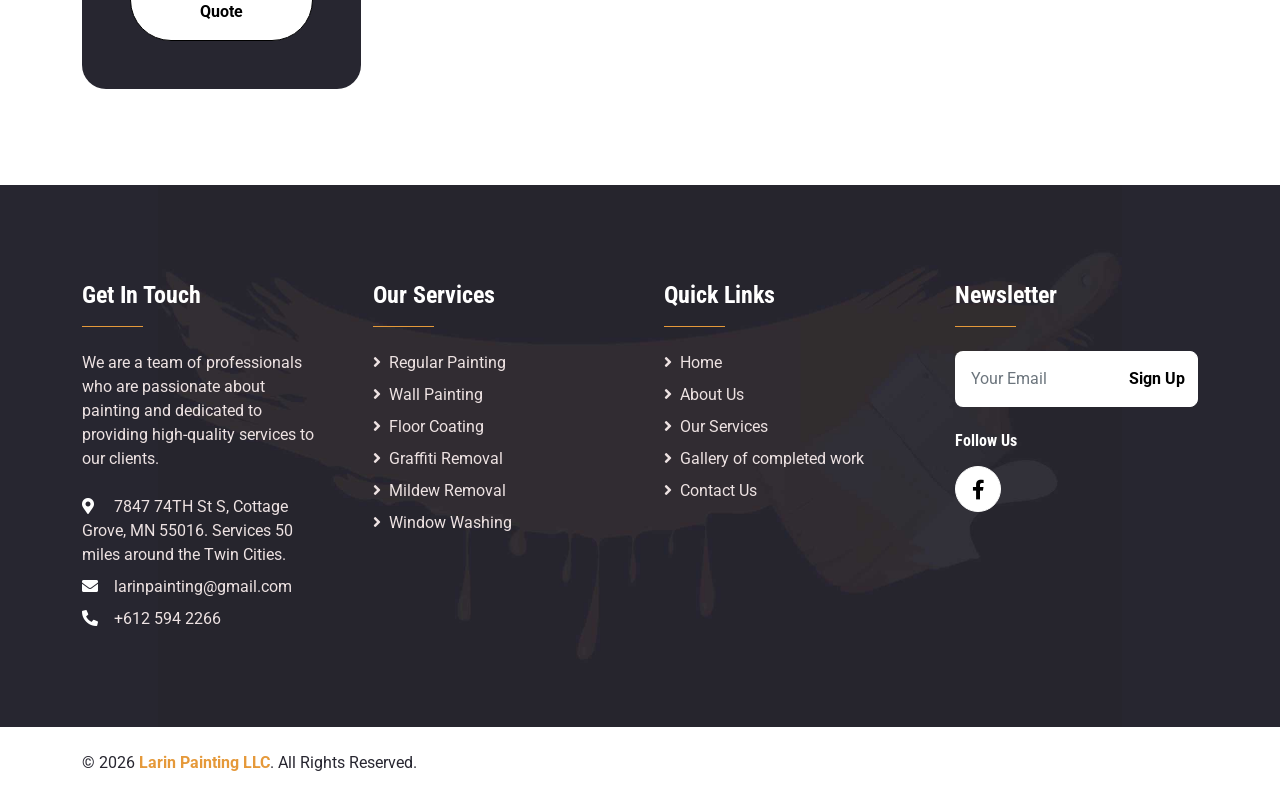
<file: servicios/servicio1.html>
<!doctype html>
<html lang="en">
  <head>
    <meta charset="utf-8" />
    <title>PAINTER - Painting Company Website Template</title>
    <meta content="width=device-width, initial-scale=1.0" name="viewport" />
    <meta content="Free HTML Templates" name="keywords" />
    <meta content="Free HTML Templates" name="description" />

    <!-- Favicon -->
    <link href="img/favicon.ico" rel="icon" />

    <!-- Google Web Fonts -->
    <link rel="preconnect" href="https://fonts.gstatic.com" />
    <link
      href="https://fonts.googleapis.com/css2?family=Roboto+Condensed:wght@400;700&family=Roboto:wght@400;700&display=swap"
      rel="stylesheet"
    />

    <!-- Icon Font Stylesheet -->
    <link
      href="https://cdnjs.cloudflare.com/ajax/libs/font-awesome/5.15.0/css/all.min.css"
      rel="stylesheet"
    />
    <link
      href="https://cdn.jsdelivr.net/npm/bootstrap-icons@1.4.1/font/bootstrap-icons.css"
      rel="stylesheet"
    />

    <!-- Libraries Stylesheet -->
    <link
      href="/lib/owlcarousel/assets/owl.carousel.min.css"
      rel="stylesheet"
    />

    <!-- Customized Bootstrap Stylesheet -->
    <link href="/css/bootstrap.min.css" rel="stylesheet" />

    <!-- Template Stylesheet -->
    <link href="/css/style.css" rel="stylesheet" />
  </head>

  <body>
    <!-- Topbar Start -->
    <div class="container-fluid bg-dark d-none d-lg-block">
      <div class="container">
        <div class="row">
          <div class="col-md-6 text-center text-lg-start mb-2 mb-lg-0">
            <div class="d-inline-flex align-items-center">
              <a
                class="text-white py-2 pe-3 border-end border-white"
                href="https://wa.me/16125942266"
                target="_blank"
                ><i class="bi bi-telephone text-secondary me-2"></i>+612 594
                2266</a
              >
              <a
                class="text-white py-2 px-3"
                href="mailto:larinpainting@gmail.com"
                ><i class="bi bi-envelope text-secondary me-2"></i
                >larinpainting@gmail.com</a
              >
            </div>
          </div>
          <div class="col-md-6 text-center text-lg-end">
            <div class="d-inline-flex align-items-center">
              <a
                class="text-body py-2 px-3 border-end border-white"
                href="https://www.facebook.com/share/18hxTDZ7yw/"
                target="_blank"
              >
                <i class="fab fa-facebook-f text-secondary"></i>
              </a>
              <!-- <a class="text-body py-2 px-3 border-end border-white" href="">
                <i class="fab fa-twitter text-secondary"></i>
              </a>
              <a class="text-body py-2 px-3 border-end border-white" href="">
                <i class="fab fa-linkedin-in text-secondary"></i>
              </a>
              <a class="text-body py-2 px-3 border-end border-white" href="">
                <i class="fab fa-instagram text-secondary"></i>
              </a>
              <a class="text-body py-2 ps-3" href="">
                <i class="fab fa-youtube text-secondary"></i>
              </a> -->
            </div>
          </div>
        </div>
      </div>
    </div>
    <!-- Topbar End -->

    <!-- Navbar Start -->
    <nav
      class="navbar navbar-expand-lg bg-white navbar-dark shadow-sm px-5 py-3 py-lg-0"
    >
      <a href="../index.html" class="navbar-brand p-0">
        <img
          class="company-logo me-3"
          src="./../img/logo.jpeg"
          alt="Larin Painting Logo"
        />
      </a>
      <div class="d-flex justify-content-between align-items-center">
        <h1 class="m-0 text-uppercase text-dark company-title">
          <i class="fa fa-paint-roller text-secondary me-2"></i>
          Larin Painting LLC
        </h1>
        <button
          class="navbar-toggler bg-secondary"
          type="button"
          data-bs-toggle="collapse"
          data-bs-target="#navbarCollapse"
        >
          <span class="navbar-toggler-icon"></span>
        </button>
      </div>
      <div class="collapse navbar-collapse" id="navbarCollapse">
        <div
          class="navbar-nav ms-auto py-0 pe-4 border-end border-5 border-dark"
        >
          <a href="../index.html" class="nav-item nav-link">Home</a>
          <a href="../about.html" class="nav-item nav-link">About</a>
          <a href="../service.html" class="nav-item nav-link active">Service</a>
          <!--<div class="nav-item dropdown">
            <a
              href="#"
              class="nav-link dropdown-toggle"
              data-bs-toggle="dropdown"
              >Pages</a
            >
            <div class="dropdown-menu m-0">
              <a href="../blog.html" class="dropdown-item">Blog Grid</a>
              <a href="../detail.html" class="dropdown-item">Blog Detail</a>
              <a href="../team.html" class="dropdown-item">The Team</a>
              <a href="../testimonial.html" class="dropdown-item"
                >Testimonial</a
              >
            </div>
          </div>-->
          <a href="../contact.html" class="nav-item nav-link">Contact</a>
        </div>
        <div class="d-none d-lg-flex align-items-center ps-4">
          <i class="fa fa-2x fa-mobile-alt text-secondary me-3"></i>
          <div>
            <h5 class="text-dark mb-1"><small>Call Now</small></h5>
            <h6 class="text-dark m-0">+612 594 2266</h6>
          </div>
        </div>
      </div>
    </nav>
    <!-- Navbar End -->

    <!-- Hero Start -->
    <!--<div
      class="container-fluid bg-primary py-5 bg-hero"
      style="margin-bottom: 90px"
    >
      <div class="container py-5">
        <div class="row justify-content-start">
          <div class="col-lg-8 text-center text-lg-start">
            <h1 class="display-1 text-dark">Our Services</h1>
            <div class="pt-2">
              <a href="" class="btn btn-secondary rounded-pill py-2 px-4 mx-2"
                >Home</a
              >
              <a href="" class="btn btn-secondary rounded-pill py-2 px-4 mx-2"
                >Our Services</a
              >
            </div>
          </div>
        </div>
      </div>
    </div>-->
    <!-- Hero End -->

    <!-- Services Start -->
    <!-- Hero Start -->
    <div class="container-fluid px-0">
      <div class="row g-0 align-items-stretch">
        <!-- Imagen -->
        <div class="col-lg-6 order-1 order-lg-2">
          <div class="bg-hero h-100"></div>
        </div>

        <!-- Texto -->
        <div
          class="col-lg-6 order-2 order-lg-1 d-flex align-items-center bg-primary"
        >
          <div class="p-4 p-lg-5 w-100">
            <div class="bg-dark rounded-3 p-4 p-lg-5">
              <h1 class="display-4 text-white mb-4 text-center">
                Drywall repair and plastering + Repair and repainting + Wall
                repair and repainting
              </h1>

              <div class="d-flex justify-content-center gap-3">
                <a
                  href="../index.html"
                  class="btn btn-secondary rounded-pill px-4 py-2"
                >
                  Home
                </a>

                <a
                  href="../service.html"
                  class="btn btn-secondary rounded-pill px-4 py-2"
                >
                  Services
                </a>
              </div>
            </div>
          </div>
        </div>
      </div>
    </div>

    <div class="container py-4 about-text">
      <div class="row mx-0 align-items-center">
        <!-- Imagen -->
        <!-- <div class="col-lg-6">
          <img
            src="/img/service1/service1.1.jpeg"
            class="img-fluid rounded shadow"
            alt="Residential Painting"
          />
        </div>

        <div class="col-lg-6">
          <img
            src="/img/service1/service1.2.jpeg"
            class="img-fluid rounded shadow"
            alt="Residential Painting"
          />
        </div> -->

        <!-- Información -->
        <div class="col-lg-12">
          <!-- <h1
            class="mb-2 d-flex align-items-center"
            style="justify-content: center"
          >
            Residential Painting Services
          </h1> -->

          <p>
            Renew, protect, and enhance your home with professional interior and
            exterior painting services. At Larin Painting LLC, we use premium
            materials and expert techniques to deliver durable finishes,
            consistent results, and exceptional craftsmanship.
          </p>

          <p>
            Whether you want to refresh a single room, transform your home's
            exterior, or give your entire property a brand-new look, our
            experienced team is committed to precision, cleanliness, and
            meticulous attention to every detail. We carefully protect your
            furniture, floors, landscaping, and work areas to ensure a
            worry-free experience from start to finish.
          </p>

          <p>
            Our commitment is to provide flawless finishes that combine quality,
            durability, and professionalism in every project, delivering results
            that not only enhance your home's appearance but also increase its
            long-term value.
          </p>

          <ul class="list-unstyled mt-4 mb-0">
            <li class="d-flex align-items-start mb-3">
              <i class="fa fa-paint-brush text-secondary me-3"></i>
              Professional Interior Painting
            </li>

            <li class="d-flex align-items-start mb-3">
              <i class="fa fa-paint-brush text-secondary me-3"></i>
              Professional Exterior Painting
            </li>

            <li class="d-flex align-items-start mb-3">
              <i class="fa fa-paint-brush text-secondary me-3"></i>
              Complete Surface Preparation
            </li>

            <li class="d-flex align-items-start mb-3">
              <i class="fa fa-paint-brush text-secondary me-3"></i>
              Careful Protection of Furniture, Floors, and Work Areas
            </li>

            <li class="d-flex align-items-start mb-3">
              <i class="fa fa-paint-brush text-secondary me-3"></i>
              Flawless Finishes and Complete Cleanup After Every Project
            </li>
          </ul>
        </div>
      </div>
    </div>

    <div class="container py-5">
      <div class="text-center mb-5">
        <h1 class="display-5">
          Transform Your Home with Professional Painting Services
        </h1>
      </div>

      <div class="row g-4 justify-content-center">
        <div class="col-12 col-md-6">
          <img
            src="/img/service1/10.jpeg"
            class="img-fluid rounded shadow gallery-image-service1"
          />
        </div>

        <div class="col-12 col-md-6">
          <img
            src="/img/service1/11.jpeg"
            class="img-fluid rounded shadow gallery-image-service1"
          />
        </div>

        <div class="col-12 col-md-6">
          <img
            src="/img/service1/12.jpeg"
            class="img-fluid rounded shadow gallery-image-service1"
          />
        </div>

        <div class="col-12 col-md-6">
          <img
            src="/img/service1/13.jpeg"
            class="img-fluid rounded shadow gallery-image-service1"
          />
        </div>
      </div>
    </div>

    <!-- <div class="container py-5">
      <div class="text-center mb-5">
        <h1 class="display-5">Pricing</h1>
      </div>

      <div class="table-responsive">
        <table class="table table-bordered table-striped">
          <thead class="table-dark">
            <tr>
              <th>Service</th>
              <th>Price</th>
            </tr>
          </thead>

          <tbody>
            <tr>
              <td>Single Room Painting</td>
              <td>$250</td>
            </tr>

            <tr>
              <td>Living Room Painting</td>
              <td>$450</td>
            </tr>

            <tr>
              <td>Exterior House Painting</td>
              <td>$1,500</td>
            </tr>

            <tr>
              <td>Complete House Painting</td>
              <td>Custom Quote</td>
            </tr>
          </tbody>
        </table>
      </div>
    </div> -->
    <!-- Hero End -->
    <!-- Services End -->

    <!-- Testimonial Start -->
    <div
      class="container-fluid bg-primary bg-testimonial py-5"
      style="margin: 90px 0"
    >
      <div class="container py-5">
        <div class="row g-0 justify-content-center">
          <div class="col-lg-6">
            <h1 class="display-5 mb-4">Our customers' reviews</h1>
            <div class="owl-carousel testimonial-carousel">
              <div class="testimonial-item">
                <p class="fs-4 fw-normal text-dark">
                  <i class="fa fa-quote-left text-secondary me-3"></i>Wow! We
                  just had our garage done by these men and it looks stunning.
                  We are so impressed by their work and ability to get the job
                  done both with high quality and efficiency. We would
                  absolutely recommend them to anyone looking for a reliable
                  painting service.
                </p>
                <div class="d-flex align-items-center">
                  <img
                    class="img-fluid p-1 bg-secondary"
                    src="/img/testimonial-1.jpeg"
                    alt=""
                  />
                  <div class="ps-3">
                    <h3>Jenna Graveline</h3>
                    <!-- <span class="text-uppercase">Profession</span> -->
                  </div>
                </div>
              </div>
              <div class="testimonial-item">
                <p class="fs-4 fw-normal text-dark">
                  <i class="fa fa-quote-left text-secondary me-3"></i>Vey great
                  Team work and dedication to help people in the community, Jose
                  is very good in his work and I recommend him for all the hard
                  work with his team.
                </p>
                <div class="d-flex align-items-center">
                  <img
                    class="img-fluid p-1 bg-secondary"
                    src="/img/testimonial-3.jpeg"
                    alt=""
                  />
                  <div class="ps-3">
                    <h3>Sandra Ramirez</h3>
                    <!-- <span class="text-uppercase">Profession</span> -->
                  </div>
                </div>
              </div>
              <div class="testimonial-item">
                <p class="fs-4 fw-normal text-dark">
                  <i class="fa fa-quote-left text-secondary me-3"></i>Hello all.
                  Noel and his crew were on time on on task. They got the job
                  done and went above and beyond!!! When I need anymore painting
                  Nel will be my first call...period!!! Thank you guys!!!
                </p>
                <div class="d-flex align-items-center">
                  <img
                    class="img-fluid p-1 bg-secondary"
                    src="/img/testimonial-4.jpeg"
                    alt=""
                  />
                  <div class="ps-3">
                    <h3>Daniel Schouveller</h3>
                    <!-- <span class="text-uppercase">Profession</span> -->
                  </div>
                </div>
              </div>
              <div class="testimonial-item">
                <p class="fs-4 fw-normal text-dark">
                  <i class="fa fa-quote-left text-secondary me-3"></i>Jose and
                  his team did an amazing job. We have hired them for the second
                  time and will continue to work with them whenever needed. I
                  highly recommend Larin Painting LLC.
                </p>
                <div class="d-flex align-items-center">
                  <img
                    class="img-fluid p-1 bg-secondary"
                    src="/img/testimonial-1.jpg"
                    alt=""
                  />
                  <div class="ps-3">
                    <h3>Maria K. Siddiqui</h3>
                    <!-- <span class="text-uppercase">Profession</span> -->
                  </div>
                </div>
              </div>
            </div>
          </div>
        </div>
      </div>
    </div>
    <!-- Testimonial End -->

    <!-- About Start -->
    <div class="container-fluid py-5">
      <div class="container py-5">
        <div class="row gx-0">
          <div class="col-lg-6" style="min-height: 400px">
            <div class="position-relative h-100">
              <img
                class="position-absolute w-100 h-100"
                src="/img/service1/service1.2.jpeg"
                style="object-fit: cover"
              />
            </div>
          </div>
          <div class="col-lg-6 my-lg-5 py-lg-5">
            <div class="about-end bg-dark p-5">
              <h1 class="display-5 mb-4 text-white">Why Choose Us?</h1>
              <p class="fs-9 mb-4 text-white">
                We focus on delivering high-quality work to ensure customer
                satisfaction. We cover and protect the furniture, floors,
                carpets, and everything else necessary. Complete Cleanup After
                Project
              </p>
              <a
                href="../about.html"
                class="btn btn-secondary rounded-pill py-md-3 px-md-5 mt-4"
                >About Us</a
              >
            </div>
          </div>
        </div>
      </div>
    </div>
    <!-- About End -->

    <!-- Call To Action Start -->
    <div
      class="container-fluid bg-primary bg-call-to-action py-5"
      style="margin-top: 90px"
    >
      <div class="container py-5">
        <div class="row g-0 justify-content-start">
          <div class="col-lg-3 bg-dark p-5 rounded-3">
            <h1 class="display-6 mb-4 text-white">Do You Have Any Project?</h1>
            <p class="fs-4 fw-normal text-white mb-4">
              If you have any project in mind, feel free to contact us. We are
              here to help you with your project and make it a success
            </p>
            <a
              href="../contact.html"
              class="btn btn-secondary rounded-pill py-md-3 px-md-5 mt-4"
              >Get A Quote</a
            >
          </div>
        </div>
      </div>
    </div>
    <!-- Call To Action Start -->

    <!-- Footer Start -->
    <div class="container-fluid bg-dark bg-footer text-light py-5">
      <div class="container py-5">
        <div class="row g-5">
          <div class="col-lg-3 col-md-6">
            <h4 class="text-primary">Get In Touch</h4>
            <hr class="w-25 text-secondary mb-4" style="opacity: 1" />
            <p class="mb-4">
              We are a team of professionals who are passionate about painting
              and dedicated to providing high-quality services to our clients.
            </p>
            <p class="mb-2">
              <i class="fa fa-map-marker-alt text-primary me-3"></i>
              7847 74TH St S, Cottage Grove, MN 55016. Services 50 miles around
              the Twin Cities.
            </p>
            <p class="mb-2">
              <i class="fa fa-envelope text-primary me-3"></i
              >larinpainting@gmail.com
            </p>
            <p class="mb-0">
              <i class="fa fa-phone-alt text-primary me-3"></i>+612 594 2266
            </p>
          </div>
          <div class="col-lg-3 col-md-6">
            <h4 class="text-primary">Our Services</h4>
            <hr class="w-25 text-secondary mb-4" style="opacity: 1" />
            <div class="d-flex flex-column justify-content-start">
              <a class="text-light mb-2" href="../service.html"
                ><i class="fa fa-angle-right me-2"></i>Regular Painting</a
              >
              <a class="text-light mb-2" href="../service.html"
                ><i class="fa fa-angle-right me-2"></i>Wall Painting</a
              >
              <a class="text-light mb-2" href="../service.html"
                ><i class="fa fa-angle-right me-2"></i>Floor Coating</a
              >
              <a class="text-light mb-2" href="../service.html"
                ><i class="fa fa-angle-right me-2"></i>Graffiti Removal</a
              >
              <a class="text-light mb-2" href="../service.html"
                ><i class="fa fa-angle-right me-2"></i>Mildew Removal</a
              >
              <a class="text-light" href="../service.html"
                ><i class="fa fa-angle-right me-2"></i>Window Washing</a
              >
            </div>
          </div>
          <div class="col-lg-3 col-md-6">
            <h4 class="text-primary">Quick Links</h4>
            <hr class="w-25 text-secondary mb-4" style="opacity: 1" />
            <div class="d-flex flex-column justify-content-start">
              <a class="text-light mb-2" href="../index.html"
                ><i class="fa fa-angle-right me-2"></i>Home</a
              >
              <a class="text-light mb-2" href="../about.html"
                ><i class="fa fa-angle-right me-2"></i>About Us</a
              >
              <a class="text-light mb-2" href="../service.html"
                ><i class="fa fa-angle-right me-2"></i>Our Services</a
              >
              <a class="text-light mb-2" href="../projects.html"
                ><i class="fa fa-angle-right me-2"></i>Gallery of completed
                work</a
              >
              <a class="text-light" href="../contact.html"
                ><i class="fa fa-angle-right me-2"></i>Contact Us</a
              >
            </div>
          </div>
          <div class="col-lg-3 col-md-6">
            <h4 class="text-primary">Newsletter</h4>
            <hr class="w-25 text-secondary mb-4" style="opacity: 1" />
            <form action="">
              <div class="input-group">
                <input
                  type="text"
                  class="form-control p-3 border-0"
                  placeholder="Your Email"
                />
                <button class="btn btn-primary">Sign Up</button>
              </div>
            </form>
            <h6 class="text-primary mt-4 mb-3">Follow Us</h6>
            <div class="d-flex">
              <!-- <a
                class="btn btn-lg btn-primary btn-lg-square rounded-circle me-2"
                href="#"
                ><i class="fab fa-twitter"></i
              ></a> -->
              <a
                class="btn btn-lg btn-primary btn-lg-square rounded-circle me-2"
                href="https://www.facebook.com/share/18hxTDZ7yw/"
                target="_blank"
                ><i class="fab fa-facebook-f"></i
              ></a>
              <!-- <a
                class="btn btn-lg btn-primary btn-lg-square rounded-circle me-2"
                href="#"
                ><i class="fab fa-linkedin-in"></i
              ></a>
              <a
                class="btn btn-lg btn-primary btn-lg-square rounded-circle"
                href="#"
                ><i class="fab fa-instagram"></i
              ></a> -->
            </div>
          </div>
        </div>
      </div>
    </div>
    <div class="container-fluid bg-primary text-dark py-4">
      <div class="container">
        <div class="row g-0">
          <div class="col-md-6 text-center text-md-start">
            <p class="mb-md-0">
              &copy; 2026
              <a class="text-secondary fw-bold" href="./index.html"
                >Larin Painting LLC</a
              >. All Rights Reserved.
            </p>
          </div>
          <!-- <div class="col-md-6 text-center text-md-end">
            <p class="mb-0">
              Designed by
              <a class="text-dark fw-bold" href="https://htmlcodex.com"
                >HTML Codex</a
              >
            </p>
            <p>
              <br />Distributed By:
              <a
                class="border-bottom"
                href="https://themewagon.com"
                target="_blank"
                >ThemeWagon</a
              >
            </p>
          </div> -->
        </div>
      </div>
    </div>
    <!-- Footer End -->

    <!-- Back to Top -->
    <a
      href="#"
      class="btn btn-lg btn-secondary btn-lg-square rounded-circle back-to-top"
      ><i class="bi bi-arrow-up"></i
    ></a>

    <!-- JavaScript Libraries -->
    <script src="https://code.jquery.com/jquery-3.4.1.min.js"></script>
    <script src="https://cdn.jsdelivr.net/npm/bootstrap@5.0.0/dist/js/bootstrap.bundle.min.js"></script>
    <script src="/lib/easing/easing.min.js"></script>
    <script src="/lib/waypoints/waypoints.min.js"></script>
    <script src="/lib/owlcarousel/owl.carousel.min.js"></script>

    <!-- Template Javascript -->
    <script src="/js/main.js"></script>
  </body>
</html>
</file>
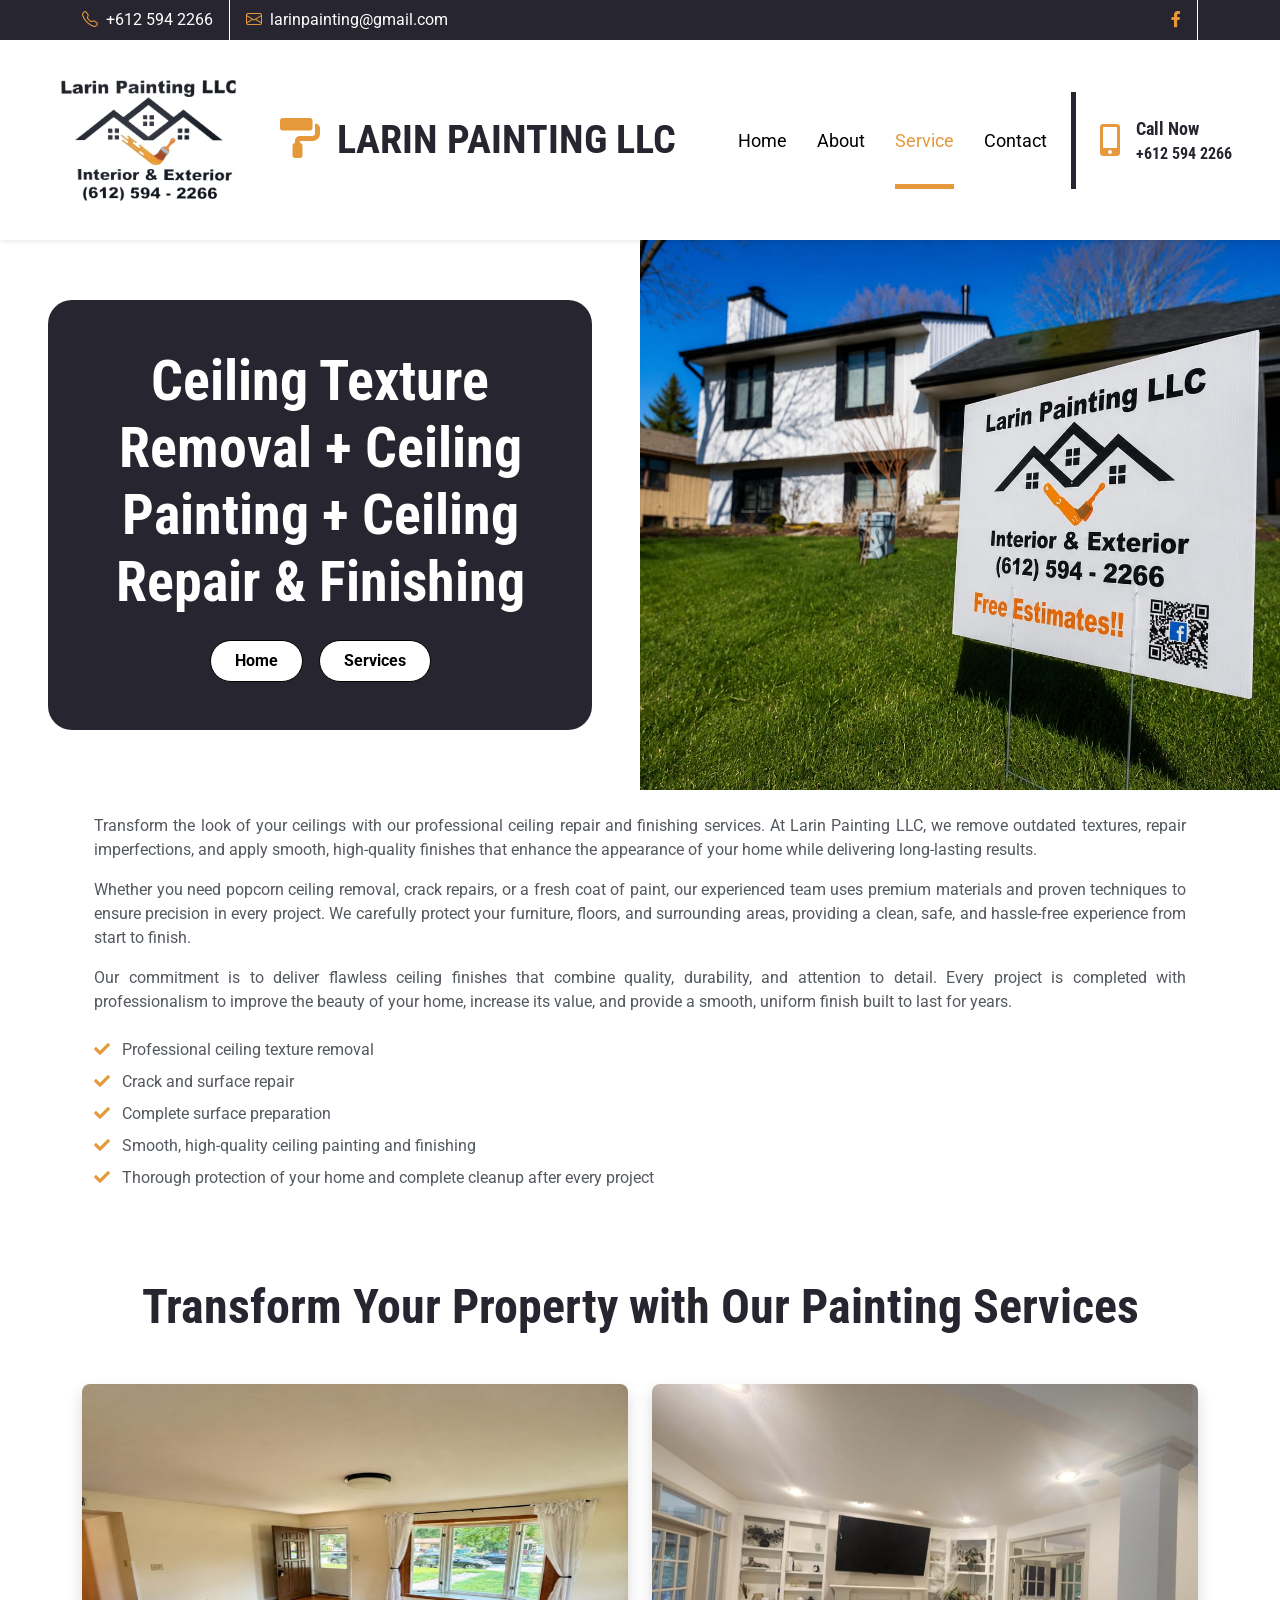
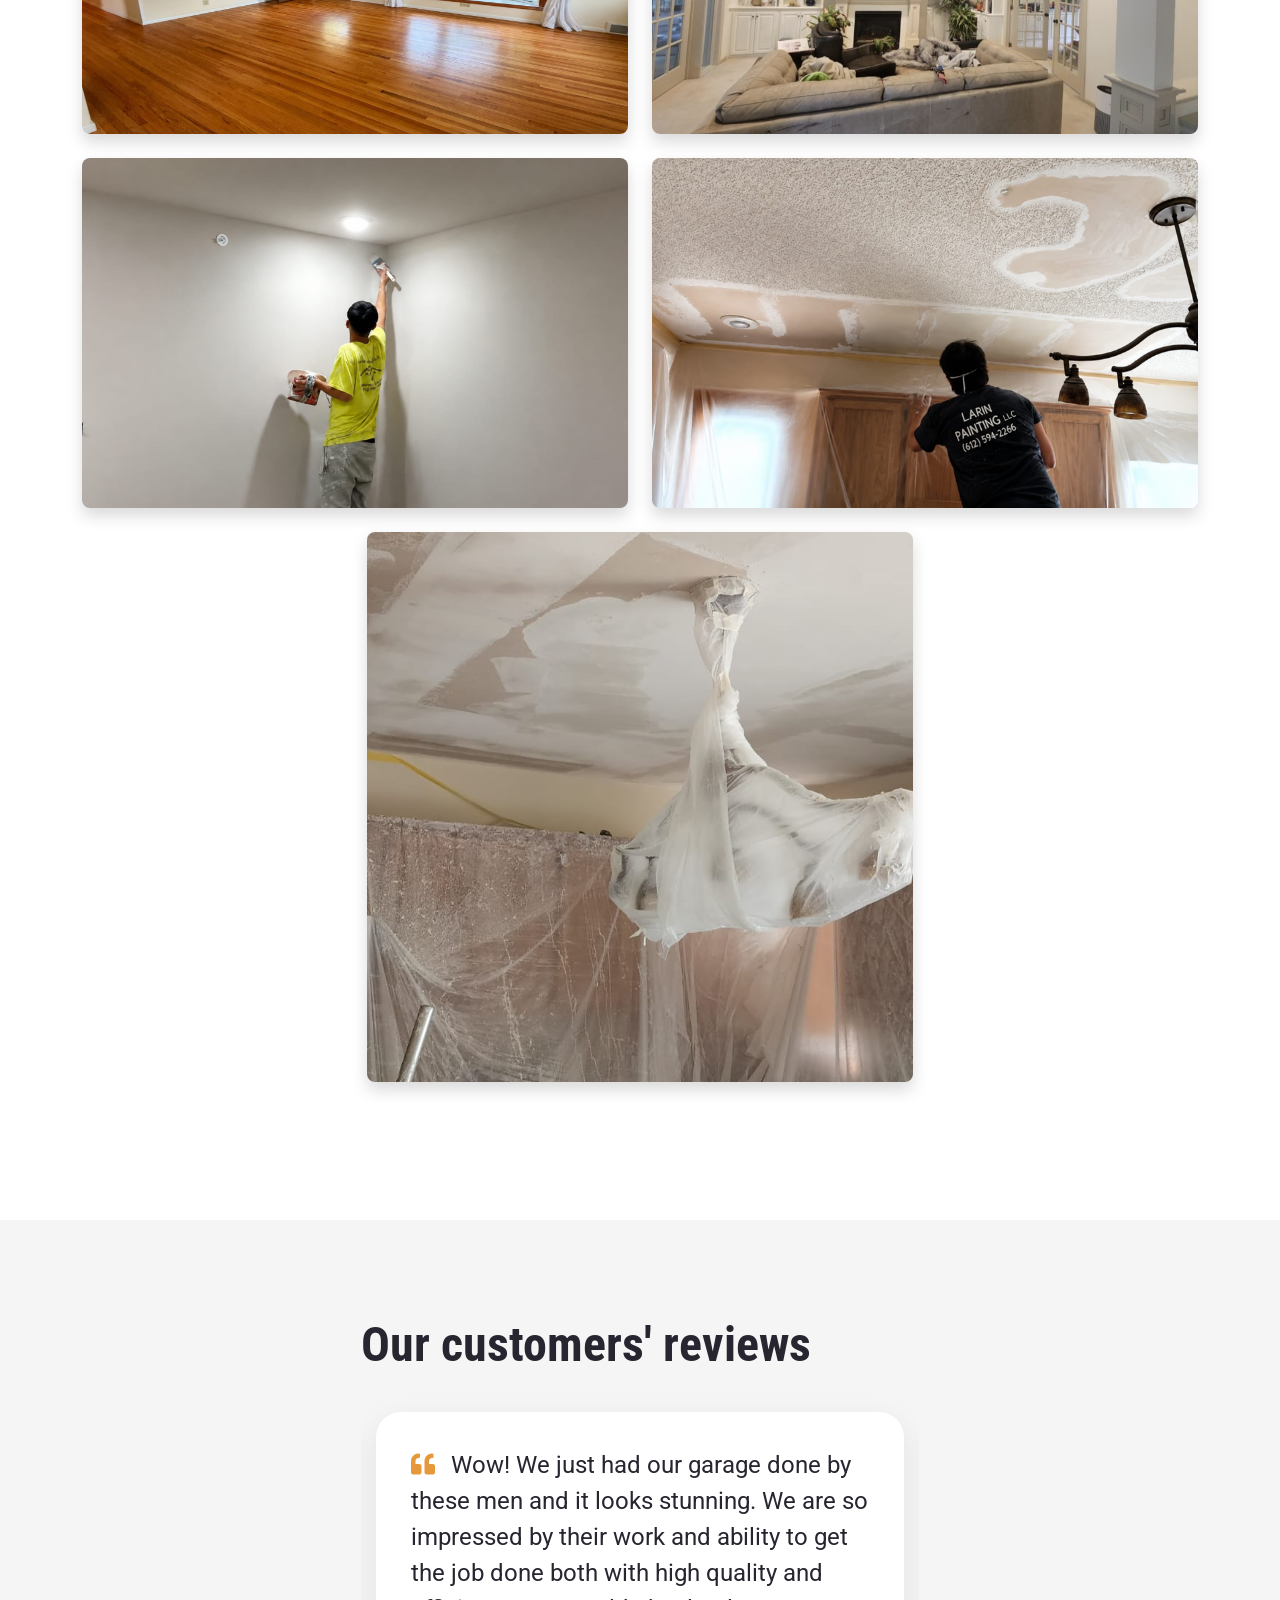
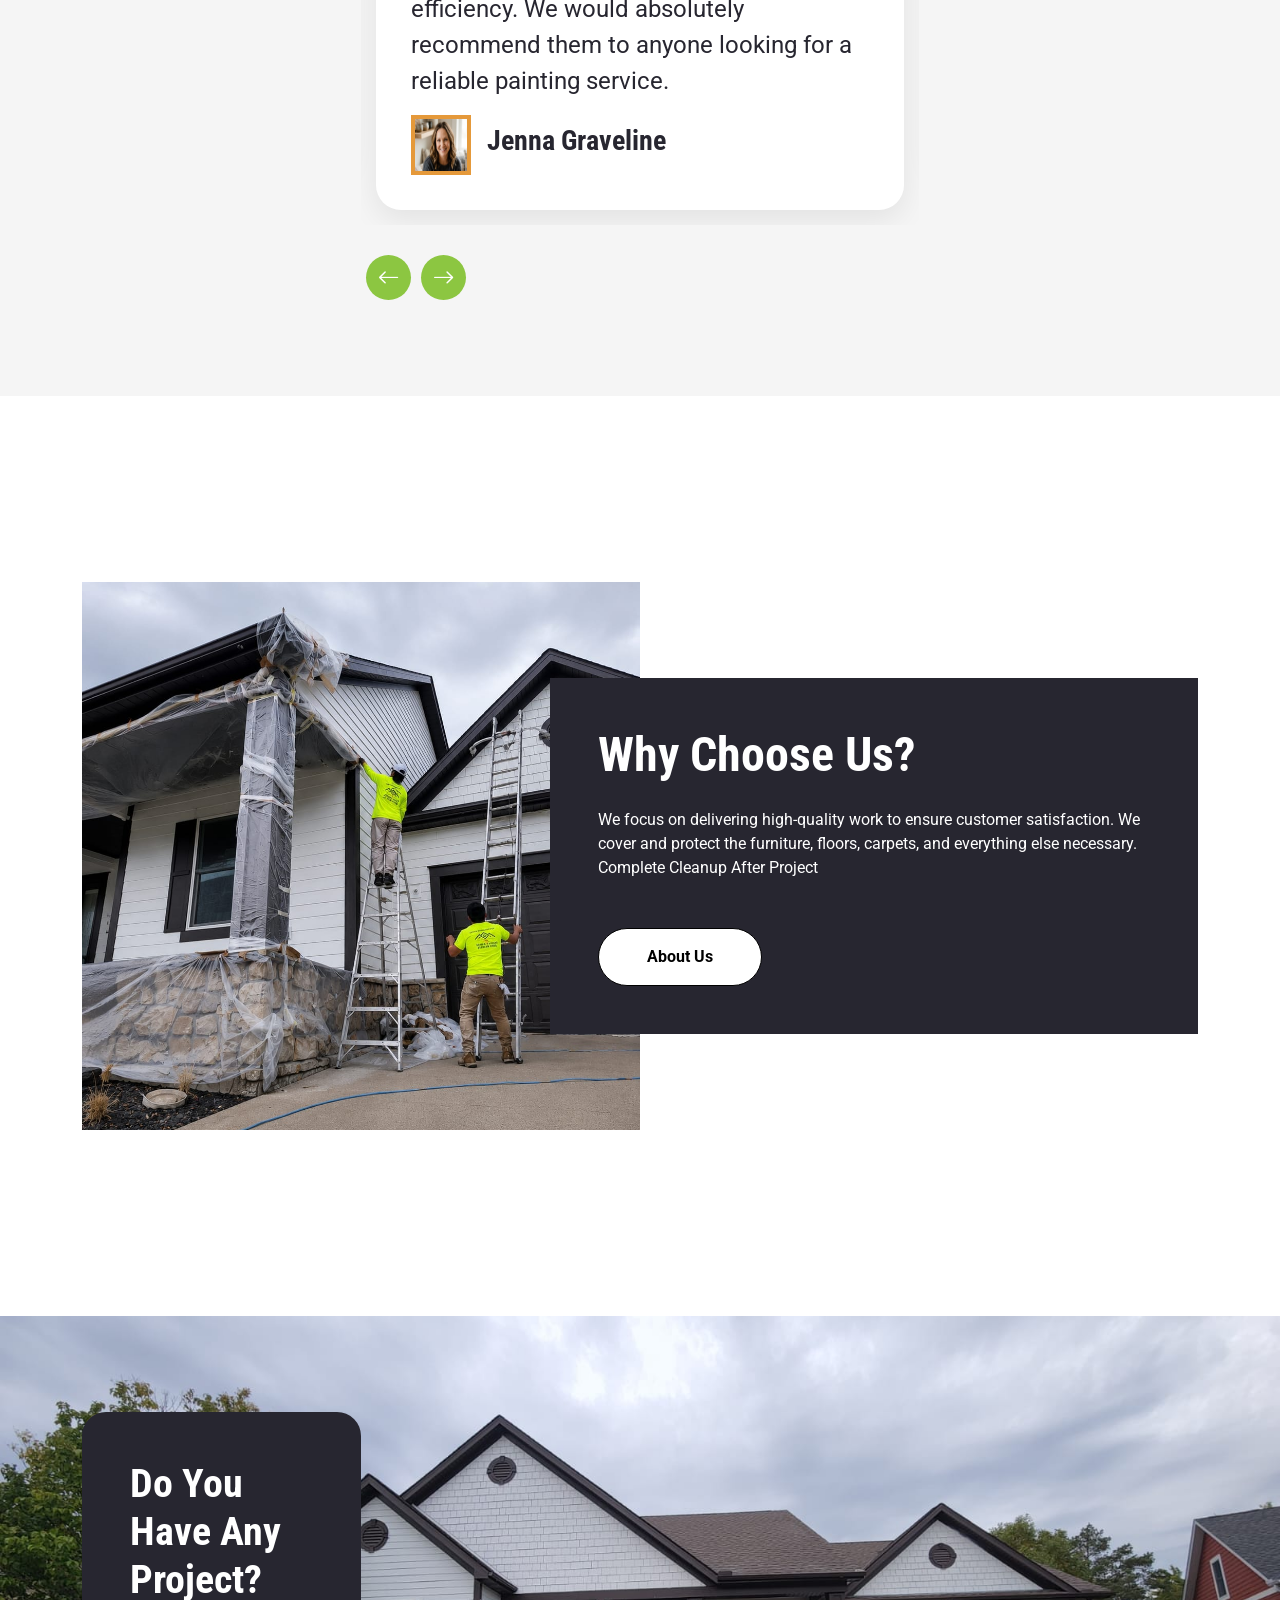
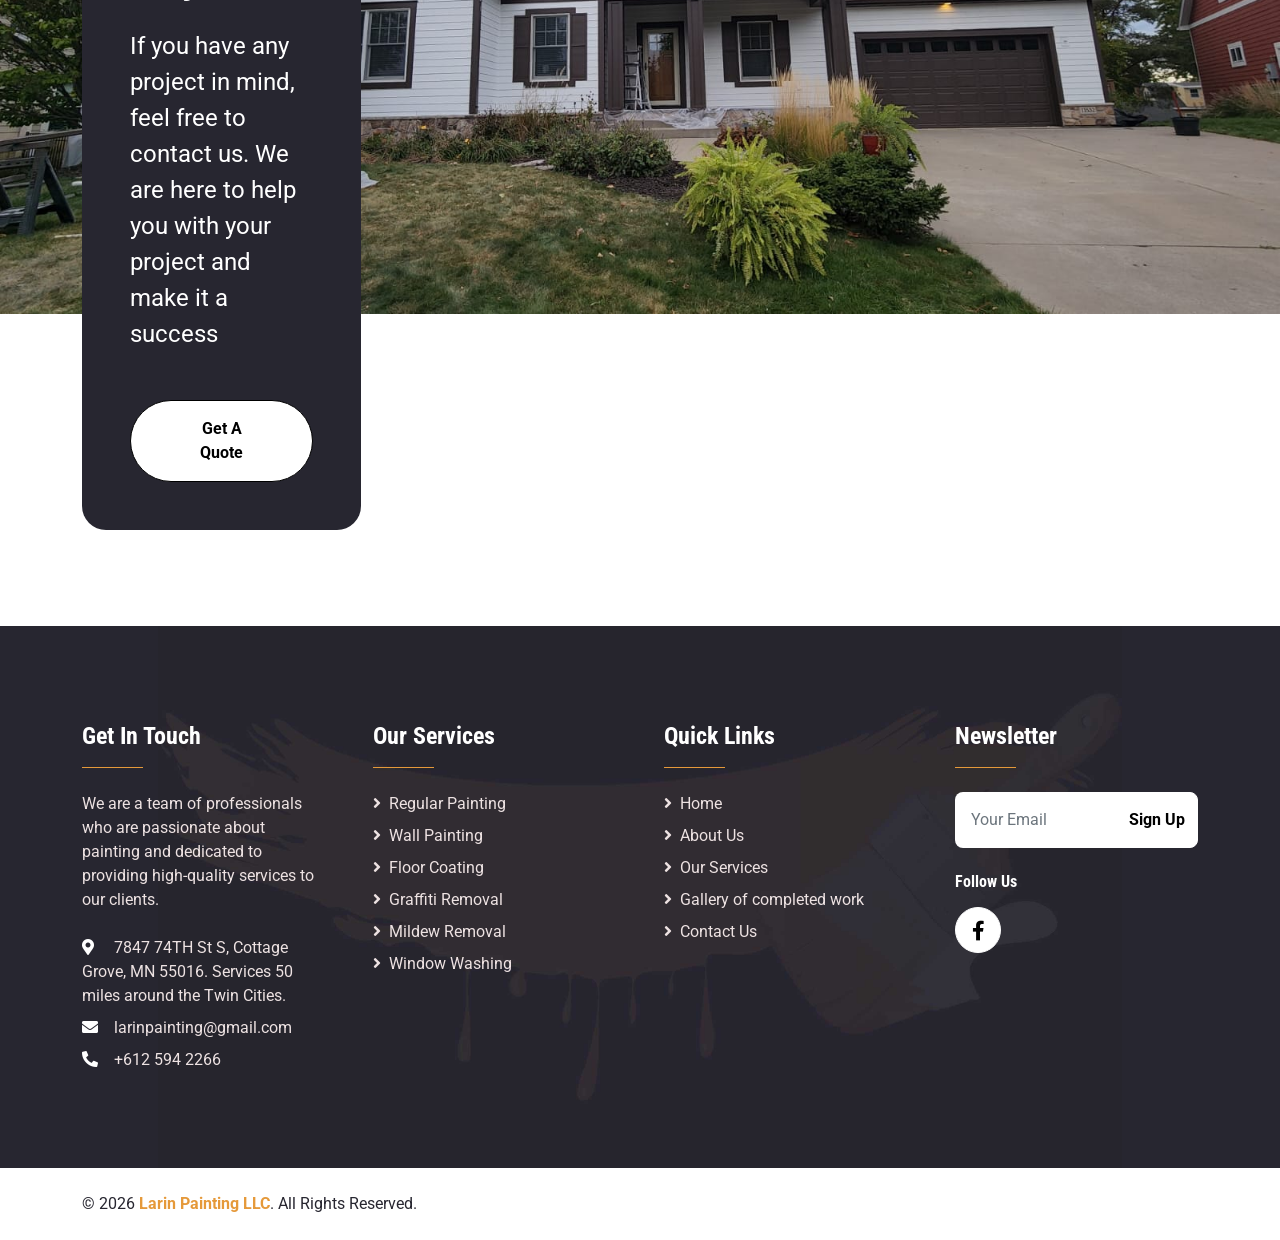
<file: servicios/servicio2.html>
<!doctype html>
<html lang="en">
  <head>
    <meta charset="utf-8" />
    <title>PAINTER - Painting Company Website Template</title>
    <meta content="width=device-width, initial-scale=1.0" name="viewport" />
    <meta content="Free HTML Templates" name="keywords" />
    <meta content="Free HTML Templates" name="description" />

    <!-- Favicon -->
    <link href="img/favicon.ico" rel="icon" />

    <!-- Google Web Fonts -->
    <link rel="preconnect" href="https://fonts.gstatic.com" />
    <link
      href="https://fonts.googleapis.com/css2?family=Roboto+Condensed:wght@400;700&family=Roboto:wght@400;700&display=swap"
      rel="stylesheet"
    />

    <!-- Icon Font Stylesheet -->
    <link
      href="https://cdnjs.cloudflare.com/ajax/libs/font-awesome/5.15.0/css/all.min.css"
      rel="stylesheet"
    />
    <link
      href="https://cdn.jsdelivr.net/npm/bootstrap-icons@1.4.1/font/bootstrap-icons.css"
      rel="stylesheet"
    />

    <!-- Libraries Stylesheet -->
    <link
      href="/lib/owlcarousel/assets/owl.carousel.min.css"
      rel="stylesheet"
    />

    <!-- Customized Bootstrap Stylesheet -->
    <link href="/css/bootstrap.min.css" rel="stylesheet" />

    <!-- Template Stylesheet -->
    <link href="/css/style.css" rel="stylesheet" />
  </head>

  <body>
    <!-- Topbar Start -->
    <div class="container-fluid bg-dark d-none d-lg-block">
      <div class="container">
        <div class="row">
          <div class="col-md-6 text-center text-lg-start mb-2 mb-lg-0">
            <div class="d-inline-flex align-items-center">
              <a
                class="text-white py-2 pe-3 border-end border-white"
                href="https://wa.me/16125942266"
                target="_blank"
                ><i class="bi bi-telephone text-secondary me-2"></i>+612 594
                2266</a
              >
              <a
                class="text-white py-2 px-3"
                href="mailto:larinpainting@gmail.com"
                ><i class="bi bi-envelope text-secondary me-2"></i
                >larinpainting@gmail.com</a
              >
            </div>
          </div>
          <div class="col-md-6 text-center text-lg-end">
            <div class="d-inline-flex align-items-center">
              <a
                class="text-body py-2 px-3 border-end border-white"
                href="https://www.facebook.com/share/18hxTDZ7yw/"
                target="_blank"
              >
                <i class="fab fa-facebook-f text-secondary"></i>
              </a>
              <!-- <a class="text-body py-2 px-3 border-end border-white" href="">
                <i class="fab fa-twitter text-secondary"></i>
              </a>
              <a class="text-body py-2 px-3 border-end border-white" href="">
                <i class="fab fa-linkedin-in text-secondary"></i>
              </a>
              <a class="text-body py-2 px-3 border-end border-white" href="">
                <i class="fab fa-instagram text-secondary"></i>
              </a>
              <a class="text-body py-2 ps-3" href="">
                <i class="fab fa-youtube text-secondary"></i>
              </a> -->
            </div>
          </div>
        </div>
      </div>
    </div>
    <!-- Topbar End -->

    <!-- Navbar Start -->
    <nav
      class="navbar navbar-expand-lg bg-white navbar-dark shadow-sm px-5 py-3 py-lg-0"
    >
      <a href="../index.html" class="navbar-brand p-0">
        <img
          class="company-logo me-3"
          src="./../img/logo.jpeg"
          alt="Larin Painting Logo"
        />
      </a>
      <div class="d-flex justify-content-between align-items-center">
        <h1 class="m-0 text-uppercase text-dark company-title">
          <i class="fa fa-paint-roller text-secondary me-2"></i>
          Larin Painting LLC
        </h1>
        <button
          class="navbar-toggler bg-secondary"
          type="button"
          data-bs-toggle="collapse"
          data-bs-target="#navbarCollapse"
        >
          <span class="navbar-toggler-icon"></span>
        </button>
      </div>
      <div class="collapse navbar-collapse" id="navbarCollapse">
        <div
          class="navbar-nav ms-auto py-0 pe-4 border-end border-5 border-dark"
        >
          <a href="../index.html" class="nav-item nav-link">Home</a>
          <a href="../about.html" class="nav-item nav-link">About</a>
          <a href="../service.html" class="nav-item nav-link active">Service</a>
          <!--<div class="nav-item dropdown">
            <a
              href="#"
              class="nav-link dropdown-toggle"
              data-bs-toggle="dropdown"
              >Pages</a
            >
            <div class="dropdown-menu m-0">
              <a href="../blog.html" class="dropdown-item">Blog Grid</a>
              <a href="../detail.html" class="dropdown-item">Blog Detail</a>
              <a href="../team.html" class="dropdown-item">The Team</a>
              <a href="../testimonial.html" class="dropdown-item"
                >Testimonial</a
              >
            </div>
          </div>-->
          <a href="../contact.html" class="nav-item nav-link">Contact</a>
        </div>
        <div class="d-none d-lg-flex align-items-center ps-4">
          <i class="fa fa-2x fa-mobile-alt text-secondary me-3"></i>
          <div>
            <h5 class="text-dark mb-1"><small>Call Now</small></h5>
            <h6 class="text-dark m-0">+612 594 2266</h6>
          </div>
        </div>
      </div>
    </nav>
    <!-- Navbar End -->

    <!-- Hero Start -->
    <!--<div
      class="container-fluid bg-primary py-5 bg-hero"
      style="margin-bottom: 90px"
    >
      <div class="container py-5">
        <div class="row justify-content-start">
          <div class="col-lg-8 text-center text-lg-start">
            <h1 class="display-1 text-dark">Our Services</h1>
            <div class="pt-2">
              <a href="" class="btn btn-secondary rounded-pill py-2 px-4 mx-2"
                >Home</a
              >
              <a href="" class="btn btn-secondary rounded-pill py-2 px-4 mx-2"
                >Our Services</a
              >
            </div>
          </div>
        </div>
      </div>
    </div>-->
    <!-- Hero End -->

    <!-- Services Start -->
    <!-- Hero Start -->
    <div class="container-fluid px-0">
      <div class="row g-0 align-items-stretch">
        <!-- Imagen -->
        <div class="col-lg-6 order-1 order-lg-2">
          <div class="bg-hero h-100"></div>
        </div>

        <!-- Texto -->
        <div
          class="col-lg-6 order-2 order-lg-1 d-flex align-items-center bg-primary"
        >
          <div class="p-4 p-lg-5 w-100">
            <div class="bg-dark rounded-3 p-4 p-lg-5">
              <h1 class="display-4 text-white mb-4 text-center">
                Ceiling Texture Removal + Ceiling Painting + Ceiling Repair &
                Finishing
              </h1>

              <div class="d-flex justify-content-center gap-3">
                <a
                  href="../index.html"
                  class="btn btn-secondary rounded-pill px-4 py-2"
                >
                  Home
                </a>

                <a
                  href="../service.html"
                  class="btn btn-secondary rounded-pill px-4 py-2"
                >
                  Services
                </a>
              </div>
            </div>
          </div>
        </div>
      </div>
    </div>

    <div class="container py-4 about-text">
      <div class="row mx-0 align-items-center">
        <!-- Imagen -->
        <!-- <div class="col-lg-6">
          <img
            src="/img/service1/service1.1.jpeg"
            class="img-fluid rounded shadow"
            alt="Residential Painting"
          />
        </div>

        <div class="col-lg-6">
          <img
            src="/img/service1/service1.2.jpeg"
            class="img-fluid rounded shadow"
            alt="Residential Painting"
          />
        </div> -->

        <!-- Información -->
        <div class="col-lg-12">
          <!-- <h1
            class="mb-2 d-flex align-items-center"
            style="justify-content: center"
          >
            Residential Painting Services
          </h1> -->

          <p>
            Transform the look of your ceilings with our professional ceiling
            repair and finishing services. At Larin Painting LLC, we remove
            outdated textures, repair imperfections, and apply smooth,
            high-quality finishes that enhance the appearance of your home while
            delivering long-lasting results.
          </p>

          <p>
            Whether you need popcorn ceiling removal, crack repairs, or a fresh
            coat of paint, our experienced team uses premium materials and
            proven techniques to ensure precision in every project. We carefully
            protect your furniture, floors, and surrounding areas, providing a
            clean, safe, and hassle-free experience from start to finish.
          </p>

          <p>
            Our commitment is to deliver flawless ceiling finishes that combine
            quality, durability, and attention to detail. Every project is
            completed with professionalism to improve the beauty of your home,
            increase its value, and provide a smooth, uniform finish built to
            last for years.
          </p>

          <ul class="list-unstyled mt-4">
            <li class="mb-2">
              <i class="fa fa-check text-secondary me-2"></i>
              Professional ceiling texture removal
            </li>

            <li class="mb-2">
              <i class="fa fa-check text-secondary me-2"></i>
              Crack and surface repair
            </li>

            <li class="mb-2">
              <i class="fa fa-check text-secondary me-2"></i>
              Complete surface preparation
            </li>

            <li class="mb-2">
              <i class="fa fa-check text-secondary me-2"></i>
              Smooth, high-quality ceiling painting and finishing
            </li>

            <li class="mb-2">
              <i class="fa fa-check text-secondary me-2"></i>
              Thorough protection of your home and complete cleanup after every
              project
            </li>
          </ul>
        </div>
      </div>
    </div>

    <div class="container py-5">
      <div class="text-center mb-5">
        <h1 class="display-5">
          Transform Your Property with Our Painting Services
        </h1>
      </div>

      <div class="row g-4 justify-content-center">
        <div class="col-12 col-md-6">
          <img
            src="/img/service2/1.png"
            class="img-fluid rounded shadow gallery-image-service1"
            alt=""
          />
        </div>

        <div class="col-12 col-md-6">
          <img
            src="/img/service2/2.png"
            class="img-fluid rounded shadow gallery-image-service1"
            alt=""
          />
        </div>

        <div class="col-12 col-md-6">
          <img
            src="/img/service2/3.png"
            class="img-fluid rounded shadow gallery-image-service1"
            alt=""
          />
        </div>

        <div class="col-12 col-md-6">
          <img
            src="/img/service2/4.png"
            class="img-fluid rounded shadow gallery-image-service1"
            alt=""
          />
        </div>

        <div class="col-12 col-md-6">
          <img
            src="/img/service2/5.jpeg"
            class="img-fluid rounded shadow gallery-image-service3"
            alt=""
          />
        </div>
      </div>
    </div>

    <!-- <div class="container py-5">
      <div class="text-center mb-5">
        <h1 class="display-5">Pricing</h1>
      </div>

      <div class="table-responsive">
        <table class="table table-bordered table-striped">
          <thead class="table-dark">
            <tr>
              <th>Service</th>
              <th>Price</th>
            </tr>
          </thead>

          <tbody>
            <tr>
              <td>Single Room Painting</td>
              <td>$250</td>
            </tr>

            <tr>
              <td>Living Room Painting</td>
              <td>$450</td>
            </tr>

            <tr>
              <td>Exterior House Painting</td>
              <td>$1,500</td>
            </tr>

            <tr>
              <td>Complete House Painting</td>
              <td>Custom Quote</td>
            </tr>
          </tbody>
        </table>
      </div>
    </div> -->
    <!-- Hero End -->
    <!-- Services End -->

    <!-- Testimonial Start -->
    <div
      class="container-fluid bg-primary bg-testimonial py-5"
      style="margin: 90px 0"
    >
      <div class="container py-5">
        <div class="row g-0 justify-content-center">
          <div class="col-lg-6">
            <h1 class="display-5 mb-4">Our customers' reviews</h1>
            <div class="owl-carousel testimonial-carousel">
              <div class="testimonial-item">
                <p class="fs-4 fw-normal text-dark">
                  <i class="fa fa-quote-left text-secondary me-3"></i>Wow! We
                  just had our garage done by these men and it looks stunning.
                  We are so impressed by their work and ability to get the job
                  done both with high quality and efficiency. We would
                  absolutely recommend them to anyone looking for a reliable
                  painting service.
                </p>
                <div class="d-flex align-items-center">
                  <img
                    class="img-fluid p-1 bg-secondary"
                    src="/img/testimonial-1.jpeg"
                    alt=""
                  />
                  <div class="ps-3">
                    <h3>Jenna Graveline</h3>
                    <!-- <span class="text-uppercase">Profession</span> -->
                  </div>
                </div>
              </div>
              <div class="testimonial-item">
                <p class="fs-4 fw-normal text-dark">
                  <i class="fa fa-quote-left text-secondary me-3"></i>Vey great
                  Team work and dedication to help people in the community, Jose
                  is very good in his work and I recommend him for all the hard
                  work with his team.
                </p>
                <div class="d-flex align-items-center">
                  <img
                    class="img-fluid p-1 bg-secondary"
                    src="/img/testimonial-3.jpeg"
                    alt=""
                  />
                  <div class="ps-3">
                    <h3>Sandra Ramirez</h3>
                    <!-- <span class="text-uppercase">Profession</span> -->
                  </div>
                </div>
              </div>
              <div class="testimonial-item">
                <p class="fs-4 fw-normal text-dark">
                  <i class="fa fa-quote-left text-secondary me-3"></i>Hello all.
                  Noel and his crew were on time on on task. They got the job
                  done and went above and beyond!!! When I need anymore painting
                  Nel will be my first call...period!!! Thank you guys!!!
                </p>
                <div class="d-flex align-items-center">
                  <img
                    class="img-fluid p-1 bg-secondary"
                    src="/img/testimonial-4.jpeg"
                    alt=""
                  />
                  <div class="ps-3">
                    <h3>Daniel Schouveller</h3>
                    <!-- <span class="text-uppercase">Profession</span> -->
                  </div>
                </div>
              </div>
              <div class="testimonial-item">
                <p class="fs-4 fw-normal text-dark">
                  <i class="fa fa-quote-left text-secondary me-3"></i>Jose and
                  his team did an amazing job. We have hired them for the second
                  time and will continue to work with them whenever needed. I
                  highly recommend Larin Painting LLC.
                </p>
                <div class="d-flex align-items-center">
                  <img
                    class="img-fluid p-1 bg-secondary"
                    src="/img/testimonial-1.jpg"
                    alt=""
                  />
                  <div class="ps-3">
                    <h3>Maria K. Siddiqui</h3>
                    <!-- <span class="text-uppercase">Profession</span> -->
                  </div>
                </div>
              </div>
            </div>
          </div>
        </div>
      </div>
    </div>
    <!-- Testimonial End -->

    <!-- About Start -->
    <div class="container-fluid py-5">
      <div class="container py-5">
        <div class="row gx-0">
          <div class="col-lg-6" style="min-height: 400px">
            <div class="position-relative h-100">
              <img
                class="position-absolute w-100 h-100"
                src="/img/service1/service1.2.jpeg"
                style="object-fit: cover"
              />
            </div>
          </div>
          <div class="col-lg-6 my-lg-5 py-lg-5">
            <div class="about-end bg-dark p-5">
              <h1 class="display-5 mb-4 text-white">Why Choose Us?</h1>
              <p class="fs-9 mb-4 text-white">
                We focus on delivering high-quality work to ensure customer
                satisfaction. We cover and protect the furniture, floors,
                carpets, and everything else necessary. Complete Cleanup After
                Project
              </p>
              <a
                href="../about.html"
                class="btn btn-secondary rounded-pill py-md-3 px-md-5 mt-4"
                >About Us</a
              >
            </div>
          </div>
        </div>
      </div>
    </div>
    <!-- About End -->

    <!-- Call To Action Start -->
    <div
      class="container-fluid bg-primary bg-call-to-action py-5"
      style="margin-top: 90px"
    >
      <div class="container py-5">
        <div class="row g-0 justify-content-start">
          <div class="col-lg-3 bg-dark p-5 rounded-3">
            <h1 class="display-6 mb-4 text-white">Do You Have Any Project?</h1>
            <p class="fs-4 fw-normal text-white mb-4">
              If you have any project in mind, feel free to contact us. We are
              here to help you with your project and make it a success
            </p>
            <a
              href="../contact.html"
              class="btn btn-secondary rounded-pill py-md-3 px-md-5 mt-4"
              >Get A Quote</a
            >
          </div>
        </div>
      </div>
    </div>
    <!-- Call To Action Start -->

    <!-- Footer Start -->
    <div class="container-fluid bg-dark bg-footer text-light py-5">
      <div class="container py-5">
        <div class="row g-5">
          <div class="col-lg-3 col-md-6">
            <h4 class="text-primary">Get In Touch</h4>
            <hr class="w-25 text-secondary mb-4" style="opacity: 1" />
            <p class="mb-4">
              We are a team of professionals who are passionate about painting
              and dedicated to providing high-quality services to our clients.
            </p>
            <p class="mb-2">
              <i class="fa fa-map-marker-alt text-primary me-3"></i>
              7847 74TH St S, Cottage Grove, MN 55016. Services 50 miles around
              the Twin Cities.
            </p>
            <p class="mb-2">
              <i class="fa fa-envelope text-primary me-3"></i
              >larinpainting@gmail.com
            </p>
            <p class="mb-0">
              <i class="fa fa-phone-alt text-primary me-3"></i>+612 594 2266
            </p>
          </div>
          <div class="col-lg-3 col-md-6">
            <h4 class="text-primary">Our Services</h4>
            <hr class="w-25 text-secondary mb-4" style="opacity: 1" />
            <div class="d-flex flex-column justify-content-start">
              <a class="text-light mb-2" href="../service.html"
                ><i class="fa fa-angle-right me-2"></i>Regular Painting</a
              >
              <a class="text-light mb-2" href="../service.html"
                ><i class="fa fa-angle-right me-2"></i>Wall Painting</a
              >
              <a class="text-light mb-2" href="../service.html"
                ><i class="fa fa-angle-right me-2"></i>Floor Coating</a
              >
              <a class="text-light mb-2" href="../service.html"
                ><i class="fa fa-angle-right me-2"></i>Graffiti Removal</a
              >
              <a class="text-light mb-2" href="../service.html"
                ><i class="fa fa-angle-right me-2"></i>Mildew Removal</a
              >
              <a class="text-light" href="../service.html"
                ><i class="fa fa-angle-right me-2"></i>Window Washing</a
              >
            </div>
          </div>
          <div class="col-lg-3 col-md-6">
            <h4 class="text-primary">Quick Links</h4>
            <hr class="w-25 text-secondary mb-4" style="opacity: 1" />
            <div class="d-flex flex-column justify-content-start">
              <a class="text-light mb-2" href="../index.html"
                ><i class="fa fa-angle-right me-2"></i>Home</a
              >
              <a class="text-light mb-2" href="../about.html"
                ><i class="fa fa-angle-right me-2"></i>About Us</a
              >
              <a class="text-light mb-2" href="../service.html"
                ><i class="fa fa-angle-right me-2"></i>Our Services</a
              >
              <a class="text-light mb-2" href="../projects.html"
                ><i class="fa fa-angle-right me-2"></i>Gallery of completed
                work</a
              >
              <a class="text-light" href="../contact.html"
                ><i class="fa fa-angle-right me-2"></i>Contact Us</a
              >
            </div>
          </div>
          <div class="col-lg-3 col-md-6">
            <h4 class="text-primary">Newsletter</h4>
            <hr class="w-25 text-secondary mb-4" style="opacity: 1" />
            <form action="">
              <div class="input-group">
                <input
                  type="text"
                  class="form-control p-3 border-0"
                  placeholder="Your Email"
                />
                <button class="btn btn-primary">Sign Up</button>
              </div>
            </form>
            <h6 class="text-primary mt-4 mb-3">Follow Us</h6>
            <div class="d-flex">
              <!-- <a
                class="btn btn-lg btn-primary btn-lg-square rounded-circle me-2"
                href="#"
                ><i class="fab fa-twitter"></i
              ></a> -->
              <a
                class="btn btn-lg btn-primary btn-lg-square rounded-circle me-2"
                href="https://www.facebook.com/share/18hxTDZ7yw/"
                target="_blank"
                ><i class="fab fa-facebook-f"></i
              ></a>
              <!-- <a
                class="btn btn-lg btn-primary btn-lg-square rounded-circle me-2"
                href="#"
                ><i class="fab fa-linkedin-in"></i
              ></a>
              <a
                class="btn btn-lg btn-primary btn-lg-square rounded-circle"
                href="#"
                ><i class="fab fa-instagram"></i
              ></a> -->
            </div>
          </div>
        </div>
      </div>
    </div>
    <div class="container-fluid bg-primary text-dark py-4">
      <div class="container">
        <div class="row g-0">
          <div class="col-md-6 text-center text-md-start">
            <p class="mb-md-0">
              &copy; 2026
              <a class="text-secondary fw-bold" href="./index.html"
                >Larin Painting LLC</a
              >. All Rights Reserved.
            </p>
          </div>
          <!-- <div class="col-md-6 text-center text-md-end">
            <p class="mb-0">
              Designed by
              <a class="text-dark fw-bold" href="https://htmlcodex.com"
                >HTML Codex</a
              >
            </p>
            <p>
              <br />Distributed By:
              <a
                class="border-bottom"
                href="https://themewagon.com"
                target="_blank"
                >ThemeWagon</a
              >
            </p>
          </div> -->
        </div>
      </div>
    </div>
    <!-- Footer End -->

    <!-- Back to Top -->
    <a
      href="#"
      class="btn btn-lg btn-secondary btn-lg-square rounded-circle back-to-top"
      ><i class="bi bi-arrow-up"></i
    ></a>

    <!-- JavaScript Libraries -->
    <script src="https://code.jquery.com/jquery-3.4.1.min.js"></script>
    <script src="https://cdn.jsdelivr.net/npm/bootstrap@5.0.0/dist/js/bootstrap.bundle.min.js"></script>
    <script src="/lib/easing/easing.min.js"></script>
    <script src="/lib/waypoints/waypoints.min.js"></script>
    <script src="/lib/owlcarousel/owl.carousel.min.js"></script>

    <!-- Template Javascript -->
    <script src="/js/main.js"></script>
  </body>
</html>
</file>
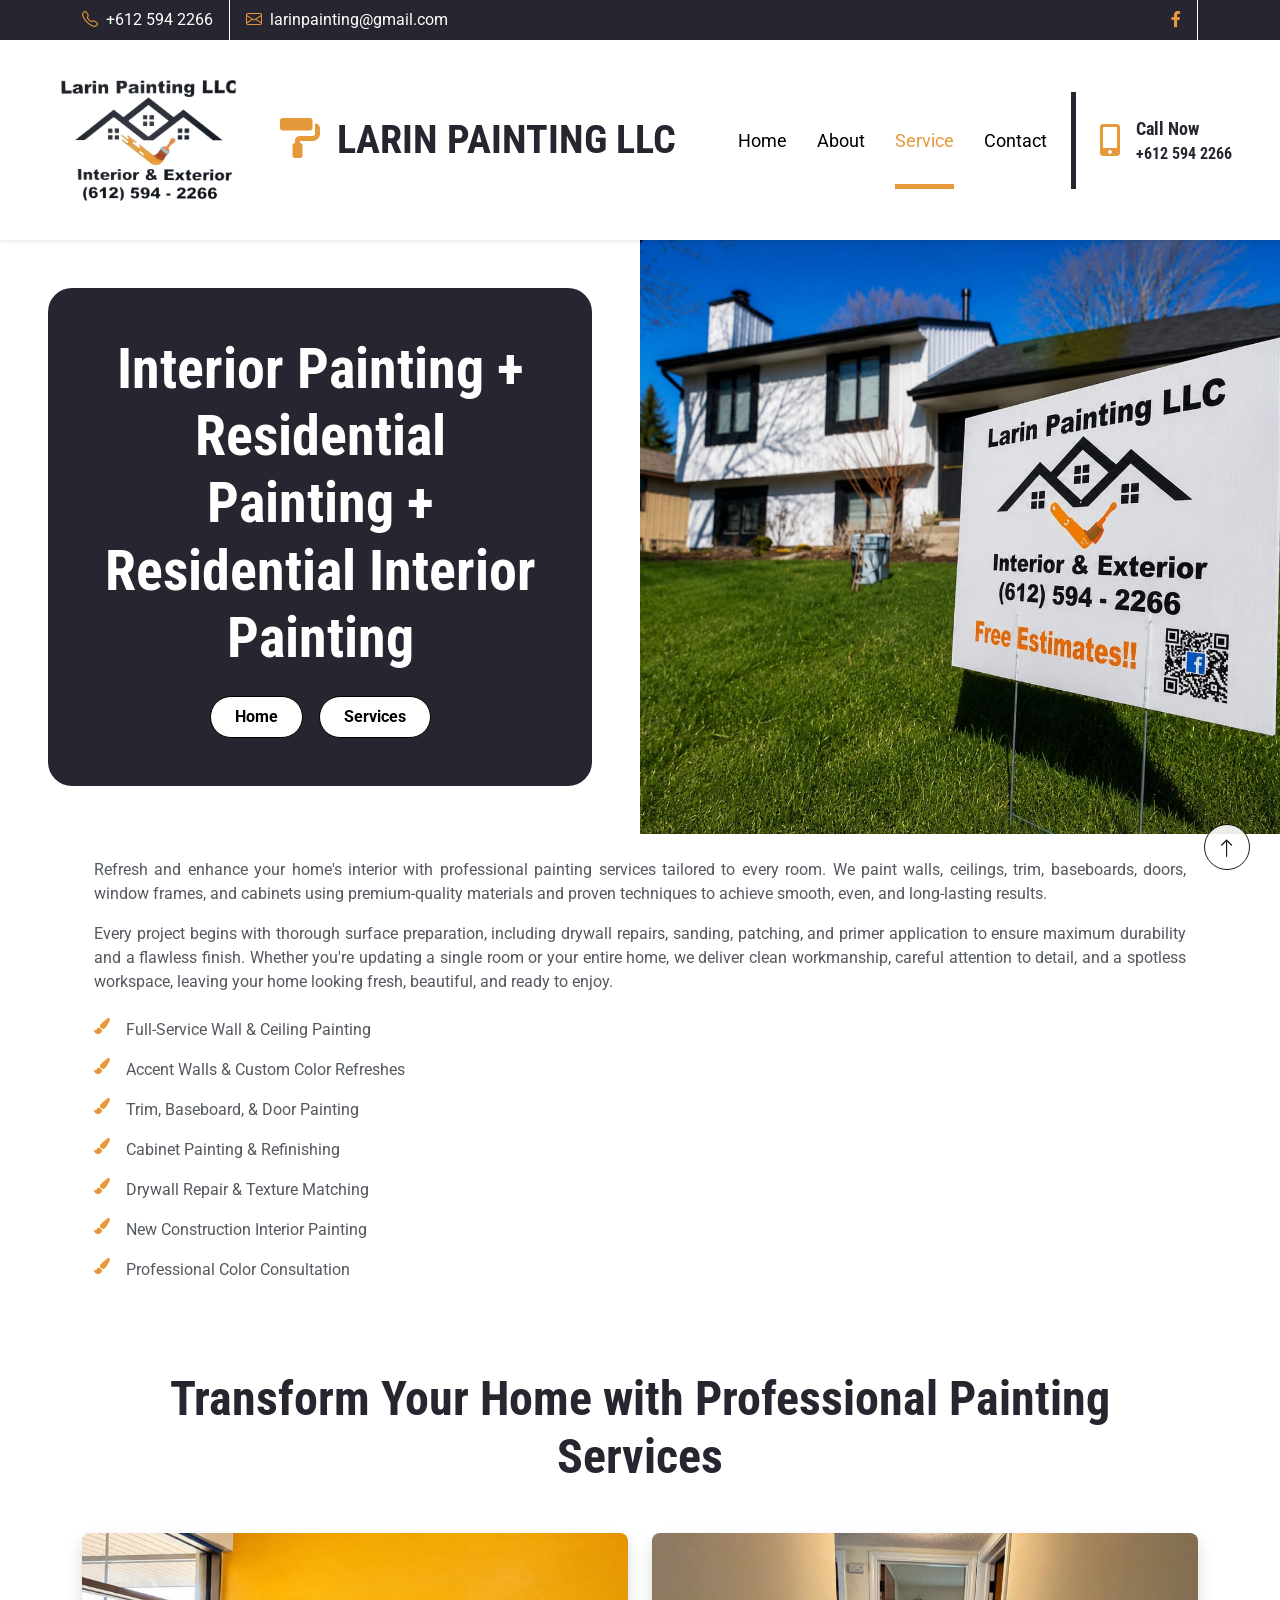
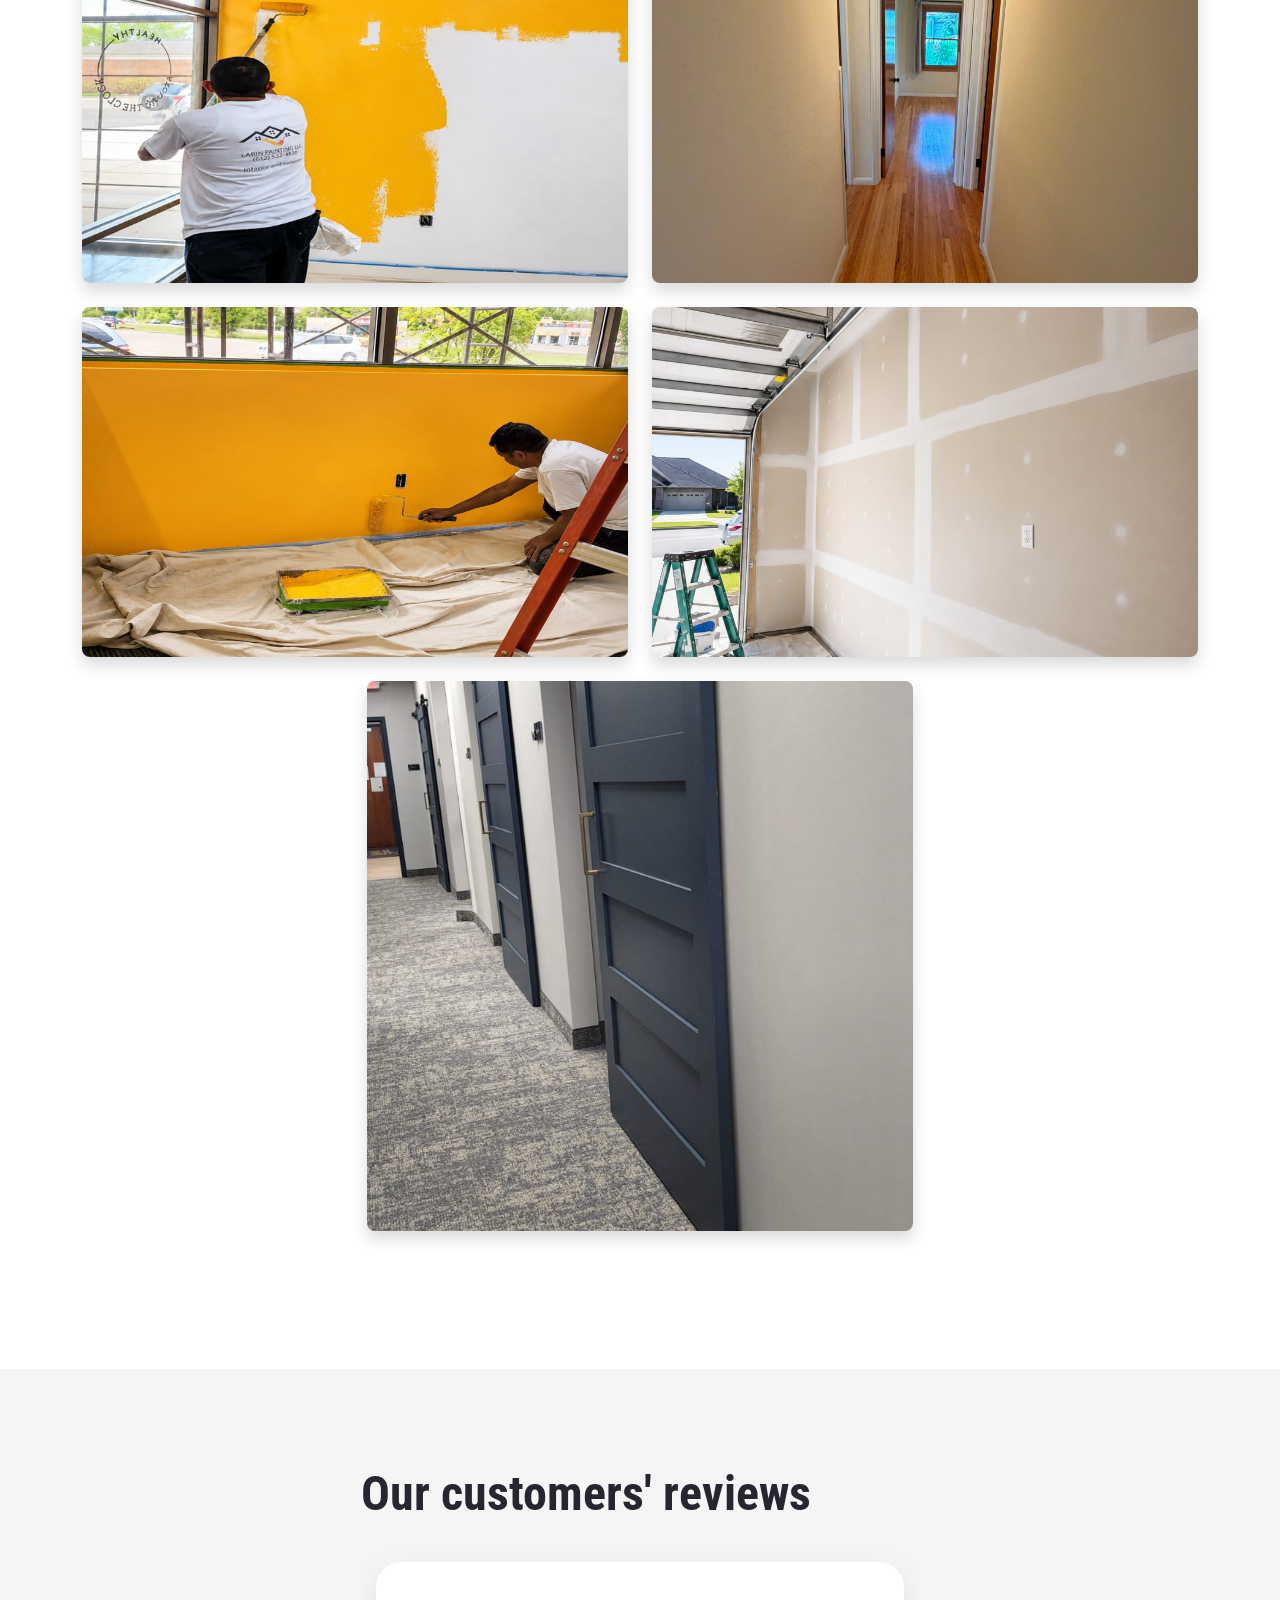
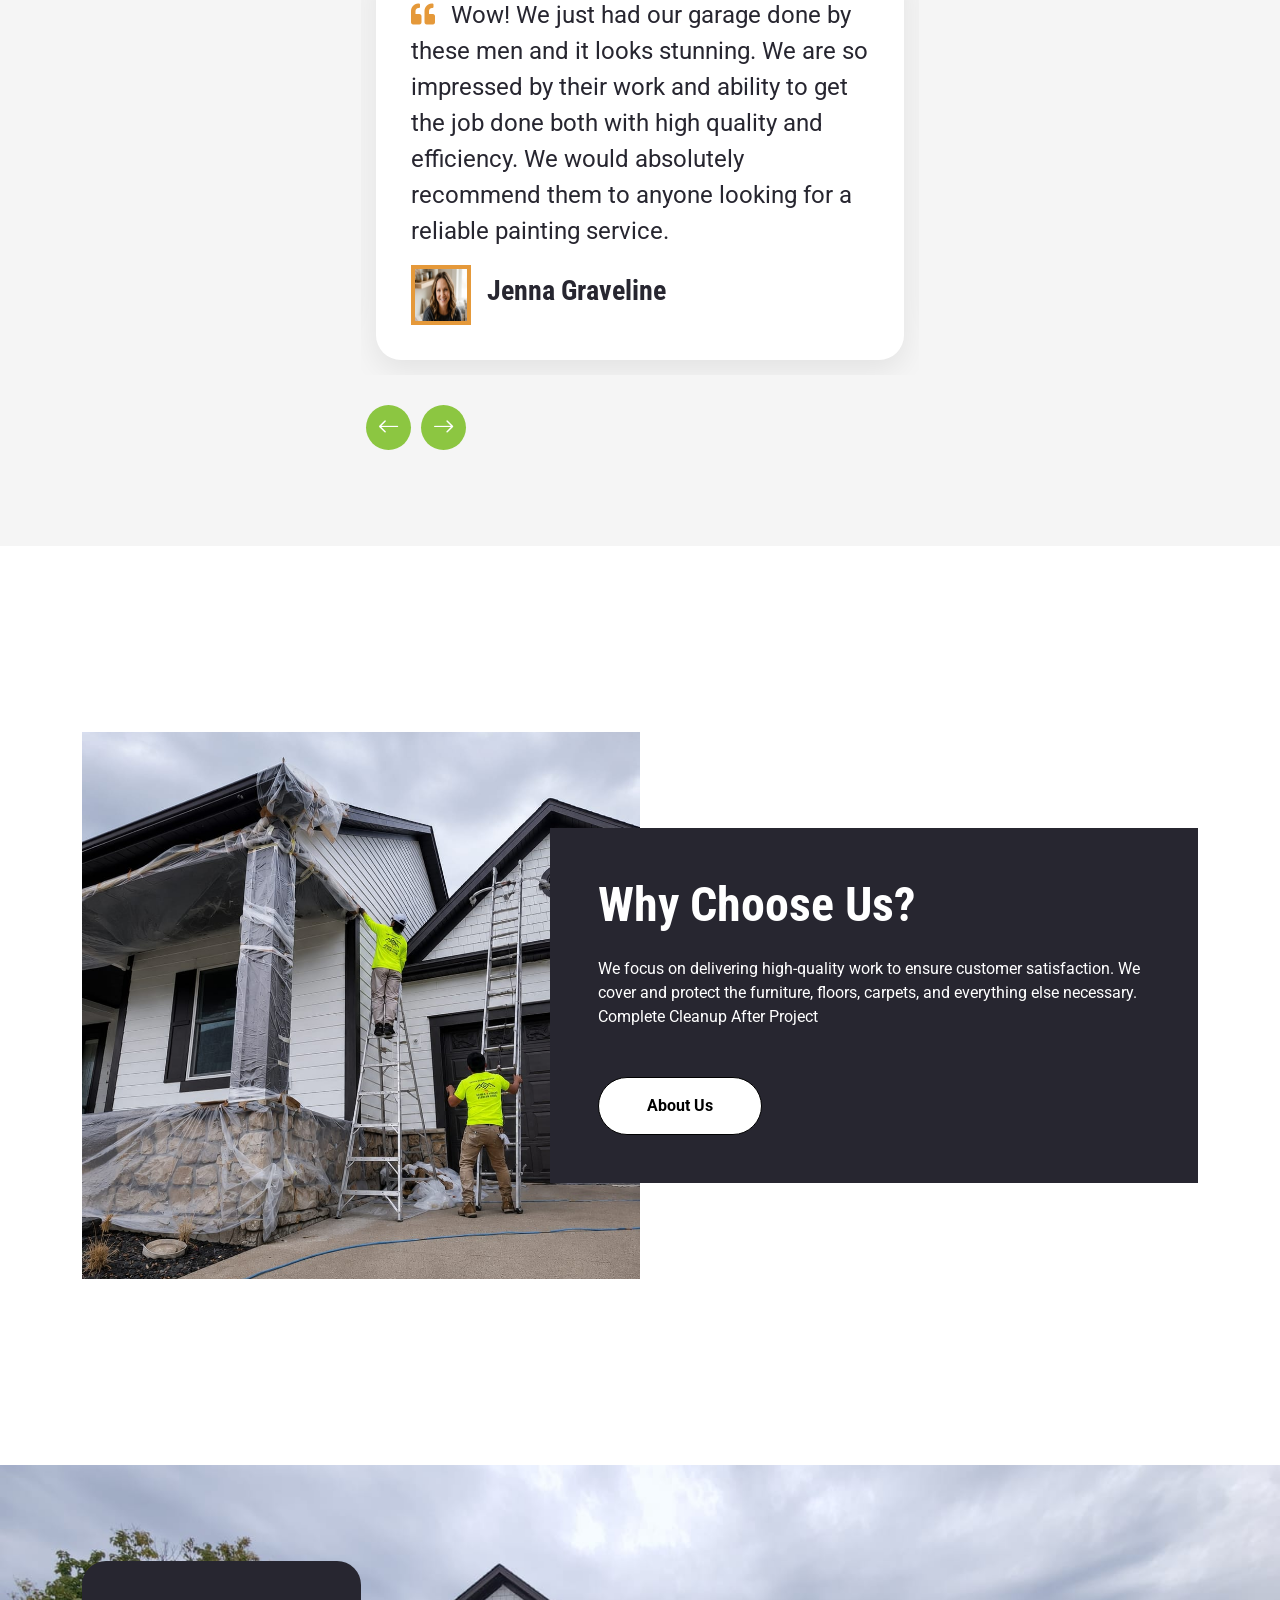
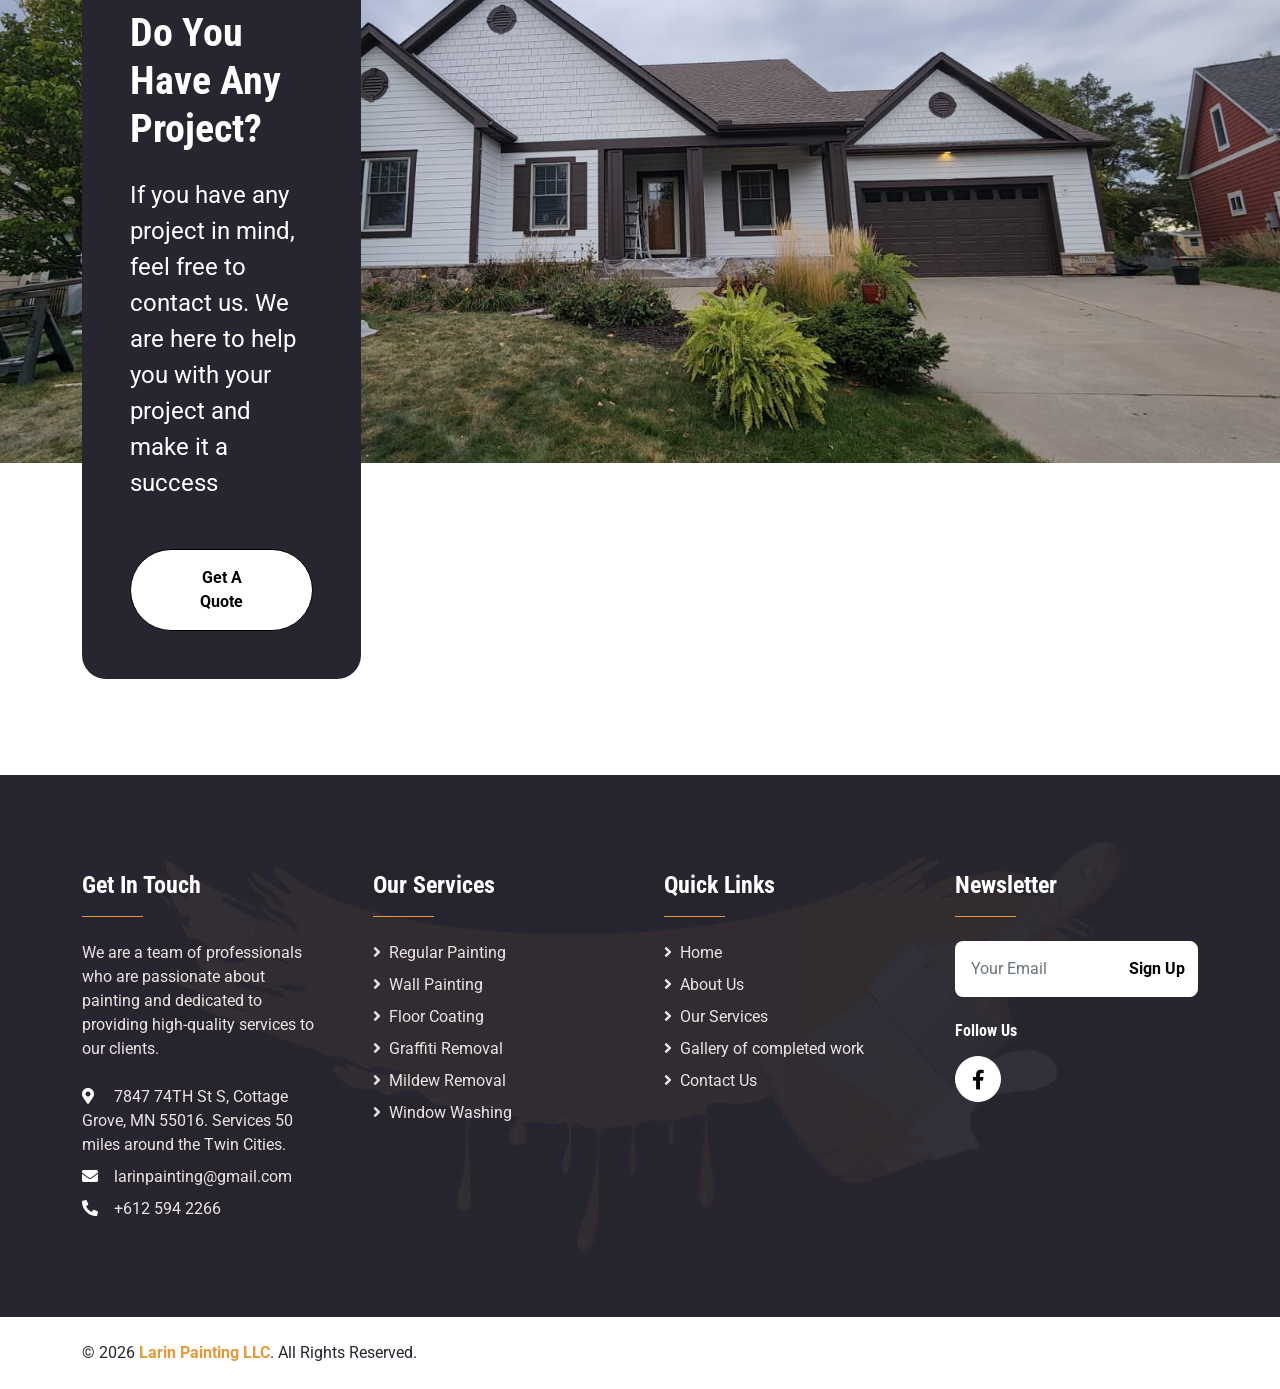
<file: servicios/servicio3.html>
<!doctype html>
<html lang="en">
  <head>
    <meta charset="utf-8" />
    <title>PAINTER - Painting Company Website Template</title>
    <meta content="width=device-width, initial-scale=1.0" name="viewport" />
    <meta content="Free HTML Templates" name="keywords" />
    <meta content="Free HTML Templates" name="description" />

    <!-- Favicon -->
    <link href="img/favicon.ico" rel="icon" />

    <!-- Google Web Fonts -->
    <link rel="preconnect" href="https://fonts.gstatic.com" />
    <link
      href="https://fonts.googleapis.com/css2?family=Roboto+Condensed:wght@400;700&family=Roboto:wght@400;700&display=swap"
      rel="stylesheet"
    />

    <!-- Icon Font Stylesheet -->
    <link
      href="https://cdnjs.cloudflare.com/ajax/libs/font-awesome/5.15.0/css/all.min.css"
      rel="stylesheet"
    />
    <link
      href="https://cdn.jsdelivr.net/npm/bootstrap-icons@1.4.1/font/bootstrap-icons.css"
      rel="stylesheet"
    />

    <!-- Libraries Stylesheet -->
    <link
      href="/lib/owlcarousel/assets/owl.carousel.min.css"
      rel="stylesheet"
    />

    <!-- Customized Bootstrap Stylesheet -->
    <link href="/css/bootstrap.min.css" rel="stylesheet" />

    <!-- Template Stylesheet -->
    <link href="/css/style.css" rel="stylesheet" />
  </head>

  <body>
    <!-- Topbar Start -->
    <div class="container-fluid bg-dark d-none d-lg-block">
      <div class="container">
        <div class="row">
          <div class="col-md-6 text-center text-lg-start mb-2 mb-lg-0">
            <div class="d-inline-flex align-items-center">
              <a
                class="text-white py-2 pe-3 border-end border-white"
                href="https://wa.me/16125942266"
                target="_blank"
                ><i class="bi bi-telephone text-secondary me-2"></i>+612 594
                2266</a
              >
              <a
                class="text-white py-2 px-3"
                href="mailto:larinpainting@gmail.com"
                ><i class="bi bi-envelope text-secondary me-2"></i
                >larinpainting@gmail.com</a
              >
            </div>
          </div>
          <div class="col-md-6 text-center text-lg-end">
            <div class="d-inline-flex align-items-center">
              <a
                class="text-body py-2 px-3 border-end border-white"
                href="https://www.facebook.com/share/18hxTDZ7yw/"
                target="_blank"
              >
                <i class="fab fa-facebook-f text-secondary"></i>
              </a>
              <!-- <a class="text-body py-2 px-3 border-end border-white" href="">
                <i class="fab fa-twitter text-secondary"></i>
              </a>
              <a class="text-body py-2 px-3 border-end border-white" href="">
                <i class="fab fa-linkedin-in text-secondary"></i>
              </a>
              <a class="text-body py-2 px-3 border-end border-white" href="">
                <i class="fab fa-instagram text-secondary"></i>
              </a>
              <a class="text-body py-2 ps-3" href="">
                <i class="fab fa-youtube text-secondary"></i>
              </a> -->
            </div>
          </div>
        </div>
      </div>
    </div>
    <!-- Topbar End -->

    <!-- Navbar Start -->
    <nav
      class="navbar navbar-expand-lg bg-white navbar-dark shadow-sm px-5 py-3 py-lg-0"
    >
      <a href="../index.html" class="navbar-brand p-0">
        <img
          class="company-logo me-3"
          src="./../img/logo.jpeg"
          alt="Larin Painting Logo"
        />
      </a>
      <div class="d-flex justify-content-between align-items-center">
        <h1 class="m-0 text-uppercase text-dark company-title">
          <i class="fa fa-paint-roller text-secondary me-2"></i>
          Larin Painting LLC
        </h1>
        <button
          class="navbar-toggler bg-secondary"
          type="button"
          data-bs-toggle="collapse"
          data-bs-target="#navbarCollapse"
        >
          <span class="navbar-toggler-icon"></span>
        </button>
      </div>
      <div class="collapse navbar-collapse" id="navbarCollapse">
        <div
          class="navbar-nav ms-auto py-0 pe-4 border-end border-5 border-dark"
        >
          <a href="../index.html" class="nav-item nav-link">Home</a>
          <a href="../about.html" class="nav-item nav-link">About</a>
          <a href="../service.html" class="nav-item nav-link active">Service</a>
          <!--<div class="nav-item dropdown">
            <a
              href="#"
              class="nav-link dropdown-toggle"
              data-bs-toggle="dropdown"
              >Pages</a
            >
            <div class="dropdown-menu m-0">
              <a href="../blog.html" class="dropdown-item">Blog Grid</a>
              <a href="../detail.html" class="dropdown-item">Blog Detail</a>
              <a href="../team.html" class="dropdown-item">The Team</a>
              <a href="../testimonial.html" class="dropdown-item"
                >Testimonial</a
              >
            </div>
          </div>-->
          <a href="../contact.html" class="nav-item nav-link">Contact</a>
        </div>
        <div class="d-none d-lg-flex align-items-center ps-4">
          <i class="fa fa-2x fa-mobile-alt text-secondary me-3"></i>
          <div>
            <h5 class="text-dark mb-1"><small>Call Now</small></h5>
            <h6 class="text-dark m-0">+612 594 2266</h6>
          </div>
        </div>
      </div>
    </nav>
    <!-- Navbar End -->

    <!-- Hero Start -->
    <!--<div
      class="container-fluid bg-primary py-5 bg-hero"
      style="margin-bottom: 90px"
    >
      <div class="container py-5">
        <div class="row justify-content-start">
          <div class="col-lg-8 text-center text-lg-start">
            <h1 class="display-1 text-dark">Our Services</h1>
            <div class="pt-2">
              <a href="" class="btn btn-secondary rounded-pill py-2 px-4 mx-2"
                >Home</a
              >
              <a href="" class="btn btn-secondary rounded-pill py-2 px-4 mx-2"
                >Our Services</a
              >
            </div>
          </div>
        </div>
      </div>
    </div>-->
    <!-- Hero End -->

    <!-- Services Start -->
    <!-- Hero Start -->
    <div class="container-fluid px-0">
      <div class="row g-0 align-items-stretch">
        <!-- Imagen -->
        <div class="col-lg-6 order-1 order-lg-2">
          <div class="bg-hero h-100"></div>
        </div>

        <!-- Texto -->
        <div
          class="col-lg-6 order-2 order-lg-1 d-flex align-items-center bg-primary"
        >
          <div class="p-4 p-lg-5 w-100">
            <div class="bg-dark rounded-3 p-4 p-lg-5">
              <h1 class="display-4 text-white mb-4 text-center">
                Interior Painting + Residential Painting + Residential Interior
                Painting
              </h1>

              <div class="d-flex justify-content-center gap-3">
                <a
                  href="../index.html"
                  class="btn btn-secondary rounded-pill px-4 py-2"
                >
                  Home
                </a>

                <a
                  href="../service.html"
                  class="btn btn-secondary rounded-pill px-4 py-2"
                >
                  Services
                </a>
              </div>
            </div>
          </div>
        </div>
      </div>
    </div>

    <div class="container py-4 about-text">
      <div class="row mx-0 align-items-center">
        <!-- Imagen -->
        <!-- <div class="col-lg-6">
          <img
            src="/img/service1/service1.1.jpeg"
            class="img-fluid rounded shadow"
            alt="Residential Painting"
          />
        </div>

        <div class="col-lg-6">
          <img
            src="/img/service1/service1.2.jpeg"
            class="img-fluid rounded shadow"
            alt="Residential Painting"
          />
        </div> -->

        <!-- Información -->
        <div class="col-lg-12">
          <!-- <h1
            class="mb-2 d-flex align-items-center"
            style="justify-content: center"
          >
            Residential Painting Services
          </h1> -->

          <p>
            Refresh and enhance your home's interior with professional painting
            services tailored to every room. We paint walls, ceilings, trim,
            baseboards, doors, window frames, and cabinets using premium-quality
            materials and proven techniques to achieve smooth, even, and
            long-lasting results.
          </p>

          <p>
            Every project begins with thorough surface preparation, including
            drywall repairs, sanding, patching, and primer application to ensure
            maximum durability and a flawless finish. Whether you're updating a
            single room or your entire home, we deliver clean workmanship,
            careful attention to detail, and a spotless workspace, leaving your
            home looking fresh, beautiful, and ready to enjoy.
          </p>

          <ul class="list-unstyled mt-4 mb-0">
            <li class="d-flex align-items-start mb-3">
              <i class="fa fa-paint-brush text-secondary me-3"></i>
              Full-Service Wall & Ceiling Painting
            </li>

            <li class="d-flex align-items-start mb-3">
              <i class="fa fa-paint-brush text-secondary me-3"></i>
              Accent Walls & Custom Color Refreshes
            </li>

            <li class="d-flex align-items-start mb-3">
              <i class="fa fa-paint-brush text-secondary me-3"></i>
              Trim, Baseboard, & Door Painting
            </li>

            <li class="d-flex align-items-start mb-3">
              <i class="fa fa-paint-brush text-secondary me-3"></i>
              Cabinet Painting & Refinishing
            </li>

            <li class="d-flex align-items-start mb-3">
              <i class="fa fa-paint-brush text-secondary me-3"></i>
              Drywall Repair & Texture Matching
            </li>

            <li class="d-flex align-items-start mb-3">
              <i class="fa fa-paint-brush text-secondary me-3"></i>
              New Construction Interior Painting
            </li>

            <li class="d-flex align-items-start mb-3">
              <i class="fa fa-paint-brush text-secondary me-3"></i>
              Professional Color Consultation
            </li>
          </ul>
        </div>
      </div>
    </div>

    <div class="container py-5">
      <div class="text-center mb-5">
        <h1 class="display-5">
          Transform Your Home with Professional Painting Services
        </h1>
      </div>

      <div class="row g-4 justify-content-center">
        <div class="col-12 col-md-6">
          <img
            src="/img/service3/1.png"
            class="img-fluid rounded shadow gallery-image-service1"
            alt=""
          />
        </div>

        <div class="col-12 col-md-6">
          <img
            src="/img/service3/2.jpeg"
            class="img-fluid rounded shadow gallery-image-service1"
            alt=""
          />
        </div>

        <div class="col-12 col-md-6">
          <img
            src="/img/service3/3.png"
            class="img-fluid rounded shadow gallery-image-service1"
            alt=""
          />
        </div>

        <div class="col-12 col-md-6">
          <img
            src="/img/service3/4.png"
            class="img-fluid rounded shadow gallery-image-service1"
            alt=""
          />
        </div>

        <div class="col-12 col-md-6">
          <img
            src="/img/service3/5.jpeg"
            class="img-fluid rounded shadow gallery-image-service3"
            alt=""
          />
        </div>
      </div>
    </div>

    <!-- <div class="container py-5">
      <div class="text-center mb-5">
        <h1 class="display-5">Pricing</h1>
      </div>

      <div class="table-responsive">
        <table class="table table-bordered table-striped">
          <thead class="table-dark">
            <tr>
              <th>Service</th>
              <th>Price</th>
            </tr>
          </thead>

          <tbody>
            <tr>
              <td>Single Room Painting</td>
              <td>$250</td>
            </tr>

            <tr>
              <td>Living Room Painting</td>
              <td>$450</td>
            </tr>

            <tr>
              <td>Exterior House Painting</td>
              <td>$1,500</td>
            </tr>

            <tr>
              <td>Complete House Painting</td>
              <td>Custom Quote</td>
            </tr>
          </tbody>
        </table>
      </div>
    </div> -->
    <!-- Hero End -->
    <!-- Services End -->

    <!-- Testimonial Start -->
    <div
      class="container-fluid bg-primary bg-testimonial py-5"
      style="margin: 90px 0"
    >
      <div class="container py-5">
        <div class="row g-0 justify-content-center">
          <div class="col-lg-6">
            <h1 class="display-5 mb-4">Our customers' reviews</h1>
            <div class="owl-carousel testimonial-carousel">
              <div class="testimonial-item">
                <p class="fs-4 fw-normal text-dark">
                  <i class="fa fa-quote-left text-secondary me-3"></i>Wow! We
                  just had our garage done by these men and it looks stunning.
                  We are so impressed by their work and ability to get the job
                  done both with high quality and efficiency. We would
                  absolutely recommend them to anyone looking for a reliable
                  painting service.
                </p>
                <div class="d-flex align-items-center">
                  <img
                    class="img-fluid p-1 bg-secondary"
                    src="/img/testimonial-1.jpeg"
                    alt=""
                  />
                  <div class="ps-3">
                    <h3>Jenna Graveline</h3>
                    <!-- <span class="text-uppercase">Profession</span> -->
                  </div>
                </div>
              </div>
              <div class="testimonial-item">
                <p class="fs-4 fw-normal text-dark">
                  <i class="fa fa-quote-left text-secondary me-3"></i>Vey great
                  Team work and dedication to help people in the community, Jose
                  is very good in his work and I recommend him for all the hard
                  work with his team.
                </p>
                <div class="d-flex align-items-center">
                  <img
                    class="img-fluid p-1 bg-secondary"
                    src="/img/testimonial-3.jpeg"
                    alt=""
                  />
                  <div class="ps-3">
                    <h3>Sandra Ramirez</h3>
                    <!-- <span class="text-uppercase">Profession</span> -->
                  </div>
                </div>
              </div>
              <div class="testimonial-item">
                <p class="fs-4 fw-normal text-dark">
                  <i class="fa fa-quote-left text-secondary me-3"></i>Hello all.
                  Noel and his crew were on time on on task. They got the job
                  done and went above and beyond!!! When I need anymore painting
                  Nel will be my first call...period!!! Thank you guys!!!
                </p>
                <div class="d-flex align-items-center">
                  <img
                    class="img-fluid p-1 bg-secondary"
                    src="/img/testimonial-4.jpeg"
                    alt=""
                  />
                  <div class="ps-3">
                    <h3>Daniel Schouveller</h3>
                    <!-- <span class="text-uppercase">Profession</span> -->
                  </div>
                </div>
              </div>
              <div class="testimonial-item">
                <p class="fs-4 fw-normal text-dark">
                  <i class="fa fa-quote-left text-secondary me-3"></i>Jose and
                  his team did an amazing job. We have hired them for the second
                  time and will continue to work with them whenever needed. I
                  highly recommend Larin Painting LLC.
                </p>
                <div class="d-flex align-items-center">
                  <img
                    class="img-fluid p-1 bg-secondary"
                    src="/img/testimonial-1.jpg"
                    alt=""
                  />
                  <div class="ps-3">
                    <h3>Maria K. Siddiqui</h3>
                    <!-- <span class="text-uppercase">Profession</span> -->
                  </div>
                </div>
              </div>
            </div>
          </div>
        </div>
      </div>
    </div>
    <!-- Testimonial End -->

    <!-- About Start -->
    <div class="container-fluid py-5">
      <div class="container py-5">
        <div class="row gx-0">
          <div class="col-lg-6" style="min-height: 400px">
            <div class="position-relative h-100">
              <img
                class="position-absolute w-100 h-100"
                src="/img/service1/service1.2.jpeg"
                style="object-fit: cover"
              />
            </div>
          </div>
          <div class="col-lg-6 my-lg-5 py-lg-5">
            <div class="about-end bg-dark p-5">
              <h1 class="display-5 mb-4 text-white">Why Choose Us?</h1>
              <p class="fs-9 mb-4 text-white">
                We focus on delivering high-quality work to ensure customer
                satisfaction. We cover and protect the furniture, floors,
                carpets, and everything else necessary. Complete Cleanup After
                Project
              </p>
              <a
                href="../about.html"
                class="btn btn-secondary rounded-pill py-md-3 px-md-5 mt-4"
                >About Us</a
              >
            </div>
          </div>
        </div>
      </div>
    </div>
    <!-- About End -->

    <!-- Call To Action Start -->
    <div
      class="container-fluid bg-primary bg-call-to-action py-5"
      style="margin-top: 90px"
    >
      <div class="container py-5">
        <div class="row g-0 justify-content-start">
          <div class="col-lg-3 bg-dark p-5 rounded-3">
            <h1 class="display-6 mb-4 text-white">Do You Have Any Project?</h1>
            <p class="fs-4 fw-normal text-white mb-4">
              If you have any project in mind, feel free to contact us. We are
              here to help you with your project and make it a success
            </p>
            <a
              href="../contact.html"
              class="btn btn-secondary rounded-pill py-md-3 px-md-5 mt-4"
              >Get A Quote</a
            >
          </div>
        </div>
      </div>
    </div>
    <!-- Call To Action Start -->

    <!-- Footer Start -->
    <div class="container-fluid bg-dark bg-footer text-light py-5">
      <div class="container py-5">
        <div class="row g-5">
          <div class="col-lg-3 col-md-6">
            <h4 class="text-primary">Get In Touch</h4>
            <hr class="w-25 text-secondary mb-4" style="opacity: 1" />
            <p class="mb-4">
              We are a team of professionals who are passionate about painting
              and dedicated to providing high-quality services to our clients.
            </p>
            <p class="mb-2">
              <i class="fa fa-map-marker-alt text-primary me-3"></i>
              7847 74TH St S, Cottage Grove, MN 55016. Services 50 miles around
              the Twin Cities.
            </p>
            <p class="mb-2">
              <i class="fa fa-envelope text-primary me-3"></i
              >larinpainting@gmail.com
            </p>
            <p class="mb-0">
              <i class="fa fa-phone-alt text-primary me-3"></i>+612 594 2266
            </p>
          </div>
          <div class="col-lg-3 col-md-6">
            <h4 class="text-primary">Our Services</h4>
            <hr class="w-25 text-secondary mb-4" style="opacity: 1" />
            <div class="d-flex flex-column justify-content-start">
              <a class="text-light mb-2" href="../service.html"
                ><i class="fa fa-angle-right me-2"></i>Regular Painting</a
              >
              <a class="text-light mb-2" href="../service.html"
                ><i class="fa fa-angle-right me-2"></i>Wall Painting</a
              >
              <a class="text-light mb-2" href="../service.html"
                ><i class="fa fa-angle-right me-2"></i>Floor Coating</a
              >
              <a class="text-light mb-2" href="../service.html"
                ><i class="fa fa-angle-right me-2"></i>Graffiti Removal</a
              >
              <a class="text-light mb-2" href="../service.html"
                ><i class="fa fa-angle-right me-2"></i>Mildew Removal</a
              >
              <a class="text-light" href="../service.html"
                ><i class="fa fa-angle-right me-2"></i>Window Washing</a
              >
            </div>
          </div>
          <div class="col-lg-3 col-md-6">
            <h4 class="text-primary">Quick Links</h4>
            <hr class="w-25 text-secondary mb-4" style="opacity: 1" />
            <div class="d-flex flex-column justify-content-start">
              <a class="text-light mb-2" href="../index.html"
                ><i class="fa fa-angle-right me-2"></i>Home</a
              >
              <a class="text-light mb-2" href="../about.html"
                ><i class="fa fa-angle-right me-2"></i>About Us</a
              >
              <a class="text-light mb-2" href="../service.html"
                ><i class="fa fa-angle-right me-2"></i>Our Services</a
              >
              <a class="text-light mb-2" href="../projects.html"
                ><i class="fa fa-angle-right me-2"></i>Gallery of completed
                work</a
              >
              <a class="text-light" href="../contact.html"
                ><i class="fa fa-angle-right me-2"></i>Contact Us</a
              >
            </div>
          </div>
          <div class="col-lg-3 col-md-6">
            <h4 class="text-primary">Newsletter</h4>
            <hr class="w-25 text-secondary mb-4" style="opacity: 1" />
            <form action="">
              <div class="input-group">
                <input
                  type="text"
                  class="form-control p-3 border-0"
                  placeholder="Your Email"
                />
                <button class="btn btn-primary">Sign Up</button>
              </div>
            </form>
            <h6 class="text-primary mt-4 mb-3">Follow Us</h6>
            <div class="d-flex">
              <!-- <a
                class="btn btn-lg btn-primary btn-lg-square rounded-circle me-2"
                href="#"
                ><i class="fab fa-twitter"></i
              ></a> -->
              <a
                class="btn btn-lg btn-primary btn-lg-square rounded-circle me-2"
                href="https://www.facebook.com/share/18hxTDZ7yw/"
                target="_blank"
                ><i class="fab fa-facebook-f"></i
              ></a>
              <!-- <a
                class="btn btn-lg btn-primary btn-lg-square rounded-circle me-2"
                href="#"
                ><i class="fab fa-linkedin-in"></i
              ></a>
              <a
                class="btn btn-lg btn-primary btn-lg-square rounded-circle"
                href="#"
                ><i class="fab fa-instagram"></i
              ></a> -->
            </div>
          </div>
        </div>
      </div>
    </div>
    <div class="container-fluid bg-primary text-dark py-4">
      <div class="container">
        <div class="row g-0">
          <div class="col-md-6 text-center text-md-start">
            <p class="mb-md-0">
              &copy; 2026
              <a class="text-secondary fw-bold" href="./index.html"
                >Larin Painting LLC</a
              >. All Rights Reserved.
            </p>
          </div>
          <!-- <div class="col-md-6 text-center text-md-end">
            <p class="mb-0">
              Designed by
              <a class="text-dark fw-bold" href="https://htmlcodex.com"
                >HTML Codex</a
              >
            </p>
            <p>
              <br />Distributed By:
              <a
                class="border-bottom"
                href="https://themewagon.com"
                target="_blank"
                >ThemeWagon</a
              >
            </p>
          </div> -->
        </div>
      </div>
    </div>
    <!-- Footer End -->

    <!-- Back to Top -->
    <a
      href="#"
      class="btn btn-lg btn-secondary btn-lg-square rounded-circle back-to-top"
      ><i class="bi bi-arrow-up"></i
    ></a>

    <!-- JavaScript Libraries -->
    <script src="https://code.jquery.com/jquery-3.4.1.min.js"></script>
    <script src="https://cdn.jsdelivr.net/npm/bootstrap@5.0.0/dist/js/bootstrap.bundle.min.js"></script>
    <script src="/lib/easing/easing.min.js"></script>
    <script src="/lib/waypoints/waypoints.min.js"></script>
    <script src="/lib/owlcarousel/owl.carousel.min.js"></script>

    <!-- Template Javascript -->
    <script src="/js/main.js"></script>
  </body>
</html>
</file>
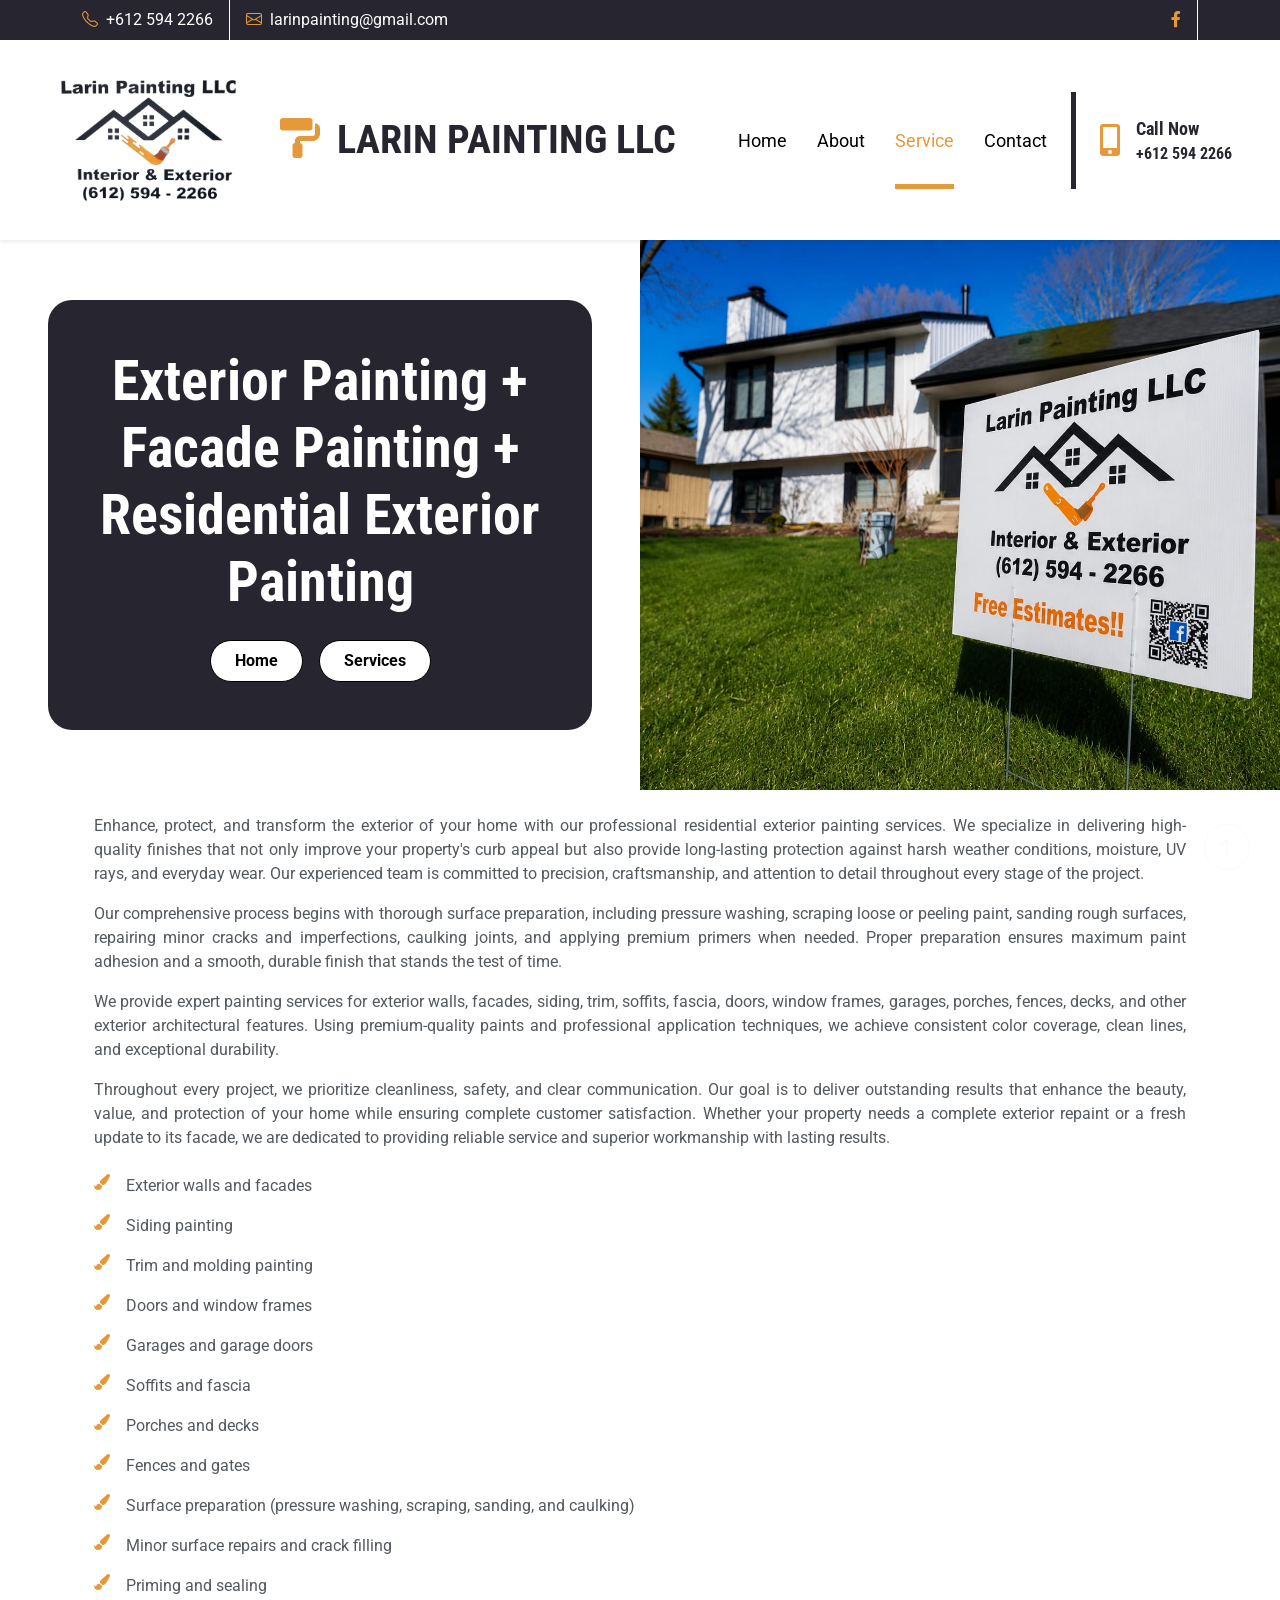
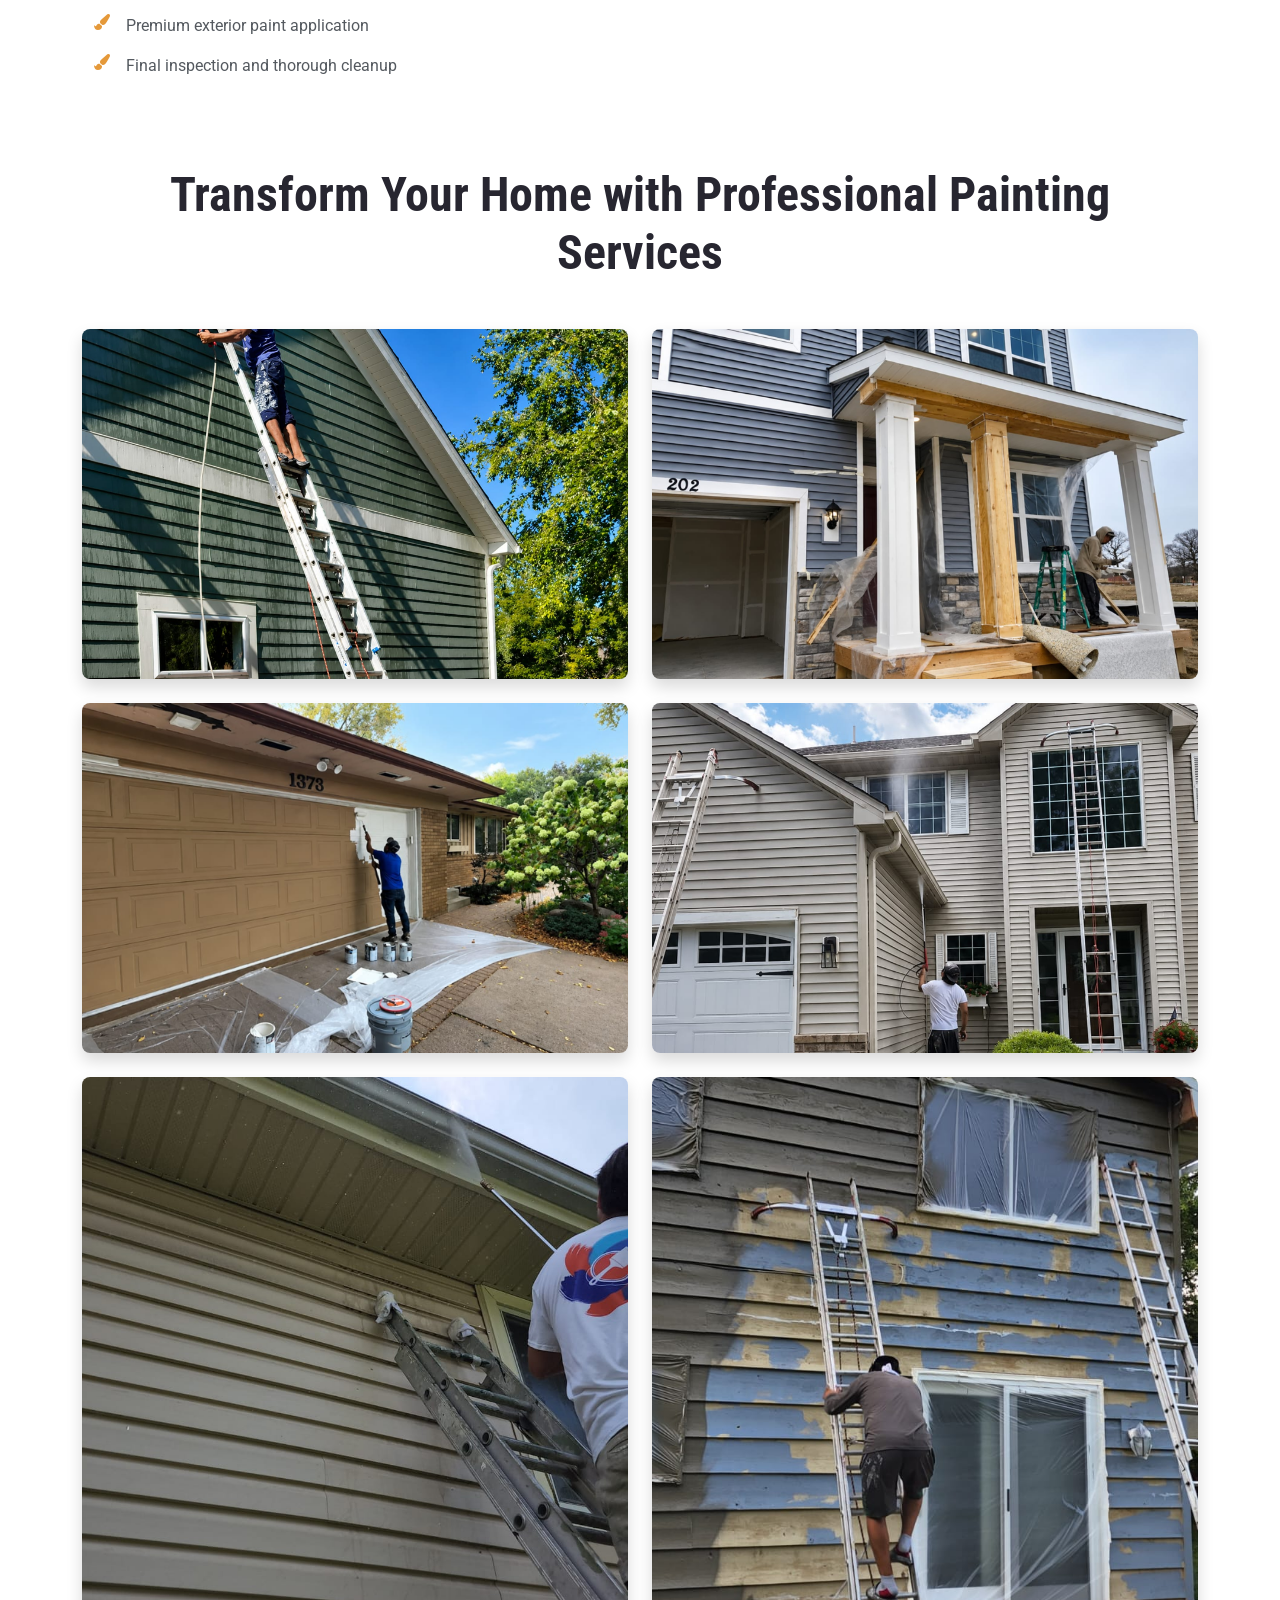
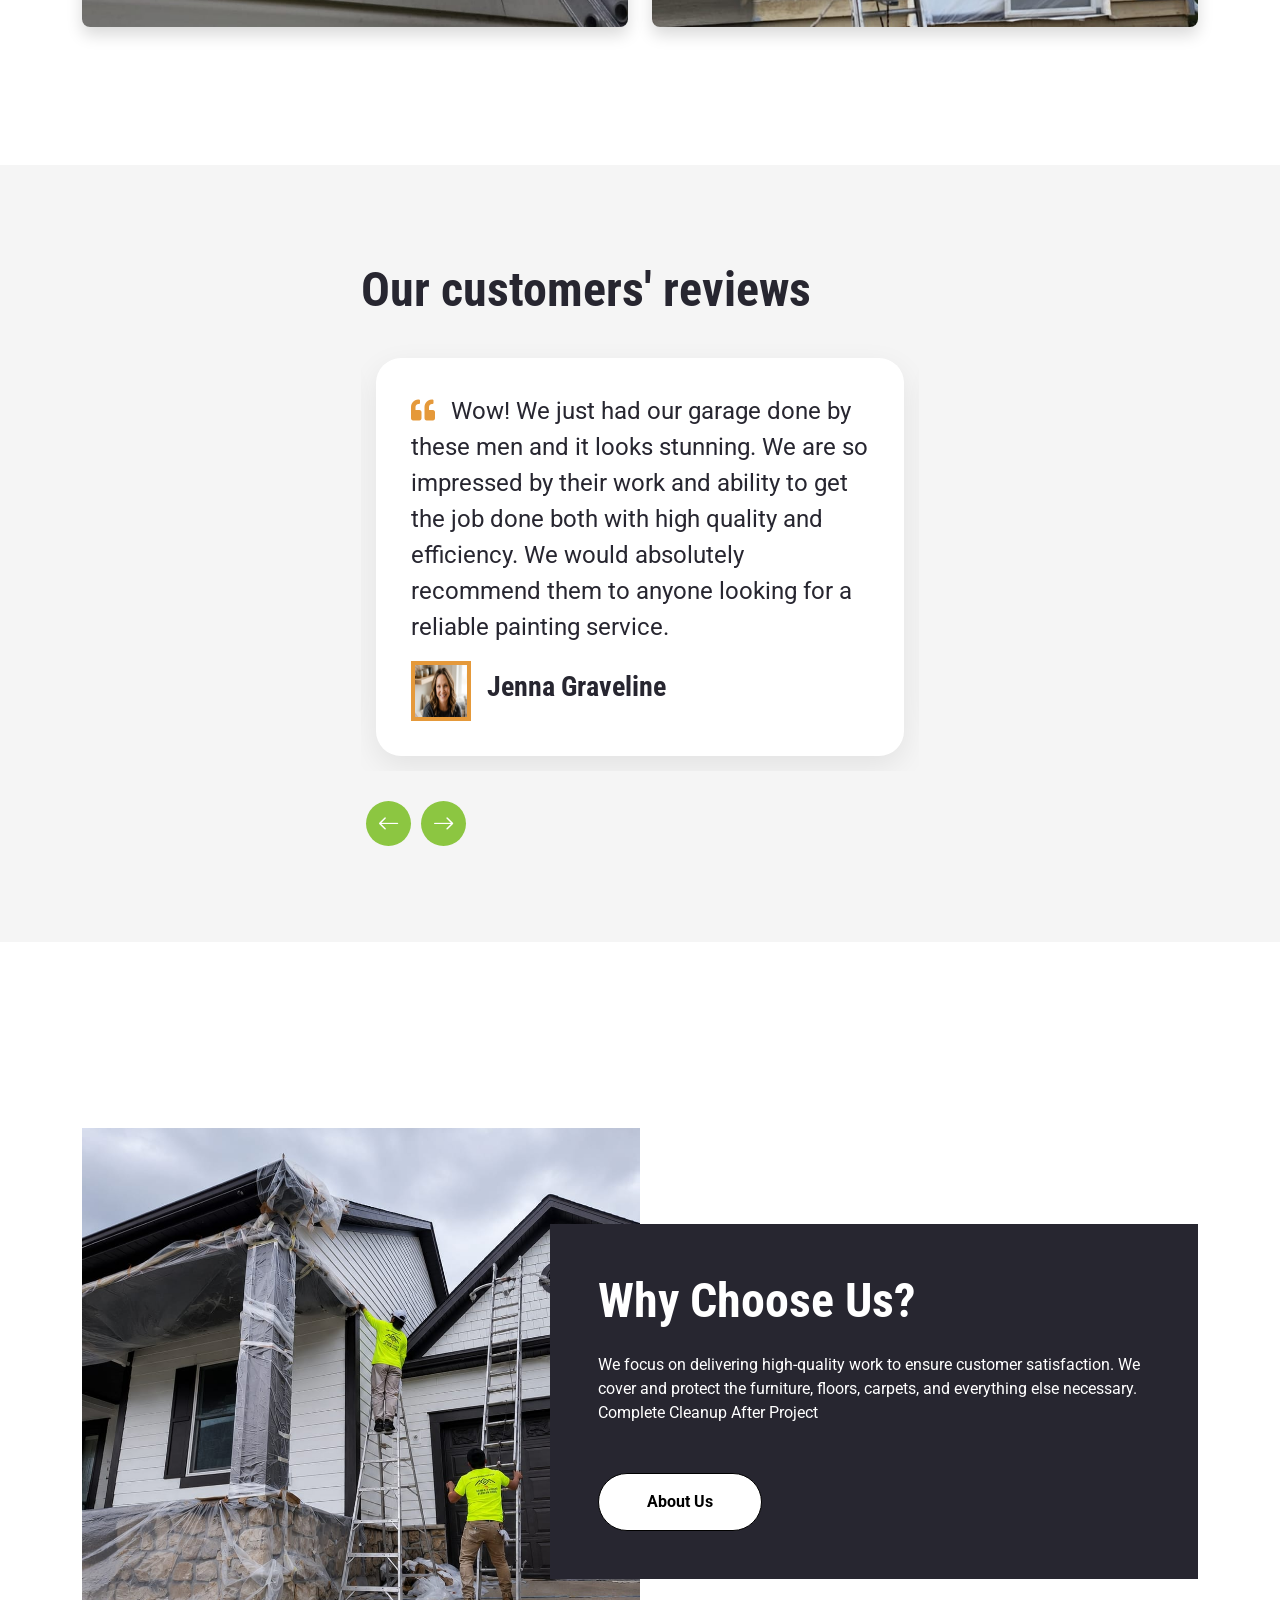
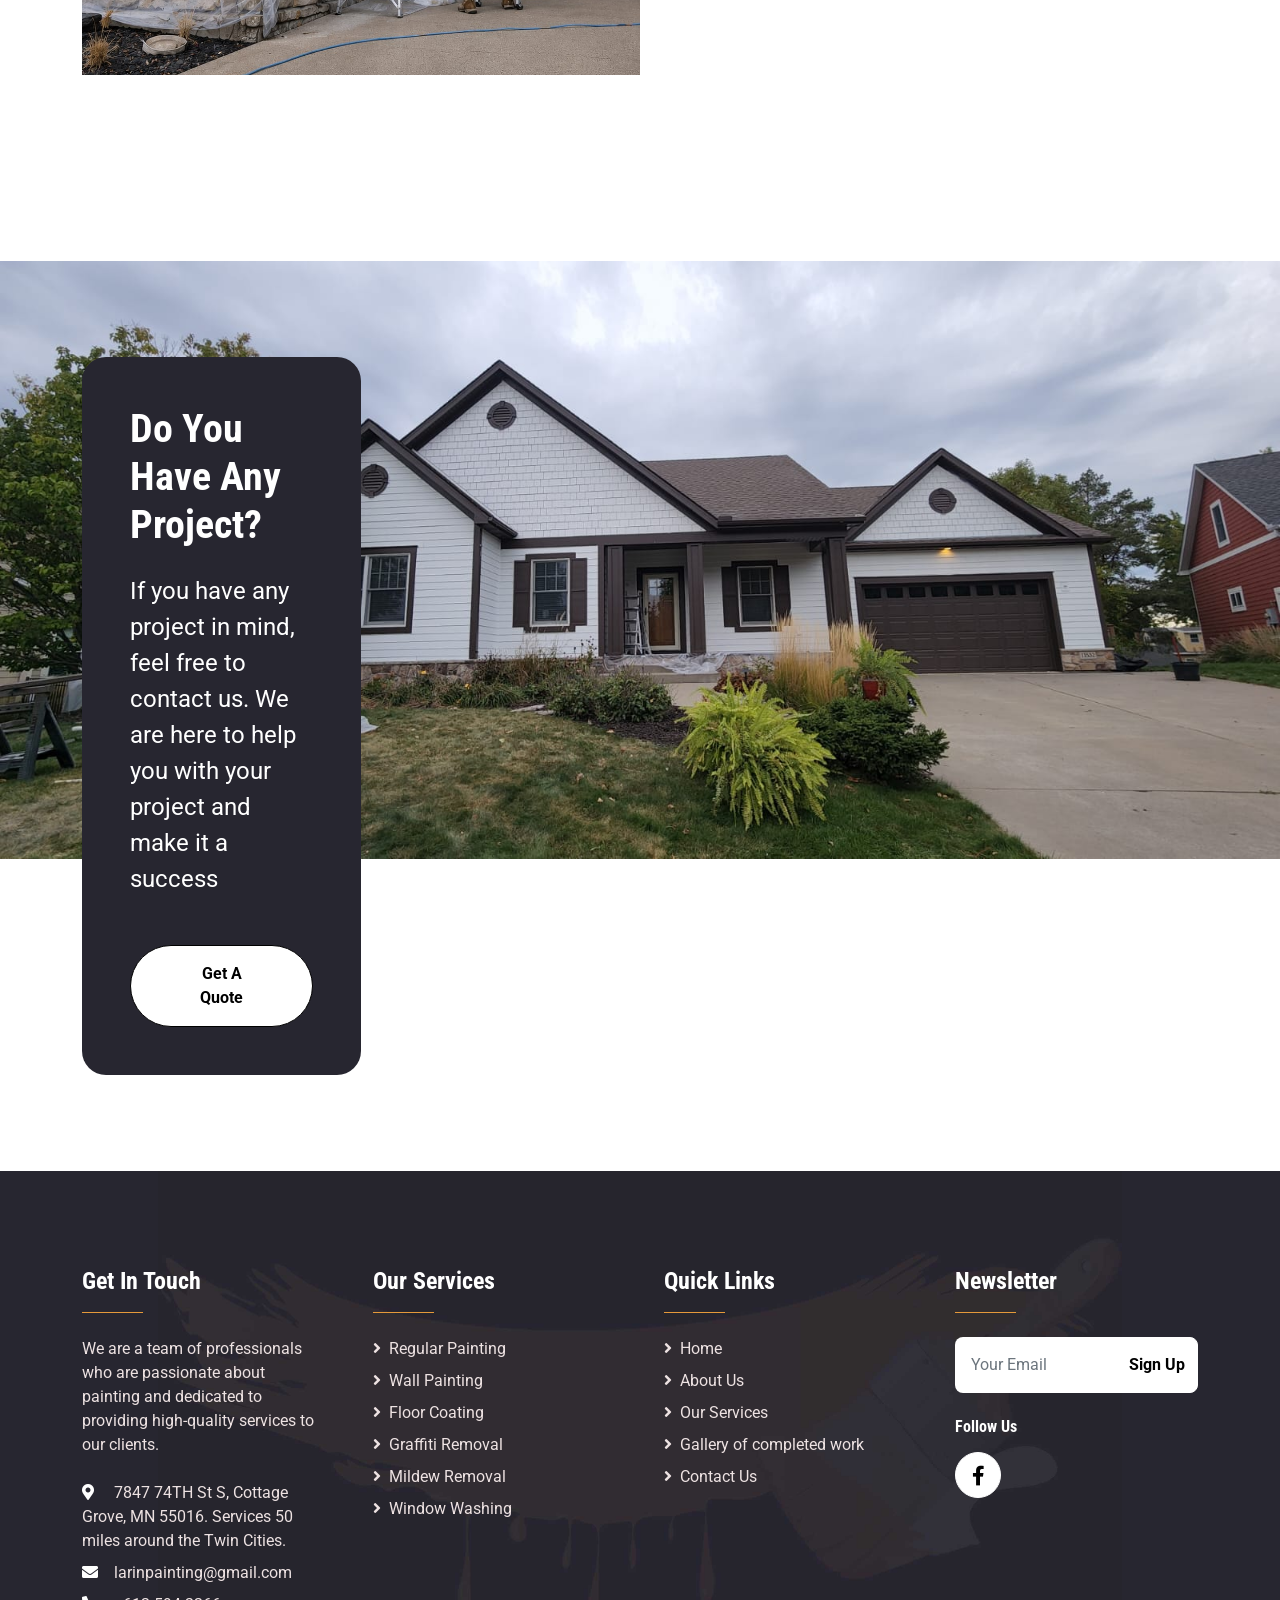
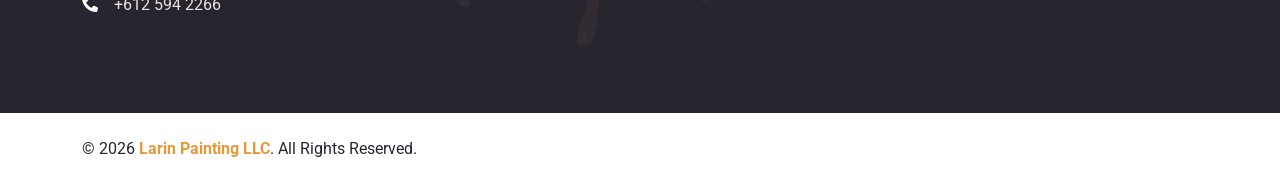
<file: servicios/servicio4.html>
<!doctype html>
<html lang="en">
  <head>
    <meta charset="utf-8" />
    <title>PAINTER - Painting Company Website Template</title>
    <meta content="width=device-width, initial-scale=1.0" name="viewport" />
    <meta content="Free HTML Templates" name="keywords" />
    <meta content="Free HTML Templates" name="description" />

    <!-- Favicon -->
    <link href="img/favicon.ico" rel="icon" />

    <!-- Google Web Fonts -->
    <link rel="preconnect" href="https://fonts.gstatic.com" />
    <link
      href="https://fonts.googleapis.com/css2?family=Roboto+Condensed:wght@400;700&family=Roboto:wght@400;700&display=swap"
      rel="stylesheet"
    />

    <!-- Icon Font Stylesheet -->
    <link
      href="https://cdnjs.cloudflare.com/ajax/libs/font-awesome/5.15.0/css/all.min.css"
      rel="stylesheet"
    />
    <link
      href="https://cdn.jsdelivr.net/npm/bootstrap-icons@1.4.1/font/bootstrap-icons.css"
      rel="stylesheet"
    />

    <!-- Libraries Stylesheet -->
    <link
      href="/lib/owlcarousel/assets/owl.carousel.min.css"
      rel="stylesheet"
    />

    <!-- Customized Bootstrap Stylesheet -->
    <link href="/css/bootstrap.min.css" rel="stylesheet" />

    <!-- Template Stylesheet -->
    <link href="/css/style.css" rel="stylesheet" />
  </head>

  <body>
    <!-- Topbar Start -->
    <div class="container-fluid bg-dark d-none d-lg-block">
      <div class="container">
        <div class="row">
          <div class="col-md-6 text-center text-lg-start mb-2 mb-lg-0">
            <div class="d-inline-flex align-items-center">
              <a
                class="text-white py-2 pe-3 border-end border-white"
                href="https://wa.me/16125942266"
                target="_blank"
                ><i class="bi bi-telephone text-secondary me-2"></i>+612 594
                2266</a
              >
              <a
                class="text-white py-2 px-3"
                href="mailto:larinpainting@gmail.com"
                ><i class="bi bi-envelope text-secondary me-2"></i
                >larinpainting@gmail.com</a
              >
            </div>
          </div>
          <div class="col-md-6 text-center text-lg-end">
            <div class="d-inline-flex align-items-center">
              <a
                class="text-body py-2 px-3 border-end border-white"
                href="https://www.facebook.com/share/18hxTDZ7yw/"
                target="_blank"
              >
                <i class="fab fa-facebook-f text-secondary"></i>
              </a>
              <!-- <a class="text-body py-2 px-3 border-end border-white" href="">
                <i class="fab fa-twitter text-secondary"></i>
              </a>
              <a class="text-body py-2 px-3 border-end border-white" href="">
                <i class="fab fa-linkedin-in text-secondary"></i>
              </a>
              <a class="text-body py-2 px-3 border-end border-white" href="">
                <i class="fab fa-instagram text-secondary"></i>
              </a>
              <a class="text-body py-2 ps-3" href="">
                <i class="fab fa-youtube text-secondary"></i>
              </a> -->
            </div>
          </div>
        </div>
      </div>
    </div>
    <!-- Topbar End -->

    <!-- Navbar Start -->
    <nav
      class="navbar navbar-expand-lg bg-white navbar-dark shadow-sm px-5 py-3 py-lg-0"
    >
      <a href="../index.html" class="navbar-brand p-0">
        <img
          class="company-logo me-3"
          src="./../img/logo.jpeg"
          alt="Larin Painting Logo"
        />
      </a>
      <div class="d-flex justify-content-between align-items-center">
        <h1 class="m-0 text-uppercase text-dark company-title">
          <i class="fa fa-paint-roller text-secondary me-2"></i>
          Larin Painting LLC
        </h1>
        <button
          class="navbar-toggler bg-secondary"
          type="button"
          data-bs-toggle="collapse"
          data-bs-target="#navbarCollapse"
        >
          <span class="navbar-toggler-icon"></span>
        </button>
      </div>
      <div class="collapse navbar-collapse" id="navbarCollapse">
        <div
          class="navbar-nav ms-auto py-0 pe-4 border-end border-5 border-dark"
        >
          <a href="../index.html" class="nav-item nav-link">Home</a>
          <a href="../about.html" class="nav-item nav-link">About</a>
          <a href="../service.html" class="nav-item nav-link active">Service</a>
          <!--<div class="nav-item dropdown">
            <a
              href="#"
              class="nav-link dropdown-toggle"
              data-bs-toggle="dropdown"
              >Pages</a
            >
            <div class="dropdown-menu m-0">
              <a href="../blog.html" class="dropdown-item">Blog Grid</a>
              <a href="../detail.html" class="dropdown-item">Blog Detail</a>
              <a href="../team.html" class="dropdown-item">The Team</a>
              <a href="../testimonial.html" class="dropdown-item"
                >Testimonial</a
              >
            </div>
          </div>-->
          <a href="../contact.html" class="nav-item nav-link">Contact</a>
        </div>
        <div class="d-none d-lg-flex align-items-center ps-4">
          <i class="fa fa-2x fa-mobile-alt text-secondary me-3"></i>
          <div>
            <h5 class="text-dark mb-1"><small>Call Now</small></h5>
            <h6 class="text-dark m-0">+612 594 2266</h6>
          </div>
        </div>
      </div>
    </nav>
    <!-- Navbar End -->

    <!-- Hero Start -->
    <!--<div
      class="container-fluid bg-primary py-5 bg-hero"
      style="margin-bottom: 90px"
    >
      <div class="container py-5">
        <div class="row justify-content-start">
          <div class="col-lg-8 text-center text-lg-start">
            <h1 class="display-1 text-dark">Our Services</h1>
            <div class="pt-2">
              <a href="" class="btn btn-secondary rounded-pill py-2 px-4 mx-2"
                >Home</a
              >
              <a href="" class="btn btn-secondary rounded-pill py-2 px-4 mx-2"
                >Our Services</a
              >
            </div>
          </div>
        </div>
      </div>
    </div>-->
    <!-- Hero End -->

    <!-- Services Start -->
    <!-- Hero Start -->
    <div class="container-fluid px-0">
      <div class="row g-0 align-items-stretch">
        <!-- Imagen -->
        <div class="col-lg-6 order-1 order-lg-2">
          <div class="bg-hero h-100"></div>
        </div>

        <!-- Texto -->
        <div
          class="col-lg-6 order-2 order-lg-1 d-flex align-items-center bg-primary"
        >
          <div class="p-4 p-lg-5 w-100">
            <div class="bg-dark rounded-3 p-4 p-lg-5">
              <h1 class="display-4 text-white mb-4 text-center">
                Exterior Painting + Facade Painting + Residential Exterior
                Painting
              </h1>

              <div class="d-flex justify-content-center gap-3">
                <a
                  href="../index.html"
                  class="btn btn-secondary rounded-pill px-4 py-2"
                >
                  Home
                </a>

                <a
                  href="../service.html"
                  class="btn btn-secondary rounded-pill px-4 py-2"
                >
                  Services
                </a>
              </div>
            </div>
          </div>
        </div>
      </div>
    </div>

    <div class="container py-4 about-text">
      <div class="row mx-0 align-items-center">
        <!-- Imagen -->
        <!-- <div class="col-lg-6">
          <img
            src="/img/service1/service1.1.jpeg"
            class="img-fluid rounded shadow"
            alt="Residential Painting"
          />
        </div>

        <div class="col-lg-6">
          <img
            src="/img/service1/service1.2.jpeg"
            class="img-fluid rounded shadow"
            alt="Residential Painting"
          />
        </div> -->

        <!-- Información -->
        <div class="col-lg-12">
          <!-- <h1
            class="mb-2 d-flex align-items-center"
            style="justify-content: center"
          >
            Residential Painting Services
          </h1> -->

          <p>
            Enhance, protect, and transform the exterior of your home with our
            professional residential exterior painting services. We specialize
            in delivering high-quality finishes that not only improve your
            property's curb appeal but also provide long-lasting protection
            against harsh weather conditions, moisture, UV rays, and everyday
            wear. Our experienced team is committed to precision, craftsmanship,
            and attention to detail throughout every stage of the project.
          </p>

          <p>
            Our comprehensive process begins with thorough surface preparation,
            including pressure washing, scraping loose or peeling paint, sanding
            rough surfaces, repairing minor cracks and imperfections, caulking
            joints, and applying premium primers when needed. Proper preparation
            ensures maximum paint adhesion and a smooth, durable finish that
            stands the test of time.
          </p>

          <p>
            We provide expert painting services for exterior walls, facades,
            siding, trim, soffits, fascia, doors, window frames, garages,
            porches, fences, decks, and other exterior architectural features.
            Using premium-quality paints and professional application
            techniques, we achieve consistent color coverage, clean lines, and
            exceptional durability.
          </p>

          <p>
            Throughout every project, we prioritize cleanliness, safety, and
            clear communication. Our goal is to deliver outstanding results that
            enhance the beauty, value, and protection of your home while
            ensuring complete customer satisfaction. Whether your property needs
            a complete exterior repaint or a fresh update to its facade, we are
            dedicated to providing reliable service and superior workmanship
            with lasting results.
          </p>

          <ul class="list-unstyled mt-4 mb-0">
            <li class="d-flex align-items-start mb-3">
              <i class="fa fa-paint-brush text-secondary me-3"></i>
              Exterior walls and facades
            </li>

            <li class="d-flex align-items-start mb-3">
              <i class="fa fa-paint-brush text-secondary me-3"></i>
              Siding painting
            </li>

            <li class="d-flex align-items-start mb-3">
              <i class="fa fa-paint-brush text-secondary me-3"></i>
              Trim and molding painting
            </li>

            <li class="d-flex align-items-start mb-3">
              <i class="fa fa-paint-brush text-secondary me-3"></i>
              Doors and window frames
            </li>

            <li class="d-flex align-items-start mb-3">
              <i class="fa fa-paint-brush text-secondary me-3"></i>
              Garages and garage doors
            </li>

            <li class="d-flex align-items-start mb-3">
              <i class="fa fa-paint-brush text-secondary me-3"></i>
              Soffits and fascia
            </li>

            <li class="d-flex align-items-start mb-3">
              <i class="fa fa-paint-brush text-secondary me-3"></i>
              Porches and decks
            </li>

            <li class="d-flex align-items-start mb-3">
              <i class="fa fa-paint-brush text-secondary me-3"></i>
              Fences and gates
            </li>

            <li class="d-flex align-items-start mb-3">
              <i class="fa fa-paint-brush text-secondary me-3"></i>
              Surface preparation (pressure washing, scraping, sanding, and
              caulking)
            </li>

            <li class="d-flex align-items-start mb-3">
              <i class="fa fa-paint-brush text-secondary me-3"></i>
              Minor surface repairs and crack filling
            </li>

            <li class="d-flex align-items-start mb-3">
              <i class="fa fa-paint-brush text-secondary me-3"></i>
              Priming and sealing
            </li>

            <li class="d-flex align-items-start mb-3">
              <i class="fa fa-paint-brush text-secondary me-3"></i>
              Premium exterior paint application
            </li>

            <li class="d-flex align-items-start mb-3">
              <i class="fa fa-paint-brush text-secondary me-3"></i>
              Final inspection and thorough cleanup
            </li>
          </ul>
        </div>
      </div>
    </div>

    <div class="container py-5">
      <div class="text-center mb-5">
        <h1 class="display-5">
          Transform Your Home with Professional Painting Services
        </h1>
      </div>

      <div class="row g-4 justify-content-center">
        <div class="col-12 col-md-6">
          <img
            src="/img/service4/1.png"
            class="img-fluid rounded shadow gallery-image-service1"
            alt=""
          />
        </div>

        <div class="col-12 col-md-6">
          <img
            src="/img/service4/2.png"
            class="img-fluid rounded shadow gallery-image-service1"
            alt=""
          />
        </div>

        <div class="col-12 col-md-6">
          <img
            src="/img/service4/3.png"
            class="img-fluid rounded shadow gallery-image-service1"
            alt=""
          />
        </div>

        <div class="col-12 col-md-6">
          <img
            src="/img/service4/4.png"
            class="img-fluid rounded shadow gallery-image-service1"
            alt=""
          />
        </div>

        <div class="col-12 col-md-6">
          <img
            src="/img/service4/5.jpeg"
            class="img-fluid rounded shadow gallery-image-service3"
            alt=""
          />
        </div>

        <div class="col-12 col-md-6">
          <img
            src="/img/service4/6.jpeg"
            class="img-fluid rounded shadow gallery-image-service3"
            alt=""
          />
        </div>
      </div>
    </div>

    <!-- <div class="container py-5">
      <div class="text-center mb-5">
        <h1 class="display-5">Pricing</h1>
      </div>

      <div class="table-responsive">
        <table class="table table-bordered table-striped">
          <thead class="table-dark">
            <tr>
              <th>Service</th>
              <th>Price</th>
            </tr>
          </thead>

          <tbody>
            <tr>
              <td>Single Room Painting</td>
              <td>$250</td>
            </tr>

            <tr>
              <td>Living Room Painting</td>
              <td>$450</td>
            </tr>

            <tr>
              <td>Exterior House Painting</td>
              <td>$1,500</td>
            </tr>

            <tr>
              <td>Complete House Painting</td>
              <td>Custom Quote</td>
            </tr>
          </tbody>
        </table>
      </div>
    </div> -->
    <!-- Hero End -->
    <!-- Services End -->

    <!-- Testimonial Start -->
    <div
      class="container-fluid bg-primary bg-testimonial py-5"
      style="margin: 90px 0"
    >
      <div class="container py-5">
        <div class="row g-0 justify-content-center">
          <div class="col-lg-6">
            <h1 class="display-5 mb-4">Our customers' reviews</h1>
            <div class="owl-carousel testimonial-carousel">
              <div class="testimonial-item">
                <p class="fs-4 fw-normal text-dark">
                  <i class="fa fa-quote-left text-secondary me-3"></i>Wow! We
                  just had our garage done by these men and it looks stunning.
                  We are so impressed by their work and ability to get the job
                  done both with high quality and efficiency. We would
                  absolutely recommend them to anyone looking for a reliable
                  painting service.
                </p>
                <div class="d-flex align-items-center">
                  <img
                    class="img-fluid p-1 bg-secondary"
                    src="/img/testimonial-1.jpeg"
                    alt=""
                  />
                  <div class="ps-3">
                    <h3>Jenna Graveline</h3>
                    <!-- <span class="text-uppercase">Profession</span> -->
                  </div>
                </div>
              </div>
              <div class="testimonial-item">
                <p class="fs-4 fw-normal text-dark">
                  <i class="fa fa-quote-left text-secondary me-3"></i>Vey great
                  Team work and dedication to help people in the community, Jose
                  is very good in his work and I recommend him for all the hard
                  work with his team.
                </p>
                <div class="d-flex align-items-center">
                  <img
                    class="img-fluid p-1 bg-secondary"
                    src="/img/testimonial-3.jpeg"
                    alt=""
                  />
                  <div class="ps-3">
                    <h3>Sandra Ramirez</h3>
                    <!-- <span class="text-uppercase">Profession</span> -->
                  </div>
                </div>
              </div>
              <div class="testimonial-item">
                <p class="fs-4 fw-normal text-dark">
                  <i class="fa fa-quote-left text-secondary me-3"></i>Hello all.
                  Noel and his crew were on time on on task. They got the job
                  done and went above and beyond!!! When I need anymore painting
                  Nel will be my first call...period!!! Thank you guys!!!
                </p>
                <div class="d-flex align-items-center">
                  <img
                    class="img-fluid p-1 bg-secondary"
                    src="/img/testimonial-4.jpeg"
                    alt=""
                  />
                  <div class="ps-3">
                    <h3>Daniel Schouveller</h3>
                    <!-- <span class="text-uppercase">Profession</span> -->
                  </div>
                </div>
              </div>
              <div class="testimonial-item">
                <p class="fs-4 fw-normal text-dark">
                  <i class="fa fa-quote-left text-secondary me-3"></i>Jose and
                  his team did an amazing job. We have hired them for the second
                  time and will continue to work with them whenever needed. I
                  highly recommend Larin Painting LLC.
                </p>
                <div class="d-flex align-items-center">
                  <img
                    class="img-fluid p-1 bg-secondary"
                    src="/img/testimonial-1.jpg"
                    alt=""
                  />
                  <div class="ps-3">
                    <h3>Maria K. Siddiqui</h3>
                    <!-- <span class="text-uppercase">Profession</span> -->
                  </div>
                </div>
              </div>
            </div>
          </div>
        </div>
      </div>
    </div>
    <!-- Testimonial End -->

    <!-- About Start -->
    <div class="container-fluid py-5">
      <div class="container py-5">
        <div class="row gx-0">
          <div class="col-lg-6" style="min-height: 400px">
            <div class="position-relative h-100">
              <img
                class="position-absolute w-100 h-100"
                src="/img/service1/service1.2.jpeg"
                style="object-fit: cover"
              />
            </div>
          </div>
          <div class="col-lg-6 my-lg-5 py-lg-5">
            <div class="about-end bg-dark p-5">
              <h1 class="display-5 mb-4 text-white">Why Choose Us?</h1>
              <p class="fs-9 mb-4 text-white">
                We focus on delivering high-quality work to ensure customer
                satisfaction. We cover and protect the furniture, floors,
                carpets, and everything else necessary. Complete Cleanup After
                Project
              </p>
              <a
                href="../about.html"
                class="btn btn-secondary rounded-pill py-md-3 px-md-5 mt-4"
                >About Us</a
              >
            </div>
          </div>
        </div>
      </div>
    </div>
    <!-- About End -->

    <!-- Call To Action Start -->
    <div
      class="container-fluid bg-primary bg-call-to-action py-5"
      style="margin-top: 90px"
    >
      <div class="container py-5">
        <div class="row g-0 justify-content-start">
          <div class="col-lg-3 bg-dark p-5 rounded-3">
            <h1 class="display-6 mb-4 text-white">Do You Have Any Project?</h1>
            <p class="fs-4 fw-normal text-white mb-4">
              If you have any project in mind, feel free to contact us. We are
              here to help you with your project and make it a success
            </p>
            <a
              href="../contact.html"
              class="btn btn-secondary rounded-pill py-md-3 px-md-5 mt-4"
              >Get A Quote</a
            >
          </div>
        </div>
      </div>
    </div>
    <!-- Call To Action Start -->

    <!-- Footer Start -->
    <div class="container-fluid bg-dark bg-footer text-light py-5">
      <div class="container py-5">
        <div class="row g-5">
          <div class="col-lg-3 col-md-6">
            <h4 class="text-primary">Get In Touch</h4>
            <hr class="w-25 text-secondary mb-4" style="opacity: 1" />
            <p class="mb-4">
              We are a team of professionals who are passionate about painting
              and dedicated to providing high-quality services to our clients.
            </p>
            <p class="mb-2">
              <i class="fa fa-map-marker-alt text-primary me-3"></i>
              7847 74TH St S, Cottage Grove, MN 55016. Services 50 miles around
              the Twin Cities.
            </p>
            <p class="mb-2">
              <i class="fa fa-envelope text-primary me-3"></i
              >larinpainting@gmail.com
            </p>
            <p class="mb-0">
              <i class="fa fa-phone-alt text-primary me-3"></i>+612 594 2266
            </p>
          </div>
          <div class="col-lg-3 col-md-6">
            <h4 class="text-primary">Our Services</h4>
            <hr class="w-25 text-secondary mb-4" style="opacity: 1" />
            <div class="d-flex flex-column justify-content-start">
              <a class="text-light mb-2" href="../service.html"
                ><i class="fa fa-angle-right me-2"></i>Regular Painting</a
              >
              <a class="text-light mb-2" href="../service.html"
                ><i class="fa fa-angle-right me-2"></i>Wall Painting</a
              >
              <a class="text-light mb-2" href="../service.html"
                ><i class="fa fa-angle-right me-2"></i>Floor Coating</a
              >
              <a class="text-light mb-2" href="../service.html"
                ><i class="fa fa-angle-right me-2"></i>Graffiti Removal</a
              >
              <a class="text-light mb-2" href="../service.html"
                ><i class="fa fa-angle-right me-2"></i>Mildew Removal</a
              >
              <a class="text-light" href="../service.html"
                ><i class="fa fa-angle-right me-2"></i>Window Washing</a
              >
            </div>
          </div>
          <div class="col-lg-3 col-md-6">
            <h4 class="text-primary">Quick Links</h4>
            <hr class="w-25 text-secondary mb-4" style="opacity: 1" />
            <div class="d-flex flex-column justify-content-start">
              <a class="text-light mb-2" href="../index.html"
                ><i class="fa fa-angle-right me-2"></i>Home</a
              >
              <a class="text-light mb-2" href="../about.html"
                ><i class="fa fa-angle-right me-2"></i>About Us</a
              >
              <a class="text-light mb-2" href="../service.html"
                ><i class="fa fa-angle-right me-2"></i>Our Services</a
              >
              <a class="text-light mb-2" href="../projects.html"
                ><i class="fa fa-angle-right me-2"></i>Gallery of completed
                work</a
              >
              <a class="text-light" href="../contact.html"
                ><i class="fa fa-angle-right me-2"></i>Contact Us</a
              >
            </div>
          </div>
          <div class="col-lg-3 col-md-6">
            <h4 class="text-primary">Newsletter</h4>
            <hr class="w-25 text-secondary mb-4" style="opacity: 1" />
            <form action="">
              <div class="input-group">
                <input
                  type="text"
                  class="form-control p-3 border-0"
                  placeholder="Your Email"
                />
                <button class="btn btn-primary">Sign Up</button>
              </div>
            </form>
            <h6 class="text-primary mt-4 mb-3">Follow Us</h6>
            <div class="d-flex">
              <!-- <a
                class="btn btn-lg btn-primary btn-lg-square rounded-circle me-2"
                href="#"
                ><i class="fab fa-twitter"></i
              ></a> -->
              <a
                class="btn btn-lg btn-primary btn-lg-square rounded-circle me-2"
                href="https://www.facebook.com/share/18hxTDZ7yw/"
                target="_blank"
                ><i class="fab fa-facebook-f"></i
              ></a>
              <!-- <a
                class="btn btn-lg btn-primary btn-lg-square rounded-circle me-2"
                href="#"
                ><i class="fab fa-linkedin-in"></i
              ></a>
              <a
                class="btn btn-lg btn-primary btn-lg-square rounded-circle"
                href="#"
                ><i class="fab fa-instagram"></i
              ></a> -->
            </div>
          </div>
        </div>
      </div>
    </div>
    <div class="container-fluid bg-primary text-dark py-4">
      <div class="container">
        <div class="row g-0">
          <div class="col-md-6 text-center text-md-start">
            <p class="mb-md-0">
              &copy; 2026
              <a class="text-secondary fw-bold" href="./index.html"
                >Larin Painting LLC</a
              >. All Rights Reserved.
            </p>
          </div>
          <!-- <div class="col-md-6 text-center text-md-end">
            <p class="mb-0">
              Designed by
              <a class="text-dark fw-bold" href="https://htmlcodex.com"
                >HTML Codex</a
              >
            </p>
            <p>
              <br />Distributed By:
              <a
                class="border-bottom"
                href="https://themewagon.com"
                target="_blank"
                >ThemeWagon</a
              >
            </p>
          </div> -->
        </div>
      </div>
    </div>
    <!-- Footer End -->

    <!-- Back to Top -->
    <a
      href="#"
      class="btn btn-lg btn-secondary btn-lg-square rounded-circle back-to-top"
      ><i class="bi bi-arrow-up"></i
    ></a>

    <!-- JavaScript Libraries -->
    <script src="https://code.jquery.com/jquery-3.4.1.min.js"></script>
    <script src="https://cdn.jsdelivr.net/npm/bootstrap@5.0.0/dist/js/bootstrap.bundle.min.js"></script>
    <script src="/lib/easing/easing.min.js"></script>
    <script src="/lib/waypoints/waypoints.min.js"></script>
    <script src="/lib/owlcarousel/owl.carousel.min.js"></script>

    <!-- Template Javascript -->
    <script src="/js/main.js"></script>
  </body>
</html>
</file>
<file: css/style.css>
/********** Template CSS **********/
:root {
  --primary: #e5993a;
  --secondary: #8cc641;
  --light: #000000;
  --dark: #272630;
}

.btn {
  font-weight: 700;
  transition: 0.5s;
}

.btn:hover {
  -webkit-box-shadow: 0 8px 6px -6px #555555;
  -moz-box-shadow: 0 8px 6px -6px #555555;
  box-shadow: 0 8px 6px -6px #555555;
}

.btn.btn-secondary {
  color: #000000;
}

.btn-square {
  width: 36px;
  height: 36px;
}

.btn-sm-square {
  width: 28px;
  height: 28px;
}

.btn-lg-square {
  width: 46px;
  height: 46px;
}

.btn-square,
.btn-sm-square,
.btn-lg-square {
  padding-left: 0;
  padding-right: 0;
  text-align: center;
}

.back-to-top {
  position: fixed;
  display: none;
  right: 30px;
  bottom: 30px;
  z-index: 99;
}

.navbar-dark .navbar-nav .nav-link {
  position: relative;
  margin-left: 30px;
  padding: 35px 0;
  font-size: 18px;
  color: var(--light);
  outline: none;
  transition: 0.5s;
}

.sticky-top.navbar-dark .navbar-nav .nav-link {
  padding: 20px 0;
}

.navbar-dark .navbar-nav .nav-link:hover,
.navbar-dark .navbar-nav .nav-link.active {
  color: var(--primary);
}

/*SAMUEL*/
@media (max-width: 768px) {
  .navbar-brand {
    display: flex;
    flex-direction: column;
    align-items: center;
    text-align: center;
  }

  .company-logo {
    width: 90%;
    height: auto;
    object-fit: contain;
  }

  .navbar-brand h1 {
    font-size: 1.2rem;
  }
}

@media (min-width: 992px) {
  .navbar-dark .navbar-nav .nav-link::before {
    position: absolute;
    content: "";
    width: 0;
    height: 5px;
    bottom: 0;
    left: 50%;
    background: var(--primary);
    transition: 0.5s;
  }

  .navbar-dark .navbar-nav .nav-link:hover::before,
  .navbar-dark .navbar-nav .nav-link.active::before {
    width: 100%;
    left: 0;
  }
}

@media (max-width: 991.98px) {
  .bg-hero {
    min-height: 300px;
  }

  .display-4 {
    font-size: 2rem;
  }

  .navbar-dark .navbar-nav .nav-link {
    margin-left: 0;
    padding: 10px 0;
  }

  .company-logo.logo-hidden {
    display: none;
  }
}

.bg-hero {
  background: url("../img/hero.jpeg") center center no-repeat;
  background-size: cover;
  min-height: 550px;
}

.about-start,
.about-end {
  /* background: url(../img/about-bg.jpg) center center no-repeat; */
  background-size: contain;
}

@media (min-width: 992px) {
  .about-start {
    position: relative;
    margin-right: -90px;
    z-index: 1;
  }

  .about-end {
    position: relative;
    margin-left: -90px;
    z-index: 1;
  }
}

.service-item,
.contact-item {
  background: url(../img/service.png) top center no-repeat;
  background-size: cover;
  transition: 0.5s;
}

.service-item:hover,
.contact-item:hover {
  background: url(../img/service.png) bottom center no-repeat;
  background-size: cover;
}

.service-item .service-icon,
.contact-item .contact-icon {
  margin-top: -50px;
  width: 100px;
  height: 100px;
  color: var(--dark);
  background: #ffffff;
  transform: rotate(-45deg);
}

.service-item .service-icon div,
.contact-item .contact-icon div {
  width: 100%;
  height: 100%;
  display: flex;
  align-items: center;
  justify-content: center;
  background: var(--primary);
  transition: 0.5s;
}

.service-item .service-icon i,
.contact-item .contact-icon i {
  transform: rotate(45deg);
  transition: 0.5s;
}

.service-item:hover .service-icon div,
.contact-item:hover .contact-icon div {
  background: var(--dark);
}

.service-item:hover .service-icon i,
.contact-item:hover .contact-icon i {
  color: var(--primary);
}

.service-item a.btn {
  position: relative;
  bottom: -30px;
  opacity: 0;
}

.service-item:hover a.btn {
  bottom: 0;
  opacity: 1;
}

.bg-quote {
  background: url(../img/quote.jpeg) top right no-repeat;
  background-size: contain;
}

@media (max-width: 991.98px) {
  .bg-quote {
    background-size: cover;
  }
}

.team-item {
  position: relative;
  margin-bottom: 45px;
}

.team-text {
  position: absolute;
  display: flex;
  flex-direction: column;
  align-items: center;
  justify-content: center;
  background: url(../img/team.jpg) bottom center no-repeat;
  background-size: cover;
  height: 90px;
  padding: 0 30px;
  right: 45px;
  left: 45px;
  bottom: -45px;
  transition: 0.5s;
  z-index: 1;
}

.team-item:hover .team-text {
  height: 100%;
  bottom: 0;
}

.team-social {
  position: absolute;
  transition: 0.1s;
  transition-delay: 0s;
  opacity: 0;
}

.team-item:hover .team-social {
  transition-delay: 0.3s;
  opacity: 1;
}

.bg-testimonial {
  /* background:
    linear-gradient(
      to left,
      var(--primary) 0%,
      rgba(229, 153, 58, 0.85) 35%,
      rgba(229, 153, 58, 0.35) 60%,
      rgba(229, 153, 58, 0) 100%
    ),
    url(../img/testimonial.jpeg) top left no-repeat; */

  background: #f5f5f5 !important;

  background-size:
    100% 100%,
    contain;
  background-position:
    center,
    top left;
}

/* Tarjeta */
.testimonial-item {
  background: #fff;
  border-radius: 25px;
  padding: 35px;
  box-shadow: 0 10px 30px rgba(0, 0, 0, 0.08);
  min-height: 360px;
  display: flex;
  flex-direction: column;
  justify-content: space-between;
  margin: 15px;
}

/* Cabecera */
.testimonial-header {
  display: flex;
  align-items: center;
  gap: 15px;
  margin-bottom: 20px;
}

.testimonial-stars {
  color: #fbbc04;
  font-size: 22px;
}

.testimonial-date {
  color: #777;
  font-size: 18px;
}

/* Texto */
.testimonial-text {
  font-size: 22px;
  line-height: 1.8;
  color: #333;
  margin: 25px 0;
}

/* Usuario */
.testimonial-user {
  display: flex;
  align-items: center;
}

.testimonial-user img {
  width: 70px;
  height: 70px;
  border-radius: 50%;
  object-fit: cover;
  margin-right: 18px;
}

.testimonial-user h5 {
  margin: 0;
  font-weight: 700;
  color: #222;
}

.testimonial-user small {
  color: #777;
}

@media (max-width: 991.98px) {
  .bg-testimonial {
    background:
      linear-gradient(rgba(229, 153, 58, 0.3), rgba(229, 153, 58, 0.3)),
      url(../img/testimonial.jpeg) center center no-repeat;

    background-size: cover;
  }
}

.testimonial-carousel .owl-nav {
  margin-top: 30px;
  display: flex;
  justify-content: start;
}

.testimonial-carousel .owl-nav .owl-prev,
.testimonial-carousel .owl-nav .owl-next {
  position: relative;
  margin: 0 5px;
  width: 45px;
  height: 45px;
  display: flex;
  align-items: center;
  justify-content: center;
  color: #ffffff;
  background: var(--secondary);
  font-size: 22px;
  border-radius: 45px;
  transition: 0.5s;
}

.testimonial-carousel .owl-nav .owl-prev:hover,
.testimonial-carousel .owl-nav .owl-next:hover {
  color: var(--dark);
}

.testimonial-carousel .owl-item img {
  width: 60px;
  height: 60px;
}

.bg-call-to-action {
  background: url(../img/call-to-action.jpeg) top right no-repeat;
  background-size: contain;
}

.bg-footer {
  background: url(../img/footer.jpg) center center no-repeat;
  background-size: contain;
}

@media (max-width: 991.98px) {
  .bg-call-to-action,
  .bg-footer {
    background-size: cover;
  }
}
</file>
